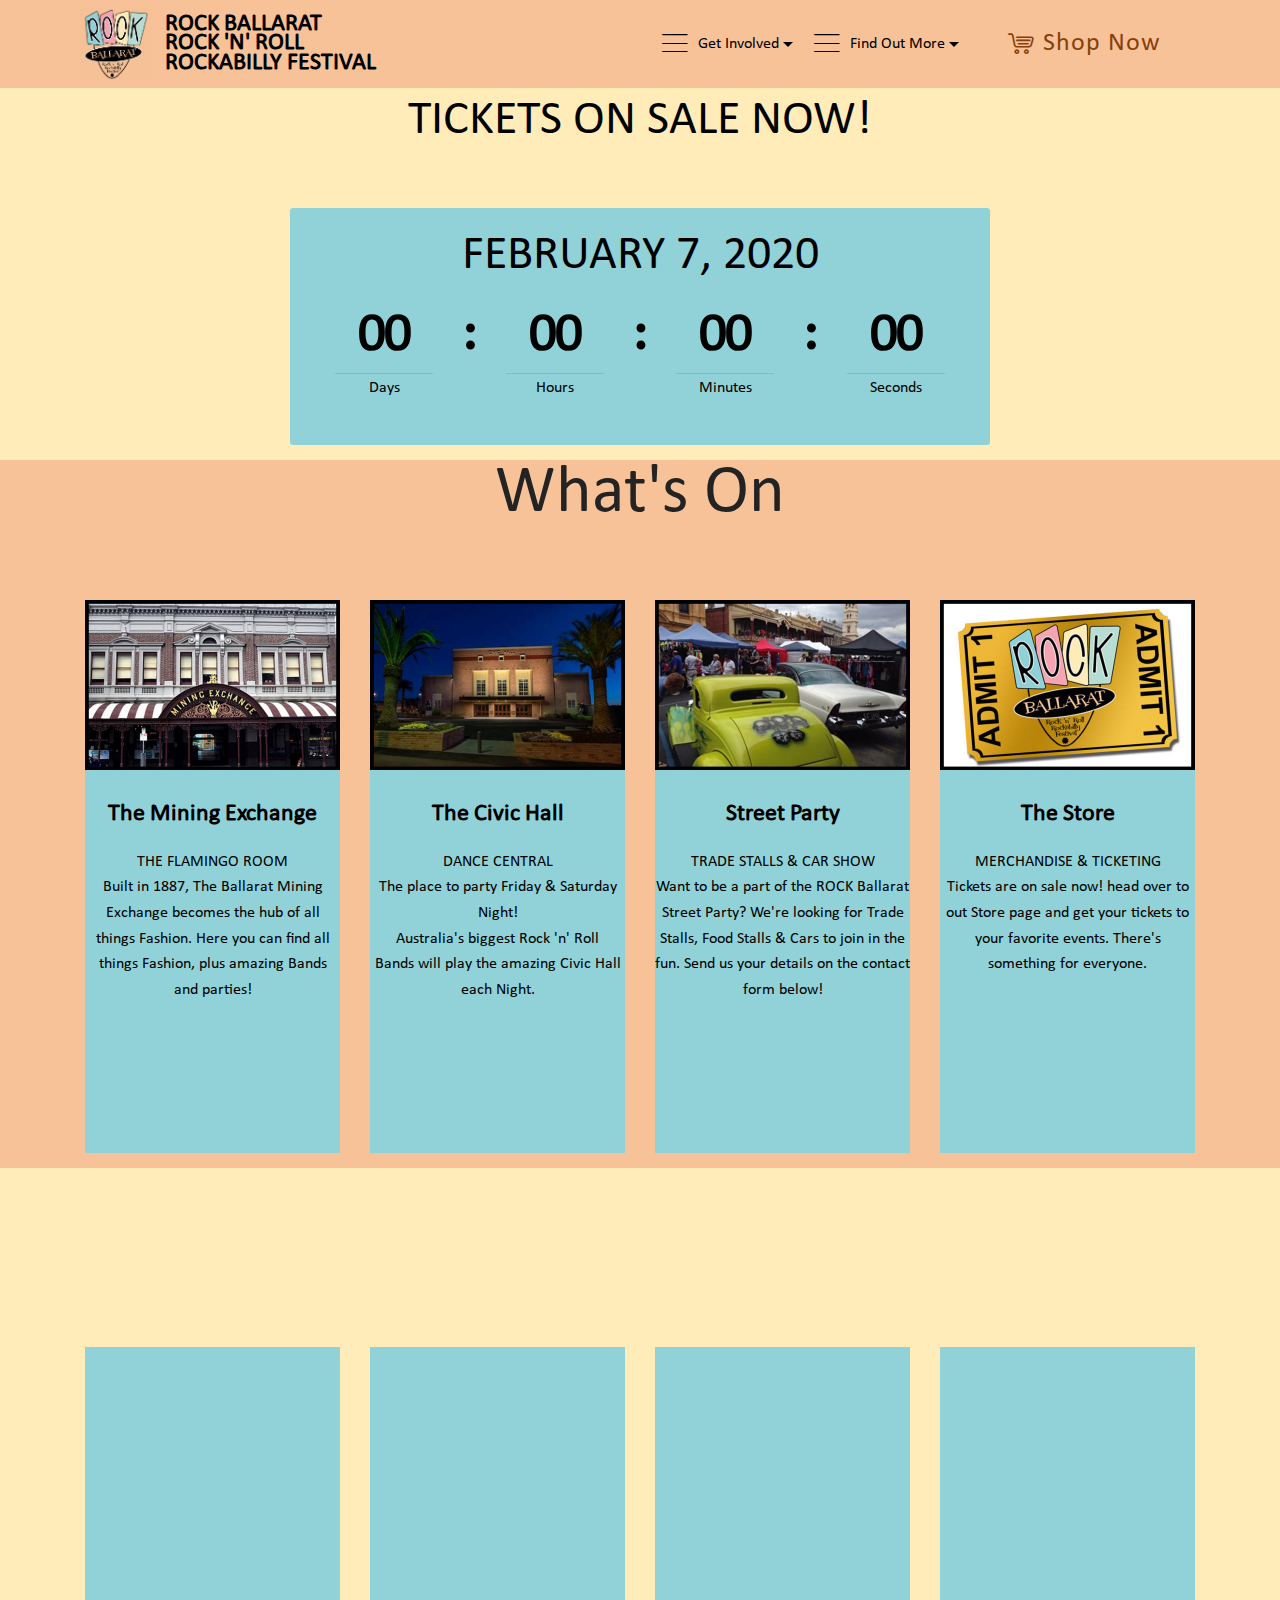
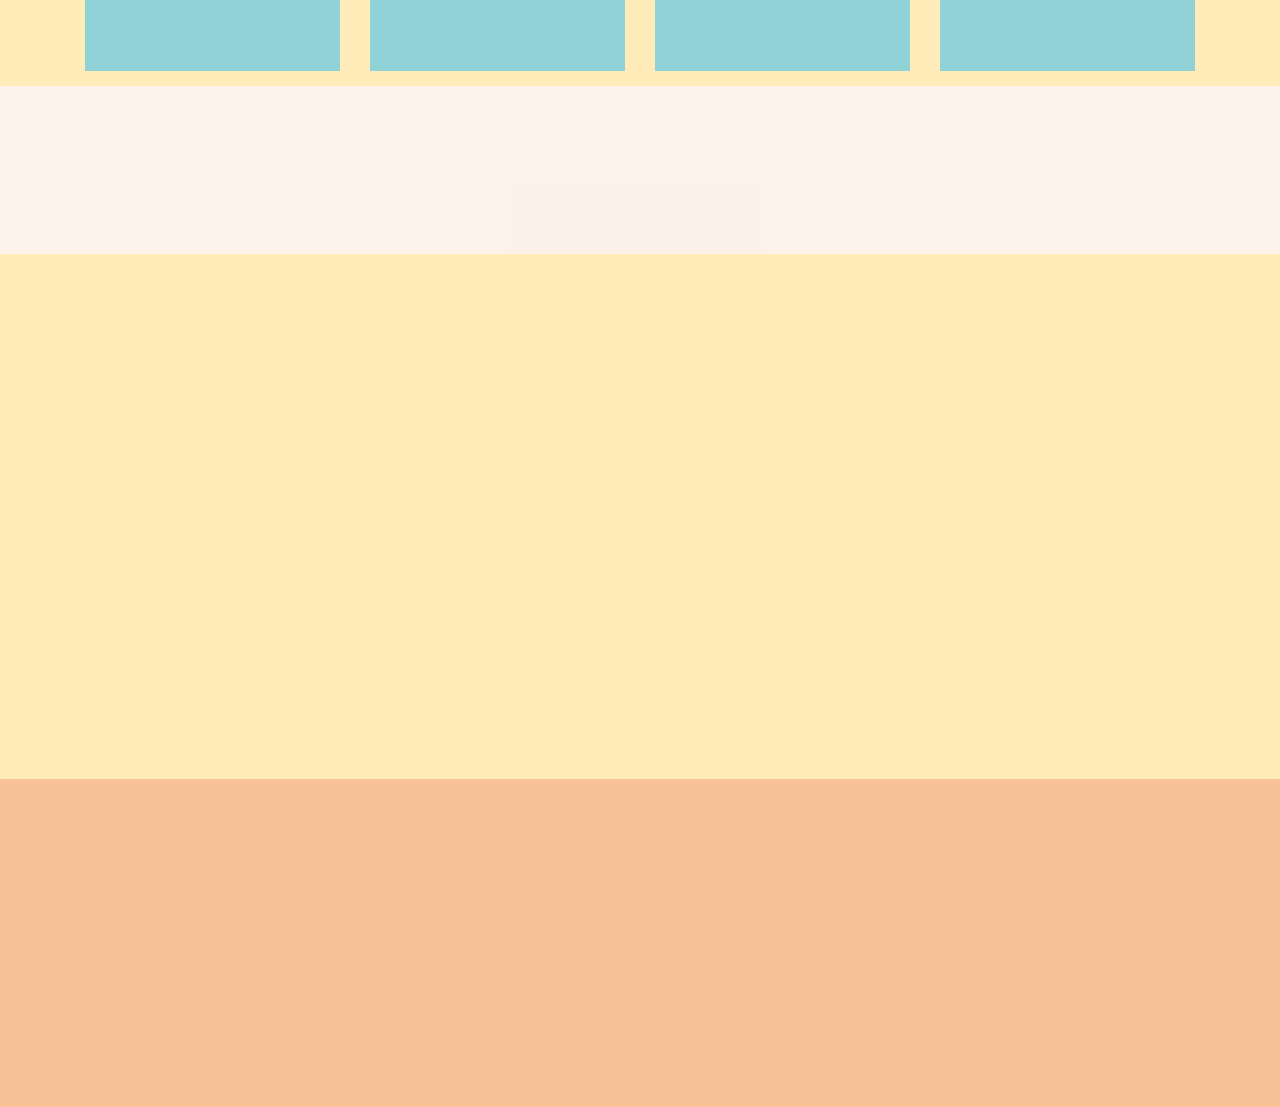
<file: index.html>
<!DOCTYPE html>
<html  >
<head>
  
  <meta charset="UTF-8">
  <meta http-equiv="X-UA-Compatible" content="IE=edge">
  
  <meta name="viewport" content="width=device-width, initial-scale=1, minimum-scale=1">
  <link rel="shortcut icon" href="assets/images/rock-ballarat-official-logo-ii-154x154.jpg" type="image/x-icon">
  <meta name="description" content="Welcome to the home page of ROCK Ballarat. Check in here for all the details.">
  
  <title>Home</title>
  <link rel="stylesheet" href="assets/web/assets/mobirise-icons-bold/mobirise-icons-bold.css">
  <link rel="stylesheet" href="assets/web/assets/mobirise-icons/mobirise-icons.css">
  <link rel="stylesheet" href="assets/bootstrap/css/bootstrap.min.css">
  <link rel="stylesheet" href="assets/bootstrap/css/bootstrap-grid.min.css">
  <link rel="stylesheet" href="assets/bootstrap/css/bootstrap-reboot.min.css">
  <link rel="stylesheet" href="assets/shopping-cart/minicart-theme.css">
  <link rel="stylesheet" href="assets/dropdown/css/style.css">
  <link rel="stylesheet" href="assets/animatecss/animate.min.css">
  <link rel="stylesheet" href="assets/tether/tether.min.css">
  <link rel="stylesheet" href="assets/socicon/css/styles.css">
  <link rel="stylesheet" href="assets/style.css">
  <link rel="stylesheet" href="assets/slick.css">
  <link rel="stylesheet" href="assets/theme/css/style.css">
  <link rel="stylesheet" href="assets/formoid-css/recaptcha.css">
  <link href="assets/fonts/style.css" rel="stylesheet">
  <link rel="preload" as="style" href="assets/mobirise/css/mbr-additional.css"><link rel="stylesheet" href="assets/mobirise/css/mbr-additional.css" type="text/css">
  
  
  

</head>
<body>

<!-- Analytics -->
<!-- Global site tag (gtag.js) - Google Analytics -->
<script async src="https://www.googletagmanager.com/gtag/js?id=UA-148095616-1"></script>
<script>
  window.dataLayer = window.dataLayer || [];
  function gtag(){dataLayer.push(arguments);}
  gtag('js', new Date());

  gtag('config', 'UA-148095616-1');
</script>
<!-- /Analytics -->


  <section class="menu cid-rnBueb6gwc" once="menu" id="menu1-0">

    

    <nav class="navbar navbar-expand beta-menu navbar-dropdown align-items-center navbar-fixed-top navbar-toggleable-sm">
        <button class="navbar-toggler navbar-toggler-right" type="button" data-toggle="collapse" data-target="#navbarSupportedContent" aria-controls="navbarSupportedContent" aria-expanded="false" aria-label="Toggle navigation">
            <div class="hamburger">
                <span></span>
                <span></span>
                <span></span>
                <span></span>
            </div>
        </button>
        <div class="menu-logo">
            <div class="navbar-brand">
                <span class="navbar-logo">
                    <a href="https://www.rockballarat.com.au">
                         <img src="assets/images/rock-ballarat-official-logo-ii-154x154.jpg" alt="RockBallaratLogo" title="Rock Ballarat Logo" style="height: 4.5rem;">
                    </a>
                </span>
                <span class="navbar-caption-wrap"><a class="navbar-caption text-black display-5" href="https://www.rockballarat.com.au">ROCK BALLARAT<br>ROCK 'N' ROLL<br>ROCKABILLY FESTIVAL<br></a></span>
            </div>
        </div>
        <div class="collapse navbar-collapse" id="navbarSupportedContent">
            <ul class="navbar-nav nav-dropdown" data-app-modern-menu="true"><li class="nav-item dropdown">
                    <a class="nav-link link text-black dropdown-toggle display-7" href="http://www.rockballarat.com.au" aria-expanded="true" data-toggle="dropdown-submenu"><span class="mbri-menu mbr-iconfont mbr-iconfont-btn"></span>Get Involved</a><div class="dropdown-menu"><a class="text-black dropdown-item display-7" href="pinups.html" aria-expanded="false">Pinup Comp</a><a class="text-black dropdown-item display-7" href="cars.html" aria-expanded="false">Cars</a><a class="text-black dropdown-item display-7" href="vendors.html" aria-expanded="false">Vendors</a><a class="text-black dropdown-item display-7" href="venues.html" aria-expanded="false">Venues</a><a class="text-black dropdown-item display-7" href="volunteers.html" aria-expanded="false">Volunteers</a><a class="text-black dropdown-item display-7" href="sponsors.html" aria-expanded="false">Sponsors</a></div>
                </li><li class="nav-item dropdown"><a class="nav-link link text-black dropdown-toggle display-7" href="http://www.rockballarat.com.au" aria-expanded="false" data-toggle="dropdown-submenu"><span class="mbri-menu mbr-iconfont mbr-iconfont-btn"></span>Find Out More</a><div class="dropdown-menu"><a class="text-black dropdown-item display-7" href="store.html" aria-expanded="true">Tickets</a><a class="text-black dropdown-item display-7" href="index.html#services1-i" aria-expanded="true">What's On</a><a class="text-black dropdown-item display-7" href="index.html#services1-f" aria-expanded="false">The Bands</a><a class="text-black dropdown-item display-7" href="index.html#form1-g" aria-expanded="false">Contact Us</a><a class="text-black dropdown-item display-7" href="index.html#footer3-g" aria-expanded="false">About Us</a></div></li></ul>
            <div class="navbar-buttons mbr-section-btn"><a class="btn btn-sm btn-primary display-4" href="store.html#pricing-tables2-t"><span class="mbrib-shopping-cart mbr-iconfont mbr-iconfont-btn"></span>
                    
                    Shop Now</a></div>
        </div>
    </nav>
</section>

<section class="countdown2 cid-rCfqLOKzHe" id="countdown2-e">

    

    

    <div class="container">
        
        <h3 class="mbr-section-subtitle align-center mbr-fonts-style display-2"><a href="store.html#pricing-tables2-10" class="text-black">TICKETS ON SALE NOW</a>!</h3>
    </div>
    <div class="container pt-5 mt-2">
        <div class=" countdown-cont align-center p-4">
            <div class="event-name align-left mbr-white ">
                <h4 class="mbr-fonts-style display-2"><a href="store.html#pricing-tables2-10" class="text-black">FEBRUARY 7, 2020</a></h4>
            </div>
            <div class="countdown align-center py-2" data-due-date="2020/02/07">
            </div>
            <div class="daysCountdown" title="Days"></div>
            <div class="hoursCountdown" title="Hours"></div>
            <div class="minutesCountdown" title="Minutes"></div>
            <div class="secondsCountdown" title="Seconds"></div>
            
        </div>

        
    </div>
</section>

<section class="services1 cid-rCfBFOJbVS" id="services1-i">
    <!---->
    
    <!---->
    <!--Overlay-->
    
    <!--Container-->
    <div class="container">
        <div class="row justify-content-center">
            <!--Titles-->
            <div class="title pb-5 col-12">
                <h2 class="align-left pb-3 mbr-fonts-style display-1">
                    What's On</h2>
                
            </div>
            <!--Card-1-->
            <div class="card col-12 col-md-6 col-lg-3">
                <div class="card-wrapper">
                    <div class="card-img">
                        <a href="store.html#pricing-tables2-10"><img src="assets/images/mining-exchange-1-510x340.jpg" alt="BallaratMiningExchange" title="Ballarat Mining Exchange"></a>
                    </div>
                    <div class="card-box pb-md-5">
                        <h4 class="card-title mbr-fonts-style display-5">
                            <a href="store.html" class="text-black"><strong>The Mining Exchange</strong></a><br></h4>
                        <p class="mbr-text mbr-fonts-style display-7"><a href="store.html#pricing-tables2-10" class="text-black">THE FLAMINGO ROOM</a><br><a href="store.html#pricing-tables2-10" class="text-black">Built in 1887, The Ballarat Mining</a><br><a href="store.html#pricing-tables2-10" class="text-black">Exchange becomes the hub of all things Fashion. Here you can find all things Fashion, plus amazing Bands and parties!</a><br></p>
                        <!--Btn-->
                        <div class="mbr-section-btn align-center"><a href="store.html" class="btn btn-warning-outline display-4">
                                TICKETS</a></div>
                    </div>
                </div>
            </div>
            <!--Card-2-->
            <div class="card col-12 col-md-6 col-lg-3">
                <div class="card-wrapper">
                    <div class="card-img">
                        <a href="store.html#pricing-tables2-10"><img src="assets/images/civic-hall-1-510x340.jpg" alt="BallaratCivicHall" title="Ballarat Civic Hall"></a>
                    </div>
                    <div class="card-box pb-md-5">
                        <h4 class="card-title mbr-fonts-style display-5">
                            <a href="store.html" class="text-black"><strong>The Civic Hall</strong></a></h4>
                        <p class="mbr-text mbr-fonts-style display-7"><a href="store.html" class="text-black">DANCE CENTRAL</a><br><a href="store.html" class="text-black">The place to party Friday &amp; Saturday</a><br><a href="store.html" class="text-black">Night!</a><br><a href="store.html" class="text-black">Australia's biggest Rock 'n' Roll</a><br><a href="store.html" class="text-black">Bands will play the amazing Civic Hall</a><br><a href="store.html" class="text-black">each Night.</a><br></p>
                        <!--Btn-->
                        <div class="mbr-section-btn align-center"><a href="store.html" class="btn btn-warning-outline display-4">TICKETS</a></div>
                    </div>
                </div>
            </div>
            <!--Card-3-->
            <div class="card col-12 col-md-6 col-lg-3">
                <div class="card-wrapper">
                    <div class="card-img">
                        <img src="assets/images/street-party-1-510x340.jpg" alt="" title="">
                    </div>
                    <div class="card-box">
                        <h4 class="card-title mbr-fonts-style display-5">
                            <a href="store.html" class="text-black"><strong>Street Party</strong></a></h4>
                        <p class="mbr-text mbr-fonts-style display-7">TRADE STALLS &amp; CAR SHOW<br>Want to be a part of the ROCK Ballarat Street Party? We're looking for Trade<br>Stalls, Food Stalls &amp; Cars to join in the<br>fun. Send us your details on the contact form below!<br></p>
                        <!--Btn-->
                        <div class="mbr-section-btn align-center"><a href="index.html#form1-g" class="btn btn-warning-outline display-4">CONTACT US</a></div>
                    </div>
                </div>
            </div>
            <!--Card-4-->
            <div class="card col-12 col-md-6 col-lg-3 last-child">
                <div class="card-wrapper">
                    <div class="card-img">
                        <a href="store.html#pricing-tables2-10"><img src="assets/images/ticket-1-510x340.jpg" alt="ROCKBallaratTickets" title="ROCK Ballarat Tickets"></a>
                    </div>
                    <div class="card-box">
                        <h4 class="card-title mbr-fonts-style display-5"><a href="store.html" class="text-black"><strong>The Store</strong></a></h4>
                        <p class="mbr-text mbr-fonts-style display-7"><a href="store.html" class="text-black">MERCHANDISE &amp; TICKETING</a><br><a href="store.html" class="text-black">Tickets are on sale now! head over to out Store page and get your tickets to your favorite events. There's something for everyone.</a><br><a href="store.html" class="text-black"><br></a></p>
                        <!--Btn-->
                        <div class="mbr-section-btn align-center"><a href="store.html" class="btn btn-warning-outline display-4">TICKETS</a></div>
                    </div>
                </div>
            </div>
        </div>
    </div>
</section>

<section class="services1 cid-rDTA7UQ5Oy" id="services1-f">
    <!---->
    
    <!---->
    <!--Overlay-->
    
    <!--Container-->
    <div class="container">
        <div class="row justify-content-center">
            <!--Titles-->
            <div class="title pb-5 col-12">
                <h2 class="align-left pb-3 mbr-fonts-style display-1">The Lineup</h2>
                <h3 class="mbr-section-subtitle mbr-light mbr-fonts-style display-5">
                    MORE TO BE ANNOUNCED SOON!</h3>
            </div>
            <!--Card-1-->
            <div class="card col-12 col-md-6 col-lg-3">
                <div class="card-wrapper">
                    <div class="card-img">
                        <a href="store.html"><img src="assets/images/the-lincolns-1-510x340.jpg" alt="TheLincolnsAtROCKBallarat" title="The Lincolns at ROCK Ballarat"></a>
                    </div>
                    <div class="card-box pb-md-5">
                        <h4 class="card-title mbr-fonts-style display-5">
                            The Lincolns</h4>
                        <p class="mbr-text mbr-fonts-style display-7">&nbsp;</p>
                        <!--Btn-->
                        
                    </div>
                </div>
            </div>
            <!--Card-2-->
            <div class="card col-12 col-md-6 col-lg-3">
                <div class="card-wrapper">
                    <div class="card-img">
                        <a href="store.html"><img src="assets/images/a-band-called-twang-1-510x340.jpg" alt="ABandCalledTwangatROCKBallarat" title="A Band Called Twang at ROCK Ballarat"></a>
                    </div>
                    <div class="card-box pb-md-5">
                        <h4 class="card-title mbr-fonts-style display-5">
                            A Band Called Twang</h4>
                        <p class="mbr-text mbr-fonts-style display-7">&nbsp;</p>
                        <!--Btn-->
                        
                    </div>
                </div>
            </div>
            <!--Card-3-->
            <div class="card col-12 col-md-6 col-lg-3">
                <div class="card-wrapper">
                    <div class="card-img">
                        <a href="store.html"><img src="assets/images/thee-cat-burglars-1-510x340.jpg" alt="TheeCatBurglarsatROCKBallarat" title="Thee Cat Burglars at ROCK Ballarat"></a>
                    </div>
                    <div class="card-box">
                        <h4 class="card-title mbr-fonts-style display-5">Thee Cat Burglars</h4>
                        <p class="mbr-text mbr-fonts-style display-7">&nbsp;</p>
                        <!--Btn-->
                        
                    </div>
                </div>
            </div>
            <!--Card-4-->
            <div class="card col-12 col-md-6 col-lg-3 last-child">
                <div class="card-wrapper">
                    <div class="card-img">
                        <a href="store.html"><img src="assets/images/hypno-sex-ray-1-510x340.jpg" alt="HypnoSexRayatROCKBallarat" title="Hypno Sex Ray at ROCK Ballarat"></a>
                    </div>
                    <div class="card-box">
                        <h4 class="card-title mbr-fonts-style display-5">Hypno Sex Ray</h4>
                        <p class="mbr-text mbr-fonts-style display-7">&nbsp;</p>
                        <!--Btn-->
                        
                    </div>
                </div>
            </div>
        </div>
    </div>
</section>

<section class="mbr-instagram-feed" data-rows="" data-per-row-slider="8" data-spacing="0" data-full-width="true" data-token="19586611449.727bfe1.17865e55bc4a400e9e221f4544aa5ae6" data-per-row-grid="" id="instagram-feed-block-3" data-rv-view="11" style="background-color: rgb(247, 194, 152); padding-top: 40px; padding-bottom: 40px;">
    
    <div class="container container_toggle">
        <div class="row">
            <div class="col">
                <div class="inst">
                    <h1 class="inst__title align-center mbr-fonts-style display-2"><a href="http://instagram.com/rockballarat" class="text-black" target="_blank">ROCK Ballarat on Instagram</a></h1>
                    <div class="inst__content"></div>
                    
                </div>
            </div>
        </div>
    </div>
</section>

<section class="mbr-section form1 cid-rCfv3toPU5" id="form1-g">

    

    
    <div class="container">
        <div class="row justify-content-center">
            <div class="title col-12 col-lg-8">
                <h2 class="mbr-section-title align-center pb-3 mbr-fonts-style display-2">
                    CONTACT US</h2>
                
            </div>
        </div>
    </div>
    <div class="container">
        <div class="row justify-content-center">
            <div class="media-container-column col-lg-8" data-form-type="formoid">
                <!---Formbuilder Form--->
                <form action="https://mobirise.com/" method="POST" class="mbr-form form-with-styler" data-form-title="Mobirise Form"><input type="hidden" name="email" data-form-email="true" value="xpKRLWpPmU/RsSoovak12bkpGan8KnAWxX+uVbVtFD8BYNXUhBNzawZ0AfvMat5c8eH98o0cTSnt87x+bba0SXtQRTa0MiMEwUa6lkweRd86Yj9zAfdBnCIh9NvBjI22.Lmz9twXcPcG1WwawKSZPjxM3sKWWaJliik8z42xVWQG44JPRdi7PWqk66Z7WR9eLme1u+oVWjRRy54QmH3kP7xf9SrvlcJX6uAc0Ml9JbgMN1iWo4Ng5t9y8eyoQcUbI">
                    <div class="row row-sm-offset">
                        <div hidden="hidden" data-form-alert="" class="alert alert-success col-12">Thanks for filling out the form. We'll be in touch soon!</div>
                        <div hidden="hidden" data-form-alert-danger="" class="alert alert-danger col-12">
                        </div>
                    </div>
                    <div class="dragArea row row-sm-offset">
                        <div class="col-md-4  form-group" data-for="name">
                            <label for="name-form1-g" class="form-control-label mbr-fonts-style display-7">Name</label>
                            <input type="text" name="name" data-form-field="Name" required="required" class="form-control display-7" id="name-form1-g">
                        </div>
                        <div class="col-md-4  form-group" data-for="email">
                            <label for="email-form1-g" class="form-control-label mbr-fonts-style display-7">Email</label>
                            <input type="email" name="email" data-form-field="Email" required="required" class="form-control display-7" id="email-form1-g">
                        </div>
                        <div data-for="phone" class="col-md-4  form-group">
                            <label for="phone-form1-g" class="form-control-label mbr-fonts-style display-7">Phone</label>
                            <input type="tel" name="phone" data-form-field="Phone" class="form-control display-7" id="phone-form1-g">
                        </div>
                        <div data-for="message" class="col-md-12 form-group">
                            <label for="message-form1-g" class="form-control-label mbr-fonts-style display-7">Message</label>
                            <textarea name="message" data-form-field="Message" class="form-control display-7" id="message-form1-g"></textarea>
                        </div>
                        <div class="col-md-12 input-group-btn align-center"><button type="submit" class="btn btn-primary btn-form display-4">SEND FORM</button></div>
                    </div>
                </form><!---Formbuilder Form--->
            </div>
        </div>
    </div>
</section>

<section class="footer3 cid-rDDvtlCCl4" id="footer3-g">

    

    

    <div class="container">
        <div class="media-container-row content">
            <div class="col-md-2 col-sm-4">
                <div class="mb-3 img-logo">
                    <a href="https://www.rockballarat.com.au">
                         <img src="assets/images/rock-ballarat-official-logo-ii-154x154.jpg" alt="ROCKBallarat" title="ROCK Ballarat">
                    </a>
                </div>
                <p class="mbr-fonts-style foot-logo display-7"><a href="https://www.rockballarat.com.au" class="text-black">
                    ROCK BALLARAT</a></p>
                <span id="siteseal"><script async type="text/javascript" src="https://seal.godaddy.com/getSeal?sealID=w45I8O4aQUhhRgvQLGLXUpyPgXRnTgfGsttfysj62H3ih5DiwEk4zHHWFRR4"></script></span>
            </div>
            <div class="col-md-3 col-sm-4">
                <p class="mb-4 mbr-fonts-style foot-title display-7">
                    RECENT NEWS
                </p>
                <p class="mbr-text mbr-links-column mbr-fonts-style display-7">
                    <a href="#" class="text-black">About us</a>
<br>                    <a href="https://lana-rose.com.au" target="_blank" class="text-black">Lana-Rose Fashion</a><br><a href="http://www.bopjonnys.com.au" target="_blank" class="text-black">Bop Jonny's Rock n Swing Gear</a><br><a href="https://www.facebook.com/kazeaustralia/" target="_blank" class="text-black">Kaze Entertainment</a><br><a href="https://www.facebook.com/BallaratBands/" target="_blank" class="text-black">Ballarat Bands &amp; Events</a><a href="https://www.facebook.com/kazeaustralia/" target="_blank"><br></a><br><br></p>
            </div>
            <div class="col-md-3 col-sm-4">
                <p class="mb-4 mbr-fonts-style foot-title display-7">
                    SOCIAL</p>
                <p class="mbr-text mbr-fonts-style mbr-links-column display-7">Facebook<br><a href="http://www.instagram.com/rockballarat" target="_blank" class="text-black">Instagram</a><br><a href="http://www.twitter.com/rockballarat" target="_blank" class="text-black">Twitter</a><br><a href="https://www.youtube.com/channel/UCsuJJ_RgDbrbmLr-qAHGR3Q" target="_blank" class="text-black">YouTube</a><br><a href="https://www.tiktok.com/@rockballarat" target="_blank" class="text-black">TikTok</a><br><a href="http://www.snapchat.com/add/rockballarat" target="_blank" class="text-black">Snapchat</a><br><a href="https://www.reddit.com/user/RockBallarat" target="_blank" class="text-black">Reddit</a></p>
            </div>
            <div class="col-md-4 col-sm-12">
                <p class="mb-4 mbr-fonts-style foot-title display-7">
                    PAGES<br></p>
                <p class="mbr-text form-text mbr-fonts-style display-7">
                    <a href="pinups.html" class="text-black">Pin-up Competition</a><br><a href="cars.html" class="text-black">Cars</a><br><a href="vendors.html" class="text-black">Vendors</a><br><a href="venues.html" class="text-black">Venues</a><br><a href="volunteers.html" class="text-black">Volunteers</a><a href="volunteers.html" class="text-black"><br></a><a href="store.html" class="text-black">Tickets</a><br><a href="sponsors.html" class="text-black">Sponsors</a><br></p>
                <div class="media-container-column" data-form-type="formoid">
                    <!---Formbuilder Form--->
                    <form action="https://mobirise.com/" method="POST" class="mbr-form form-with-styler" data-form-title="Mobirise Form"><input type="hidden" name="email" data-form-email="true" value="3FhVKHsZMtF31LnLZZ0XVNzV2pL9GQQ5ZJfVtOoVZ40yNZovdxuJQFGc1NI8F6fSzJ39zB32BGpLKVb9iKbz/rVQ2BDKoMiKoc6ZQIZC08R7krQmaRcy9e72ci2fG337.bRI5yfTJOCXg1wAv5JE8zSlfxbzYm9WJHF+3bnT83lTcTNZXiQh5/w3wow+501xsyEAhPmpQkm80OGEjWWkPjyH1fuSIzlTtmtj5LCMa54MxXuNu2sqewHuRexwzMGvO">
                        <div class="row form-inline justify-content-center">
                            <div hidden="hidden" data-form-alert="" class="alert alert-success col-12">Thanks for filling out the form! We'll get back to you soon.</div>
                            <div hidden="hidden" data-form-alert-danger="" class="alert alert-danger col-12">
                            </div>
                        </div>
                        <div class="dragArea row form-inline justify-content-center">
                            <div class="col-auto form-group " data-for="email">
                                <input type="email" name="email" placeholder="Email" data-form-field="Email" required="required" class="form-control input-sm input-inverse my-2 display-7" id="email-footer3-g">
                            </div>
                            <div class="col-auto input-group-btn  m-2"><button type="submit" class="btn btn-primary m-0 display-4">Subscribe</button></div>
                        </div>
                    </form><!---Formbuilder Form--->
                </div>
            </div>
        </div>
        
    </div>
</section>


  <script src="assets/web/assets/jquery/jquery.min.js"></script>
  <script src="assets/popper/popper.min.js"></script>
  <script src="assets/bootstrap/js/bootstrap.min.js"></script>
  <script src="assets/smoothscroll/smooth-scroll.js"></script>
        <script src="assets/dropdown/js/nav-dropdown.js"></script>
  <script src="assets/dropdown/js/navbar-dropdown.js"></script>
  <script src="assets/touchswipe/jquery.touch-swipe.min.js"></script>
  <script src="assets/viewportchecker/jquery.viewportchecker.js"></script>
  <script src="assets/countdown/jquery.countdown.min.js"></script>
  <script src="assets/tether/tether.min.js"></script>
  <script src="assets/index.js"></script>
  <script src="assets/slick.min.js"></script>
  <script src="assets/theme/js/script.js"></script>
  <script src="assets/formoid/formoid.min.js"></script>
  
  
  <input name="animation" type="hidden">
  
</body>
</html>
</file>
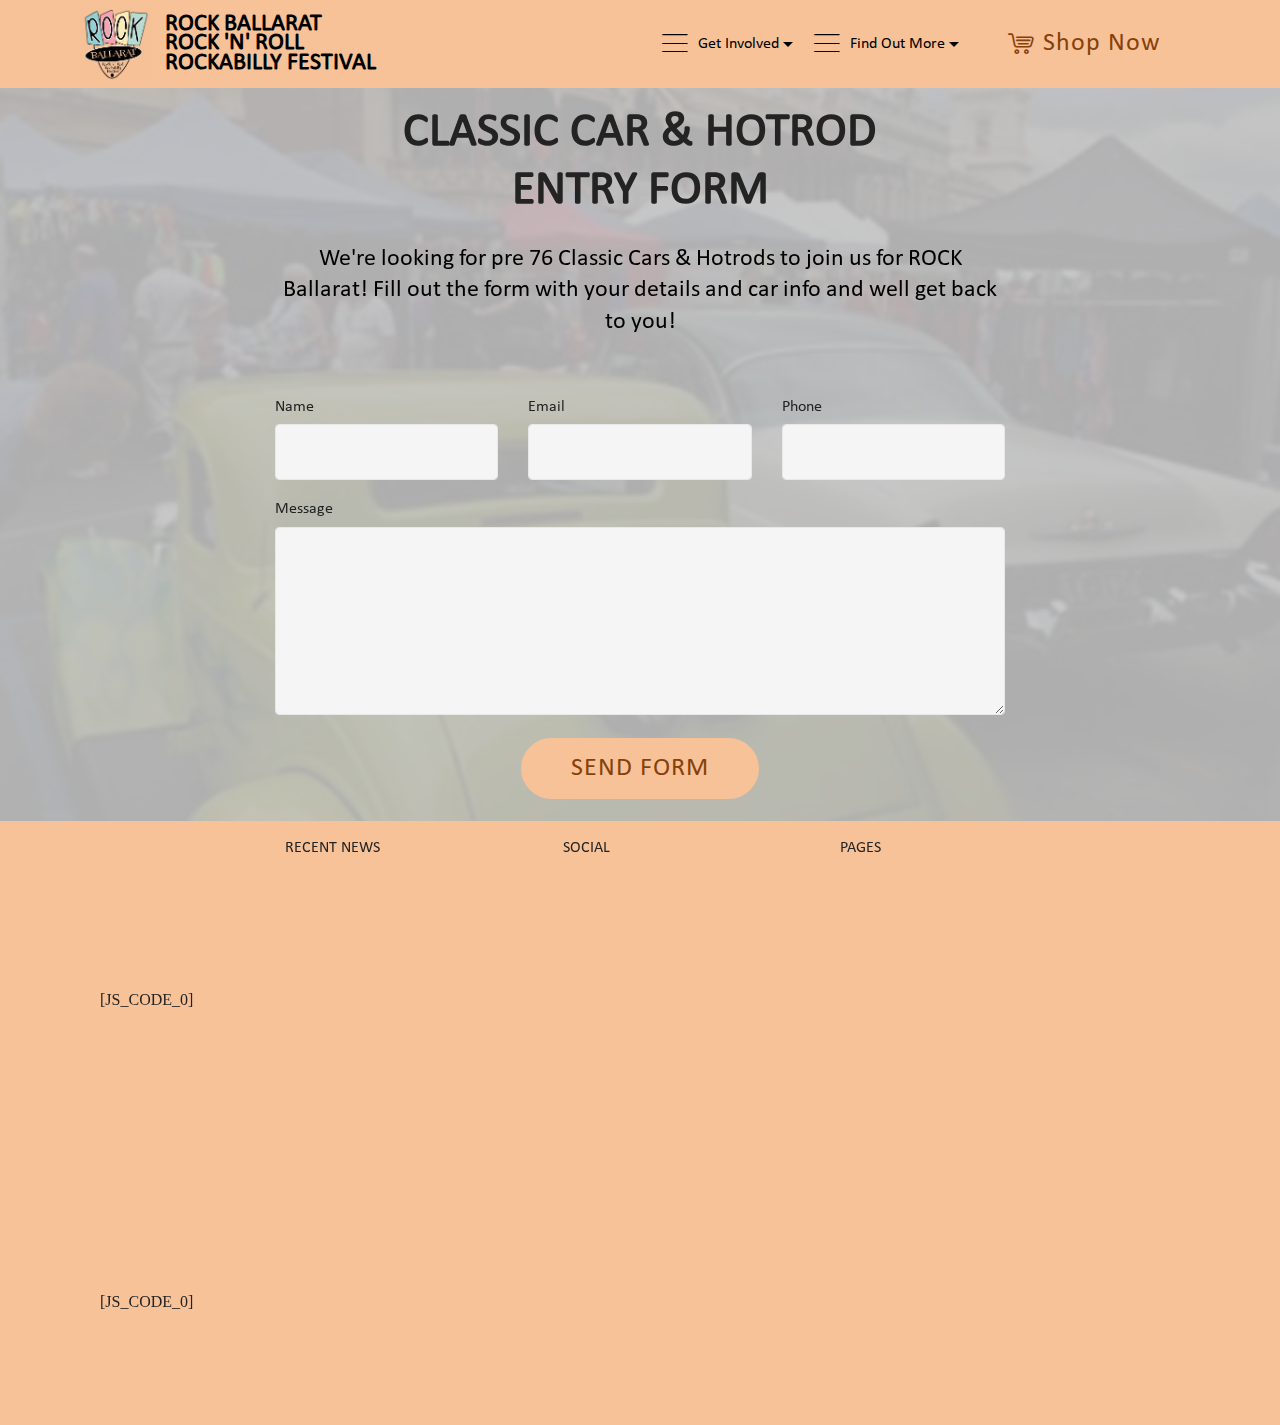
<file: cars.html>
<!DOCTYPE html>
<html  >
<head>
  
  <meta charset="UTF-8">
  <meta http-equiv="X-UA-Compatible" content="IE=edge">
  
  <meta name="viewport" content="width=device-width, initial-scale=1, minimum-scale=1">
  <link rel="shortcut icon" href="assets/images/rock-ballarat-official-logo-ii-154x154.jpg" type="image/x-icon">
  <meta name="description" content="Cars here!">
  
  <title>Cars</title>
  <link rel="stylesheet" href="assets/web/assets/mobirise-icons/mobirise-icons.css">
  <link rel="stylesheet" href="assets/web/assets/mobirise-icons-bold/mobirise-icons-bold.css">
  <link rel="stylesheet" href="assets/bootstrap/css/bootstrap.min.css">
  <link rel="stylesheet" href="assets/bootstrap/css/bootstrap-grid.min.css">
  <link rel="stylesheet" href="assets/bootstrap/css/bootstrap-reboot.min.css">
  <link rel="stylesheet" href="assets/shopping-cart/minicart-theme.css">
  <link rel="stylesheet" href="assets/dropdown/css/style.css">
  <link rel="stylesheet" href="assets/animatecss/animate.min.css">
  <link rel="stylesheet" href="assets/tether/tether.min.css">
  <link rel="stylesheet" href="assets/socicon/css/styles.css">
  <link rel="stylesheet" href="assets/theme/css/style.css">
  <link rel="stylesheet" href="assets/formoid-css/recaptcha.css">
  <link href="assets/fonts/style.css" rel="stylesheet">
  <link rel="preload" as="style" href="assets/mobirise/css/mbr-additional.css"><link rel="stylesheet" href="assets/mobirise/css/mbr-additional.css" type="text/css">
  
  
  

</head>
<body>

<!-- Analytics -->
<!-- Global site tag (gtag.js) - Google Analytics -->
<script async src="https://www.googletagmanager.com/gtag/js?id=UA-148095616-1"></script>
<script>
  window.dataLayer = window.dataLayer || [];
  function gtag(){dataLayer.push(arguments);}
  gtag('js', new Date());

  gtag('config', 'UA-148095616-1');
</script>
<!-- /Analytics -->


  <section class="menu cid-rEhT0a9Xoe" once="menu" id="menu1-t">

    

    <nav class="navbar navbar-expand beta-menu navbar-dropdown align-items-center navbar-fixed-top navbar-toggleable-sm">
        <button class="navbar-toggler navbar-toggler-right" type="button" data-toggle="collapse" data-target="#navbarSupportedContent" aria-controls="navbarSupportedContent" aria-expanded="false" aria-label="Toggle navigation">
            <div class="hamburger">
                <span></span>
                <span></span>
                <span></span>
                <span></span>
            </div>
        </button>
        <div class="menu-logo">
            <div class="navbar-brand">
                <span class="navbar-logo">
                    <a href="https://www.rockballarat.com.au">
                         <img src="assets/images/rock-ballarat-official-logo-ii-154x154.jpg" alt="RockBallaratLogo" title="Rock Ballarat Logo" style="height: 4.5rem;">
                    </a>
                </span>
                <span class="navbar-caption-wrap"><a class="navbar-caption text-black display-5" href="https://www.rockballarat.com.au">ROCK BALLARAT<br>ROCK 'N' ROLL<br>ROCKABILLY FESTIVAL<br></a></span>
            </div>
        </div>
        <div class="collapse navbar-collapse" id="navbarSupportedContent">
            <ul class="navbar-nav nav-dropdown" data-app-modern-menu="true"><li class="nav-item dropdown open">
                    <a class="nav-link link text-black dropdown-toggle display-7" href="http://www.rockballarat.com.au" aria-expanded="true" data-toggle="dropdown-submenu"><span class="mbri-menu mbr-iconfont mbr-iconfont-btn"></span>Get Involved</a><div class="dropdown-menu"><a class="text-black dropdown-item display-7" href="pinups.html" aria-expanded="false">Pinup Comp</a><a class="text-black dropdown-item display-7" href="cars.html" aria-expanded="false">Cars</a><a class="text-black dropdown-item display-7" href="vendors.html" aria-expanded="false">Vendors</a><a class="text-black dropdown-item display-7" href="venues.html" aria-expanded="false">Venues</a><a class="text-black dropdown-item display-7" href="volunteers.html" aria-expanded="false">Volunteers</a><a class="text-black dropdown-item display-7" href="sponsors.html" aria-expanded="false">Sponsors</a></div>
                </li><li class="nav-item dropdown"><a class="nav-link link text-black dropdown-toggle display-7" href="http://www.rockballarat.com.au" aria-expanded="false" data-toggle="dropdown-submenu"><span class="mbri-menu mbr-iconfont mbr-iconfont-btn"></span>Find Out More</a><div class="dropdown-menu"><a class="text-black dropdown-item display-7" href="store.html" aria-expanded="true">Tickets</a><a class="text-black dropdown-item display-7" href="index.html#services1-i" aria-expanded="true">What's On</a><a class="text-black dropdown-item display-7" href="index.html#services1-f" aria-expanded="false">The Bands</a><a class="text-black dropdown-item display-7" href="index.html#form1-g" aria-expanded="false">Contact Us</a><a class="text-black dropdown-item display-7" href="index.html#footer3-g" aria-expanded="false">About Us</a></div></li></ul>
            <div class="navbar-buttons mbr-section-btn"><a class="btn btn-sm btn-primary display-4" href="store.html#pricing-tables2-t"><span class="mbrib-shopping-cart mbr-iconfont mbr-iconfont-btn"></span>
                    
                    Shop Now</a></div>
        </div>
    </nav>
</section>

<section class="mbr-section form1 cid-rEfZuoBETm mbr-parallax-background" id="form1-m">

    

    <div class="mbr-overlay" style="opacity: 0.9; background-color: rgb(193, 193, 193);">
    </div>
    <div class="container">
        <div class="row justify-content-center">
            <div class="title col-12 col-lg-8">
                <h2 class="mbr-section-title align-center pb-3 mbr-fonts-style display-2"><strong>
                    CLASSIC CAR &amp; HOTROD<br>ENTRY FORM</strong></h2>
                <h3 class="mbr-section-subtitle align-center mbr-light pb-3 mbr-fonts-style display-5">
                    We're looking for pre 76 Classic Cars &amp; Hotrods to join us for ROCK Ballarat! Fill out the form with your details and car info and well get back to you!</h3>
            </div>
        </div>
    </div>
    <div class="container">
        <div class="row justify-content-center">
            <div class="media-container-column col-lg-8" data-form-type="formoid">
                <!---Formbuilder Form--->
                <form action="https://mobirise.com/" method="POST" class="mbr-form form-with-styler" data-form-title="Mobirise Form"><input type="hidden" name="email" data-form-email="true" value="ZV4OTaAceJp6PUuSFodyPPEeQl37wpegt+K/iYfTJgPEoHZZaNixKFvPFoMhxkItzxoFPwIrjWLBLHf+8+emyiXID1MX4Qh/sPYQRTYy/m1rVBkpXdAsgwdyyK0qt8V5.kMTeb+wg6M0WtM8y5JCa87K0ZNdTQ3MWOa8F/S8Q8ibHBgqpWQhSZ75hJmXxlBHpNi3zCPuXPNasLI9C0jHibP3gON9p1Cag+o8mXnmZO1I6CekYfhV2AlOX4+tW1hUr">
                    <div class="row row-sm-offset">
                        <div hidden="hidden" data-form-alert="" class="alert alert-success col-12">Thanks for filling out the form! We look forward to talking about your car.</div>
                        <div hidden="hidden" data-form-alert-danger="" class="alert alert-danger col-12">
                        </div>
                    </div>
                    <div class="dragArea row row-sm-offset">
                        <div class="col-md-4  form-group" data-for="name">
                            <label for="name-form1-m" class="form-control-label mbr-fonts-style display-7">Name</label>
                            <input type="text" name="name" data-form-field="Name" required="required" class="form-control display-7" id="name-form1-m">
                        </div>
                        <div class="col-md-4  form-group" data-for="email">
                            <label for="email-form1-m" class="form-control-label mbr-fonts-style display-7">Email</label>
                            <input type="email" name="email" data-form-field="Email" required="required" class="form-control display-7" id="email-form1-m">
                        </div>
                        <div data-for="phone" class="col-md-4  form-group">
                            <label for="phone-form1-m" class="form-control-label mbr-fonts-style display-7">Phone</label>
                            <input type="tel" name="phone" data-form-field="Phone" class="form-control display-7" id="phone-form1-m">
                        </div>
                        <div data-for="message" class="col-md-12 form-group">
                            <label for="message-form1-m" class="form-control-label mbr-fonts-style display-7">Message</label>
                            <textarea name="message" data-form-field="Message" class="form-control display-7" id="message-form1-m"></textarea>
                        </div>
                        <div class="col-md-12 input-group-btn align-center">
                            <button type="submit" class="btn btn-primary btn-form display-4">SEND FORM</button>
                        </div>
                    </div>
                </form><!---Formbuilder Form--->
            </div>
        </div>
    </div>
</section>

<section class="footer3 cid-rGbj0zfNCg" id="footer3-t">

    

    

    <div class="container">
        <div class="media-container-row content">
            <div class="col-md-2 col-sm-4">
                <div class="mb-3 img-logo">
                    <a href="https://www.rockballarat.com.au">
                         <img src="assets/images/rock-ballarat-official-logo-ii-154x154.jpg" alt="ROCKBallarat" title="ROCK Ballarat">
                    </a>
                </div>
                <p class="mbr-fonts-style foot-logo display-7"><a href="https://www.rockballarat.com.au" class="text-black">
                    ROCK BALLARAT</a></p>
                <span id="siteseal">[JS_CODE_0]</span>
            </div>
            <div class="col-md-3 col-sm-4">
                <p class="mb-4 mbr-fonts-style foot-title display-7">
                    RECENT NEWS
                </p>
                <p class="mbr-text mbr-links-column mbr-fonts-style display-7">
                    <a href="#" class="text-black">About us</a>
<br>                    <a href="https://lana-rose.com.au" target="_blank" class="text-black">Lana-Rose Fashion</a><br><a href="http://www.bopjonnys.com.au" target="_blank" class="text-black">Bop Jonny's Rock n Swing Gear</a><br><a href="https://www.facebook.com/kazeaustralia/" target="_blank" class="text-black">Kaze Entertainment</a><br><a href="https://www.facebook.com/BallaratBands/" target="_blank" class="text-black">Ballarat Bands &amp; Events</a><a href="https://www.facebook.com/kazeaustralia/" target="_blank"><br></a><br><br></p>
            </div>
            <div class="col-md-3 col-sm-4">
                <p class="mb-4 mbr-fonts-style foot-title display-7">
                    SOCIAL</p>
                <p class="mbr-text mbr-fonts-style mbr-links-column display-7">Facebook<br><a href="http://www.instagram.com/rockballarat" target="_blank" class="text-black">Instagram</a><br><a href="http://www.twitter.com/rockballarat" target="_blank" class="text-black">Twitter</a><br><a href="https://www.youtube.com/channel/UCsuJJ_RgDbrbmLr-qAHGR3Q" target="_blank" class="text-black">YouTube</a><br><a href="https://www.tiktok.com/@rockballarat" target="_blank" class="text-black">TikTok</a><br><a href="http://www.snapchat.com/add/rockballarat" target="_blank" class="text-black">Snapchat</a><br><a href="https://www.reddit.com/user/RockBallarat" target="_blank" class="text-black">Reddit</a></p>
            </div>
            <div class="col-md-4 col-sm-12">
                <p class="mb-4 mbr-fonts-style foot-title display-7">
                    PAGES<br></p>
                <p class="mbr-text form-text mbr-fonts-style display-7">
                    <a href="pinups.html" class="text-black">Pin-up Competition</a><br><a href="cars.html" class="text-black">Cars</a><br><a href="vendors.html" class="text-black">Vendors</a><br><a href="venues.html" class="text-black">Venues</a><br><a href="volunteers.html" class="text-black">Volunteers</a><br><a href="sponsors.html" class="text-black">Sponsors</a><br></p>
                <div class="media-container-column" data-form-type="formoid">
                    <!---Formbuilder Form--->
                    <form action="https://mobirise.com/" method="POST" class="mbr-form form-with-styler" data-form-title="Mobirise Form"><input type="hidden" name="email" data-form-email="true" value="tnFwUJlAelqN8GRsezqLvGs0tKD7cdFphaXbGpD9ZlkrOUNaMoonDs1l5PpHyReBbHbJ+Plw8J+fpkKQf4oOuOEsybViIBv7DL1N1n7iCjRSLcCnInoqY8wbXV0LE+25.uIiBB6jRpWbea2o0RRhecLh3ZOGLnmHXik4MdR2uqiIInLmSsd6a8/XDYnarghFVUvx+wMzBDx4Y0CCy0HWwgInU2IGo9No2jeA8Ew/Nudhx6CEzJouWvQqeiRCi+4kL">
                        <div class="row form-inline justify-content-center">
                            <div hidden="hidden" data-form-alert="" class="alert alert-success col-12">Thanks for filling out the form! We'll get back to you soon.</div>
                            <div hidden="hidden" data-form-alert-danger="" class="alert alert-danger col-12">
                            </div>
                        </div>
                        <div class="dragArea row form-inline justify-content-center">
                            <div class="col-auto form-group " data-for="email">
                                <input type="email" name="email" placeholder="Email" data-form-field="Email" required="required" class="form-control input-sm input-inverse my-2 display-7" id="email-footer3-t">
                            </div>
                            <div class="col-auto input-group-btn  m-2"><button type="submit" class="btn btn-primary m-0 display-4">Subscribe</button></div>
                        </div>
                    </form><!---Formbuilder Form--->
                </div>
            </div>
        </div>
        
    </div>
</section>

<section class="footer3 cid-rGbj39ESo2" id="footer3-u">

    

    

    <div class="container">
        <div class="media-container-row content">
            <div class="col-md-2 col-sm-4">
                <div class="mb-3 img-logo">
                    <a href="https://www.rockballarat.com.au">
                         <img src="assets/images/rock-ballarat-official-logo-ii-154x154.jpg" alt="ROCKBallarat" title="ROCK Ballarat">
                    </a>
                </div>
                <p class="mbr-fonts-style foot-logo display-7"><a href="https://www.rockballarat.com.au" class="text-black">
                    ROCK BALLARAT</a></p>
                <span id="siteseal">[JS_CODE_0]</span>
            </div>
            <div class="col-md-3 col-sm-4">
                <p class="mb-4 mbr-fonts-style foot-title display-7">
                    RECENT NEWS
                </p>
                <p class="mbr-text mbr-links-column mbr-fonts-style display-7">
                    <a href="#" class="text-black">About us</a>
<br>                    <a href="https://lana-rose.com.au" target="_blank" class="text-black">Lana-Rose Fashion</a><br><a href="http://www.bopjonnys.com.au" target="_blank" class="text-black">Bop Jonny's Rock n Swing Gear</a><br><a href="https://www.facebook.com/kazeaustralia/" target="_blank" class="text-black">Kaze Entertainment</a><br><a href="https://www.facebook.com/BallaratBands/" target="_blank" class="text-black">Ballarat Bands &amp; Events</a><a href="https://www.facebook.com/kazeaustralia/" target="_blank"><br></a><br><br></p>
            </div>
            <div class="col-md-3 col-sm-4">
                <p class="mb-4 mbr-fonts-style foot-title display-7">
                    SOCIAL</p>
                <p class="mbr-text mbr-fonts-style mbr-links-column display-7">Facebook<br><a href="http://www.instagram.com/rockballarat" target="_blank" class="text-black">Instagram</a><br><a href="http://www.twitter.com/rockballarat" target="_blank" class="text-black">Twitter</a><br><a href="https://www.youtube.com/channel/UCsuJJ_RgDbrbmLr-qAHGR3Q" target="_blank" class="text-black">YouTube</a><br><a href="https://www.tiktok.com/@rockballarat" target="_blank" class="text-black">TikTok</a><br><a href="http://www.snapchat.com/add/rockballarat" target="_blank" class="text-black">Snapchat</a><br><a href="https://www.reddit.com/user/RockBallarat" target="_blank" class="text-black">Reddit</a></p>
            </div>
            <div class="col-md-4 col-sm-12">
                <p class="mb-4 mbr-fonts-style foot-title display-7">
                    PAGES<br></p>
                <p class="mbr-text form-text mbr-fonts-style display-7">
                    <a href="pinups.html" class="text-black">Pin-up Competition</a><br><a href="cars.html" class="text-black">Cars</a><br><a href="vendors.html" class="text-black">Vendors</a><br><a href="venues.html" class="text-black">Venues</a><br><a href="volunteers.html" class="text-black">Volunteers</a><br><a href="sponsors.html" class="text-black">Sponsors</a><br></p>
                <div class="media-container-column" data-form-type="formoid">
                    <!---Formbuilder Form--->
                    <form action="https://mobirise.com/" method="POST" class="mbr-form form-with-styler" data-form-title="Mobirise Form"><input type="hidden" name="email" data-form-email="true" value="Vh0Bkt20xqZy6h3DRRHlxc0CxxFlL+Ggv2aZDrvsY+VbsGHR0qlq1oMbrwGg6tEDOaKBNbndtmuPIpEgkMy2xH/295LzboRQIQFRHThlKnuK8dJMR+XWl0uTIQByfaHw.OLMV/mGjkA2T6ir/yO6vLuu6G8MLuagq1M1Fu97MEghWdP14bxdo/5d4cyumEOdXGMgyLdlE6RhWRD+5HFyIrRuzZ6Lbs9jtjR8+i5GYBjPdcGchAPuXUws9xMnL8MR2">
                        <div class="row form-inline justify-content-center">
                            <div hidden="hidden" data-form-alert="" class="alert alert-success col-12">Thanks for filling out the form! We'll get back to you soon.</div>
                            <div hidden="hidden" data-form-alert-danger="" class="alert alert-danger col-12">
                            </div>
                        </div>
                        <div class="dragArea row form-inline justify-content-center">
                            <div class="col-auto form-group " data-for="email">
                                <input type="email" name="email" placeholder="Email" data-form-field="Email" required="required" class="form-control input-sm input-inverse my-2 display-7" id="email-footer3-u">
                            </div>
                            <div class="col-auto input-group-btn  m-2"><button type="submit" class="btn btn-primary m-0 display-4">Subscribe</button></div>
                        </div>
                    </form><!---Formbuilder Form--->
                </div>
            </div>
        </div>
        
    </div>
</section>


  <script src="assets/web/assets/jquery/jquery.min.js"></script>
  <script src="assets/popper/popper.min.js"></script>
  <script src="assets/bootstrap/js/bootstrap.min.js"></script>
  <script src="assets/smoothscroll/smooth-scroll.js"></script>
        <script src="assets/dropdown/js/nav-dropdown.js"></script>
  <script src="assets/dropdown/js/navbar-dropdown.js"></script>
  <script src="assets/touchswipe/jquery.touch-swipe.min.js"></script>
  <script src="assets/viewportchecker/jquery.viewportchecker.js"></script>
  <script src="assets/parallax/jarallax.min.js"></script>
  <script src="assets/tether/tether.min.js"></script>
  <script src="assets/theme/js/script.js"></script>
  <script src="assets/formoid/formoid.min.js"></script>
  
  
  <input name="animation" type="hidden">
  
</body>
</html>
</file>
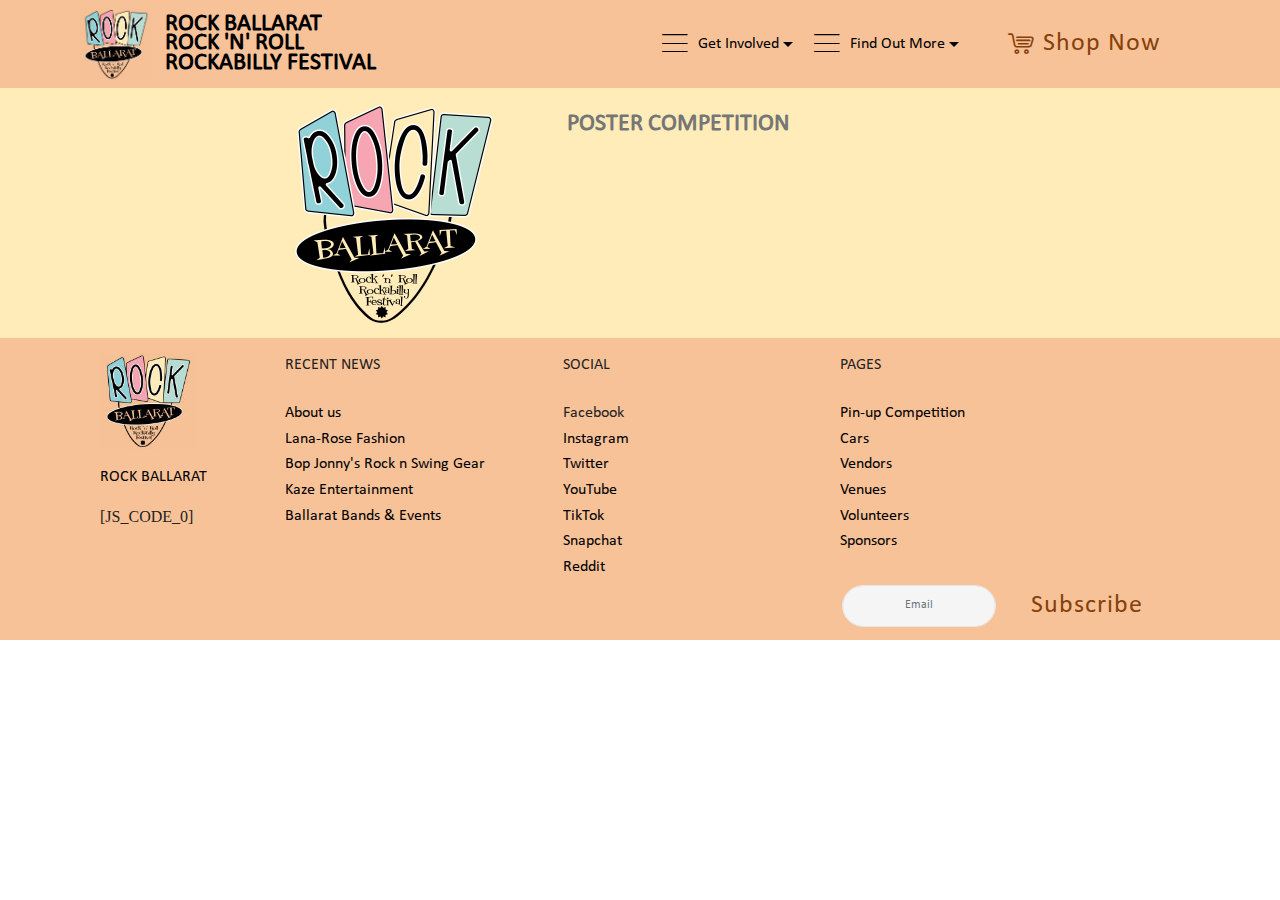
<file: page8.html>
<!DOCTYPE html>
<html  >
<head>
  
  <meta charset="UTF-8">
  <meta http-equiv="X-UA-Compatible" content="IE=edge">
  
  <meta name="viewport" content="width=device-width, initial-scale=1, minimum-scale=1">
  <link rel="shortcut icon" href="assets/images/rock-ballarat-official-logo-ii-154x154.jpg" type="image/x-icon">
  <meta name="description" content="Cars here!">
  
  <title>Competition</title>
  <link rel="stylesheet" href="assets/web/assets/mobirise-icons/mobirise-icons.css">
  <link rel="stylesheet" href="assets/web/assets/mobirise-icons-bold/mobirise-icons-bold.css">
  <link rel="stylesheet" href="assets/bootstrap/css/bootstrap.min.css">
  <link rel="stylesheet" href="assets/bootstrap/css/bootstrap-grid.min.css">
  <link rel="stylesheet" href="assets/bootstrap/css/bootstrap-reboot.min.css">
  <link rel="stylesheet" href="assets/shopping-cart/minicart-theme.css">
  <link rel="stylesheet" href="assets/dropdown/css/style.css">
  <link rel="stylesheet" href="assets/animatecss/animate.min.css">
  <link rel="stylesheet" href="assets/tether/tether.min.css">
  <link rel="stylesheet" href="assets/socicon/css/styles.css">
  <link rel="stylesheet" href="assets/theme/css/style.css">
  <link rel="stylesheet" href="assets/formoid-css/recaptcha.css">
  <link href="assets/fonts/style.css" rel="stylesheet">
  <link rel="preload" as="style" href="assets/mobirise/css/mbr-additional.css"><link rel="stylesheet" href="assets/mobirise/css/mbr-additional.css" type="text/css">
  
  
  

</head>
<body>

<!-- Analytics -->
<!-- Global site tag (gtag.js) - Google Analytics -->
<script async src="https://www.googletagmanager.com/gtag/js?id=UA-148095616-1"></script>
<script>
  window.dataLayer = window.dataLayer || [];
  function gtag(){dataLayer.push(arguments);}
  gtag('js', new Date());

  gtag('config', 'UA-148095616-1');
</script>
<!-- /Analytics -->


  <section class="menu cid-rEhUc1s08G" once="menu" id="menu1-v">

    

    <nav class="navbar navbar-expand beta-menu navbar-dropdown align-items-center navbar-fixed-top navbar-toggleable-sm">
        <button class="navbar-toggler navbar-toggler-right" type="button" data-toggle="collapse" data-target="#navbarSupportedContent" aria-controls="navbarSupportedContent" aria-expanded="false" aria-label="Toggle navigation">
            <div class="hamburger">
                <span></span>
                <span></span>
                <span></span>
                <span></span>
            </div>
        </button>
        <div class="menu-logo">
            <div class="navbar-brand">
                <span class="navbar-logo">
                    <a href="https://www.rockballarat.com.au">
                         <img src="assets/images/rock-ballarat-official-logo-ii-154x154.jpg" alt="RockBallaratLogo" title="Rock Ballarat Logo" style="height: 4.5rem;">
                    </a>
                </span>
                <span class="navbar-caption-wrap"><a class="navbar-caption text-black display-5" href="https://www.rockballarat.com.au">ROCK BALLARAT<br>ROCK 'N' ROLL<br>ROCKABILLY FESTIVAL<br></a></span>
            </div>
        </div>
        <div class="collapse navbar-collapse" id="navbarSupportedContent">
            <ul class="navbar-nav nav-dropdown" data-app-modern-menu="true"><li class="nav-item dropdown open">
                    <a class="nav-link link text-black dropdown-toggle display-7" href="http://www.rockballarat.com.au" aria-expanded="true" data-toggle="dropdown-submenu"><span class="mbri-menu mbr-iconfont mbr-iconfont-btn"></span>Get Involved</a><div class="dropdown-menu"><a class="text-black dropdown-item display-7" href="pinups.html" aria-expanded="false">Pinup Comp</a><a class="text-black dropdown-item display-7" href="cars.html" aria-expanded="false">Cars</a><a class="text-black dropdown-item display-7" href="vendors.html" aria-expanded="false">Vendors</a><a class="text-black dropdown-item display-7" href="venues.html" aria-expanded="false">Venues</a><a class="text-black dropdown-item display-7" href="volunteers.html" aria-expanded="false">Volunteers</a><a class="text-black dropdown-item display-7" href="sponsors.html" aria-expanded="false">Sponsors</a></div>
                </li><li class="nav-item dropdown"><a class="nav-link link text-black dropdown-toggle display-7" href="http://www.rockballarat.com.au" aria-expanded="false" data-toggle="dropdown-submenu"><span class="mbri-menu mbr-iconfont mbr-iconfont-btn"></span>Find Out More</a><div class="dropdown-menu"><a class="text-black dropdown-item display-7" href="store.html" aria-expanded="true">Tickets</a><a class="text-black dropdown-item display-7" href="index.html#services1-i" aria-expanded="true">What's On</a><a class="text-black dropdown-item display-7" href="index.html#services1-f" aria-expanded="false">The Bands</a><a class="text-black dropdown-item display-7" href="index.html#form1-g" aria-expanded="false">Contact Us</a><a class="text-black dropdown-item display-7" href="index.html#footer3-g" aria-expanded="false">About Us</a></div></li></ul>
            <div class="navbar-buttons mbr-section-btn"><a class="btn btn-sm btn-primary display-4" href="store.html#pricing-tables2-t"><span class="mbrib-shopping-cart mbr-iconfont mbr-iconfont-btn"></span>
                    
                    Shop Now</a></div>
        </div>
    </nav>
</section>

<section class="mbr-section content6 cid-rGNAcMJEwd" id="content6-t">
    
     
    
    <div class="container">
        <div class="media-container-row">
            <div class="col-12 col-md-8">
                <div class="media-container-row">
                    <div class="mbr-figure" style="width: 60%;">
                      <img src="assets/images/rock-ballarat-yellow-436x436.png" alt="" title="">  
                    </div>
                    <div class="media-content">
                        <div class="mbr-section-text">
                            <p class="mbr-text mb-0 mbr-fonts-style display-5"><strong>POSTER COMPETITION</strong><br><strong><br></strong><br><strong><br></strong></p>
                        </div>
                    </div>
                </div>
            </div>
        </div>
    </div>
</section>

<section class="footer3 cid-rGNApaN1h4" id="footer3-u">

    

    

    <div class="container">
        <div class="media-container-row content">
            <div class="col-md-2 col-sm-4">
                <div class="mb-3 img-logo">
                    <a href="https://www.rockballarat.com.au">
                         <img src="assets/images/rock-ballarat-official-logo-ii-154x154.jpg" alt="ROCKBallarat" title="ROCK Ballarat">
                    </a>
                </div>
                <p class="mbr-fonts-style foot-logo display-7"><a href="https://www.rockballarat.com.au" class="text-black">
                    ROCK BALLARAT</a></p>
                <span id="siteseal">[JS_CODE_0]</span>
            </div>
            <div class="col-md-3 col-sm-4">
                <p class="mb-4 mbr-fonts-style foot-title display-7">
                    RECENT NEWS
                </p>
                <p class="mbr-text mbr-links-column mbr-fonts-style display-7">
                    <a href="#" class="text-black">About us</a>
<br>                    <a href="https://lana-rose.com.au" target="_blank" class="text-black">Lana-Rose Fashion</a><br><a href="http://www.bopjonnys.com.au" target="_blank" class="text-black">Bop Jonny's Rock n Swing Gear</a><br><a href="https://www.facebook.com/kazeaustralia/" target="_blank" class="text-black">Kaze Entertainment</a><br><a href="https://www.facebook.com/BallaratBands/" target="_blank" class="text-black">Ballarat Bands &amp; Events</a><a href="https://www.facebook.com/kazeaustralia/" target="_blank"><br></a><br><br></p>
            </div>
            <div class="col-md-3 col-sm-4">
                <p class="mb-4 mbr-fonts-style foot-title display-7">
                    SOCIAL</p>
                <p class="mbr-text mbr-fonts-style mbr-links-column display-7">Facebook<br><a href="http://www.instagram.com/rockballarat" target="_blank" class="text-black">Instagram</a><br><a href="http://www.twitter.com/rockballarat" target="_blank" class="text-black">Twitter</a><br><a href="https://www.youtube.com/channel/UCsuJJ_RgDbrbmLr-qAHGR3Q" target="_blank" class="text-black">YouTube</a><br><a href="https://www.tiktok.com/@rockballarat" target="_blank" class="text-black">TikTok</a><br><a href="http://www.snapchat.com/add/rockballarat" target="_blank" class="text-black">Snapchat</a><br><a href="https://www.reddit.com/user/RockBallarat" target="_blank" class="text-black">Reddit</a></p>
            </div>
            <div class="col-md-4 col-sm-12">
                <p class="mb-4 mbr-fonts-style foot-title display-7">
                    PAGES<br></p>
                <p class="mbr-text form-text mbr-fonts-style display-7">
                    <a href="pinups.html" class="text-black">Pin-up Competition</a><br><a href="cars.html" class="text-black">Cars</a><br><a href="vendors.html" class="text-black">Vendors</a><br><a href="venues.html" class="text-black">Venues</a><br><a href="volunteers.html" class="text-black">Volunteers</a><br><a href="sponsors.html" class="text-black">Sponsors</a><br></p>
                <div class="media-container-column" data-form-type="formoid">
                    <!---Formbuilder Form--->
                    <form action="https://mobirise.com/" method="POST" class="mbr-form form-with-styler" data-form-title="Mobirise Form"><input type="hidden" name="email" data-form-email="true" value="Ftcu64OG01KuRrmBT7RmpAmvBHgDd57VTnCpxD5V7hSnUrxi6L/H3HoUZ8uH0tPIvNd8t7Y875/Gbqxyk71IcpqH/3xCeEHIiU586oKV75/hmx4Z6dXVzgPTh/2tdUyt.xKvO2WATa95MH8hm4D1xRuDyEy+2xfYrqHZ3f1HP03pkrG5rTAkuijZ8INhU+Rz04ku9waqUpZQ77PxENQlJoC6IRHPRXjsy/Ij4Cv35xKQRQfqfvLdJiIr5E5GyhPzq">
                        <div class="row form-inline justify-content-center">
                            <div hidden="hidden" data-form-alert="" class="alert alert-success col-12">Thanks for filling out the form! We'll get back to you soon.</div>
                            <div hidden="hidden" data-form-alert-danger="" class="alert alert-danger col-12">
                            </div>
                        </div>
                        <div class="dragArea row form-inline justify-content-center">
                            <div class="col-auto form-group " data-for="email">
                                <input type="email" name="email" placeholder="Email" data-form-field="Email" required="required" class="form-control input-sm input-inverse my-2 display-7" id="email-footer3-u">
                            </div>
                            <div class="col-auto input-group-btn  m-2"><button type="submit" class="btn btn-primary m-0 display-4">Subscribe</button></div>
                        </div>
                    </form><!---Formbuilder Form--->
                </div>
            </div>
        </div>
        
    </div>
</section>


  <script src="assets/web/assets/jquery/jquery.min.js"></script>
  <script src="assets/popper/popper.min.js"></script>
  <script src="assets/bootstrap/js/bootstrap.min.js"></script>
  <script src="assets/smoothscroll/smooth-scroll.js"></script>
        <script src="assets/dropdown/js/nav-dropdown.js"></script>
  <script src="assets/dropdown/js/navbar-dropdown.js"></script>
  <script src="assets/touchswipe/jquery.touch-swipe.min.js"></script>
  <script src="assets/viewportchecker/jquery.viewportchecker.js"></script>
  <script src="assets/tether/tether.min.js"></script>
  <script src="assets/theme/js/script.js"></script>
  <script src="assets/formoid/formoid.min.js"></script>
  
  
  <input name="animation" type="hidden">
  
</body>
</html>
</file>
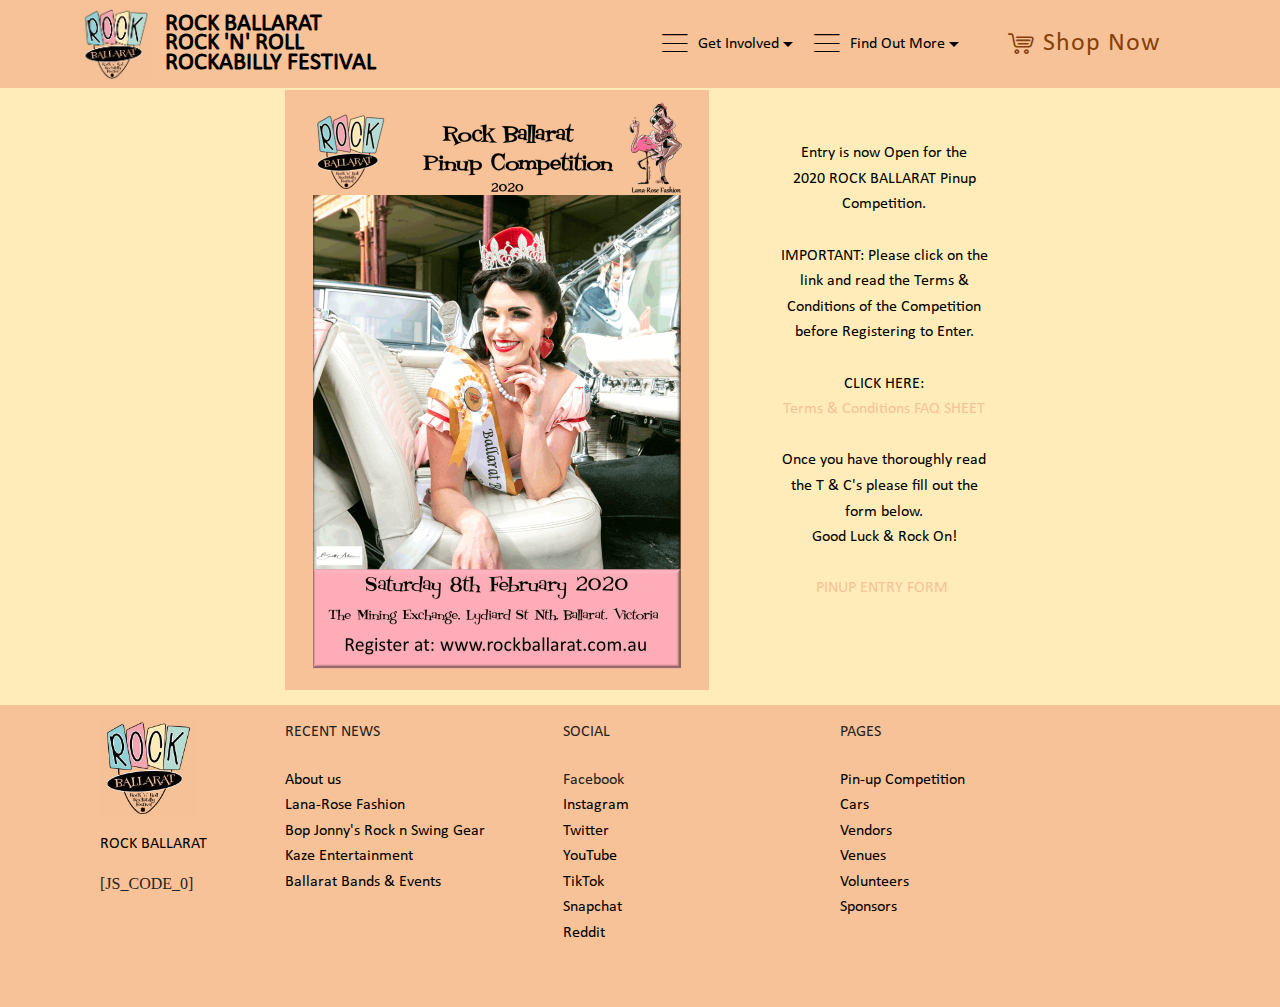
<file: pinups.html>
<!DOCTYPE html>
<html  >
<head>
  
  <meta charset="UTF-8">
  <meta http-equiv="X-UA-Compatible" content="IE=edge">
  
  <meta name="viewport" content="width=device-width, initial-scale=1, minimum-scale=1">
  <link rel="shortcut icon" href="assets/images/rock-ballarat-official-logo-ii-154x154.jpg" type="image/x-icon">
  <meta name="description" content="Cars here!">
  
  <title>Pinups</title>
  <link rel="stylesheet" href="assets/web/assets/mobirise-icons/mobirise-icons.css">
  <link rel="stylesheet" href="assets/web/assets/mobirise-icons-bold/mobirise-icons-bold.css">
  <link rel="stylesheet" href="assets/bootstrap/css/bootstrap.min.css">
  <link rel="stylesheet" href="assets/bootstrap/css/bootstrap-grid.min.css">
  <link rel="stylesheet" href="assets/bootstrap/css/bootstrap-reboot.min.css">
  <link rel="stylesheet" href="assets/shopping-cart/minicart-theme.css">
  <link rel="stylesheet" href="assets/dropdown/css/style.css">
  <link rel="stylesheet" href="assets/animatecss/animate.min.css">
  <link rel="stylesheet" href="assets/tether/tether.min.css">
  <link rel="stylesheet" href="assets/socicon/css/styles.css">
  <link rel="stylesheet" href="assets/theme/css/style.css">
  <link rel="stylesheet" href="assets/formoid-css/recaptcha.css">
  <link href="assets/fonts/style.css" rel="stylesheet">
  <link rel="preload" as="style" href="assets/mobirise/css/mbr-additional.css"><link rel="stylesheet" href="assets/mobirise/css/mbr-additional.css" type="text/css">
  
  
  

</head>
<body>

<!-- Analytics -->
<!-- Global site tag (gtag.js) - Google Analytics -->
<script async src="https://www.googletagmanager.com/gtag/js?id=UA-148095616-1"></script>
<script>
  window.dataLayer = window.dataLayer || [];
  function gtag(){dataLayer.push(arguments);}
  gtag('js', new Date());

  gtag('config', 'UA-148095616-1');
</script>
<!-- /Analytics -->


  <section class="menu cid-rEhUc1s08G" once="menu" id="menu1-v">

    

    <nav class="navbar navbar-expand beta-menu navbar-dropdown align-items-center navbar-fixed-top navbar-toggleable-sm">
        <button class="navbar-toggler navbar-toggler-right" type="button" data-toggle="collapse" data-target="#navbarSupportedContent" aria-controls="navbarSupportedContent" aria-expanded="false" aria-label="Toggle navigation">
            <div class="hamburger">
                <span></span>
                <span></span>
                <span></span>
                <span></span>
            </div>
        </button>
        <div class="menu-logo">
            <div class="navbar-brand">
                <span class="navbar-logo">
                    <a href="https://www.rockballarat.com.au">
                         <img src="assets/images/rock-ballarat-official-logo-ii-154x154.jpg" alt="RockBallaratLogo" title="Rock Ballarat Logo" style="height: 4.5rem;">
                    </a>
                </span>
                <span class="navbar-caption-wrap"><a class="navbar-caption text-black display-5" href="https://www.rockballarat.com.au">ROCK BALLARAT<br>ROCK 'N' ROLL<br>ROCKABILLY FESTIVAL<br></a></span>
            </div>
        </div>
        <div class="collapse navbar-collapse" id="navbarSupportedContent">
            <ul class="navbar-nav nav-dropdown" data-app-modern-menu="true"><li class="nav-item dropdown open">
                    <a class="nav-link link text-black dropdown-toggle display-7" href="http://www.rockballarat.com.au" aria-expanded="true" data-toggle="dropdown-submenu"><span class="mbri-menu mbr-iconfont mbr-iconfont-btn"></span>Get Involved</a><div class="dropdown-menu"><a class="text-black dropdown-item display-7" href="pinups.html" aria-expanded="false">Pinup Comp</a><a class="text-black dropdown-item display-7" href="cars.html" aria-expanded="false">Cars</a><a class="text-black dropdown-item display-7" href="vendors.html" aria-expanded="false">Vendors</a><a class="text-black dropdown-item display-7" href="venues.html" aria-expanded="false">Venues</a><a class="text-black dropdown-item display-7" href="volunteers.html" aria-expanded="false">Volunteers</a><a class="text-black dropdown-item display-7" href="sponsors.html" aria-expanded="false">Sponsors</a></div>
                </li><li class="nav-item dropdown"><a class="nav-link link text-black dropdown-toggle display-7" href="http://www.rockballarat.com.au" aria-expanded="false" data-toggle="dropdown-submenu"><span class="mbri-menu mbr-iconfont mbr-iconfont-btn"></span>Find Out More</a><div class="dropdown-menu"><a class="text-black dropdown-item display-7" href="store.html" aria-expanded="true">Tickets</a><a class="text-black dropdown-item display-7" href="index.html#services1-i" aria-expanded="true">What's On</a><a class="text-black dropdown-item display-7" href="index.html#services1-f" aria-expanded="false">The Bands</a><a class="text-black dropdown-item display-7" href="index.html#form1-g" aria-expanded="false">Contact Us</a><a class="text-black dropdown-item display-7" href="index.html#footer3-g" aria-expanded="false">About Us</a></div></li></ul>
            <div class="navbar-buttons mbr-section-btn"><a class="btn btn-sm btn-primary display-4" href="store.html#pricing-tables2-t"><span class="mbrib-shopping-cart mbr-iconfont mbr-iconfont-btn"></span>
                    
                    Shop Now</a></div>
        </div>
    </nav>
</section>

<section class="mbr-section content6 cid-rEg7XGCmOL" id="content6-n">
    
     
    
    <div class="container">
        <div class="media-container-row">
            <div class="col-12 col-md-8">
                <div class="media-container-row">
                    <div class="mbr-figure" style="width: 200%;">
                      <a href="https://lana-rose.com.au/pages/lana-rose-events" target="_blank"><img src="assets/images/rock-ballarat-pinup-comp-poster-1-848x1200.png" alt="Pinup Competition" title="Rock Ballarat Pinup Comp"></a>  
                    </div>
                    <div class="media-content">
                        <div class="mbr-section-text">
                            <p class="mbr-text mb-0 mbr-fonts-style display-7"><br><br>Entry is now Open for the
<br>2020 ROCK BALLARAT Pinup Competition. 
<br>
<br>IMPORTANT: Please click on the link and read the Terms &amp; Conditions of the Competition before Registering to Enter. 
<br>
<br>CLICK HERE:
<br><a href="assets/files/ROCK_Ballarat_FAQ_Sheet_1.pdf" target="_blank">Terms &amp; Conditions FAQ SHEET </a>
<br>
<br>Once you have thoroughly read the T &amp; C's please fill out the form below. 
<br>Good Luck &amp; Rock On!
<br>
<br><a href="https://lana-rose.com.au/pages/lana-rose-events" target="_blank">PINUP ENTRY FORM</a>&nbsp;<br></p>
                        </div>
                    </div>
                </div>
            </div>
        </div>
    </div>
</section>

<section class="footer3 cid-rGbjaBY0Qo" id="footer3-v">

    

    

    <div class="container">
        <div class="media-container-row content">
            <div class="col-md-2 col-sm-4">
                <div class="mb-3 img-logo">
                    <a href="https://www.rockballarat.com.au">
                         <img src="assets/images/rock-ballarat-official-logo-ii-154x154.jpg" alt="ROCKBallarat" title="ROCK Ballarat">
                    </a>
                </div>
                <p class="mbr-fonts-style foot-logo display-7"><a href="https://www.rockballarat.com.au" class="text-black">
                    ROCK BALLARAT</a></p>
                <span id="siteseal">[JS_CODE_0]</span>
            </div>
            <div class="col-md-3 col-sm-4">
                <p class="mb-4 mbr-fonts-style foot-title display-7">
                    RECENT NEWS
                </p>
                <p class="mbr-text mbr-links-column mbr-fonts-style display-7">
                    <a href="#" class="text-black">About us</a>
<br>                    <a href="https://lana-rose.com.au" target="_blank" class="text-black">Lana-Rose Fashion</a><br><a href="http://www.bopjonnys.com.au" target="_blank" class="text-black">Bop Jonny's Rock n Swing Gear</a><br><a href="https://www.facebook.com/kazeaustralia/" target="_blank" class="text-black">Kaze Entertainment</a><br><a href="https://www.facebook.com/BallaratBands/" target="_blank" class="text-black">Ballarat Bands &amp; Events</a><a href="https://www.facebook.com/kazeaustralia/" target="_blank"><br></a><br><br></p>
            </div>
            <div class="col-md-3 col-sm-4">
                <p class="mb-4 mbr-fonts-style foot-title display-7">
                    SOCIAL</p>
                <p class="mbr-text mbr-fonts-style mbr-links-column display-7">Facebook<br><a href="http://www.instagram.com/rockballarat" target="_blank" class="text-black">Instagram</a><br><a href="http://www.twitter.com/rockballarat" target="_blank" class="text-black">Twitter</a><br><a href="https://www.youtube.com/channel/UCsuJJ_RgDbrbmLr-qAHGR3Q" target="_blank" class="text-black">YouTube</a><br><a href="https://www.tiktok.com/@rockballarat" target="_blank" class="text-black">TikTok</a><br><a href="http://www.snapchat.com/add/rockballarat" target="_blank" class="text-black">Snapchat</a><br><a href="https://www.reddit.com/user/RockBallarat" target="_blank" class="text-black">Reddit</a></p>
            </div>
            <div class="col-md-4 col-sm-12">
                <p class="mb-4 mbr-fonts-style foot-title display-7">
                    PAGES<br></p>
                <p class="mbr-text form-text mbr-fonts-style display-7">
                    <a href="pinups.html" class="text-black">Pin-up Competition</a><br><a href="cars.html" class="text-black">Cars</a><br><a href="vendors.html" class="text-black">Vendors</a><br><a href="venues.html" class="text-black">Venues</a><br><a href="volunteers.html" class="text-black">Volunteers</a><br><a href="sponsors.html" class="text-black">Sponsors</a><br></p>
                <div class="media-container-column" data-form-type="formoid">
                    <!---Formbuilder Form--->
                    <form action="https://mobirise.com/" method="POST" class="mbr-form form-with-styler" data-form-title="Mobirise Form"><input type="hidden" name="email" data-form-email="true" value="Awm98JZST1gJOdUYRoPAMcbjak+9WmwRqlOOTNX2qMwFpeSIz7HXsWUH+3O9l/WWp8/Uc0gCEro2v1aSJ+/PRBmaKEL9/oSM/AeD0biwN2UcWZKNyuJzUPeJRSJnE0t4.3abzd8H6llzZ9VqXWzLJ+EGayQCwKtSM6qusIhI1r1bG39ijuMBQ/ckUoHM2qdYIzLZxNfnUZ8d/PXgy/8lYD6b8hvCK8fFp/QtUf60zV2mpyCk6pX/YXqT/2wT5Iit7">
                        <div class="row form-inline justify-content-center">
                            <div hidden="hidden" data-form-alert="" class="alert alert-success col-12">Thanks for filling out the form! We'll get back to you soon.</div>
                            <div hidden="hidden" data-form-alert-danger="" class="alert alert-danger col-12">
                            </div>
                        </div>
                        <div class="dragArea row form-inline justify-content-center">
                            <div class="col-auto form-group " data-for="email">
                                <input type="email" name="email" placeholder="Email" data-form-field="Email" required="required" class="form-control input-sm input-inverse my-2 display-7" id="email-footer3-v">
                            </div>
                            <div class="col-auto input-group-btn  m-2"><button type="submit" class="btn btn-primary m-0 display-4">Subscribe</button></div>
                        </div>
                    </form><!---Formbuilder Form--->
                </div>
            </div>
        </div>
        
    </div>
</section>


  <script src="assets/web/assets/jquery/jquery.min.js"></script>
  <script src="assets/popper/popper.min.js"></script>
  <script src="assets/bootstrap/js/bootstrap.min.js"></script>
  <script src="assets/smoothscroll/smooth-scroll.js"></script>
        <script src="assets/dropdown/js/nav-dropdown.js"></script>
  <script src="assets/dropdown/js/navbar-dropdown.js"></script>
  <script src="assets/touchswipe/jquery.touch-swipe.min.js"></script>
  <script src="assets/viewportchecker/jquery.viewportchecker.js"></script>
  <script src="assets/tether/tether.min.js"></script>
  <script src="assets/theme/js/script.js"></script>
  <script src="assets/formoid/formoid.min.js"></script>
  
  
  <input name="animation" type="hidden">
  
</body>
</html>
</file>
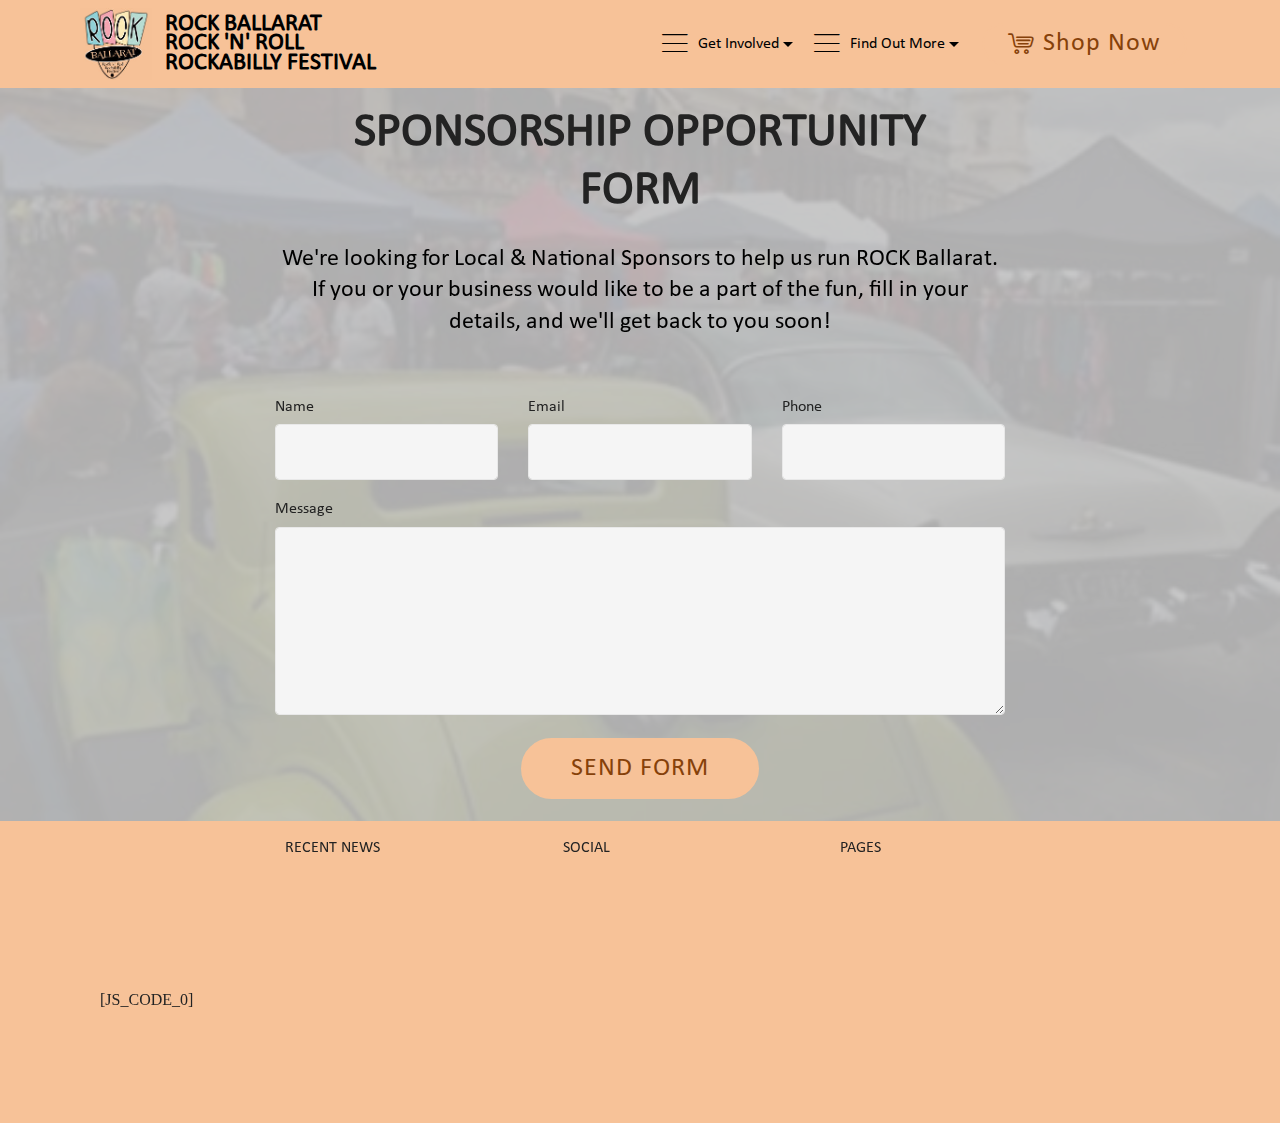
<file: sponsors.html>
<!DOCTYPE html>
<html  >
<head>
  
  <meta charset="UTF-8">
  <meta http-equiv="X-UA-Compatible" content="IE=edge">
  
  <meta name="viewport" content="width=device-width, initial-scale=1, minimum-scale=1">
  <link rel="shortcut icon" href="assets/images/rock-ballarat-official-logo-ii-154x154.jpg" type="image/x-icon">
  <meta name="description" content="Vendors here!">
  
  <title>Sponsors</title>
  <link rel="stylesheet" href="assets/web/assets/mobirise-icons/mobirise-icons.css">
  <link rel="stylesheet" href="assets/web/assets/mobirise-icons-bold/mobirise-icons-bold.css">
  <link rel="stylesheet" href="assets/bootstrap/css/bootstrap.min.css">
  <link rel="stylesheet" href="assets/bootstrap/css/bootstrap-grid.min.css">
  <link rel="stylesheet" href="assets/bootstrap/css/bootstrap-reboot.min.css">
  <link rel="stylesheet" href="assets/shopping-cart/minicart-theme.css">
  <link rel="stylesheet" href="assets/dropdown/css/style.css">
  <link rel="stylesheet" href="assets/animatecss/animate.min.css">
  <link rel="stylesheet" href="assets/tether/tether.min.css">
  <link rel="stylesheet" href="assets/socicon/css/styles.css">
  <link rel="stylesheet" href="assets/theme/css/style.css">
  <link rel="stylesheet" href="assets/formoid-css/recaptcha.css">
  <link href="assets/fonts/style.css" rel="stylesheet">
  <link rel="preload" as="style" href="assets/mobirise/css/mbr-additional.css"><link rel="stylesheet" href="assets/mobirise/css/mbr-additional.css" type="text/css">
  
  
  

</head>
<body>

<!-- Analytics -->
<!-- Global site tag (gtag.js) - Google Analytics -->
<script async src="https://www.googletagmanager.com/gtag/js?id=UA-148095616-1"></script>
<script>
  window.dataLayer = window.dataLayer || [];
  function gtag(){dataLayer.push(arguments);}
  gtag('js', new Date());

  gtag('config', 'UA-148095616-1');
</script>
<!-- /Analytics -->


  <section class="menu cid-rEhUD3EpPf" once="menu" id="menu1-13">

    

    <nav class="navbar navbar-expand beta-menu navbar-dropdown align-items-center navbar-fixed-top navbar-toggleable-sm">
        <button class="navbar-toggler navbar-toggler-right" type="button" data-toggle="collapse" data-target="#navbarSupportedContent" aria-controls="navbarSupportedContent" aria-expanded="false" aria-label="Toggle navigation">
            <div class="hamburger">
                <span></span>
                <span></span>
                <span></span>
                <span></span>
            </div>
        </button>
        <div class="menu-logo">
            <div class="navbar-brand">
                <span class="navbar-logo">
                    <a href="https://www.rockballarat.com.au">
                         <img src="assets/images/rock-ballarat-official-logo-ii-154x154.jpg" alt="RockBallaratLogo" title="Rock Ballarat Logo" style="height: 4.5rem;">
                    </a>
                </span>
                <span class="navbar-caption-wrap"><a class="navbar-caption text-black display-5" href="https://www.rockballarat.com.au">ROCK BALLARAT<br>ROCK 'N' ROLL<br>ROCKABILLY FESTIVAL<br></a></span>
            </div>
        </div>
        <div class="collapse navbar-collapse" id="navbarSupportedContent">
            <ul class="navbar-nav nav-dropdown" data-app-modern-menu="true"><li class="nav-item dropdown open">
                    <a class="nav-link link text-black dropdown-toggle display-7" href="http://www.rockballarat.com.au" aria-expanded="true" data-toggle="dropdown-submenu"><span class="mbri-menu mbr-iconfont mbr-iconfont-btn"></span>Get Involved</a><div class="dropdown-menu"><a class="text-black dropdown-item display-7" href="pinups.html" aria-expanded="false">Pinup Comp</a><a class="text-black dropdown-item display-7" href="cars.html" aria-expanded="false">Cars</a><a class="text-black dropdown-item display-7" href="vendors.html" aria-expanded="false">Vendors</a><a class="text-black dropdown-item display-7" href="venues.html" aria-expanded="false">Venues</a><a class="text-black dropdown-item display-7" href="volunteers.html" aria-expanded="false">Volunteers</a><a class="text-black dropdown-item display-7" href="sponsors.html" aria-expanded="false">Sponsors</a></div>
                </li><li class="nav-item dropdown"><a class="nav-link link text-black dropdown-toggle display-7" href="http://www.rockballarat.com.au" aria-expanded="false" data-toggle="dropdown-submenu"><span class="mbri-menu mbr-iconfont mbr-iconfont-btn"></span>Find Out More</a><div class="dropdown-menu"><a class="text-black dropdown-item display-7" href="store.html" aria-expanded="true">Tickets</a><a class="text-black dropdown-item display-7" href="index.html#services1-i" aria-expanded="true">What's On</a><a class="text-black dropdown-item display-7" href="index.html#services1-f" aria-expanded="false">The Bands</a><a class="text-black dropdown-item display-7" href="index.html#form1-g" aria-expanded="false">Contact Us</a><a class="text-black dropdown-item display-7" href="index.html#footer3-g" aria-expanded="false">About Us</a></div></li></ul>
            <div class="navbar-buttons mbr-section-btn"><a class="btn btn-sm btn-primary display-4" href="store.html#pricing-tables2-t"><span class="mbrib-shopping-cart mbr-iconfont mbr-iconfont-btn"></span>
                    
                    Shop Now</a></div>
        </div>
    </nav>
</section>

<section class="mbr-section form1 cid-rEfZuoBETm mbr-parallax-background" id="form1-m">

    

    <div class="mbr-overlay" style="opacity: 0.9; background-color: rgb(193, 193, 193);">
    </div>
    <div class="container">
        <div class="row justify-content-center">
            <div class="title col-12 col-lg-8">
                <h2 class="mbr-section-title align-center pb-3 mbr-fonts-style display-2"><strong>
                    SPONSORSHIP OPPORTUNITY<br>FORM</strong></h2>
                <h3 class="mbr-section-subtitle align-center mbr-light pb-3 mbr-fonts-style display-5">
                    We're looking for Local &amp; National Sponsors to help us run ROCK Ballarat. If you or your business would like to be a part of the fun, fill in your details, and we'll get back to you soon!</h3>
            </div>
        </div>
    </div>
    <div class="container">
        <div class="row justify-content-center">
            <div class="media-container-column col-lg-8" data-form-type="formoid">
                <!---Formbuilder Form--->
                <form action="https://mobirise.com/" method="POST" class="mbr-form form-with-styler" data-form-title="Mobirise Form"><input type="hidden" name="email" data-form-email="true" value="fQfy7Ror8VICtFVUTKy6jiEeiFp4YUMdz2sE8sGwxmDPZnxynYIwS/nmZOHpMj8SIVUvC1r/VVV18nh910qqd4FYo0bclOzpZ7EvRmbQum7/q6/a3op18iKn93dYFNpx.GwzSWZriXvTYMKLebVALwBzQ8ZUUBFaI46GfEjJLzj/0y5MxFM4L1HtoMzK84gRbfdvv1M2TmvaiW+WVwS44hPKkOreRn3CZhokgvKYBLBS/bhRnAva1FWYSQ30rjwPB">
                    <div class="row row-sm-offset">
                        <div hidden="hidden" data-form-alert="" class="alert alert-success col-12">Thanks for filling out the form! We look forward to talking about a sponsorship package soon..</div>
                        <div hidden="hidden" data-form-alert-danger="" class="alert alert-danger col-12">
                        </div>
                    </div>
                    <div class="dragArea row row-sm-offset">
                        <div class="col-md-4  form-group" data-for="name">
                            <label for="name-form1-m" class="form-control-label mbr-fonts-style display-7">Name</label>
                            <input type="text" name="name" data-form-field="Name" required="required" class="form-control display-7" id="name-form1-m">
                        </div>
                        <div class="col-md-4  form-group" data-for="email">
                            <label for="email-form1-m" class="form-control-label mbr-fonts-style display-7">Email</label>
                            <input type="email" name="email" data-form-field="Email" required="required" class="form-control display-7" id="email-form1-m">
                        </div>
                        <div data-for="phone" class="col-md-4  form-group">
                            <label for="phone-form1-m" class="form-control-label mbr-fonts-style display-7">Phone</label>
                            <input type="tel" name="phone" data-form-field="Phone" class="form-control display-7" id="phone-form1-m">
                        </div>
                        <div data-for="message" class="col-md-12 form-group">
                            <label for="message-form1-m" class="form-control-label mbr-fonts-style display-7">Message</label>
                            <textarea name="message" data-form-field="Message" class="form-control display-7" id="message-form1-m"></textarea>
                        </div>
                        <div class="col-md-12 input-group-btn align-center">
                            <button type="submit" class="btn btn-primary btn-form display-4">SEND FORM</button>
                        </div>
                    </div>
                </form><!---Formbuilder Form--->
            </div>
        </div>
    </div>
</section>

<section class="footer3 cid-rGbjqAne9a" id="footer3-z">

    

    

    <div class="container">
        <div class="media-container-row content">
            <div class="col-md-2 col-sm-4">
                <div class="mb-3 img-logo">
                    <a href="https://www.rockballarat.com.au">
                         <img src="assets/images/rock-ballarat-official-logo-ii-154x154.jpg" alt="ROCKBallarat" title="ROCK Ballarat">
                    </a>
                </div>
                <p class="mbr-fonts-style foot-logo display-7"><a href="https://www.rockballarat.com.au" class="text-black">
                    ROCK BALLARAT</a></p>
                <span id="siteseal">[JS_CODE_0]</span>
            </div>
            <div class="col-md-3 col-sm-4">
                <p class="mb-4 mbr-fonts-style foot-title display-7">
                    RECENT NEWS
                </p>
                <p class="mbr-text mbr-links-column mbr-fonts-style display-7">
                    <a href="#" class="text-black">About us</a>
<br>                    <a href="https://lana-rose.com.au" target="_blank" class="text-black">Lana-Rose Fashion</a><br><a href="http://www.bopjonnys.com.au" target="_blank" class="text-black">Bop Jonny's Rock n Swing Gear</a><br><a href="https://www.facebook.com/kazeaustralia/" target="_blank" class="text-black">Kaze Entertainment</a><br><a href="https://www.facebook.com/BallaratBands/" target="_blank" class="text-black">Ballarat Bands &amp; Events</a><a href="https://www.facebook.com/kazeaustralia/" target="_blank"><br></a><br><br></p>
            </div>
            <div class="col-md-3 col-sm-4">
                <p class="mb-4 mbr-fonts-style foot-title display-7">
                    SOCIAL</p>
                <p class="mbr-text mbr-fonts-style mbr-links-column display-7">Facebook<br><a href="http://www.instagram.com/rockballarat" target="_blank" class="text-black">Instagram</a><br><a href="http://www.twitter.com/rockballarat" target="_blank" class="text-black">Twitter</a><br><a href="https://www.youtube.com/channel/UCsuJJ_RgDbrbmLr-qAHGR3Q" target="_blank" class="text-black">YouTube</a><br><a href="https://www.tiktok.com/@rockballarat" target="_blank" class="text-black">TikTok</a><br><a href="http://www.snapchat.com/add/rockballarat" target="_blank" class="text-black">Snapchat</a><br><a href="https://www.reddit.com/user/RockBallarat" target="_blank" class="text-black">Reddit</a></p>
            </div>
            <div class="col-md-4 col-sm-12">
                <p class="mb-4 mbr-fonts-style foot-title display-7">
                    PAGES<br></p>
                <p class="mbr-text form-text mbr-fonts-style display-7">
                    <a href="pinups.html" class="text-black">Pin-up Competition</a><br><a href="cars.html" class="text-black">Cars</a><br><a href="vendors.html" class="text-black">Vendors</a><br><a href="venues.html" class="text-black">Venues</a><br><a href="volunteers.html" class="text-black">Volunteers</a><br><a href="sponsors.html" class="text-black">Sponsors</a><br></p>
                <div class="media-container-column" data-form-type="formoid">
                    <!---Formbuilder Form--->
                    <form action="https://mobirise.com/" method="POST" class="mbr-form form-with-styler" data-form-title="Mobirise Form"><input type="hidden" name="email" data-form-email="true" value="3xTYoThQT0sRwmj43uYAd1hSqN7ROlK3j5FpJvS3k7nXjIMq8p/x/KWCnavUQ6kG6xIqshXq1vBf9NphHhJEIM9qaHgd1UICwR/nUYcSotkMHn1yApr080jTGLByBqTi.xcUM/JtqTK85XBum0x+lhpoMziNu1xQISFk3sASBQSRZqp5VxKZzZddEaI5YIKgmzrnhdPKbc7Qt2sVhHQm9YWUa3jQ+D5EH0Y+9EswGylm0IqE6DPAZengxO4Telddl">
                        <div class="row form-inline justify-content-center">
                            <div hidden="hidden" data-form-alert="" class="alert alert-success col-12">Thanks for filling out the form! We'll get back to you soon.</div>
                            <div hidden="hidden" data-form-alert-danger="" class="alert alert-danger col-12">
                            </div>
                        </div>
                        <div class="dragArea row form-inline justify-content-center">
                            <div class="col-auto form-group " data-for="email">
                                <input type="email" name="email" placeholder="Email" data-form-field="Email" required="required" class="form-control input-sm input-inverse my-2 display-7" id="email-footer3-z">
                            </div>
                            <div class="col-auto input-group-btn  m-2"><button type="submit" class="btn btn-primary m-0 display-4">Subscribe</button></div>
                        </div>
                    </form><!---Formbuilder Form--->
                </div>
            </div>
        </div>
        
    </div>
</section>


  <script src="assets/web/assets/jquery/jquery.min.js"></script>
  <script src="assets/popper/popper.min.js"></script>
  <script src="assets/bootstrap/js/bootstrap.min.js"></script>
  <script src="assets/smoothscroll/smooth-scroll.js"></script>
        <script src="assets/dropdown/js/nav-dropdown.js"></script>
  <script src="assets/dropdown/js/navbar-dropdown.js"></script>
  <script src="assets/touchswipe/jquery.touch-swipe.min.js"></script>
  <script src="assets/viewportchecker/jquery.viewportchecker.js"></script>
  <script src="assets/parallax/jarallax.min.js"></script>
  <script src="assets/tether/tether.min.js"></script>
  <script src="assets/theme/js/script.js"></script>
  <script src="assets/formoid/formoid.min.js"></script>
  
  
  <input name="animation" type="hidden">
  
</body>
</html>
</file>
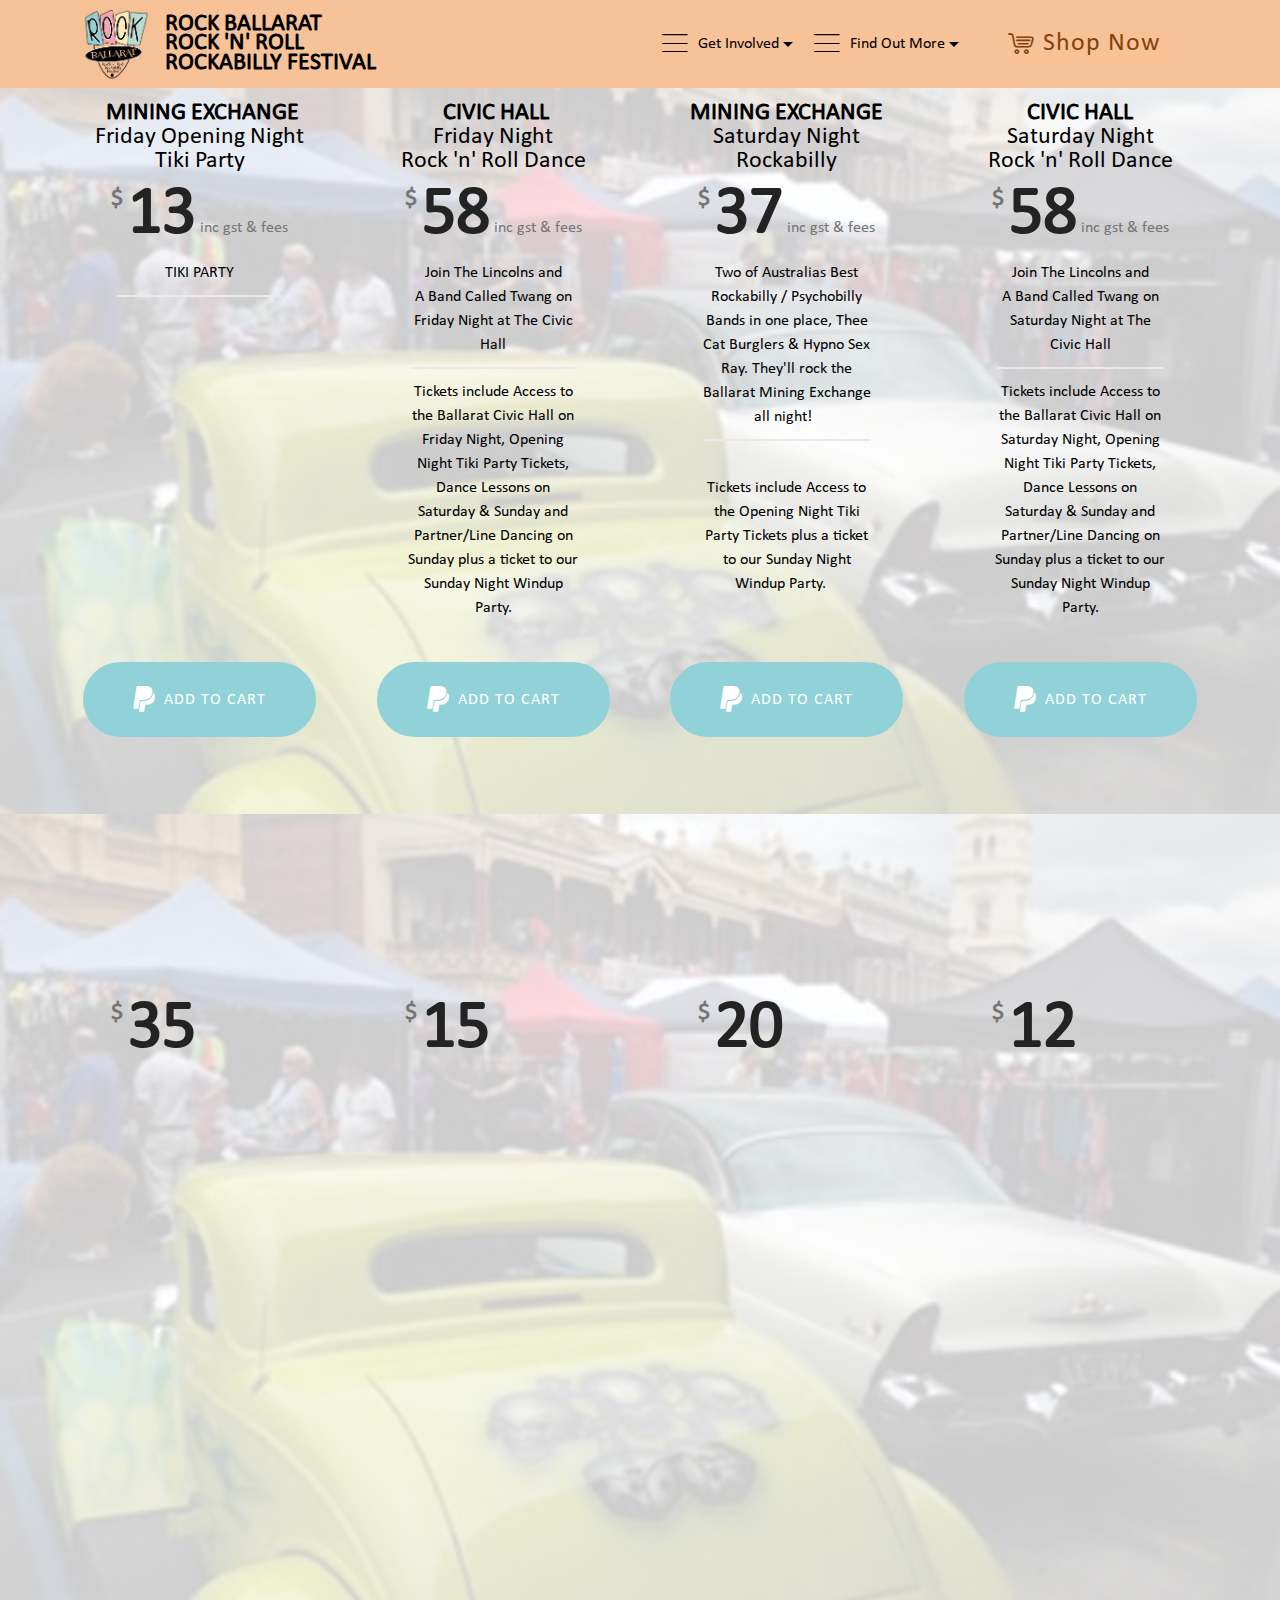
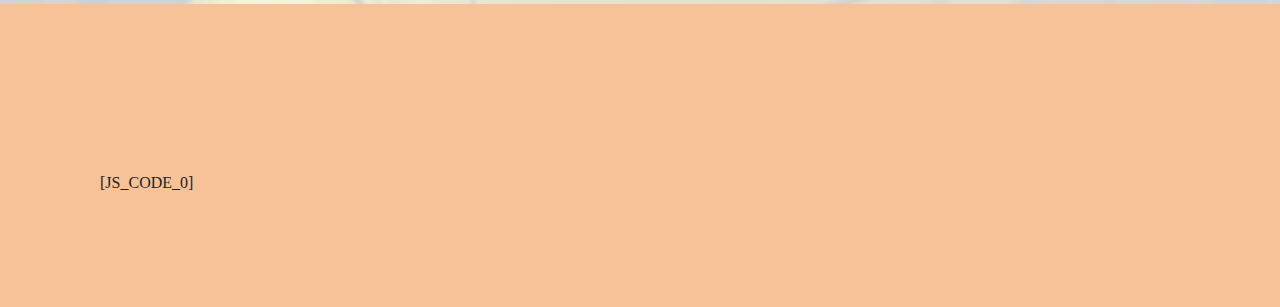
<file: store.html>
<!DOCTYPE html>
<html  >
<head>
  
  <meta charset="UTF-8">
  <meta http-equiv="X-UA-Compatible" content="IE=edge">
  
  <meta name="viewport" content="width=device-width, initial-scale=1, minimum-scale=1">
  <link rel="shortcut icon" href="assets/images/rock-ballarat-official-logo-ii-154x154.jpg" type="image/x-icon">
  <meta name="description" content="Shop here!">
  
  <title>Store</title>
  <link rel="stylesheet" href="assets/web/assets/mobirise-icons/mobirise-icons.css">
  <link rel="stylesheet" href="assets/web/assets/mobirise-icons-bold/mobirise-icons-bold.css">
  <link rel="stylesheet" href="assets/font-awesome/css/font-awesome.css">
  <link rel="stylesheet" href="assets/bootstrap/css/bootstrap.min.css">
  <link rel="stylesheet" href="assets/bootstrap/css/bootstrap-grid.min.css">
  <link rel="stylesheet" href="assets/bootstrap/css/bootstrap-reboot.min.css">
  <link rel="stylesheet" href="assets/shopping-cart/minicart-theme.css">
  <link rel="stylesheet" href="assets/animatecss/animate.min.css">
  <link rel="stylesheet" href="assets/dropdown/css/style.css">
  <link rel="stylesheet" href="assets/tether/tether.min.css">
  <link rel="stylesheet" href="assets/socicon/css/styles.css">
  <link rel="stylesheet" href="assets/theme/css/style.css">
  <link rel="stylesheet" href="assets/formoid-css/recaptcha.css">
  <link href="assets/fonts/style.css" rel="stylesheet">
  <link rel="preload" as="style" href="assets/mobirise/css/mbr-additional.css"><link rel="stylesheet" href="assets/mobirise/css/mbr-additional.css" type="text/css">
  
  
  

</head>
<body>
<script>var shopcartSettings = {"shopcart_top_offset":120,"side_offset":20,"site_width":1150,"shopcart_icon_color":"#91d2d8","shopcart_back_color":"#000000","shopcart_icon_size":30,"sc_count_color":"#FFFFFF","sc_count_back_color":"#f7c298","sc_count_size":12,"checkout_button":"Check out with"};</script>

<!-- Analytics -->
<!-- Global site tag (gtag.js) - Google Analytics -->
<script async src="https://www.googletagmanager.com/gtag/js?id=UA-148095616-1"></script>
<script>
  window.dataLayer = window.dataLayer || [];
  function gtag(){dataLayer.push(arguments);}
  gtag('js', new Date());

  gtag('config', 'UA-148095616-1');
</script>
<!-- /Analytics -->


  <section class="menu cid-rEhUwN9Q3h" once="menu" id="menu1-11">

    

    <nav class="navbar navbar-expand beta-menu navbar-dropdown align-items-center navbar-fixed-top navbar-toggleable-sm">
        <button class="navbar-toggler navbar-toggler-right" type="button" data-toggle="collapse" data-target="#navbarSupportedContent" aria-controls="navbarSupportedContent" aria-expanded="false" aria-label="Toggle navigation">
            <div class="hamburger">
                <span></span>
                <span></span>
                <span></span>
                <span></span>
            </div>
        </button>
        <div class="menu-logo">
            <div class="navbar-brand">
                <span class="navbar-logo">
                    <a href="https://www.rockballarat.com.au">
                         <img src="assets/images/rock-ballarat-official-logo-ii-154x154.jpg" alt="RockBallaratLogo" title="Rock Ballarat Logo" style="height: 4.5rem;">
                    </a>
                </span>
                <span class="navbar-caption-wrap"><a class="navbar-caption text-black display-5" href="https://www.rockballarat.com.au">ROCK BALLARAT<br>ROCK 'N' ROLL<br>ROCKABILLY FESTIVAL<br></a></span>
            </div>
        </div>
        <div class="collapse navbar-collapse" id="navbarSupportedContent">
            <ul class="navbar-nav nav-dropdown" data-app-modern-menu="true"><li class="nav-item dropdown">
                    <a class="nav-link link text-black dropdown-toggle display-7" href="http://www.rockballarat.com.au" aria-expanded="true" data-toggle="dropdown-submenu"><span class="mbri-menu mbr-iconfont mbr-iconfont-btn"></span>Get Involved</a><div class="dropdown-menu"><a class="text-black dropdown-item display-7" href="pinups.html" aria-expanded="false">Pinup Comp</a><a class="text-black dropdown-item display-7" href="cars.html" aria-expanded="false">Cars</a><a class="text-black dropdown-item display-7" href="vendors.html" aria-expanded="false">Vendors</a><a class="text-black dropdown-item display-7" href="venues.html" aria-expanded="false">Venues</a><a class="text-black dropdown-item display-7" href="volunteers.html" aria-expanded="false">Volunteers</a><a class="text-black dropdown-item display-7" href="sponsors.html" aria-expanded="false">Sponsors</a></div>
                </li><li class="nav-item dropdown"><a class="nav-link link text-black dropdown-toggle display-7" href="http://www.rockballarat.com.au" aria-expanded="false" data-toggle="dropdown-submenu"><span class="mbri-menu mbr-iconfont mbr-iconfont-btn"></span>Find Out More</a><div class="dropdown-menu"><a class="text-black dropdown-item display-7" href="store.html" aria-expanded="true">Tickets</a><a class="text-black dropdown-item display-7" href="index.html#services1-i" aria-expanded="true">What's On</a><a class="text-black dropdown-item display-7" href="index.html#services1-f" aria-expanded="false">The Bands</a><a class="text-black dropdown-item display-7" href="index.html#form1-g" aria-expanded="false">Contact Us</a><a class="text-black dropdown-item display-7" href="index.html#footer3-g" aria-expanded="false">About Us</a></div></li></ul>
            <div class="navbar-buttons mbr-section-btn"><a class="btn btn-sm btn-primary display-4" href="store.html#pricing-tables2-t"><span class="mbrib-shopping-cart mbr-iconfont mbr-iconfont-btn"></span>
                    
                    Shop Now</a></div>
        </div>
    </nav>
</section>

<section class="pricing-table2 cid-rHbXYPvNif" id="pricing-tables2-10">

    

    <div class="mbr-overlay" style="opacity: 0.8; background-color: rgb(255, 255, 255);">
    </div>

    <div class="container">
        <div class="media-container-row">

            <div class="plan col-12 mx-2 my-2 justify-content-center col-lg-3">
                <div class="plan-header text-center pt-5">
                    <h3 class="plan-title mbr-fonts-style display-5">&nbsp;<strong>MINING EXCHANGE</strong><br>Friday Opening Night
<div>Tiki Party</div></h3>
                    <div class="plan-price">
                        <span class="price-value mbr-fonts-style display-5">
                            $
                        </span>
                        <span class="price-figure mbr-fonts-style display-1">13</span>
                        <small class="price-term mbr-fonts-style display-7">inc gst &amp; fees</small>
                    </div>
                </div>
                <div class="plan-body">
                    <div class="plan-list align-center">
                        <ul class="list-group list-group-flush mbr-fonts-style display-7">
                            <li class="list-group-item">TIKI PARTY</li><br><br><br><br><br><br><br><br><br><br><br><br><li class="list-group-item"><br></li>
                        </ul>
                    </div>
                    <div class="mbr-section-btn text-center py-4 pb-5"><a href="https://www.paypal.com/cgi-bin/webscr?business=info%40rockballarat.com.au&cmd=_cart&amount=13.00&item_name=Tiki+Party+Ticket&currency_code=AUD" class="btn btn-danger display-7"><span class="fa fa-paypal mbr-iconfont mbr-iconfont-btn"></span>ADD TO CART</a></div>
                </div>
            </div>

            <div class="plan col-12 mx-2 my-2 justify-content-center col-lg-3">
                <div class="plan-header text-center pt-5">
                    <h3 class="plan-title mbr-fonts-style display-5"><strong>&nbsp;CIVIC HALL</strong>
<div>Friday Night
</div><div>Rock 'n' Roll Dance</div></h3>
                    <div class="plan-price">
                        <span class="price-value mbr-fonts-style display-5">
                            $
                        </span>
                        <span class="price-figure mbr-fonts-style display-1">58</span>
                        <small class="price-term mbr-fonts-style display-7">inc gst &amp; fees</small>
                    </div>
                </div>
                <div class="plan-body">
                    <div class="plan-list align-center">
                        <ul class="list-group list-group-flush mbr-fonts-style display-7">
                            <li class="list-group-item">Join The Lincolns and<br>A Band Called Twang on Friday Night at The Civic Hall
</li><li class="list-group-item">Tickets include Access to the Ballarat Civic Hall on Friday Night, Opening Night Tiki Party Tickets, Dance Lessons on Saturday &amp; Sunday and Partner/Line Dancing on Sunday plus a ticket to our Sunday Night Windup Party.</li>
                        </ul>
                    </div>
                    <div class="mbr-section-btn text-center py-4 pb-5"><a href="https://www.paypal.com/cgi-bin/webscr?business=info%40rockballarat.com.au&cmd=_cart&amount=58&item_name=Friday+Night+Dance+Ticket&currency_code=AUD" class="btn btn-danger display-7"><span class="fa fa-paypal mbr-iconfont mbr-iconfont-btn"></span>ADD TO CART</a></div>
                </div>
            </div>

            <div class="plan col-12 mx-2 my-2 justify-content-center col-lg-3">
                <div class="plan-header text-center pt-5">
                    <h3 class="plan-title mbr-fonts-style display-5"><strong>
                        MINING EXCHANGE</strong><br>Saturday Night Rockabilly</h3>
                    <div class="plan-price">
                        <span class="price-value mbr-fonts-style display-5">
                            $
                        </span>
                        <span class="price-figure mbr-fonts-style display-1">37</span>
                        <small class="price-term mbr-fonts-style display-7">inc gst &amp; fees</small>
                    </div>
                </div>
                <div class="plan-body">
                    <div class="plan-list align-center">
                        <ul class="list-group list-group-flush mbr-fonts-style display-7">
                            <li class="list-group-item"><span style="background-color: transparent; font-size: 1rem;">Two of Australias Best Rockabilly / Psychobilly Bands in one place, Thee Cat Burglers &amp; Hypno Sex Ray. They'll rock the Ballarat Mining Exchange all night! &nbsp;</span><br></li><br><li class="list-group-item"><span style="background-color: transparent; font-size: 1rem;">Tickets include Access to the Opening Night Tiki Party Tickets plus a ticket to our Sunday Night Windup Party. &nbsp;&nbsp;<br><br></span></li>
                        </ul>
                    </div>
                    <div class="mbr-section-btn text-center py-4 pb-5"><a href="https://www.paypal.com/cgi-bin/webscr?business=info%40rockballarat.com.au&cmd=_cart&amount=37.00&item_name=Saturday+Night+Rockabilly+Ticket&currency_code=AUD" class="btn btn-danger display-7"><span class="fa fa-paypal mbr-iconfont mbr-iconfont-btn"></span>ADD TO CART</a></div>
                </div>
            </div>

            <div class="plan col-12 mx-2 my-2 justify-content-center col-lg-3">
                <div class="plan-header text-center pt-5">
                    <h3 class="plan-title mbr-fonts-style display-5"><strong>CIVIC HALL
</strong><div>Saturday Night
</div><div>Rock 'n' Roll Dance</div></h3>
                    <div class="plan-price">
                        <span class="price-value mbr-fonts-style display-5">
                            $
                        </span>
                        <span class="price-figure mbr-fonts-style display-1">58</span>
                        <small class="price-term mbr-fonts-style display-7">inc gst &amp; fees</small>
                    </div>
                </div>
                <div class="plan-body">
                    <div class="plan-list align-center">
                        <ul class="list-group list-group-flush mbr-fonts-style display-7">
                            <li class="list-group-item">Join The Lincolns and<br>A Band Called Twang on Saturday Night at The Civic Hall
</li><li class="list-group-item">Tickets include Access to the Ballarat Civic Hall on Saturday Night, Opening Night Tiki Party Tickets, Dance Lessons on Saturday &amp; Sunday and Partner/Line Dancing on Sunday plus a ticket to our Sunday Night Windup Party.</li>
                        </ul>
                    </div>
                    <div class="mbr-section-btn text-center py-4 pb-5"><a href="https://www.paypal.com/cgi-bin/webscr?business=info%40rockballarat.com.au&cmd=_cart&amount=58&item_name=Saturday+Night+Dance+Ticket&currency_code=AUD" class="btn btn-danger display-7"><span class="fa fa-paypal mbr-iconfont mbr-iconfont-btn"></span>ADD TO CART</a></div>
                </div>
            </div>

        </div>
    </div>
</section>

<section class="pricing-table2 cid-rHcESNgZBH" id="pricing-tables2-12">

    

    <div class="mbr-overlay" style="opacity: 0.8; background-color: rgb(255, 255, 255);">
    </div>

    <div class="container">
        <div class="media-container-row">

            <div class="plan col-12 mx-2 my-2 justify-content-center col-lg-3">
                <div class="plan-header text-center pt-5">
                    <h3 class="plan-title mbr-fonts-style display-5">&nbsp;<strong> MINING EXCHANGE
</strong><div>Friday Night
</div><div>Burlesque</div></h3>
                    <div class="plan-price">
                        <span class="price-value mbr-fonts-style display-5">
                            $
                        </span>
                        <span class="price-figure mbr-fonts-style display-1">35</span>
                        <small class="price-term mbr-fonts-style display-7">inc gst &amp; fees</small>
                    </div>
                </div>
                <div class="plan-body">
                    <div class="plan-list align-center">
                        <ul class="list-group list-group-flush mbr-fonts-style display-7">
                            <li class="list-group-item">One Night Only!
</li><li class="list-group-item">The ROCK Ballarat Burlesque Babes will be strutting their stuff on stage at the Ballarat Mining Exchange. One show only, you won't want to miss it.</li><br><li class="list-group-item"><br><br><br></li>
                        </ul>
                    </div>
                    <div class="mbr-section-btn text-center py-4 pb-5"><a href="https://www.paypal.com/cgi-bin/webscr?business=info%40rockballarat.com.au&cmd=_cart&amount=13.00&item_name=Tiki+Party+Ticket&currency_code=AUD" class="btn btn-danger display-7"><span class="fa fa-paypal mbr-iconfont mbr-iconfont-btn"></span>ADD TO CART</a></div>
                </div>
            </div>

            <div class="plan col-12 mx-2 my-2 justify-content-center col-lg-3">
                <div class="plan-header text-center pt-5">
                    <h3 class="plan-title mbr-fonts-style display-5"><strong>&nbsp;CIVIC HALL
</strong><div>Saturday &amp; Sunday
</div><div>Dance Lessons</div></h3>
                    <div class="plan-price">
                        <span class="price-value mbr-fonts-style display-5">
                            $
                        </span>
                        <span class="price-figure mbr-fonts-style display-1">15</span>
                        <small class="price-term mbr-fonts-style display-7">inc gst &amp; fees</small>
                    </div>
                </div>
                <div class="plan-body">
                    <div class="plan-list align-center">
                        <ul class="list-group list-group-flush mbr-fonts-style display-7">
                            <li class="list-group-item">Start from scratch or learn something new.
</li><li class="list-group-item">Rock 'n' Roll dance lessons with the wonderful Andrew Camp and Alicia Hermens in the beautiful Ballarat Civic Hall.
</li><li class="list-group-item">
<span style="background-color: transparent; font-size: 1rem;">Beginner/Intermediate and advanced classes available. &nbsp;</span></li><li class="list-group-item"><span style="background-color: transparent; font-size: 1rem;">TICKETS $15 PER SESSION</span></li>
                        </ul>
                    </div>
                    <div class="mbr-section-btn text-center py-4 pb-5"><a href="https://www.paypal.com/cgi-bin/webscr?business=info%40rockballarat.com.au&cmd=_cart&amount=58&item_name=Friday+Night+Dance+Ticket&currency_code=AUD" class="btn btn-danger display-7"><span class="fa fa-paypal mbr-iconfont mbr-iconfont-btn"></span>ADD TO CART</a></div>
                </div>
            </div>

            <div class="plan col-12 mx-2 my-2 justify-content-center col-lg-3">
                <div class="plan-header text-center pt-5">
                    <h3 class="plan-title mbr-fonts-style display-5"><strong>ROCK BALLARAT
</strong><div>Burlesque
</div><div>Bingo</div></h3>
                    <div class="plan-price">
                        <span class="price-value mbr-fonts-style display-5">
                            $
                        </span>
                        <span class="price-figure mbr-fonts-style display-1">20</span>
                        <small class="price-term mbr-fonts-style display-7">inc gst &amp; fees</small>
                    </div>
                </div>
                <div class="plan-body">
                    <div class="plan-list align-center">
                        <ul class="list-group list-group-flush mbr-fonts-style display-7">
                            <li class="list-group-item"><span style="background-color: transparent; font-size: 1rem;">A new addition to  for ROCK Ballarat
</span></li><li class="list-group-item"><span style="background-color: transparent; font-size: 1rem;">If you haven't been to Burlesque Bingo before, you won't know what you're missing. Entry includes 3 rounds of Burlesque Bingo (one bingo card per round). Additional cards can be purchased at our clandestine location, to be revealed soon.</span></li>
                        </ul>
                    </div>
                    <div class="mbr-section-btn text-center py-4 pb-5"><a href="https://www.paypal.com/cgi-bin/webscr?business=info%40rockballarat.com.au&cmd=_cart&amount=37.00&item_name=Saturday+Night+Rockabilly+Ticket&currency_code=AUD" class="btn btn-danger display-7"><span class="fa fa-paypal mbr-iconfont mbr-iconfont-btn"></span>ADD TO CART</a></div>
                </div>
            </div>

            <div class="plan col-12 mx-2 my-2 justify-content-center col-lg-3">
                <div class="plan-header text-center pt-5">
                    <h3 class="plan-title mbr-fonts-style display-5"><strong>MINING EXCHANGE
</strong><div>Last Drinks
</div><div>Sunday Night Party</div></h3>
                    <div class="plan-price">
                        <span class="price-value mbr-fonts-style display-5">
                            $
                        </span>
                        <span class="price-figure mbr-fonts-style display-1">12</span>
                        <small class="price-term mbr-fonts-style display-7">inc gst &amp; fees</small>
                    </div>
                </div>
                <div class="plan-body">
                    <div class="plan-list align-center">
                        <ul class="list-group list-group-flush mbr-fonts-style display-7">
                            <li class="list-group-item">Let's wrap it up!</li><br><li class="list-group-item"><br></li>
                        </ul>
                    </div>
                    <div class="mbr-section-btn text-center py-4 pb-5"><a href="https://www.paypal.com/cgi-bin/webscr?business=info%40rockballarat.com.au&cmd=_cart&amount=58&item_name=Saturday+Night+Dance+Ticket&currency_code=AUD" class="btn btn-danger display-7"><span class="fa fa-paypal mbr-iconfont mbr-iconfont-btn"></span>ADD TO CART</a></div>
                </div>
            </div>

        </div>
    </div>
</section>

<section class="footer3 cid-rGbjv2sAyO" id="footer3-10">

    

    

    <div class="container">
        <div class="media-container-row content">
            <div class="col-md-2 col-sm-4">
                <div class="mb-3 img-logo">
                    <a href="https://www.rockballarat.com.au">
                         <img src="assets/images/rock-ballarat-official-logo-ii-154x154.jpg" alt="ROCKBallarat" title="ROCK Ballarat">
                    </a>
                </div>
                <p class="mbr-fonts-style foot-logo display-7"><a href="https://www.rockballarat.com.au" class="text-black">
                    ROCK BALLARAT</a></p>
                <span id="siteseal">[JS_CODE_0]</span>
            </div>
            <div class="col-md-3 col-sm-4">
                <p class="mb-4 mbr-fonts-style foot-title display-7">
                    RECENT NEWS
                </p>
                <p class="mbr-text mbr-links-column mbr-fonts-style display-7">
                    <a href="#" class="text-black">About us</a>
<br>                    <a href="https://lana-rose.com.au" target="_blank" class="text-black">Lana-Rose Fashion</a><br><a href="http://www.bopjonnys.com.au" target="_blank" class="text-black">Bop Jonny's Rock n Swing Gear</a><br><a href="https://www.facebook.com/kazeaustralia/" target="_blank" class="text-black">Kaze Entertainment</a><br><a href="https://www.facebook.com/BallaratBands/" target="_blank" class="text-black">Ballarat Bands &amp; Events</a><a href="https://www.facebook.com/kazeaustralia/" target="_blank"><br></a><br><br></p>
            </div>
            <div class="col-md-3 col-sm-4">
                <p class="mb-4 mbr-fonts-style foot-title display-7">
                    SOCIAL</p>
                <p class="mbr-text mbr-fonts-style mbr-links-column display-7">Facebook<br><a href="http://www.instagram.com/rockballarat" target="_blank" class="text-black">Instagram</a><br><a href="http://www.twitter.com/rockballarat" target="_blank" class="text-black">Twitter</a><br><a href="https://www.youtube.com/channel/UCsuJJ_RgDbrbmLr-qAHGR3Q" target="_blank" class="text-black">YouTube</a><br><a href="https://www.tiktok.com/@rockballarat" target="_blank" class="text-black">TikTok</a><br><a href="http://www.snapchat.com/add/rockballarat" target="_blank" class="text-black">Snapchat</a><br><a href="https://www.reddit.com/user/RockBallarat" target="_blank" class="text-black">Reddit</a></p>
            </div>
            <div class="col-md-4 col-sm-12">
                <p class="mb-4 mbr-fonts-style foot-title display-7">
                    PAGES<br></p>
                <p class="mbr-text form-text mbr-fonts-style display-7">
                    <a href="pinups.html" class="text-black">Pin-up Competition</a><br><a href="cars.html" class="text-black">Cars</a><br><a href="vendors.html" class="text-black">Vendors</a><br><a href="venues.html" class="text-black">Venues</a><br><a href="volunteers.html" class="text-black">Volunteers</a><br><a href="sponsors.html" class="text-black">Sponsors</a><br></p>
                <div class="media-container-column" data-form-type="formoid">
                    <!---Formbuilder Form--->
                    <form action="https://mobirise.com/" method="POST" class="mbr-form form-with-styler" data-form-title="Mobirise Form"><input type="hidden" name="email" data-form-email="true" value="RnjpwGxkdZyg37JoBwev5BopHjtzcnLBaEaULAB0RaBEptYMomaJCl12YiI8/pknZFy+YlUGOH9fto6xtkiKS6OH3yH60iaXyNqPC1PgtNJmZtKWIV3lopqoQMyC5MiJ.5weYA+iLz6jfm/3OgFDud+2GNodYB1FAMZgxssJTZIGSGPGP1odx4eyL6HuauP70n0tKW41iqC5lNq1cqwAE1brYruGHqpybI+RKmK5bqt4rd3vAny1jhWBJ/6wW1qL9">
                        <div class="row form-inline justify-content-center">
                            <div hidden="hidden" data-form-alert="" class="alert alert-success col-12">Thanks for filling out the form! We'll get back to you soon.</div>
                            <div hidden="hidden" data-form-alert-danger="" class="alert alert-danger col-12">
                            </div>
                        </div>
                        <div class="dragArea row form-inline justify-content-center">
                            <div class="col-auto form-group " data-for="email">
                                <input type="email" name="email" placeholder="Email" data-form-field="Email" required="required" class="form-control input-sm input-inverse my-2 display-7" id="email-footer3-10">
                            </div>
                            <div class="col-auto input-group-btn  m-2"><button type="submit" class="btn btn-primary m-0 display-4">Subscribe</button></div>
                        </div>
                    </form><!---Formbuilder Form--->
                </div>
            </div>
        </div>
        
    </div>
</section>


  <script src="assets/web/assets/jquery/jquery.min.js"></script>
  <script src="assets/popper/popper.min.js"></script>
  <script src="assets/bootstrap/js/bootstrap.min.js"></script>
  <script src="assets/shopping-cart/minicart.js"></script>
  <script src="assets/shopping-cart/jquery.easing.min.js"></script>
  <script src="assets/shopping-cart/minicart-customizer.js"></script>
  <script src="assets/viewportchecker/jquery.viewportchecker.js"></script>
  <script src="assets/dropdown/js/nav-dropdown.js"></script>
  <script src="assets/dropdown/js/navbar-dropdown.js"></script>
  <script src="assets/touchswipe/jquery.touch-swipe.min.js"></script>
  <script src="assets/tether/tether.min.js"></script>
  <script src="assets/smoothscroll/smooth-scroll.js"></script>
  <script src="assets/theme/js/script.js"></script>
  <script src="assets/formoid/formoid.min.js"></script>
  
  
  <input name="animation" type="hidden">
  
</body>
</html>
</file>
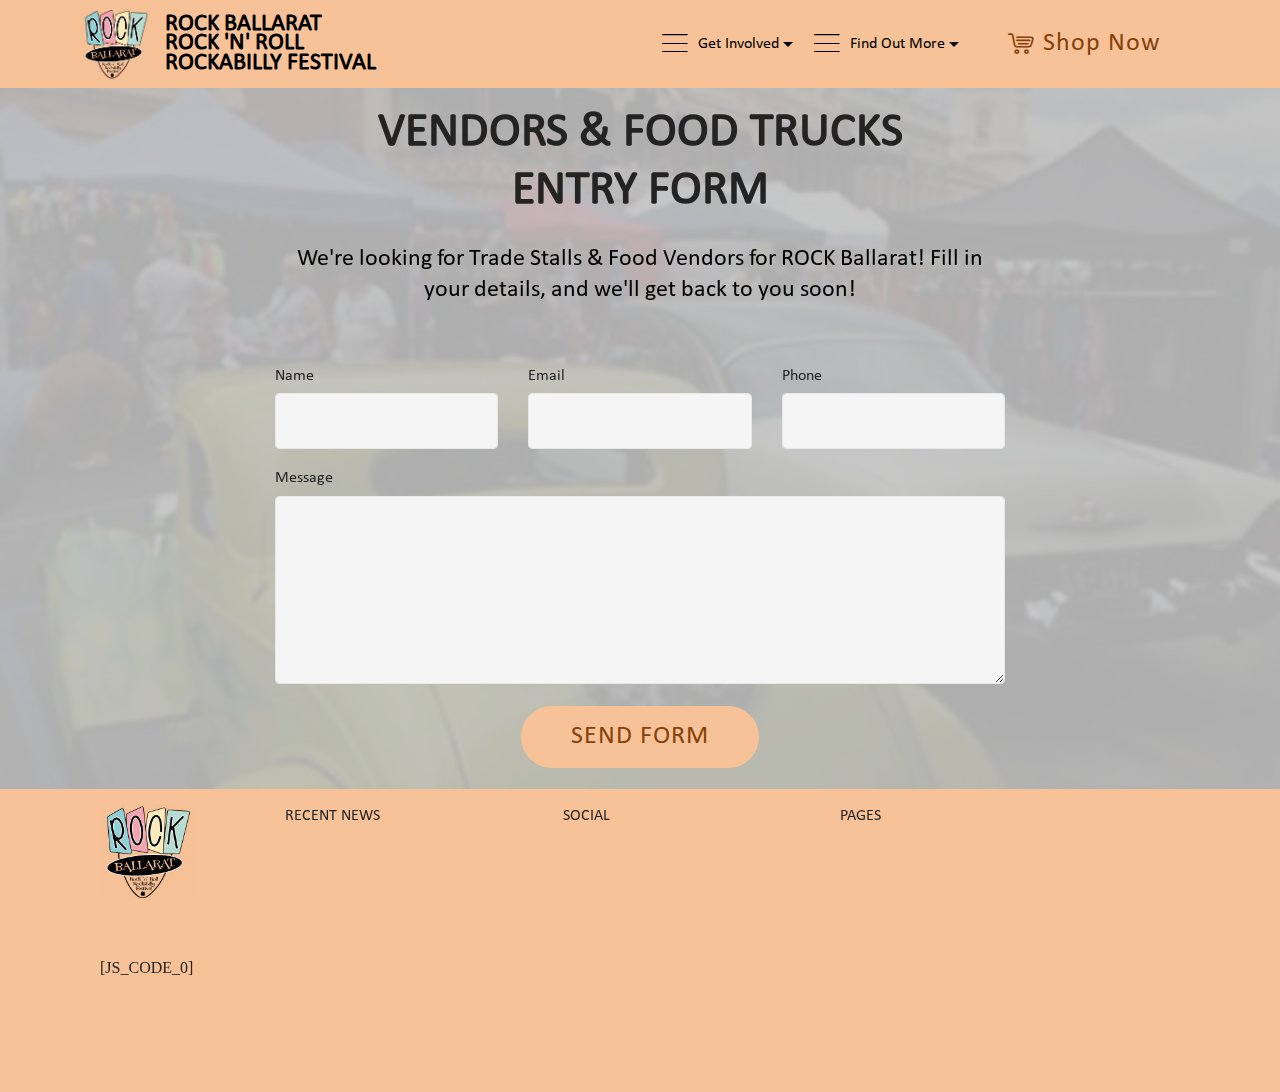
<file: vendors.html>
<!DOCTYPE html>
<html  >
<head>
  
  <meta charset="UTF-8">
  <meta http-equiv="X-UA-Compatible" content="IE=edge">
  
  <meta name="viewport" content="width=device-width, initial-scale=1, minimum-scale=1">
  <link rel="shortcut icon" href="assets/images/rock-ballarat-official-logo-ii-154x154.jpg" type="image/x-icon">
  <meta name="description" content="Vendors here!">
  
  <title>Vendors</title>
  <link rel="stylesheet" href="assets/web/assets/mobirise-icons/mobirise-icons.css">
  <link rel="stylesheet" href="assets/web/assets/mobirise-icons-bold/mobirise-icons-bold.css">
  <link rel="stylesheet" href="assets/bootstrap/css/bootstrap.min.css">
  <link rel="stylesheet" href="assets/bootstrap/css/bootstrap-grid.min.css">
  <link rel="stylesheet" href="assets/bootstrap/css/bootstrap-reboot.min.css">
  <link rel="stylesheet" href="assets/shopping-cart/minicart-theme.css">
  <link rel="stylesheet" href="assets/dropdown/css/style.css">
  <link rel="stylesheet" href="assets/animatecss/animate.min.css">
  <link rel="stylesheet" href="assets/tether/tether.min.css">
  <link rel="stylesheet" href="assets/socicon/css/styles.css">
  <link rel="stylesheet" href="assets/theme/css/style.css">
  <link rel="stylesheet" href="assets/formoid-css/recaptcha.css">
  <link href="assets/fonts/style.css" rel="stylesheet">
  <link rel="preload" as="style" href="assets/mobirise/css/mbr-additional.css"><link rel="stylesheet" href="assets/mobirise/css/mbr-additional.css" type="text/css">
  
  
  

</head>
<body>

<!-- Analytics -->
<!-- Global site tag (gtag.js) - Google Analytics -->
<script async src="https://www.googletagmanager.com/gtag/js?id=UA-148095616-1"></script>
<script>
  window.dataLayer = window.dataLayer || [];
  function gtag(){dataLayer.push(arguments);}
  gtag('js', new Date());

  gtag('config', 'UA-148095616-1');
</script>
<!-- /Analytics -->


  <section class="menu cid-rEhUmkS0nG" once="menu" id="menu1-z">

    

    <nav class="navbar navbar-expand beta-menu navbar-dropdown align-items-center navbar-fixed-top navbar-toggleable-sm">
        <button class="navbar-toggler navbar-toggler-right" type="button" data-toggle="collapse" data-target="#navbarSupportedContent" aria-controls="navbarSupportedContent" aria-expanded="false" aria-label="Toggle navigation">
            <div class="hamburger">
                <span></span>
                <span></span>
                <span></span>
                <span></span>
            </div>
        </button>
        <div class="menu-logo">
            <div class="navbar-brand">
                <span class="navbar-logo">
                    <a href="https://www.rockballarat.com.au">
                         <img src="assets/images/rock-ballarat-official-logo-ii-154x154.jpg" alt="RockBallaratLogo" title="Rock Ballarat Logo" style="height: 4.5rem;">
                    </a>
                </span>
                <span class="navbar-caption-wrap"><a class="navbar-caption text-black display-5" href="https://www.rockballarat.com.au">ROCK BALLARAT<br>ROCK 'N' ROLL<br>ROCKABILLY FESTIVAL<br></a></span>
            </div>
        </div>
        <div class="collapse navbar-collapse" id="navbarSupportedContent">
            <ul class="navbar-nav nav-dropdown" data-app-modern-menu="true"><li class="nav-item dropdown open">
                    <a class="nav-link link text-black dropdown-toggle display-7" href="http://www.rockballarat.com.au" aria-expanded="true" data-toggle="dropdown-submenu"><span class="mbri-menu mbr-iconfont mbr-iconfont-btn"></span>Get Involved</a><div class="dropdown-menu"><a class="text-black dropdown-item display-7" href="pinups.html" aria-expanded="false">Pinup Comp</a><a class="text-black dropdown-item display-7" href="cars.html" aria-expanded="false">Cars</a><a class="text-black dropdown-item display-7" href="vendors.html" aria-expanded="false">Vendors</a><a class="text-black dropdown-item display-7" href="venues.html" aria-expanded="false">Venues</a><a class="text-black dropdown-item display-7" href="volunteers.html" aria-expanded="false">Volunteers</a><a class="text-black dropdown-item display-7" href="sponsors.html" aria-expanded="false">Sponsors</a></div>
                </li><li class="nav-item dropdown"><a class="nav-link link text-black dropdown-toggle display-7" href="http://www.rockballarat.com.au" aria-expanded="false" data-toggle="dropdown-submenu"><span class="mbri-menu mbr-iconfont mbr-iconfont-btn"></span>Find Out More</a><div class="dropdown-menu"><a class="text-black dropdown-item display-7" href="store.html" aria-expanded="true">Tickets</a><a class="text-black dropdown-item display-7" href="index.html#services1-i" aria-expanded="true">What's On</a><a class="text-black dropdown-item display-7" href="index.html#services1-f" aria-expanded="false">The Bands</a><a class="text-black dropdown-item display-7" href="index.html#form1-g" aria-expanded="false">Contact Us</a><a class="text-black dropdown-item display-7" href="index.html#footer3-g" aria-expanded="false">About Us</a></div></li></ul>
            <div class="navbar-buttons mbr-section-btn"><a class="btn btn-sm btn-primary display-4" href="store.html#pricing-tables2-t"><span class="mbrib-shopping-cart mbr-iconfont mbr-iconfont-btn"></span>
                    
                    Shop Now</a></div>
        </div>
    </nav>
</section>

<section class="mbr-section form1 cid-rEfZuoBETm mbr-parallax-background" id="form1-m">

    

    <div class="mbr-overlay" style="opacity: 0.9; background-color: rgb(193, 193, 193);">
    </div>
    <div class="container">
        <div class="row justify-content-center">
            <div class="title col-12 col-lg-8">
                <h2 class="mbr-section-title align-center pb-3 mbr-fonts-style display-2"><strong>
                    VENDORS &amp; FOOD TRUCKS<br>ENTRY FORM</strong></h2>
                <h3 class="mbr-section-subtitle align-center mbr-light pb-3 mbr-fonts-style display-5">
                    We're looking for Trade Stalls &amp; Food Vendors for ROCK Ballarat! Fill in your details, and we'll get back to you soon!</h3>
            </div>
        </div>
    </div>
    <div class="container">
        <div class="row justify-content-center">
            <div class="media-container-column col-lg-8" data-form-type="formoid">
                <!---Formbuilder Form--->
                <form action="https://mobirise.com/" method="POST" class="mbr-form form-with-styler" data-form-title="Mobirise Form"><input type="hidden" name="email" data-form-email="true" value="ZfgR/UCV3CkFSQSmybUC4tW89G3jJ0DBbsZ20wreGZO3y155I+nAXt7DIKdYsxgSgOcnaXTU+3t349xtz615aiQS/lT2IoeSjkuNqX8FqbpYMFY7NjRj12LMq0QvZVz4.vVCz7SeflSZt6cjJ4iQwoXz6qRUvxCPseHfon3V8gSVT/jGodylYnV1LLmcduxwtI82aro2Neo/qTq07JqbEVrizD0PjAJXTmLRDL1mKW8JwKnTcMctYpYKdH2kVASRq">
                    <div class="row row-sm-offset">
                        <div hidden="hidden" data-form-alert="" class="alert alert-success col-12">Thanks for filling out the form! We look forward to talking about your site.</div>
                        <div hidden="hidden" data-form-alert-danger="" class="alert alert-danger col-12">
                        </div>
                    </div>
                    <div class="dragArea row row-sm-offset">
                        <div class="col-md-4  form-group" data-for="name">
                            <label for="name-form1-m" class="form-control-label mbr-fonts-style display-7">Name</label>
                            <input type="text" name="name" data-form-field="Name" required="required" class="form-control display-7" id="name-form1-m">
                        </div>
                        <div class="col-md-4  form-group" data-for="email">
                            <label for="email-form1-m" class="form-control-label mbr-fonts-style display-7">Email</label>
                            <input type="email" name="email" data-form-field="Email" required="required" class="form-control display-7" id="email-form1-m">
                        </div>
                        <div data-for="phone" class="col-md-4  form-group">
                            <label for="phone-form1-m" class="form-control-label mbr-fonts-style display-7">Phone</label>
                            <input type="tel" name="phone" data-form-field="Phone" class="form-control display-7" id="phone-form1-m">
                        </div>
                        <div data-for="message" class="col-md-12 form-group">
                            <label for="message-form1-m" class="form-control-label mbr-fonts-style display-7">Message</label>
                            <textarea name="message" data-form-field="Message" class="form-control display-7" id="message-form1-m"></textarea>
                        </div>
                        <div class="col-md-12 input-group-btn align-center">
                            <button type="submit" class="btn btn-primary btn-form display-4">SEND FORM</button>
                        </div>
                    </div>
                </form><!---Formbuilder Form--->
            </div>
        </div>
    </div>
</section>

<section class="footer3 cid-rGbjipECRW" id="footer3-x">

    

    

    <div class="container">
        <div class="media-container-row content">
            <div class="col-md-2 col-sm-4">
                <div class="mb-3 img-logo">
                    <a href="https://www.rockballarat.com.au">
                         <img src="assets/images/rock-ballarat-official-logo-ii-154x154.jpg" alt="ROCKBallarat" title="ROCK Ballarat">
                    </a>
                </div>
                <p class="mbr-fonts-style foot-logo display-7"><a href="https://www.rockballarat.com.au" class="text-black">
                    ROCK BALLARAT</a></p>
                <span id="siteseal">[JS_CODE_0]</span>
            </div>
            <div class="col-md-3 col-sm-4">
                <p class="mb-4 mbr-fonts-style foot-title display-7">
                    RECENT NEWS
                </p>
                <p class="mbr-text mbr-links-column mbr-fonts-style display-7">
                    <a href="#" class="text-black">About us</a>
<br>                    <a href="https://lana-rose.com.au" target="_blank" class="text-black">Lana-Rose Fashion</a><br><a href="http://www.bopjonnys.com.au" target="_blank" class="text-black">Bop Jonny's Rock n Swing Gear</a><br><a href="https://www.facebook.com/kazeaustralia/" target="_blank" class="text-black">Kaze Entertainment</a><br><a href="https://www.facebook.com/BallaratBands/" target="_blank" class="text-black">Ballarat Bands &amp; Events</a><a href="https://www.facebook.com/kazeaustralia/" target="_blank"><br></a><br><br></p>
            </div>
            <div class="col-md-3 col-sm-4">
                <p class="mb-4 mbr-fonts-style foot-title display-7">
                    SOCIAL</p>
                <p class="mbr-text mbr-fonts-style mbr-links-column display-7">Facebook<br><a href="http://www.instagram.com/rockballarat" target="_blank" class="text-black">Instagram</a><br><a href="http://www.twitter.com/rockballarat" target="_blank" class="text-black">Twitter</a><br><a href="https://www.youtube.com/channel/UCsuJJ_RgDbrbmLr-qAHGR3Q" target="_blank" class="text-black">YouTube</a><br><a href="https://www.tiktok.com/@rockballarat" target="_blank" class="text-black">TikTok</a><br><a href="http://www.snapchat.com/add/rockballarat" target="_blank" class="text-black">Snapchat</a><br><a href="https://www.reddit.com/user/RockBallarat" target="_blank" class="text-black">Reddit</a></p>
            </div>
            <div class="col-md-4 col-sm-12">
                <p class="mb-4 mbr-fonts-style foot-title display-7">
                    PAGES<br></p>
                <p class="mbr-text form-text mbr-fonts-style display-7">
                    <a href="pinups.html" class="text-black">Pin-up Competition</a><br><a href="cars.html" class="text-black">Cars</a><br><a href="vendors.html" class="text-black">Vendors</a><br><a href="venues.html" class="text-black">Venues</a><br><a href="volunteers.html" class="text-black">Volunteers</a><br><a href="sponsors.html" class="text-black">Sponsors</a><br></p>
                <div class="media-container-column" data-form-type="formoid">
                    <!---Formbuilder Form--->
                    <form action="https://mobirise.com/" method="POST" class="mbr-form form-with-styler" data-form-title="Mobirise Form"><input type="hidden" name="email" data-form-email="true" value="71LA1JUgwsoBHRno56bjE8K+mcRtPmBQHbeKFkcQV2mm5nTGbpfBzIQnNYawtAZQLLPm/hXYn1ITXSbvM3wi1Mkn/OJ6hTI48/xzqnix3iAhrgND3Cne0fMEbtCFvgyq.2hOCMFxQLklgIp5I9Zvnra7T6JeGceBP9KXQcWM215cDRYQUSA2Twy4hpB6gmouvUcjlCSAPuVSRpo9phALZ/upqzV8s8bMtiwrpcbockPztZXGIdxXRauZGglbzzDj2">
                        <div class="row form-inline justify-content-center">
                            <div hidden="hidden" data-form-alert="" class="alert alert-success col-12">Thanks for filling out the form! We'll get back to you soon.</div>
                            <div hidden="hidden" data-form-alert-danger="" class="alert alert-danger col-12">
                            </div>
                        </div>
                        <div class="dragArea row form-inline justify-content-center">
                            <div class="col-auto form-group " data-for="email">
                                <input type="email" name="email" placeholder="Email" data-form-field="Email" required="required" class="form-control input-sm input-inverse my-2 display-7" id="email-footer3-x">
                            </div>
                            <div class="col-auto input-group-btn  m-2"><button type="submit" class="btn btn-primary m-0 display-4">Subscribe</button></div>
                        </div>
                    </form><!---Formbuilder Form--->
                </div>
            </div>
        </div>
        
    </div>
</section>


  <script src="assets/web/assets/jquery/jquery.min.js"></script>
  <script src="assets/popper/popper.min.js"></script>
  <script src="assets/bootstrap/js/bootstrap.min.js"></script>
  <script src="assets/smoothscroll/smooth-scroll.js"></script>
        <script src="assets/dropdown/js/nav-dropdown.js"></script>
  <script src="assets/dropdown/js/navbar-dropdown.js"></script>
  <script src="assets/touchswipe/jquery.touch-swipe.min.js"></script>
  <script src="assets/viewportchecker/jquery.viewportchecker.js"></script>
  <script src="assets/parallax/jarallax.min.js"></script>
  <script src="assets/tether/tether.min.js"></script>
  <script src="assets/theme/js/script.js"></script>
  <script src="assets/formoid/formoid.min.js"></script>
  
  
  <input name="animation" type="hidden">
  
</body>
</html>
</file>
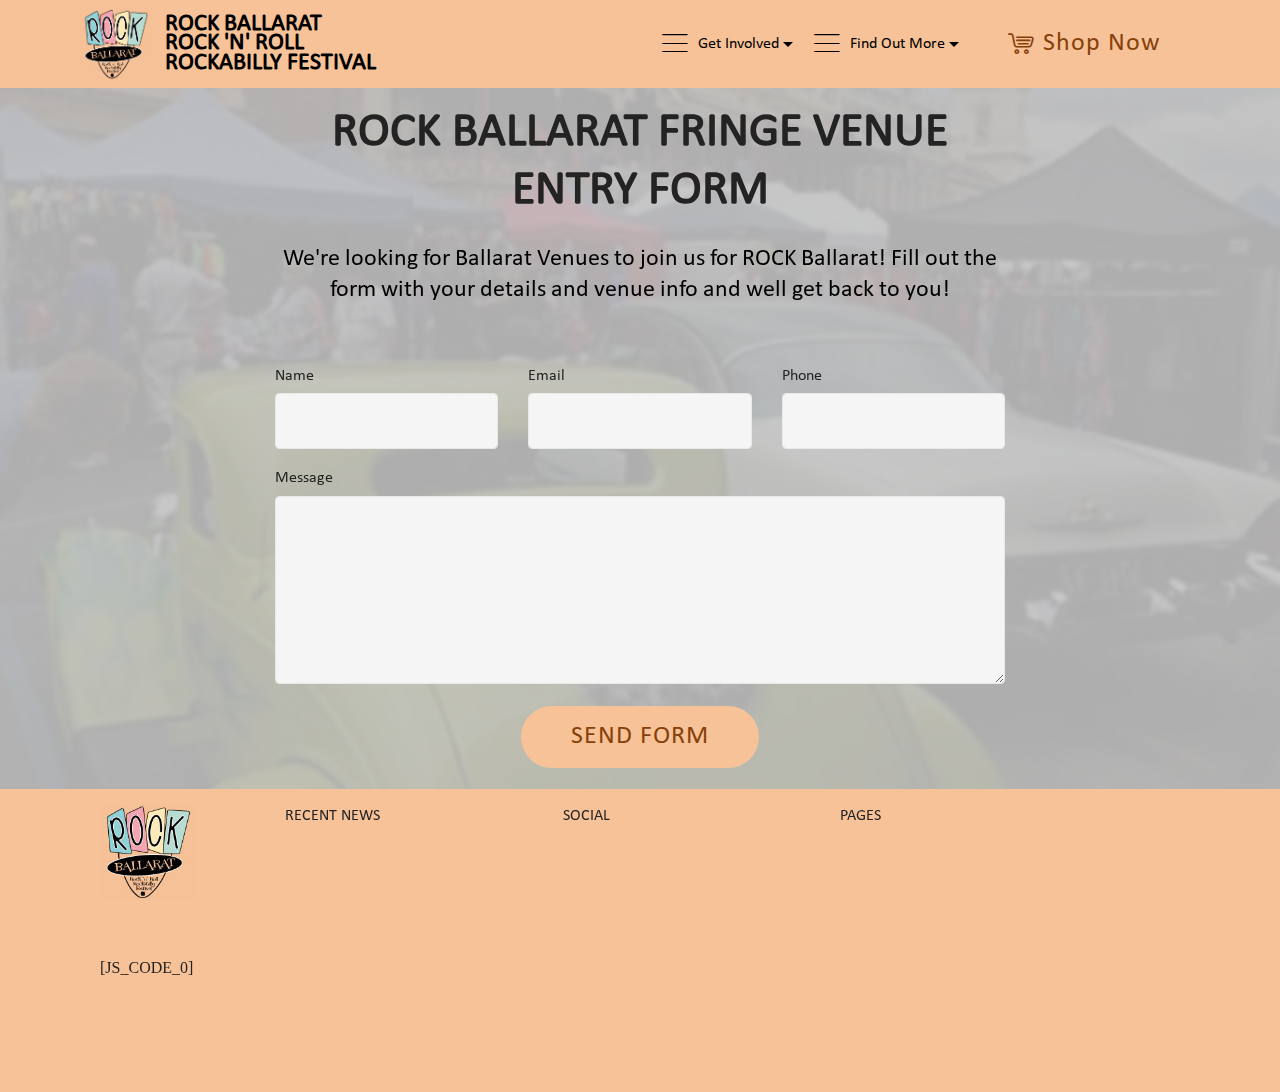
<file: venues.html>
<!DOCTYPE html>
<html  >
<head>
  
  <meta charset="UTF-8">
  <meta http-equiv="X-UA-Compatible" content="IE=edge">
  
  <meta name="viewport" content="width=device-width, initial-scale=1, minimum-scale=1">
  <link rel="shortcut icon" href="assets/images/rock-ballarat-official-logo-ii-154x154.jpg" type="image/x-icon">
  <meta name="description" content="Venues here!">
  
  <title>Venues</title>
  <link rel="stylesheet" href="assets/web/assets/mobirise-icons/mobirise-icons.css">
  <link rel="stylesheet" href="assets/web/assets/mobirise-icons-bold/mobirise-icons-bold.css">
  <link rel="stylesheet" href="assets/bootstrap/css/bootstrap.min.css">
  <link rel="stylesheet" href="assets/bootstrap/css/bootstrap-grid.min.css">
  <link rel="stylesheet" href="assets/bootstrap/css/bootstrap-reboot.min.css">
  <link rel="stylesheet" href="assets/shopping-cart/minicart-theme.css">
  <link rel="stylesheet" href="assets/dropdown/css/style.css">
  <link rel="stylesheet" href="assets/animatecss/animate.min.css">
  <link rel="stylesheet" href="assets/tether/tether.min.css">
  <link rel="stylesheet" href="assets/socicon/css/styles.css">
  <link rel="stylesheet" href="assets/theme/css/style.css">
  <link rel="stylesheet" href="assets/formoid-css/recaptcha.css">
  <link href="assets/fonts/style.css" rel="stylesheet">
  <link rel="preload" as="style" href="assets/mobirise/css/mbr-additional.css"><link rel="stylesheet" href="assets/mobirise/css/mbr-additional.css" type="text/css">
  
  
  

</head>
<body>

<!-- Analytics -->
<!-- Global site tag (gtag.js) - Google Analytics -->
<script async src="https://www.googletagmanager.com/gtag/js?id=UA-148095616-1"></script>
<script>
  window.dataLayer = window.dataLayer || [];
  function gtag(){dataLayer.push(arguments);}
  gtag('js', new Date());

  gtag('config', 'UA-148095616-1');
</script>
<!-- /Analytics -->


  <section class="menu cid-rEhUgQaF8s" once="menu" id="menu1-x">

    

    <nav class="navbar navbar-expand beta-menu navbar-dropdown align-items-center navbar-fixed-top navbar-toggleable-sm">
        <button class="navbar-toggler navbar-toggler-right" type="button" data-toggle="collapse" data-target="#navbarSupportedContent" aria-controls="navbarSupportedContent" aria-expanded="false" aria-label="Toggle navigation">
            <div class="hamburger">
                <span></span>
                <span></span>
                <span></span>
                <span></span>
            </div>
        </button>
        <div class="menu-logo">
            <div class="navbar-brand">
                <span class="navbar-logo">
                    <a href="https://www.rockballarat.com.au">
                         <img src="assets/images/rock-ballarat-official-logo-ii-154x154.jpg" alt="RockBallaratLogo" title="Rock Ballarat Logo" style="height: 4.5rem;">
                    </a>
                </span>
                <span class="navbar-caption-wrap"><a class="navbar-caption text-black display-5" href="https://www.rockballarat.com.au">ROCK BALLARAT<br>ROCK 'N' ROLL<br>ROCKABILLY FESTIVAL<br></a></span>
            </div>
        </div>
        <div class="collapse navbar-collapse" id="navbarSupportedContent">
            <ul class="navbar-nav nav-dropdown" data-app-modern-menu="true"><li class="nav-item dropdown open">
                    <a class="nav-link link text-black dropdown-toggle display-7" href="http://www.rockballarat.com.au" aria-expanded="true" data-toggle="dropdown-submenu"><span class="mbri-menu mbr-iconfont mbr-iconfont-btn"></span>Get Involved</a><div class="dropdown-menu"><a class="text-black dropdown-item display-7" href="pinups.html" aria-expanded="false">Pinup Comp</a><a class="text-black dropdown-item display-7" href="cars.html" aria-expanded="false">Cars</a><a class="text-black dropdown-item display-7" href="vendors.html" aria-expanded="false">Vendors</a><a class="text-black dropdown-item display-7" href="venues.html" aria-expanded="false">Venues</a><a class="text-black dropdown-item display-7" href="volunteers.html" aria-expanded="false">Volunteers</a><a class="text-black dropdown-item display-7" href="sponsors.html" aria-expanded="false">Sponsors</a></div>
                </li><li class="nav-item dropdown"><a class="nav-link link text-black dropdown-toggle display-7" href="http://www.rockballarat.com.au" aria-expanded="false" data-toggle="dropdown-submenu"><span class="mbri-menu mbr-iconfont mbr-iconfont-btn"></span>Find Out More</a><div class="dropdown-menu"><a class="text-black dropdown-item display-7" href="store.html" aria-expanded="true">Tickets</a><a class="text-black dropdown-item display-7" href="index.html#services1-i" aria-expanded="true">What's On</a><a class="text-black dropdown-item display-7" href="index.html#services1-f" aria-expanded="false">The Bands</a><a class="text-black dropdown-item display-7" href="index.html#form1-g" aria-expanded="false">Contact Us</a><a class="text-black dropdown-item display-7" href="index.html#footer3-g" aria-expanded="false">About Us</a></div></li></ul>
            <div class="navbar-buttons mbr-section-btn"><a class="btn btn-sm btn-primary display-4" href="store.html#pricing-tables2-t"><span class="mbrib-shopping-cart mbr-iconfont mbr-iconfont-btn"></span>
                    
                    Shop Now</a></div>
        </div>
    </nav>
</section>

<section class="mbr-section form1 cid-rEfZuoBETm mbr-parallax-background" id="form1-m">

    

    <div class="mbr-overlay" style="opacity: 0.9; background-color: rgb(193, 193, 193);">
    </div>
    <div class="container">
        <div class="row justify-content-center">
            <div class="title col-12 col-lg-8">
                <h2 class="mbr-section-title align-center pb-3 mbr-fonts-style display-2"><strong>
                    ROCK BALLARAT FRINGE VENUE<br>ENTRY FORM</strong></h2>
                <h3 class="mbr-section-subtitle align-center mbr-light pb-3 mbr-fonts-style display-5">
                    We're looking for Ballarat Venues to join us for ROCK Ballarat! Fill out the form with your details and venue info and well get back to you!</h3>
            </div>
        </div>
    </div>
    <div class="container">
        <div class="row justify-content-center">
            <div class="media-container-column col-lg-8" data-form-type="formoid">
                <!---Formbuilder Form--->
                <form action="https://mobirise.com/" method="POST" class="mbr-form form-with-styler" data-form-title="Mobirise Form"><input type="hidden" name="email" data-form-email="true" value="x0RSeNEmzDweZ8HYoLqDJzL2AOpkDUzCaU6A2SUq7aaiFXvPfunjM13jFcuvwfkRSCVHJfLMU8l5Me3TT+h8KgBIDGbJz2SyRdjYaR5zLBg5P5nNxUxg8tMb6MUzKn6X.z+Lu5cxG1Y4bRSVDgE+sVTEUsDwdbEsq9Z91EWGZxJxcJ84dJZNTeiXaVHPlyCHfRLUrVhoOQSVTxvRFb31RiKdfTSDrJx9FoPddB6Ci/5jJUhH0/tWgm2njmCo3YWBx">
                    <div class="row row-sm-offset">
                        <div hidden="hidden" data-form-alert="" class="alert alert-success col-12">Thanks for filling out the form! We look forward to talking about your Venue.</div>
                        <div hidden="hidden" data-form-alert-danger="" class="alert alert-danger col-12">
                        </div>
                    </div>
                    <div class="dragArea row row-sm-offset">
                        <div class="col-md-4  form-group" data-for="name">
                            <label for="name-form1-m" class="form-control-label mbr-fonts-style display-7">Name</label>
                            <input type="text" name="name" data-form-field="Name" required="required" class="form-control display-7" id="name-form1-m">
                        </div>
                        <div class="col-md-4  form-group" data-for="email">
                            <label for="email-form1-m" class="form-control-label mbr-fonts-style display-7">Email</label>
                            <input type="email" name="email" data-form-field="Email" required="required" class="form-control display-7" id="email-form1-m">
                        </div>
                        <div data-for="phone" class="col-md-4  form-group">
                            <label for="phone-form1-m" class="form-control-label mbr-fonts-style display-7">Phone</label>
                            <input type="tel" name="phone" data-form-field="Phone" class="form-control display-7" id="phone-form1-m">
                        </div>
                        <div data-for="message" class="col-md-12 form-group">
                            <label for="message-form1-m" class="form-control-label mbr-fonts-style display-7">Message</label>
                            <textarea name="message" data-form-field="Message" class="form-control display-7" id="message-form1-m"></textarea>
                        </div>
                        <div class="col-md-12 input-group-btn align-center">
                            <button type="submit" class="btn btn-primary btn-form display-4">SEND FORM</button>
                        </div>
                    </div>
                </form><!---Formbuilder Form--->
            </div>
        </div>
    </div>
</section>

<section class="footer3 cid-rGbjer0Bn9" id="footer3-w">

    

    

    <div class="container">
        <div class="media-container-row content">
            <div class="col-md-2 col-sm-4">
                <div class="mb-3 img-logo">
                    <a href="https://www.rockballarat.com.au">
                         <img src="assets/images/rock-ballarat-official-logo-ii-154x154.jpg" alt="ROCKBallarat" title="ROCK Ballarat">
                    </a>
                </div>
                <p class="mbr-fonts-style foot-logo display-7"><a href="https://www.rockballarat.com.au" class="text-black">
                    ROCK BALLARAT</a></p>
                <span id="siteseal">[JS_CODE_0]</span>
            </div>
            <div class="col-md-3 col-sm-4">
                <p class="mb-4 mbr-fonts-style foot-title display-7">
                    RECENT NEWS
                </p>
                <p class="mbr-text mbr-links-column mbr-fonts-style display-7">
                    <a href="#" class="text-black">About us</a>
<br>                    <a href="https://lana-rose.com.au" target="_blank" class="text-black">Lana-Rose Fashion</a><br><a href="http://www.bopjonnys.com.au" target="_blank" class="text-black">Bop Jonny's Rock n Swing Gear</a><br><a href="https://www.facebook.com/kazeaustralia/" target="_blank" class="text-black">Kaze Entertainment</a><br><a href="https://www.facebook.com/BallaratBands/" target="_blank" class="text-black">Ballarat Bands &amp; Events</a><a href="https://www.facebook.com/kazeaustralia/" target="_blank"><br></a><br><br></p>
            </div>
            <div class="col-md-3 col-sm-4">
                <p class="mb-4 mbr-fonts-style foot-title display-7">
                    SOCIAL</p>
                <p class="mbr-text mbr-fonts-style mbr-links-column display-7">Facebook<br><a href="http://www.instagram.com/rockballarat" target="_blank" class="text-black">Instagram</a><br><a href="http://www.twitter.com/rockballarat" target="_blank" class="text-black">Twitter</a><br><a href="https://www.youtube.com/channel/UCsuJJ_RgDbrbmLr-qAHGR3Q" target="_blank" class="text-black">YouTube</a><br><a href="https://www.tiktok.com/@rockballarat" target="_blank" class="text-black">TikTok</a><br><a href="http://www.snapchat.com/add/rockballarat" target="_blank" class="text-black">Snapchat</a><br><a href="https://www.reddit.com/user/RockBallarat" target="_blank" class="text-black">Reddit</a></p>
            </div>
            <div class="col-md-4 col-sm-12">
                <p class="mb-4 mbr-fonts-style foot-title display-7">
                    PAGES<br></p>
                <p class="mbr-text form-text mbr-fonts-style display-7">
                    <a href="pinups.html" class="text-black">Pin-up Competition</a><br><a href="cars.html" class="text-black">Cars</a><br><a href="vendors.html" class="text-black">Vendors</a><br><a href="venues.html" class="text-black">Venues</a><br><a href="volunteers.html" class="text-black">Volunteers</a><br><a href="sponsors.html" class="text-black">Sponsors</a><br></p>
                <div class="media-container-column" data-form-type="formoid">
                    <!---Formbuilder Form--->
                    <form action="https://mobirise.com/" method="POST" class="mbr-form form-with-styler" data-form-title="Mobirise Form"><input type="hidden" name="email" data-form-email="true" value="bLAPbBZRGvOjePObvgjUZByXBWn/y7BUT4rkVyLXxE9N2ffCuOBO2vqvEKRxVK9RSzuvS8XTLBPu6JSnATCJR/fZ4WNPhDL7MpuRqA57m42rQU8oYhRtARPEhfNkaDRn.ne97a7A+cO2FhyXxnbDlAPTot/A6u/IzAW68raozjlmYX0H0YandAxLK2wntAhi7zYuwdLAAa+kT8ZcMrLOVAHf7IB4cNJkIr5km/atUi4IPaKiP499FTp4YJrQw98QS">
                        <div class="row form-inline justify-content-center">
                            <div hidden="hidden" data-form-alert="" class="alert alert-success col-12">Thanks for filling out the form! We'll get back to you soon.</div>
                            <div hidden="hidden" data-form-alert-danger="" class="alert alert-danger col-12">
                            </div>
                        </div>
                        <div class="dragArea row form-inline justify-content-center">
                            <div class="col-auto form-group " data-for="email">
                                <input type="email" name="email" placeholder="Email" data-form-field="Email" required="required" class="form-control input-sm input-inverse my-2 display-7" id="email-footer3-w">
                            </div>
                            <div class="col-auto input-group-btn  m-2"><button type="submit" class="btn btn-primary m-0 display-4">Subscribe</button></div>
                        </div>
                    </form><!---Formbuilder Form--->
                </div>
            </div>
        </div>
        
    </div>
</section>


  <script src="assets/web/assets/jquery/jquery.min.js"></script>
  <script src="assets/popper/popper.min.js"></script>
  <script src="assets/bootstrap/js/bootstrap.min.js"></script>
  <script src="assets/smoothscroll/smooth-scroll.js"></script>
        <script src="assets/dropdown/js/nav-dropdown.js"></script>
  <script src="assets/dropdown/js/navbar-dropdown.js"></script>
  <script src="assets/touchswipe/jquery.touch-swipe.min.js"></script>
  <script src="assets/viewportchecker/jquery.viewportchecker.js"></script>
  <script src="assets/parallax/jarallax.min.js"></script>
  <script src="assets/tether/tether.min.js"></script>
  <script src="assets/theme/js/script.js"></script>
  <script src="assets/formoid/formoid.min.js"></script>
  
  
  <input name="animation" type="hidden">
  
</body>
</html>
</file>
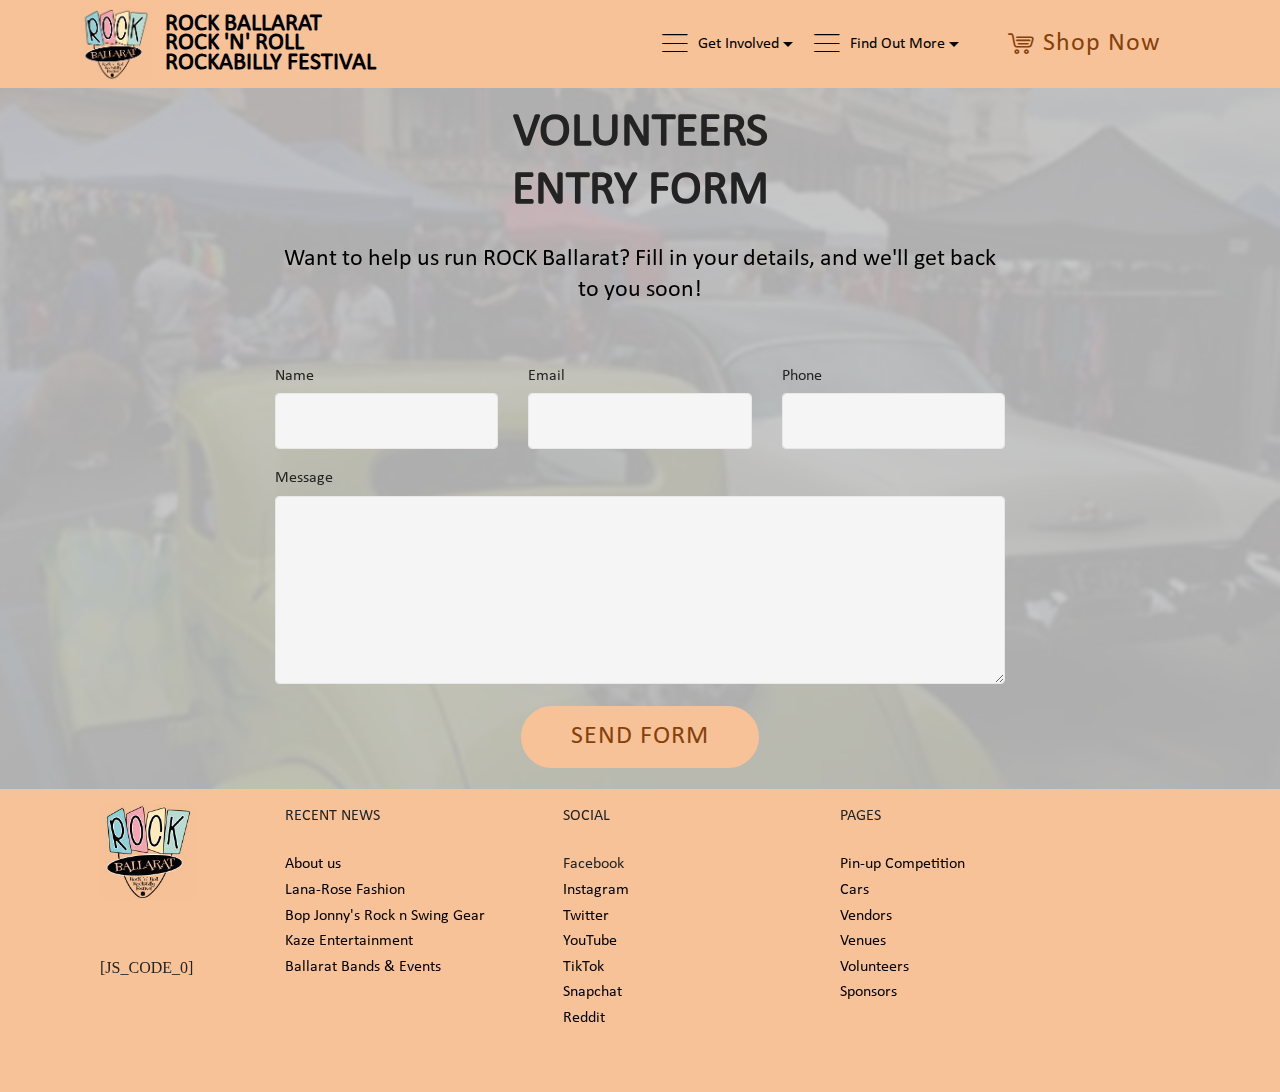
<file: volunteers.html>
<!DOCTYPE html>
<html  >
<head>
  
  <meta charset="UTF-8">
  <meta http-equiv="X-UA-Compatible" content="IE=edge">
  
  <meta name="viewport" content="width=device-width, initial-scale=1, minimum-scale=1">
  <link rel="shortcut icon" href="assets/images/rock-ballarat-official-logo-ii-154x154.jpg" type="image/x-icon">
  <meta name="description" content="Vendors here!">
  
  <title>Volunteers</title>
  <link rel="stylesheet" href="assets/web/assets/mobirise-icons/mobirise-icons.css">
  <link rel="stylesheet" href="assets/web/assets/mobirise-icons-bold/mobirise-icons-bold.css">
  <link rel="stylesheet" href="assets/bootstrap/css/bootstrap.min.css">
  <link rel="stylesheet" href="assets/bootstrap/css/bootstrap-grid.min.css">
  <link rel="stylesheet" href="assets/bootstrap/css/bootstrap-reboot.min.css">
  <link rel="stylesheet" href="assets/shopping-cart/minicart-theme.css">
  <link rel="stylesheet" href="assets/dropdown/css/style.css">
  <link rel="stylesheet" href="assets/animatecss/animate.min.css">
  <link rel="stylesheet" href="assets/tether/tether.min.css">
  <link rel="stylesheet" href="assets/socicon/css/styles.css">
  <link rel="stylesheet" href="assets/theme/css/style.css">
  <link rel="stylesheet" href="assets/formoid-css/recaptcha.css">
  <link href="assets/fonts/style.css" rel="stylesheet">
  <link rel="preload" as="style" href="assets/mobirise/css/mbr-additional.css"><link rel="stylesheet" href="assets/mobirise/css/mbr-additional.css" type="text/css">
  
  
  

</head>
<body>

<!-- Analytics -->
<!-- Global site tag (gtag.js) - Google Analytics -->
<script async src="https://www.googletagmanager.com/gtag/js?id=UA-148095616-1"></script>
<script>
  window.dataLayer = window.dataLayer || [];
  function gtag(){dataLayer.push(arguments);}
  gtag('js', new Date());

  gtag('config', 'UA-148095616-1');
</script>
<!-- /Analytics -->


  <section class="menu cid-rEhUwN9Q3h" once="menu" id="menu1-11">

    

    <nav class="navbar navbar-expand beta-menu navbar-dropdown align-items-center navbar-fixed-top navbar-toggleable-sm">
        <button class="navbar-toggler navbar-toggler-right" type="button" data-toggle="collapse" data-target="#navbarSupportedContent" aria-controls="navbarSupportedContent" aria-expanded="false" aria-label="Toggle navigation">
            <div class="hamburger">
                <span></span>
                <span></span>
                <span></span>
                <span></span>
            </div>
        </button>
        <div class="menu-logo">
            <div class="navbar-brand">
                <span class="navbar-logo">
                    <a href="https://www.rockballarat.com.au">
                         <img src="assets/images/rock-ballarat-official-logo-ii-154x154.jpg" alt="RockBallaratLogo" title="Rock Ballarat Logo" style="height: 4.5rem;">
                    </a>
                </span>
                <span class="navbar-caption-wrap"><a class="navbar-caption text-black display-5" href="https://www.rockballarat.com.au">ROCK BALLARAT<br>ROCK 'N' ROLL<br>ROCKABILLY FESTIVAL<br></a></span>
            </div>
        </div>
        <div class="collapse navbar-collapse" id="navbarSupportedContent">
            <ul class="navbar-nav nav-dropdown" data-app-modern-menu="true"><li class="nav-item dropdown open">
                    <a class="nav-link link text-black dropdown-toggle display-7" href="http://www.rockballarat.com.au" aria-expanded="true" data-toggle="dropdown-submenu"><span class="mbri-menu mbr-iconfont mbr-iconfont-btn"></span>Get Involved</a><div class="dropdown-menu"><a class="text-black dropdown-item display-7" href="pinups.html" aria-expanded="false">Pinup Comp</a><a class="text-black dropdown-item display-7" href="cars.html" aria-expanded="false">Cars</a><a class="text-black dropdown-item display-7" href="vendors.html" aria-expanded="false">Vendors</a><a class="text-black dropdown-item display-7" href="venues.html" aria-expanded="false">Venues</a><a class="text-black dropdown-item display-7" href="volunteers.html" aria-expanded="false">Volunteers</a><a class="text-black dropdown-item display-7" href="sponsors.html" aria-expanded="false">Sponsors</a></div>
                </li><li class="nav-item dropdown"><a class="nav-link link text-black dropdown-toggle display-7" href="http://www.rockballarat.com.au" aria-expanded="false" data-toggle="dropdown-submenu"><span class="mbri-menu mbr-iconfont mbr-iconfont-btn"></span>Find Out More</a><div class="dropdown-menu"><a class="text-black dropdown-item display-7" href="store.html" aria-expanded="true">Tickets</a><a class="text-black dropdown-item display-7" href="index.html#services1-i" aria-expanded="true">What's On</a><a class="text-black dropdown-item display-7" href="index.html#services1-f" aria-expanded="false">The Bands</a><a class="text-black dropdown-item display-7" href="index.html#form1-g" aria-expanded="false">Contact Us</a><a class="text-black dropdown-item display-7" href="index.html#footer3-g" aria-expanded="false">About Us</a></div></li></ul>
            <div class="navbar-buttons mbr-section-btn"><a class="btn btn-sm btn-primary display-4" href="store.html#pricing-tables2-t"><span class="mbrib-shopping-cart mbr-iconfont mbr-iconfont-btn"></span>
                    
                    Shop Now</a></div>
        </div>
    </nav>
</section>

<section class="mbr-section form1 cid-rEfZuoBETm mbr-parallax-background" id="form1-m">

    

    <div class="mbr-overlay" style="opacity: 0.9; background-color: rgb(193, 193, 193);">
    </div>
    <div class="container">
        <div class="row justify-content-center">
            <div class="title col-12 col-lg-8">
                <h2 class="mbr-section-title align-center pb-3 mbr-fonts-style display-2"><strong>
                    VOLUNTEERS<br>ENTRY FORM</strong></h2>
                <h3 class="mbr-section-subtitle align-center mbr-light pb-3 mbr-fonts-style display-5">
                    Want to help us run ROCK Ballarat? Fill in your details, and we'll get back to you soon!</h3>
            </div>
        </div>
    </div>
    <div class="container">
        <div class="row justify-content-center">
            <div class="media-container-column col-lg-8" data-form-type="formoid">
                <!---Formbuilder Form--->
                <form action="https://mobirise.com/" method="POST" class="mbr-form form-with-styler" data-form-title="Mobirise Form"><input type="hidden" name="email" data-form-email="true" value="yLcn9/hqDPmBTUOeOnVRh375KTg81RVKfT1/YA2MPvGHpRkynAheWfnZrSJclweGtrakwWu/TLH2EGRpZ/nRfoAMK4H8nBJl8gpNgO10khpzaAQyvVHVxWQdEhtj7pyU.ien1wEvgYk79DJn4uX8HYDOD3xzDQ1nOWHXgFay1FSuoVvGOtyqDDyXADQJ91HyYEgaO61hGHWQvAsYuqrvsByoEF4Xl2LE5kWzpNVzexh9wyLVg1ZCMehXNk0ZuIIb4">
                    <div class="row row-sm-offset">
                        <div hidden="hidden" data-form-alert="" class="alert alert-success col-12">Thanks for filling out the form! We look forward to talking about helping us out.</div>
                        <div hidden="hidden" data-form-alert-danger="" class="alert alert-danger col-12">
                        </div>
                    </div>
                    <div class="dragArea row row-sm-offset">
                        <div class="col-md-4  form-group" data-for="name">
                            <label for="name-form1-m" class="form-control-label mbr-fonts-style display-7">Name</label>
                            <input type="text" name="name" data-form-field="Name" required="required" class="form-control display-7" id="name-form1-m">
                        </div>
                        <div class="col-md-4  form-group" data-for="email">
                            <label for="email-form1-m" class="form-control-label mbr-fonts-style display-7">Email</label>
                            <input type="email" name="email" data-form-field="Email" required="required" class="form-control display-7" id="email-form1-m">
                        </div>
                        <div data-for="phone" class="col-md-4  form-group">
                            <label for="phone-form1-m" class="form-control-label mbr-fonts-style display-7">Phone</label>
                            <input type="tel" name="phone" data-form-field="Phone" class="form-control display-7" id="phone-form1-m">
                        </div>
                        <div data-for="message" class="col-md-12 form-group">
                            <label for="message-form1-m" class="form-control-label mbr-fonts-style display-7">Message</label>
                            <textarea name="message" data-form-field="Message" class="form-control display-7" id="message-form1-m"></textarea>
                        </div>
                        <div class="col-md-12 input-group-btn align-center">
                            <button type="submit" class="btn btn-primary btn-form display-4">SEND FORM</button>
                        </div>
                    </div>
                </form><!---Formbuilder Form--->
            </div>
        </div>
    </div>
</section>

<section class="footer3 cid-rGbjmDj3F9" id="footer3-y">

    

    

    <div class="container">
        <div class="media-container-row content">
            <div class="col-md-2 col-sm-4">
                <div class="mb-3 img-logo">
                    <a href="https://www.rockballarat.com.au">
                         <img src="assets/images/rock-ballarat-official-logo-ii-154x154.jpg" alt="ROCKBallarat" title="ROCK Ballarat">
                    </a>
                </div>
                <p class="mbr-fonts-style foot-logo display-7"><a href="https://www.rockballarat.com.au" class="text-black">
                    ROCK BALLARAT</a></p>
                <span id="siteseal">[JS_CODE_0]</span>
            </div>
            <div class="col-md-3 col-sm-4">
                <p class="mb-4 mbr-fonts-style foot-title display-7">
                    RECENT NEWS
                </p>
                <p class="mbr-text mbr-links-column mbr-fonts-style display-7">
                    <a href="#" class="text-black">About us</a>
<br>                    <a href="https://lana-rose.com.au" target="_blank" class="text-black">Lana-Rose Fashion</a><br><a href="http://www.bopjonnys.com.au" target="_blank" class="text-black">Bop Jonny's Rock n Swing Gear</a><br><a href="https://www.facebook.com/kazeaustralia/" target="_blank" class="text-black">Kaze Entertainment</a><br><a href="https://www.facebook.com/BallaratBands/" target="_blank" class="text-black">Ballarat Bands &amp; Events</a><a href="https://www.facebook.com/kazeaustralia/" target="_blank"><br></a><br><br></p>
            </div>
            <div class="col-md-3 col-sm-4">
                <p class="mb-4 mbr-fonts-style foot-title display-7">
                    SOCIAL</p>
                <p class="mbr-text mbr-fonts-style mbr-links-column display-7">Facebook<br><a href="http://www.instagram.com/rockballarat" target="_blank" class="text-black">Instagram</a><br><a href="http://www.twitter.com/rockballarat" target="_blank" class="text-black">Twitter</a><br><a href="https://www.youtube.com/channel/UCsuJJ_RgDbrbmLr-qAHGR3Q" target="_blank" class="text-black">YouTube</a><br><a href="https://www.tiktok.com/@rockballarat" target="_blank" class="text-black">TikTok</a><br><a href="http://www.snapchat.com/add/rockballarat" target="_blank" class="text-black">Snapchat</a><br><a href="https://www.reddit.com/user/RockBallarat" target="_blank" class="text-black">Reddit</a></p>
            </div>
            <div class="col-md-4 col-sm-12">
                <p class="mb-4 mbr-fonts-style foot-title display-7">
                    PAGES<br></p>
                <p class="mbr-text form-text mbr-fonts-style display-7">
                    <a href="pinups.html" class="text-black">Pin-up Competition</a><br><a href="cars.html" class="text-black">Cars</a><br><a href="vendors.html" class="text-black">Vendors</a><br><a href="venues.html" class="text-black">Venues</a><br><a href="volunteers.html" class="text-black">Volunteers</a><br><a href="sponsors.html" class="text-black">Sponsors</a><br></p>
                <div class="media-container-column" data-form-type="formoid">
                    <!---Formbuilder Form--->
                    <form action="https://mobirise.com/" method="POST" class="mbr-form form-with-styler" data-form-title="Mobirise Form"><input type="hidden" name="email" data-form-email="true" value="EKFbkfEmNnSoOt/2PthSXLIAWKYZex/ziLPailsrKFRh08Tg6gSAS5q78KPTyzTMRwdEW8XC6i2n/xemmbMKor8H2mOO42sbCXzi7LeF/sltkQOuVR9vzMCyEVRq4YZj.FcAug2PEEbAgm8FNp6hk73TwAYjYrsWRoLKEZQ/KES+6v+d0vyWiQuN1mNnbM60ijYFUORDmSCcIu223IL6jLVtyHWklTLDbxcuC9yK9ujMyye8lNQxJ7SOkxlMtKVqt">
                        <div class="row form-inline justify-content-center">
                            <div hidden="hidden" data-form-alert="" class="alert alert-success col-12">Thanks for filling out the form! We'll get back to you soon.</div>
                            <div hidden="hidden" data-form-alert-danger="" class="alert alert-danger col-12">
                            </div>
                        </div>
                        <div class="dragArea row form-inline justify-content-center">
                            <div class="col-auto form-group " data-for="email">
                                <input type="email" name="email" placeholder="Email" data-form-field="Email" required="required" class="form-control input-sm input-inverse my-2 display-7" id="email-footer3-y">
                            </div>
                            <div class="col-auto input-group-btn  m-2"><button type="submit" class="btn btn-primary m-0 display-4">Subscribe</button></div>
                        </div>
                    </form><!---Formbuilder Form--->
                </div>
            </div>
        </div>
        
    </div>
</section>


  <script src="assets/web/assets/jquery/jquery.min.js"></script>
  <script src="assets/popper/popper.min.js"></script>
  <script src="assets/bootstrap/js/bootstrap.min.js"></script>
  <script src="assets/smoothscroll/smooth-scroll.js"></script>
        <script src="assets/dropdown/js/nav-dropdown.js"></script>
  <script src="assets/dropdown/js/navbar-dropdown.js"></script>
  <script src="assets/touchswipe/jquery.touch-swipe.min.js"></script>
  <script src="assets/viewportchecker/jquery.viewportchecker.js"></script>
  <script src="assets/parallax/jarallax.min.js"></script>
  <script src="assets/tether/tether.min.js"></script>
  <script src="assets/theme/js/script.js"></script>
  <script src="assets/formoid/formoid.min.js"></script>
  
  
  <input name="animation" type="hidden">
  
</body>
</html>
</file>
<file: assets/web/assets/mobirise-icons-bold/mobirise-icons-bold.css>
@font-face {
  font-family: 'mobirise-icons-bold';
  font-display: swap;
  src:  url('mobirise-icons-bold.eot?m1l4yr');
  src:  url('mobirise-icons-bold.eot?m1l4yr#iefix') format('embedded-opentype'),
    url('mobirise-icons-bold.ttf?m1l4yr') format('truetype'),
    url('mobirise-icons-bold.woff?m1l4yr') format('woff'),
    url('mobirise-icons-bold.svg?m1l4yr#mobirise-icons-bold') format('svg');
  font-weight: normal;
  font-style: normal;
}

[class^="mbrib-"], [class*="mbrib-"] {
  /* use !important to prevent issues with browser extensions that change fonts */
  font-family: 'mobirise-icons-bold' !important;
  speak: none;
  font-style: normal;
  font-weight: normal;
  font-variant: normal;
  text-transform: none;
  line-height: 1;

  /* Better Font Rendering =========== */
  -webkit-font-smoothing: antialiased;
  -moz-osx-font-smoothing: grayscale;
}

.mbrib-add-submenu:before {
  content: "\e900";
}
.mbrib-alert:before {
  content: "\e901";
}
.mbrib-align-center:before {
  content: "\e902";
}
.mbrib-align-justify:before {
  content: "\e903";
}
.mbrib-align-left:before {
  content: "\e904";
}
.mbrib-align-right:before {
  content: "\e905";
}
.mbrib-android:before {
  content: "\e906";
}
.mbrib-apple:before {
  content: "\e907";
}
.mbrib-arrow-down:before {
  content: "\e908";
}
.mbrib-arrow-next:before {
  content: "\e909";
}
.mbrib-arrow-prev:before {
  content: "\e90a";
}
.mbrib-arrow-up:before {
  content: "\e90b";
}
.mbrib-bold:before {
  content: "\e90c";
}
.mbrib-bookmark:before {
  content: "\e90d";
}
.mbrib-bootstrap:before {
  content: "\e90e";
}
.mbrib-briefcase:before {
  content: "\e90f";
}
.mbrib-browse:before {
  content: "\e910";
}
.mbrib-bulleted-list:before {
  content: "\e911";
}
.mbrib-calendar:before {
  content: "\e912";
}
.mbrib-camera:before {
  content: "\e913";
}
.mbrib-cart-add:before {
  content: "\e914";
}
.mbrib-cart-full:before {
  content: "\e915";
}
.mbrib-cash:before {
  content: "\e916";
}
.mbrib-change-style:before {
  content: "\e917";
}
.mbrib-chat:before {
  content: "\e918";
}
.mbrib-clock:before {
  content: "\e919";
}
.mbrib-close:before {
  content: "\e91a";
}
.mbrib-cloud:before {
  content: "\e91b";
}
.mbrib-code:before {
  content: "\e91c";
}
.mbrib-contact-form:before {
  content: "\e91d";
}
.mbrib-credit-card:before {
  content: "\e91e";
}
.mbrib-cursor-click:before {
  content: "\e91f";
}
.mbrib-cust-feedback:before {
  content: "\e920";
}
.mbrib-database:before {
  content: "\e921";
}
.mbrib-delivery:before {
  content: "\e922";
}
.mbrib-desktop:before {
  content: "\e923";
}
.mbrib-devices:before {
  content: "\e924";
}
.mbrib-down:before {
  content: "\e925";
}
.mbrib-download:before {
  content: "\e926";
}
.mbrib-drag-n-drop:before {
  content: "\e927";
}
.mbrib-drag-n-drop2:before {
  content: "\e928";
}
.mbrib-edit:before {
  content: "\e929";
}
.mbrib-edit2:before {
  content: "\e92a";
}
.mbrib-error:before {
  content: "\e92b";
}
.mbrib-extension:before {
  content: "\e92c";
}
.mbrib-features:before {
  content: "\e92d";
}
.mbrib-file:before {
  content: "\e92e";
}
.mbrib-flag:before {
  content: "\e92f";
}
.mbrib-folder:before {
  content: "\e930";
}
.mbrib-gift:before {
  content: "\e931";
}
.mbrib-github:before {
  content: "\e932";
}
.mbrib-globe-2:before {
  content: "\e933";
}
.mbrib-globe:before {
  content: "\e934";
}
.mbrib-growing-chart:before {
  content: "\e935";
}
.mbrib-hearth:before {
  content: "\e936";
}
.mbrib-help:before {
  content: "\e937";
}
.mbrib-home:before {
  content: "\e938";
}
.mbrib-hot-cup:before {
  content: "\e939";
}
.mbrib-idea:before {
  content: "\e93a";
}
.mbrib-image-gallery:before {
  content: "\e93b";
}
.mbrib-image-slider:before {
  content: "\e93c";
}
.mbrib-info:before {
  content: "\e93d";
}
.mbrib-italic:before {
  content: "\e93e";
}
.mbrib-key:before {
  content: "\e93f";
}
.mbrib-laptop:before {
  content: "\e940";
}
.mbrib-layers:before {
  content: "\e941";
}
.mbrib-left-right:before {
  content: "\e942";
}
.mbrib-left:before {
  content: "\e943";
}
.mbrib-letter:before {
  content: "\e944";
}
.mbrib-like:before {
  content: "\e945";
}
.mbrib-link:before {
  content: "\e946";
}
.mbrib-lock:before {
  content: "\e947";
}
.mbrib-login:before {
  content: "\e948";
}
.mbrib-logout:before {
  content: "\e949";
}
.mbrib-magic-stick:before {
  content: "\e94a";
}
.mbrib-map-pin:before {
  content: "\e94b";
}
.mbrib-menu:before {
  content: "\e94c";
}
.mbrib-mobile:before {
  content: "\e94d";
}
.mbrib-mobile2:before {
  content: "\e94e";
}
.mbrib-mobirise:before {
  content: "\e94f";
}
.mbrib-more-horizontal:before {
  content: "\e950";
}
.mbrib-more-vertical:before {
  content: "\e951";
}
.mbrib-music:before {
  content: "\e952";
}
.mbrib-new-file:before {
  content: "\e953";
}
.mbrib-numbered-list:before {
  content: "\e954";
}
.mbrib-opened-folder:before {
  content: "\e955";
}
.mbrib-pages:before {
  content: "\e956";
}
.mbrib-paper-plane:before {
  content: "\e957";
}
.mbrib-paperclip:before {
  content: "\e958";
}
.mbrib-photo:before {
  content: "\e959";
}
.mbrib-photos:before {
  content: "\e95a";
}
.mbrib-pin:before {
  content: "\e95b";
}
.mbrib-play:before {
  content: "\e95c";
}
.mbrib-plus:before {
  content: "\e95d";
}
.mbrib-preview:before {
  content: "\e95e";
}
.mbrib-print:before {
  content: "\e95f";
}
.mbrib-protect:before {
  content: "\e960";
}
.mbrib-question:before {
  content: "\e961";
}
.mbrib-quote-left:before {
  content: "\e962";
}
.mbrib-quote-right:before {
  content: "\e963";
}
.mbrib-redo:before {
  content: "\e964";
}
.mbrib-refresh:before {
  content: "\e965";
}
.mbrib-responsive:before {
  content: "\e966";
}
.mbrib-right:before {
  content: "\e967";
}
.mbrib-rocket:before {
  content: "\e968";
}
.mbrib-sad-face:before {
  content: "\e969";
}
.mbrib-sale:before {
  content: "\e96a";
}
.mbrib-save:before {
  content: "\e96b";
}
.mbrib-search:before {
  content: "\e96c";
}
.mbrib-setting:before {
  content: "\e96d";
}
.mbrib-setting2:before {
  content: "\e96e";
}
.mbrib-setting3:before {
  content: "\e96f";
}
.mbrib-share:before {
  content: "\e970";
}
.mbrib-shopping-bag:before {
  content: "\e971";
}
.mbrib-shopping-basket:before {
  content: "\e972";
}
.mbrib-shopping-cart:before {
  content: "\e973";
}
.mbrib-sites:before {
  content: "\e974";
}
.mbrib-smile-face:before {
  content: "\e975";
}
.mbrib-speed:before {
  content: "\e976";
}
.mbrib-star:before {
  content: "\e977";
}
.mbrib-success:before {
  content: "\e978";
}
.mbrib-sun:before {
  content: "\e979";
}
.mbrib-sun2:before {
  content: "\e97a";
}
.mbrib-tablet-vertical:before {
  content: "\e97b";
}
.mbrib-tablet:before {
  content: "\e97c";
}
.mbrib-target:before {
  content: "\e97d";
}
.mbrib-timer:before {
  content: "\e97e";
}
.mbrib-to-ftp:before {
  content: "\e97f";
}
.mbrib-to-local-drive:before {
  content: "\e980";
}
.mbrib-touch-swipe:before {
  content: "\e981";
}
.mbrib-touch:before {
  content: "\e982";
}
.mbrib-trash:before {
  content: "\e983";
}
.mbrib-underline:before {
  content: "\e984";
}
.mbrib-undo:before {
  content: "\e985";
}
.mbrib-unlink:before {
  content: "\e986";
}
.mbrib-unlock:before {
  content: "\e987";
}
.mbrib-up-down:before {
  content: "\e988";
}
.mbrib-up:before {
  content: "\e989";
}
.mbrib-update:before {
  content: "\e98a";
}
.mbrib-upload:before {
  content: "\e98b";
}
.mbrib-user:before {
  content: "\e98c";
}
.mbrib-user2:before {
  content: "\e98d";
}
.mbrib-users:before {
  content: "\e98e";
}
.mbrib-video-play:before {
  content: "\e98f";
}
.mbrib-video:before {
  content: "\e990";
}
.mbrib-watch:before {
  content: "\e991";
}
.mbrib-website-theme:before {
  content: "\e992";
}
.mbrib-wifi:before {
  content: "\e993";
}
.mbrib-windows:before {
  content: "\e994";
}
.mbrib-zoom-out:before {
  content: "\e995";
}
</file>
<file: assets/web/assets/mobirise-icons/mobirise-icons.css>
@font-face {
  font-family: 'MobiriseIcons';
  src:  url('mobirise-icons.eot?spat4u');
  src:  url('mobirise-icons.eot?spat4u#iefix') format('embedded-opentype'),
    url('mobirise-icons.ttf?spat4u') format('truetype'),
    url('mobirise-icons.woff?spat4u') format('woff'),
    url('mobirise-icons.svg?spat4u#MobiriseIcons') format('svg');
  font-weight: normal;
  font-style: normal;
  font-display: swap;
}

[class^="mbri-"], [class*=" mbri-"] {
  /* use !important to prevent issues with browser extensions that change fonts */
  font-family: MobiriseIcons !important;
  speak: none;
  font-style: normal;
  font-weight: normal;
  font-variant: normal;
  text-transform: none;
  line-height: 1;

  /* Better Font Rendering =========== */
  -webkit-font-smoothing: antialiased;
  -moz-osx-font-smoothing: grayscale;
}

.mbri-add-submenu:before {
  content: "\e900";
}
.mbri-alert:before {
  content: "\e901";
}
.mbri-align-center:before {
  content: "\e902";
}
.mbri-align-justify:before {
  content: "\e903";
}
.mbri-align-left:before {
  content: "\e904";
}
.mbri-align-right:before {
  content: "\e905";
}
.mbri-android:before {
  content: "\e906";
}
.mbri-apple:before {
  content: "\e907";
}
.mbri-arrow-down:before {
  content: "\e908";
}
.mbri-arrow-next:before {
  content: "\e909";
}
.mbri-arrow-prev:before {
  content: "\e90a";
}
.mbri-arrow-up:before {
  content: "\e90b";
}
.mbri-bold:before {
  content: "\e90c";
}
.mbri-bookmark:before {
  content: "\e90d";
}
.mbri-bootstrap:before {
  content: "\e90e";
}
.mbri-briefcase:before {
  content: "\e90f";
}
.mbri-browse:before {
  content: "\e910";
}
.mbri-bulleted-list:before {
  content: "\e911";
}
.mbri-calendar:before {
  content: "\e912";
}
.mbri-camera:before {
  content: "\e913";
}
.mbri-cart-add:before {
  content: "\e914";
}
.mbri-cart-full:before {
  content: "\e915";
}
.mbri-cash:before {
  content: "\e916";
}
.mbri-change-style:before {
  content: "\e917";
}
.mbri-chat:before {
  content: "\e918";
}
.mbri-clock:before {
  content: "\e919";
}
.mbri-close:before {
  content: "\e91a";
}
.mbri-cloud:before {
  content: "\e91b";
}
.mbri-code:before {
  content: "\e91c";
}
.mbri-contact-form:before {
  content: "\e91d";
}
.mbri-credit-card:before {
  content: "\e91e";
}
.mbri-cursor-click:before {
  content: "\e91f";
}
.mbri-cust-feedback:before {
  content: "\e920";
}
.mbri-database:before {
  content: "\e921";
}
.mbri-delivery:before {
  content: "\e922";
}
.mbri-desktop:before {
  content: "\e923";
}
.mbri-devices:before {
  content: "\e924";
}
.mbri-down:before {
  content: "\e925";
}
.mbri-download:before {
  content: "\e989";
}
.mbri-drag-n-drop:before {
  content: "\e927";
}
.mbri-drag-n-drop2:before {
  content: "\e928";
}
.mbri-edit:before {
  content: "\e929";
}
.mbri-edit2:before {
  content: "\e92a";
}
.mbri-error:before {
  content: "\e92b";
}
.mbri-extension:before {
  content: "\e92c";
}
.mbri-features:before {
  content: "\e92d";
}
.mbri-file:before {
  content: "\e92e";
}
.mbri-flag:before {
  content: "\e92f";
}
.mbri-folder:before {
  content: "\e930";
}
.mbri-gift:before {
  content: "\e931";
}
.mbri-github:before {
  content: "\e932";
}
.mbri-globe:before {
  content: "\e933";
}
.mbri-globe-2:before {
  content: "\e934";
}
.mbri-growing-chart:before {
  content: "\e935";
}
.mbri-hearth:before {
  content: "\e936";
}
.mbri-help:before {
  content: "\e937";
}
.mbri-home:before {
  content: "\e938";
}
.mbri-hot-cup:before {
  content: "\e939";
}
.mbri-idea:before {
  content: "\e93a";
}
.mbri-image-gallery:before {
  content: "\e93b";
}
.mbri-image-slider:before {
  content: "\e93c";
}
.mbri-info:before {
  content: "\e93d";
}
.mbri-italic:before {
  content: "\e93e";
}
.mbri-key:before {
  content: "\e93f";
}
.mbri-laptop:before {
  content: "\e940";
}
.mbri-layers:before {
  content: "\e941";
}
.mbri-left-right:before {
  content: "\e942";
}
.mbri-left:before {
  content: "\e943";
}
.mbri-letter:before {
  content: "\e944";
}
.mbri-like:before {
  content: "\e945";
}
.mbri-link:before {
  content: "\e946";
}
.mbri-lock:before {
  content: "\e947";
}
.mbri-login:before {
  content: "\e948";
}
.mbri-logout:before {
  content: "\e949";
}
.mbri-magic-stick:before {
  content: "\e94a";
}
.mbri-map-pin:before {
  content: "\e94b";
}
.mbri-menu:before {
  content: "\e94c";
}
.mbri-mobile:before {
  content: "\e94d";
}
.mbri-mobile2:before {
  content: "\e94e";
}
.mbri-mobirise:before {
  content: "\e94f";
}
.mbri-more-horizontal:before {
  content: "\e950";
}
.mbri-more-vertical:before {
  content: "\e951";
}
.mbri-music:before {
  content: "\e952";
}
.mbri-new-file:before {
  content: "\e953";
}
.mbri-numbered-list:before {
  content: "\e954";
}
.mbri-opened-folder:before {
  content: "\e955";
}
.mbri-pages:before {
  content: "\e956";
}
.mbri-paper-plane:before {
  content: "\e957";
}
.mbri-paperclip:before {
  content: "\e958";
}
.mbri-photo:before {
  content: "\e959";
}
.mbri-photos:before {
  content: "\e95a";
}
.mbri-pin:before {
  content: "\e95b";
}
.mbri-play:before {
  content: "\e95c";
}
.mbri-plus:before {
  content: "\e95d";
}
.mbri-preview:before {
  content: "\e95e";
}
.mbri-print:before {
  content: "\e95f";
}
.mbri-protect:before {
  content: "\e960";
}
.mbri-question:before {
  content: "\e961";
}
.mbri-quote-left:before {
  content: "\e962";
}
.mbri-quote-right:before {
  content: "\e963";
}
.mbri-refresh:before {
  content: "\e964";
}
.mbri-responsive:before {
  content: "\e965";
}
.mbri-right:before {
  content: "\e966";
}
.mbri-rocket:before {
  content: "\e967";
}
.mbri-sad-face:before {
  content: "\e968";
}
.mbri-sale:before {
  content: "\e969";
}
.mbri-save:before {
  content: "\e96a";
}
.mbri-search:before {
  content: "\e96b";
}
.mbri-setting:before {
  content: "\e96c";
}
.mbri-setting2:before {
  content: "\e96d";
}
.mbri-setting3:before {
  content: "\e96e";
}
.mbri-share:before {
  content: "\e96f";
}
.mbri-shopping-bag:before {
  content: "\e970";
}
.mbri-shopping-basket:before {
  content: "\e971";
}
.mbri-shopping-cart:before {
  content: "\e972";
}
.mbri-sites:before {
  content: "\e973";
}
.mbri-smile-face:before {
  content: "\e974";
}
.mbri-speed:before {
  content: "\e975";
}
.mbri-star:before {
  content: "\e976";
}
.mbri-success:before {
  content: "\e977";
}
.mbri-sun:before {
  content: "\e978";
}
.mbri-sun2:before {
  content: "\e979";
}
.mbri-tablet:before {
  content: "\e97a";
}
.mbri-tablet-vertical:before {
  content: "\e97b";
}
.mbri-target:before {
  content: "\e97c";
}
.mbri-timer:before {
  content: "\e97d";
}
.mbri-to-ftp:before {
  content: "\e97e";
}
.mbri-to-local-drive:before {
  content: "\e97f";
}
.mbri-touch-swipe:before {
  content: "\e980";
}
.mbri-touch:before {
  content: "\e981";
}
.mbri-trash:before {
  content: "\e982";
}
.mbri-underline:before {
  content: "\e983";
}
.mbri-unlink:before {
  content: "\e984";
}
.mbri-unlock:before {
  content: "\e985";
}
.mbri-up-down:before {
  content: "\e986";
}
.mbri-up:before {
  content: "\e987";
}
.mbri-update:before {
  content: "\e988";
}
.mbri-upload:before {
 content: "\e926"; 
}
.mbri-user:before {
  content: "\e98a";
}
.mbri-user2:before {
  content: "\e98b";
}
.mbri-users:before {
  content: "\e98c";
}
.mbri-video:before {
  content: "\e98d";
}
.mbri-video-play:before {
  content: "\e98e";
}
.mbri-watch:before {
  content: "\e98f";
}
.mbri-website-theme:before {
  content: "\e990";
}
.mbri-wifi:before {
  content: "\e991";
}
.mbri-windows:before {
  content: "\e992";
}
.mbri-zoom-out:before {
  content: "\e993";
}
.mbri-redo:before {
  content: "\e994";
}
.mbri-undo:before {
  content: "\e995";
}
</file>
<file: assets/shopping-cart/minicart-theme.css>
@font-face {
   font-family: 'ShoppingCart';
    src:  url('shoppingcart.eot');
    src:  url('shoppingcart.eot#iefix') format('embedded-opentype'),
          url('shoppingcart.ttf') format('truetype'),
          url('shoppingcart.woff') format('woff'),
          url('shoppingcart.svg#icomoon') format('svg');
    font-weight: normal;
    font-style: normal;
}
/* 
  font was generated with iconmoon
*/

.shoppingcart-icons.icon-local_grocery_store:before {
    content: "\e1df";
}
.shoppingcart-icons.icon-card_giftcard:before {
    content: "\e308";
}

#PPMiniCart {
  z-index: 3000; }

#PPMiniCart .minicart-subtotal{
      right: 10px;
      left: auto !important;
}
.shoppingcart-icons {
  font-family: 'ShoppingCart';
  font-weight: normal;
  font-style: normal;
  font-size: 24px;
  line-height: 1;
  letter-spacing: normal;
  text-transform: none;
  display: inline-block;
  white-space: nowrap;
  word-wrap: normal;
  direction: ltr;
  -webkit-font-feature-settings: 'liga';
  -webkit-font-smoothing: antialiased; }

#mc-shopcart {
  position: fixed;
  z-index: 105;
  display: block;
  font-size: 50px;
  padding: 10px;
  color: black;
  border-radius: 50%;
  background-color: rgba(250, 250, 250, 0.95); }
  #mc-shopcart span#mc-shopcart-qty {
    font: 300 12px sans-serif;
    position: absolute;
    top: 2px;
    right: -5px;
    padding: 3px 7px;
    white-space: nowrap;
    color: #fff;
    border-radius: 10px;
    background-color: #05a; }
    #mc-shopcart span#mc-shopcart-qty:empty {
      display: none; }

#giftcard-to-shopcart {
  border-radius: 50%;
  padding: 3px;
  position: absolute;
  z-index: 1000; }
#mc-shopcart {
  cursor: pointer;
}
</file>
<file: assets/dropdown/css/style.css>
.navbar-dropdown {
  left: 0;
  padding: 0;
  position: absolute;
  right: 0;
  top: 0;
  transition: all 0.45s ease;
  z-index: 1030;
  background: #282828; }
  .navbar-dropdown .navbar-logo {
    margin-right: 0.8rem;
    transition: margin 0.3s ease-in-out;
    vertical-align: middle; }
    .navbar-dropdown .navbar-logo img {
      height: 3.125rem;
      transition: all 0.3s ease-in-out; }
    .navbar-dropdown .navbar-logo.mbr-iconfont {
      font-size: 3.125rem;
      line-height: 3.125rem; }
  .navbar-dropdown .navbar-caption {
    font-weight: 700;
    white-space: normal;
    vertical-align: -4px;
    line-height: 3.125rem !important; }
    .navbar-dropdown .navbar-caption, .navbar-dropdown .navbar-caption:hover {
      color: inherit;
      text-decoration: none; }
  .navbar-dropdown .mbr-iconfont + .navbar-caption {
    vertical-align: -1px; }
  .navbar-dropdown.navbar-fixed-top {
    position: fixed; }
  .navbar-dropdown .navbar-brand span {
    vertical-align: -4px; }
  .navbar-dropdown.bg-color.transparent {
    background: none; }
  .navbar-dropdown.navbar-short .navbar-brand {
    padding: 0.625rem 0; }
    .navbar-dropdown.navbar-short .navbar-brand span {
      vertical-align: -1px; }
  .navbar-dropdown.navbar-short .navbar-caption {
    line-height: 2.375rem !important;
    vertical-align: -2px; }
  .navbar-dropdown.navbar-short .navbar-logo {
    margin-right: 0.5rem; }
    .navbar-dropdown.navbar-short .navbar-logo img {
      height: 2.375rem; }
    .navbar-dropdown.navbar-short .navbar-logo.mbr-iconfont {
      font-size: 2.375rem;
      line-height: 2.375rem; }
  .navbar-dropdown.navbar-short .mbr-table-cell {
    height: 3.625rem; }
  .navbar-dropdown .navbar-close {
    left: 0.6875rem;
    position: fixed;
    top: 0.75rem;
    z-index: 1000; }
  .navbar-dropdown .hamburger-icon {
    content: "";
    display: inline-block;
    vertical-align: middle;
    width: 16px;
    -webkit-box-shadow: 0 -6px 0 1px #282828,0 0 0 1px #282828,0 6px 0 1px #282828;
    -moz-box-shadow: 0 -6px 0 1px #282828,0 0 0 1px #282828,0 6px 0 1px #282828;
    box-shadow: 0 -6px 0 1px #282828,0 0 0 1px #282828,0 6px 0 1px #282828; }

.dropdown-menu .dropdown-toggle[data-toggle="dropdown-submenu"]::after {
  border-bottom: 0.35em solid transparent;
  border-left: 0.35em solid;
  border-right: 0;
  border-top: 0.35em solid transparent;
  margin-left: 0.3rem; }

.dropdown-menu .dropdown-item:focus {
  outline: 0; }

.nav-dropdown {
  font-size: 0.75rem;
  font-weight: 500;
  height: auto !important; }
  .nav-dropdown .nav-btn {
    padding-left: 1rem; }
  .nav-dropdown .link {
    margin: .667em 1.667em;
    font-weight: 500;
    padding: 0;
    transition: color .2s ease-in-out; }
    .nav-dropdown .link.dropdown-toggle {
      margin-right: 2.583em; }
      .nav-dropdown .link.dropdown-toggle::after {
        margin-left: .25rem;
        border-top: 0.35em solid;
        border-right: 0.35em solid transparent;
        border-left: 0.35em solid transparent;
        border-bottom: 0; }
      .nav-dropdown .link.dropdown-toggle[aria-expanded="true"] {
        margin: 0;
        padding: 0.667em 3.263em  0.667em 1.667em; }
  .nav-dropdown .link::after,
  .nav-dropdown .dropdown-item::after {
    color: inherit; }
  .nav-dropdown .btn {
    font-size: 0.75rem;
    font-weight: 700;
    letter-spacing: 0;
    margin-bottom: 0;
    padding-left: 1.25rem;
    padding-right: 1.25rem; }
  .nav-dropdown .dropdown-menu {
    border-radius: 0;
    border: 0;
    left: 0;
    margin: 0;
    padding-bottom: 1.25rem;
    padding-top: 1.25rem;
    position: relative; }
  .nav-dropdown .dropdown-submenu {
    margin-left: 0.125rem;
    top: 0; }
  .nav-dropdown .dropdown-item {
    font-weight: 500;
    line-height: 2;
    padding: 0.3846em 4.615em 0.3846em 1.5385em;
    position: relative;
    transition: color .2s ease-in-out, background-color .2s ease-in-out; }
    .nav-dropdown .dropdown-item::after {
      margin-top: -0.3077em;
      position: absolute;
      right: 1.1538em;
      top: 50%; }
    .nav-dropdown .dropdown-item:focus, .nav-dropdown .dropdown-item:hover {
      background: none; }

@media (max-width: 767px) {
  .nav-dropdown.navbar-toggleable-sm {
    bottom: 0;
    display: none;
    left: 0;
    overflow-x: hidden;
    position: fixed;
    top: 0;
    transform: translateX(-100%);
    -ms-transform: translateX(-100%);
    -webkit-transform: translateX(-100%);
    width: 18.75rem;
    z-index: 999; } }
.nav-dropdown.navbar-toggleable-xl {
  bottom: 0;
  display: none;
  left: 0;
  overflow-x: hidden;
  position: fixed;
  top: 0;
  transform: translateX(-100%);
  -ms-transform: translateX(-100%);
  -webkit-transform: translateX(-100%);
  width: 18.75rem;
  z-index: 999; }

.nav-dropdown-sm {
  display: block !important;
  overflow-x: hidden;
  overflow: auto;
  padding-top: 3.875rem; }
  .nav-dropdown-sm::after {
    content: "";
    display: block;
    height: 3rem;
    width: 100%; }
  .nav-dropdown-sm.collapse.in ~ .navbar-close {
    display: block !important; }
  .nav-dropdown-sm.collapsing, .nav-dropdown-sm.collapse.in {
    transform: translateX(0);
    -ms-transform: translateX(0);
    -webkit-transform: translateX(0);
    transition: all 0.25s ease-out;
    -webkit-transition: all 0.25s ease-out;
    background: #282828; }
  .nav-dropdown-sm.collapsing[aria-expanded="false"] {
    transform: translateX(-100%);
    -ms-transform: translateX(-100%);
    -webkit-transform: translateX(-100%); }
  .nav-dropdown-sm .nav-item {
    display: block;
    margin-left: 0 !important;
    padding-left: 0; }
  .nav-dropdown-sm .link,
  .nav-dropdown-sm .dropdown-item {
    border-top: 1px dotted rgba(255, 255, 255, 0.1);
    font-size: 0.8125rem;
    line-height: 1.6;
    margin: 0 !important;
    padding: 0.875rem 2.4rem 0.875rem 1.5625rem !important;
    position: relative;
    white-space: normal; }
    .nav-dropdown-sm .link:focus, .nav-dropdown-sm .link:hover,
    .nav-dropdown-sm .dropdown-item:focus,
    .nav-dropdown-sm .dropdown-item:hover {
      background: rgba(0, 0, 0, 0.2) !important;
      color: #c0a375; }
  .nav-dropdown-sm .nav-btn {
    position: relative;
    padding: 1.5625rem 1.5625rem 0 1.5625rem; }
    .nav-dropdown-sm .nav-btn::before {
      border-top: 1px dotted rgba(255, 255, 255, 0.1);
      content: "";
      left: 0;
      position: absolute;
      top: 0;
      width: 100%; }
    .nav-dropdown-sm .nav-btn + .nav-btn {
      padding-top: 0.625rem; }
      .nav-dropdown-sm .nav-btn + .nav-btn::before {
        display: none; }
  .nav-dropdown-sm .btn {
    padding: 0.625rem 0; }
  .nav-dropdown-sm .dropdown-toggle[data-toggle="dropdown-submenu"]::after {
    margin-left: .25rem;
    border-top: 0.35em solid;
    border-right: 0.35em solid transparent;
    border-left: 0.35em solid transparent;
    border-bottom: 0; }
  .nav-dropdown-sm .dropdown-toggle[data-toggle="dropdown-submenu"][aria-expanded="true"]::after {
    border-top: 0;
    border-right: 0.35em solid transparent;
    border-left: 0.35em solid transparent;
    border-bottom: 0.35em solid; }
  .nav-dropdown-sm .dropdown-menu {
    margin: 0;
    padding: 0;
    position: relative;
    top: 0;
    left: 0;
    width: 100%;
    border: 0;
    float: none;
    border-radius: 0;
    background: none; }
  .nav-dropdown-sm .dropdown-submenu {
    left: 100%;
    margin-left: 0.125rem;
    margin-top: -1.25rem;
    top: 0; }

.navbar-toggleable-sm .nav-dropdown .dropdown-menu {
  position: absolute; }

.navbar-toggleable-sm .nav-dropdown .dropdown-submenu {
  left: 100%;
  margin-left: 0.125rem;
  margin-top: -1.25rem;
  top: 0; }

.navbar-toggleable-sm.opened .nav-dropdown .dropdown-menu {
  position: relative; }

.navbar-toggleable-sm.opened .nav-dropdown .dropdown-submenu {
  left: 0;
  margin-left: 00rem;
  margin-top: 0rem;
  top: 0; }

.is-builder .nav-dropdown.collapsing {
  transition: none !important; }

/*# sourceMappingURL=style.css.map */
</file>
<file: assets/socicon/css/styles.css>
@charset "UTF-8";

@font-face {
  font-family: "socicon";
  src:url("../fonts/socicon.eot");
  src:url("../fonts/socicon.eot?#iefix") format("embedded-opentype"),
    url("../fonts/socicon.woff") format("woff"),
    url("../fonts/socicon.ttf") format("truetype"),
    url("../fonts/socicon.svg#socicon") format("svg");
  font-weight: normal;
  font-style: normal;
  font-display:swap;
}

[data-icon]:before {
  font-family: "socicon" !important;
  content: attr(data-icon);
  font-style: normal !important;
  font-weight: normal !important;
  font-variant: normal !important;
  text-transform: none !important;
  speak: none;
  line-height: 1;
  -webkit-font-smoothing: antialiased;
  -moz-osx-font-smoothing: grayscale;
}

[class^="socicon-"]:before,
[class*=" socicon-"]:before {
  font-family: "socicon" !important;
  font-style: normal !important;
  font-weight: normal !important;
  font-variant: normal !important;
  text-transform: none !important;
  speak: none;
  line-height: 1;
  -webkit-font-smoothing: antialiased;
  -moz-osx-font-smoothing: grayscale;
}

.socicon-modelmayhem:before {
  content: "\e000";
}
.socicon-mixcloud:before {
  content: "\e001";
}
.socicon-drupal:before {
  content: "\e002";
}
.socicon-swarm:before {
  content: "\e003";
}
.socicon-istock:before {
  content: "\e004";
}
.socicon-yammer:before {
  content: "\e005";
}
.socicon-ello:before {
  content: "\e006";
}
.socicon-stackoverflow:before {
  content: "\e007";
}
.socicon-persona:before {
  content: "\e008";
}
.socicon-triplej:before {
  content: "\e009";
}
.socicon-houzz:before {
  content: "\e00a";
}
.socicon-rss:before {
  content: "\e00b";
}
.socicon-paypal:before {
  content: "\e00c";
}
.socicon-odnoklassniki:before {
  content: "\e00d";
}
.socicon-airbnb:before {
  content: "\e00e";
}
.socicon-periscope:before {
  content: "\e00f";
}
.socicon-outlook:before {
  content: "\e010";
}
.socicon-coderwall:before {
  content: "\e011";
}
.socicon-tripadvisor:before {
  content: "\e012";
}
.socicon-appnet:before {
  content: "\e013";
}
.socicon-goodreads:before {
  content: "\e014";
}
.socicon-tripit:before {
  content: "\e015";
}
.socicon-lanyrd:before {
  content: "\e016";
}
.socicon-slideshare:before {
  content: "\e017";
}
.socicon-buffer:before {
  content: "\e018";
}
.socicon-disqus:before {
  content: "\e019";
}
.socicon-vkontakte:before {
  content: "\e01a";
}
.socicon-whatsapp:before {
  content: "\e01b";
}
.socicon-patreon:before {
  content: "\e01c";
}
.socicon-storehouse:before {
  content: "\e01d";
}
.socicon-pocket:before {
  content: "\e01e";
}
.socicon-mail:before {
  content: "\e01f";
}
.socicon-blogger:before {
  content: "\e020";
}
.socicon-technorati:before {
  content: "\e021";
}
.socicon-reddit:before {
  content: "\e022";
}
.socicon-dribbble:before {
  content: "\e023";
}
.socicon-stumbleupon:before {
  content: "\e024";
}
.socicon-digg:before {
  content: "\e025";
}
.socicon-envato:before {
  content: "\e026";
}
.socicon-behance:before {
  content: "\e027";
}
.socicon-delicious:before {
  content: "\e028";
}
.socicon-deviantart:before {
  content: "\e029";
}
.socicon-forrst:before {
  content: "\e02a";
}
.socicon-play:before {
  content: "\e02b";
}
.socicon-zerply:before {
  content: "\e02c";
}
.socicon-wikipedia:before {
  content: "\e02d";
}
.socicon-apple:before {
  content: "\e02e";
}
.socicon-flattr:before {
  content: "\e02f";
}
.socicon-github:before {
  content: "\e030";
}
.socicon-renren:before {
  content: "\e031";
}
.socicon-friendfeed:before {
  content: "\e032";
}
.socicon-newsvine:before {
  content: "\e033";
}
.socicon-identica:before {
  content: "\e034";
}
.socicon-bebo:before {
  content: "\e035";
}
.socicon-zynga:before {
  content: "\e036";
}
.socicon-steam:before {
  content: "\e037";
}
.socicon-xbox:before {
  content: "\e038";
}
.socicon-windows:before {
  content: "\e039";
}
.socicon-qq:before {
  content: "\e03a";
}
.socicon-douban:before {
  content: "\e03b";
}
.socicon-meetup:before {
  content: "\e03c";
}
.socicon-playstation:before {
  content: "\e03d";
}
.socicon-android:before {
  content: "\e03e";
}
.socicon-snapchat:before {
  content: "\e03f";
}
.socicon-twitter:before {
  content: "\e040";
}
.socicon-facebook:before {
  content: "\e041";
}
.socicon-googleplus:before {
  content: "\e042";
}
.socicon-pinterest:before {
  content: "\e043";
}
.socicon-foursquare:before {
  content: "\e044";
}
.socicon-yahoo:before {
  content: "\e045";
}
.socicon-skype:before {
  content: "\e046";
}
.socicon-yelp:before {
  content: "\e047";
}
.socicon-feedburner:before {
  content: "\e048";
}
.socicon-linkedin:before {
  content: "\e049";
}
.socicon-viadeo:before {
  content: "\e04a";
}
.socicon-xing:before {
  content: "\e04b";
}
.socicon-myspace:before {
  content: "\e04c";
}
.socicon-soundcloud:before {
  content: "\e04d";
}
.socicon-spotify:before {
  content: "\e04e";
}
.socicon-grooveshark:before {
  content: "\e04f";
}
.socicon-lastfm:before {
  content: "\e050";
}
.socicon-youtube:before {
  content: "\e051";
}
.socicon-vimeo:before {
  content: "\e052";
}
.socicon-dailymotion:before {
  content: "\e053";
}
.socicon-vine:before {
  content: "\e054";
}
.socicon-flickr:before {
  content: "\e055";
}
.socicon-500px:before {
  content: "\e056";
}
.socicon-wordpress:before {
  content: "\e058";
}
.socicon-tumblr:before {
  content: "\e059";
}
.socicon-twitch:before {
  content: "\e05a";
}
.socicon-8tracks:before {
  content: "\e05b";
}
.socicon-amazon:before {
  content: "\e05c";
}
.socicon-icq:before {
  content: "\e05d";
}
.socicon-smugmug:before {
  content: "\e05e";
}
.socicon-ravelry:before {
  content: "\e05f";
}
.socicon-weibo:before {
  content: "\e060";
}
.socicon-baidu:before {
  content: "\e061";
}
.socicon-angellist:before {
  content: "\e062";
}
.socicon-ebay:before {
  content: "\e063";
}
.socicon-imdb:before {
  content: "\e064";
}
.socicon-stayfriends:before {
  content: "\e065";
}
.socicon-residentadvisor:before {
  content: "\e066";
}
.socicon-google:before {
  content: "\e067";
}
.socicon-yandex:before {
  content: "\e068";
}
.socicon-sharethis:before {
  content: "\e069";
}
.socicon-bandcamp:before {
  content: "\e06a";
}
.socicon-itunes:before {
  content: "\e06b";
}
.socicon-deezer:before {
  content: "\e06c";
}
.socicon-telegram:before {
  content: "\e06e";
}
.socicon-openid:before {
  content: "\e06f";
}
.socicon-amplement:before {
  content: "\e070";
}
.socicon-viber:before {
  content: "\e071";
}
.socicon-zomato:before {
  content: "\e072";
}
.socicon-draugiem:before {
  content: "\e074";
}
.socicon-endomodo:before {
  content: "\e075";
}
.socicon-filmweb:before {
  content: "\e076";
}
.socicon-stackexchange:before {
  content: "\e077";
}
.socicon-wykop:before {
  content: "\e078";
}
.socicon-teamspeak:before {
  content: "\e079";
}
.socicon-teamviewer:before {
  content: "\e07a";
}
.socicon-ventrilo:before {
  content: "\e07b";
}
.socicon-younow:before {
  content: "\e07c";
}
.socicon-raidcall:before {
  content: "\e07d";
}
.socicon-mumble:before {
  content: "\e07e";
}
.socicon-medium:before {
  content: "\e06d";
}
.socicon-bebee:before {
  content: "\e07f";
}
.socicon-hitbox:before {
  content: "\e080";
}
.socicon-reverbnation:before {
  content: "\e081";
}
.socicon-formulr:before {
  content: "\e082";
}
.socicon-instagram:before {
  content: "\e057";
}
.socicon-battlenet:before {
  content: "\e083";
}
.socicon-chrome:before {
  content: "\e084";
}
.socicon-discord:before {
  content: "\e086";
}
.socicon-issuu:before {
  content: "\e087";
}
.socicon-macos:before {
  content: "\e088";
}
.socicon-firefox:before {
  content: "\e089";
}
.socicon-opera:before {
  content: "\e08d";
}
.socicon-keybase:before {
  content: "\e090";
}
.socicon-alliance:before {
  content: "\e091";
}
.socicon-livejournal:before {
  content: "\e092";
}
.socicon-googlephotos:before {
  content: "\e093";
}
.socicon-horde:before {
  content: "\e094";
}
.socicon-etsy:before {
  content: "\e095";
}
.socicon-zapier:before {
  content: "\e096";
}
.socicon-google-scholar:before {
  content: "\e097";
}
.socicon-researchgate:before {
  content: "\e098";
}
.socicon-wechat:before {
  content: "\e099";
}
.socicon-strava:before {
  content: "\e09a";
}
.socicon-line:before {
  content: "\e09b";
}
.socicon-lyft:before {
  content: "\e09c";
}
.socicon-uber:before {
  content: "\e09d";
}
.socicon-songkick:before {
  content: "\e09e";
}
.socicon-viewbug:before {
  content: "\e09f";
}
.socicon-googlegroups:before {
  content: "\e0a0";
}
.socicon-quora:before {
  content: "\e073";
}
.socicon-diablo:before {
  content: "\e085";
}
.socicon-blizzard:before {
  content: "\e0a1";
}
.socicon-hearthstone:before {
  content: "\e08b";
}
.socicon-heroes:before {
  content: "\e08a";
}
.socicon-overwatch:before {
  content: "\e08c";
}
.socicon-warcraft:before {
  content: "\e08e";
}
.socicon-starcraft:before {
  content: "\e08f";
}
.socicon-beam:before {
  content: "\e0a2";
}
.socicon-curse:before {
  content: "\e0a3";
}
.socicon-player:before {
  content: "\e0a4";
}
.socicon-streamjar:before {
  content: "\e0a5";
}
.socicon-nintendo:before {
  content: "\e0a6";
}
.socicon-hellocoton:before {
  content: "\e0a7";
}
</file>
<file: assets/style.css>
.mbr-instagram-feed {
  position: relative; }

.inst {
  width: 100%;
  margin: 0 auto;
  position: relative; }
  @media (max-width: 768px) {
    .inst {
      width: 100%; } }
  .inst__login-block p {
    text-align: center; }
  .inst__title {
    padding-bottom: 1rem;
    margin-bottom: 1.5rem;
    line-height: 1.3; }
  .inst__content {
    margin-bottom: 10px; }
  .inst__more {
    margin-top: 20px; }
  .inst__login-button {
    transition: all .2s linear;
    padding: 0 10px 0 80px;
    display: block;
    position: relative;
    text-decoration: none;
    color: white;
    background: #cc0055;
    font-size: 18px;
    line-height: 60px;
    height: 60px;
    border-radius: 2px;
    width: 400px;
    margin: 0 auto; }
    .inst__login-button:hover, .inst__login-button:focus {
      background: #990040;
      text-decoration: none;
      color: white; }
    .inst__login-button:before {
      content: "\f16d";
      display: block;
      position: absolute;
      font-family: "FontAwesome";
      width: 60px;
      height: 60px;
      line-height: 60px;
      top: 0;
      left: 0;
      text-align: center;
      background: rgba(0, 0, 0, 0.1);
      border-radius: 2px 0 0 2px; }
  .inst__loader-wrapper {
    position: absolute;
    width: 100%;
    height: 100%;
    background: white;
    opacity: 0.8;
    top: 0;
    left: 0; }
  .inst__loader {
    width: 100px;
    height: 100px;
    border-radius: 100%;
    position: relative;
    margin: 0 auto;
    top: 50%;
    transform: translateY(-50%); }
    .inst__loader span {
      display: inline-block;
      width: 20px;
      height: 20px;
      border-radius: 100%;
      background-color: #ff4488;
      margin: 35px 5px;
      opacity: 0; }
      .inst__loader span:nth-child(1) {
        animation: opacitychange 1s ease-in-out infinite; }
      .inst__loader span:nth-child(2) {
        animation: opacitychange 1s ease-in-out 0.33s infinite; }
      .inst__loader span:nth-child(3) {
        animation: opacitychange 1s ease-in-out 0.66s infinite; }

@keyframes opacitychange {
  0%, 100% {
    opacity: 0; }
  60% {
    opacity: 1; } }
  .inst__account {
    margin-bottom: 20px; }
  .inst__avatar {
    float: left;
    margin-right: -50px;
    height: 50px; }
    .inst__avatar img {
      height: 100%;
      border-radius: 50%;
      border: 1px solid rgba(0, 0, 0, 0.0975); }
  .inst__link {
    float: right;
    padding: 12px 10px 10px 0;
    padding-left: 60px;
    width: 100%;
    overflow-x: hidden; }
    .inst__link a {
      text-decoration: none;
      height: 50px;
      line-height: 16px; }
  .inst__images .slick-frame {
    visibility: hidden; }
  .inst__images .slick-frame.slick-initialized {
    visibility: visible; }
  .inst__images .slick-arrow {
    text-indent: -9999px;
    position: absolute;
    width: 50px;
    height: 50px;
    line-height: 50px;
    margin: 0;
    padding: 0;
    outline: none !important;
    top: 50%;
    transform: translateY(-50%);
    z-index: 10;
    cursor: pointer;
    border: none;
    background: transparent; }
    .inst__images .slick-arrow:before {
      transition: all .2s linear;
      display: block;
      position: absolute;
      top: 0;
      left: 0;
      width: 100%;
      height: 100%;
      font-family: "MobiriseIcons" !important;
      text-indent: 0;
      color: white;
      font-size: 1.5rem;
      cursor: pointer;
      border: 2px solid #fff;
      border-radius: 50%;
      opacity: 0;
      background: rgba(0, 0, 0, 0.5); }
    .inst__images .slick-arrow:hover:before {
      opacity: 1 !important;
      background: #1b1b1b !important; }
    .inst__images .slick-arrow.slick-prev {
      left: 15px; }
      .inst__images .slick-arrow.slick-prev:before {
        content: "\e943"; }
    .inst__images .slick-arrow.slick-next {
      right: 15px; }
      .inst__images .slick-arrow.slick-next:before {
        content: "\e966"; }
  .inst__images:hover .slick-arrow:before {
    opacity: .5; }
  .inst__error {
    padding: 10px;
    background: pink;
    border: 1px solid deeppink;
    color: red;
    border-radius: 3px; }

.inst-card {
  position: relative; }
  .inst-card:hover .inst-card__info {
    opacity: 1; }
  .inst-card__link {
    display: block;
    background-size: cover;
    background-position: center;
    width: 100%;
    height: 100%; }
  .inst-card__info {
    transition: opacity .2s linear;
    opacity: 0;
    display: block;
    position: relative;
    top: -100%;
    left: 0;
    width: 100%;
    height: 100%;
    background: rgba(0, 0, 0, 0.8); }
  .inst-card__info-inner {
    width: 100%;
    display: block;
    margin: 0;
    padding: 0;
    position: absolute;
    top: 50%;
    transform: translateY(-50%);
    text-align: center;
    color: white;
    font-size: 16px; }
  .inst-card__likes span {
    font-size: 20px;
    color: lightcoral; }
  .inst-card__comments span {
    font-size: 20px;
    color: lightskyblue; }
</file>
<file: assets/theme/css/style.css>
/*!
 * Mobirise v4 theme (https://mobirise.com/)
 * Copyright 2017 Mobirise
 */
section {
  background-color: #eeeeee; }

body {
  font-style: normal;
  line-height: 1.5; }

section,
.container,
.container-fluid {
  position: relative;
  word-wrap: break-word; }

a.mbr-iconfont:hover {
  text-decoration: none; }

.article .lead p,
.article .lead ul,
.article .lead ol,
.article .lead pre,
.article .lead blockquote {
  margin-bottom: 0; }

ul,
ol,
pre,
blockquote {
  margin-bottom: 2.3125rem; }

pre {
  background: #f4f4f4;
  padding: 10px 24px;
  white-space: pre-wrap; }

.inactive {
  -webkit-user-select: none;
  -moz-user-select: none;
  -ms-user-select: none;
  user-select: none;
  pointer-events: none;
  -webkit-user-drag: none;
  user-drag: none; }

.mbr-section__comments .row {
  justify-content: center;
  -webkit-justify-content: center; }

a {
  font-style: normal;
  font-weight: 400;
  cursor: pointer; }
  a, a:hover {
    text-decoration: none; }

figure {
  margin-bottom: 0; }

body {
  color: #232323; }

h1,
h2,
h3,
h4,
h5,
h6,
.h1,
.h2,
.h3,
.h4,
.h5,
.h6,
.display-1,
.display-2,
.display-3,
.display-4 {
  line-height: 1;
  word-break: break-word;
  word-wrap: break-word; }

.mbr-section-title {
  font-style: normal;
  line-height: 1.2; }

.mbr-section-subtitle {
  line-height: 1.3; }

.mbr-text {
  font-style: normal;
  line-height: 1.6; }

b,
strong {
  font-weight: bold; }

blockquote {
  padding: 10px 0 10px 20px;
  position: relative;
  border-left: 2px solid;
  border-color: #ff3366; }

input:-webkit-autofill, input:-webkit-autofill:hover, input:-webkit-autofill:focus, input:-webkit-autofill:active {
  transition-delay: 9999s;
  transition-property: background-color, color; }

textarea[type='hidden'] {
  display: none; }

body {
  position: relative; }

section {
  background-position: 50% 50%;
  background-repeat: no-repeat;
  background-size: cover; }
  section .mbr-background-video,
  section .mbr-background-video-preview {
    position: absolute;
    bottom: 0;
    left: 0;
    right: 0;
    top: 0; }

.hidden {
  visibility: hidden; }

.mbr-z-index20 {
  z-index: 20; }

/*! Base colors */
.mbr-white {
  color: #ffffff; }

.mbr-black {
  color: #000000; }

.mbr-bg-white {
  background-color: #ffffff; }

.mbr-bg-black {
  background-color: #000000; }

/*! Text-aligns */
.align-left {
  text-align: left; }

.align-center {
  text-align: center; }

.align-right {
  text-align: right; }

@media (max-width: 767px) {
  .align-left,
  .align-center,
  .align-right,
  .mbr-section-btn,
  .mbr-section-title {
    text-align: center; } }
/*! Font-weight  */
.mbr-light {
  font-weight: 300; }

.mbr-regular {
  font-weight: 400; }

.mbr-semibold {
  font-weight: 500; }

.mbr-bold {
  font-weight: 700; }

/*! Media  */
.media-size-item {
  -webkit-flex: 1 1 auto;
  -moz-flex: 1 1 auto;
  -ms-flex: 1 1 auto;
  -o-flex: 1 1 auto;
  flex: 1 1 auto; }

.media-content {
  -webkit-flex-basis: 100%;
  flex-basis: 100%; }

.media-container-row {
  display: -ms-flexbox;
  display: -webkit-flex;
  display: flex;
  -webkit-flex-direction: row;
  -ms-flex-direction: row;
  flex-direction: row;
  -webkit-flex-wrap: wrap;
  -ms-flex-wrap: wrap;
  flex-wrap: wrap;
  -webkit-justify-content: center;
  -ms-flex-pack: center;
  justify-content: center;
  -webkit-align-content: center;
  -ms-flex-line-pack: center;
  align-content: center;
  -webkit-align-items: start;
  -ms-flex-align: start;
  align-items: start; }
  .media-container-row .media-size-item {
    width: 400px; }

.media-container-column {
  display: -ms-flexbox;
  display: -webkit-flex;
  display: flex;
  -webkit-flex-direction: column;
  -ms-flex-direction: column;
  flex-direction: column;
  -webkit-flex-wrap: wrap;
  -ms-flex-wrap: wrap;
  flex-wrap: wrap;
  -webkit-justify-content: center;
  -ms-flex-pack: center;
  justify-content: center;
  -webkit-align-content: center;
  -ms-flex-line-pack: center;
  align-content: center;
  -webkit-align-items: stretch;
  -ms-flex-align: stretch;
  align-items: stretch; }
  .media-container-column > * {
    width: 100%; }

@media (min-width: 992px) {
  .media-container-row {
    -webkit-flex-wrap: nowrap;
    -ms-flex-wrap: nowrap;
    flex-wrap: nowrap; } }
figure {
  overflow: hidden; }

figure[mbr-media-size] {
  transition: width 0.1s; }

.mbr-figure img,
.mbr-figure iframe {
  display: block;
  width: 100%; }

.card {
  background-color: transparent;
  border: none; }

.card-box {
  width: 100%; }

.card-img {
  text-align: center;
  flex-shrink: 0;
  -webkit-flex-shrink: 0; }

.media {
  max-width: 100%;
  margin: 0 auto; }

.mbr-figure {
  -ms-flex-item-align: center;
  -ms-grid-row-align: center;
  -webkit-align-self: center;
  align-self: center; }

.media-container > div {
  max-width: 100%; }

.mbr-figure img,
.card-img img {
  width: 100%; }

@media (max-width: 991px) {
  .media-size-item {
    width: auto !important; }

  .media {
    width: auto; }

  .mbr-figure {
    width: 100% !important; } }
/*! Buttons */
.btn {
  font-weight: 500;
  border-width: 2px;
  font-style: normal;
  letter-spacing: 1px;
  margin: .4rem .8rem;
  white-space: normal;
  -webkit-transition: all .3s ease-in-out;
  -moz-transition: all .3s ease-in-out;
  transition: all .3s ease-in-out;
  display: inline-flex;
  align-items: center;
  justify-content: center;
  word-break: break-word;
  -webkit-align-items: center;
  -webkit-justify-content: center;
  display: -webkit-inline-flex; }

.btn-sm {
  font-weight: 500;
  letter-spacing: 1px;
  -webkit-transition: all .3s ease-in-out;
  -moz-transition: all .3s ease-in-out;
  transition: all .3s ease-in-out; }

.btn-md {
  font-weight: 500;
  letter-spacing: 1px;
  margin: .4rem .8rem !important;
  -webkit-transition: all .3s ease-in-out;
  -moz-transition: all .3s ease-in-out;
  transition: all .3s ease-in-out; }

.btn-lg {
  font-weight: 500;
  letter-spacing: 1px;
  margin: .4rem .8rem !important;
  -webkit-transition: all .3s ease-in-out;
  -moz-transition: all .3s ease-in-out;
  transition: all .3s ease-in-out; }

.mbr-section-btn {
  margin-left: -0.25rem;
  margin-right: -0.25rem;
  font-size: 0; }

nav .mbr-section-btn {
  margin-left: 0rem;
  margin-right: 0rem; }

.btn-form {
  border-radius: 0; }
  .btn-form:hover {
    cursor: pointer; }

/*! Btn icon margin */
.btn .mbr-iconfont,
.btn.btn-sm .mbr-iconfont {
  cursor: pointer;
  margin-right: 0.5rem; }

.btn.btn-md .mbr-iconfont,
.btn.btn-md .mbr-iconfont {
  margin-right: 0.8rem; }

.mbr-regular {
  font-weight: 400; }

.mbr-semibold {
  font-weight: 500; }

.mbr-bold {
  font-weight: 700; }

[type='submit'] {
  -webkit-appearance: none; }

/*! Full-screen */
.mbr-fullscreen .mbr-overlay {
  min-height: 100vh; }

.mbr-fullscreen {
  display: flex;
  display: -webkit-flex;
  display: -moz-flex;
  display: -ms-flex;
  display: -o-flex;
  align-items: center;
  -webkit-align-items: center;
  min-height: 100vh;
  padding-top: 3rem;
  padding-bottom: 3rem; }

/*! Map */
.map {
  height: 25rem;
  position: relative; }
  .map iframe {
    width: 100%;
    height: 100%; }

.mbr-overlay {
  background-color: #000;
  bottom: 0;
  left: 0;
  opacity: .5;
  position: absolute;
  right: 0;
  top: 0;
  z-index: 0;
  pointer-events: none; }

/* Form */
blockquote {
  font-style: italic;
  padding: 10px 0 10px 20px;
  font-size: 1.09rem;
  position: relative;
  border-width: 3px; }

.form-control {
  background-color: #f5f5f5;
  box-shadow: none;
  color: #565656;
  line-height: 1.43;
  min-height: 3.5em;
  padding: 1.07em .5em; }
  .form-control, .form-control:focus {
    border: 1px solid #e8e8e8; }
  .form-active .form-control:invalid {
    border-color: red; }

.form-control-label {
  position: relative;
  cursor: pointer;
  margin-bottom: .357em;
  padding: 0; }

.alert {
  color: #ffffff;
  border-radius: 0;
  border: 0;
  font-size: .875rem;
  line-height: 1.5;
  margin-bottom: 1.875rem;
  padding: 1.25rem;
  position: relative; }
  .alert.alert-form::after {
    background-color: inherit;
    bottom: -7px;
    content: "";
    display: block;
    height: 14px;
    left: 50%;
    margin-left: -7px;
    position: absolute;
    transform: rotate(45deg);
    width: 14px;
    -webkit-transform: rotate(45deg); }

.form-asterisk {
  font-family: initial;
  position: absolute;
  top: -2px;
  font-weight: normal; }

/*! Scroll to top arrow */
#scrollToTop a i:before {
  content: '';
  position: absolute;
  height: 40%;
  top: 25%;
  background: #fff;
  width: 2px;
  left: calc(50% - 1px); }
#scrollToTop a i:after {
  content: '';
  position: absolute;
  display: block;
  border-top: 2px solid #fff;
  border-right: 2px solid #fff;
  width: 40%;
  height: 40%;
  left: 30%;
  bottom: 30%;
  transform: rotate(135deg);
  -webkit-transform: rotate(135deg); }

.mbr-arrow-up {
  bottom: 25px;
  right: 90px;
  position: fixed;
  text-align: right;
  z-index: 5000;
  color: #ffffff;
  font-size: 32px;
  transform: rotate(180deg);
  -webkit-transform: rotate(180deg); }

.mbr-arrow-up a {
  background: rgba(0, 0, 0, 0.2);
  border-radius: 3px;
  color: #fff;
  display: inline-block;
  height: 60px;
  width: 60px;
  outline-style: none !important;
  position: relative;
  text-decoration: none;
  transition: all 0.3s ease-in-out;
  cursor: pointer;
  text-align: center; }
  .mbr-arrow-up a:hover {
    background-color: rgba(0, 0, 0, 0.4); }
  .mbr-arrow-up a i {
    line-height: 60px; }

.mbr-arrow-up-icon {
  display: block;
  color: #fff; }

.mbr-arrow-up-icon::before {
  content: '\203a';
  display: inline-block;
  font-family: serif;
  font-size: 32px;
  line-height: 1;
  font-style: normal;
  position: relative;
  top: 6px;
  left: -4px;
  -webkit-transform: rotate(-90deg);
  transform: rotate(-90deg); }

/*! Arrow Down */
.mbr-arrow {
  position: absolute;
  bottom: 45px;
  left: 50%;
  width: 60px;
  height: 60px;
  cursor: pointer;
  background-color: rgba(80, 80, 80, 0.5);
  border-radius: 50%;
  -webkit-transform: translateX(-50%);
  transform: translateX(-50%); }
  .mbr-arrow > a {
    display: inline-block;
    text-decoration: none;
    outline-style: none;
    -webkit-animation: arrowdown 1.7s ease-in-out infinite;
    animation: arrowdown 1.7s ease-in-out infinite; }
    .mbr-arrow > a > i {
      position: absolute;
      top: -2px;
      left: 15px;
      font-size: 2rem; }

@keyframes arrowdown {
  0% {
    transform: translateY(0px);
    -webkit-transform: translateY(0px); }
  50% {
    transform: translateY(-5px);
    -webkit-transform: translateY(-5px); }
  100% {
    transform: translateY(0px);
    -webkit-transform: translateY(0px); } }
@-webkit-keyframes arrowdown {
  0% {
    transform: translateY(0px);
    -webkit-transform: translateY(0px); }
  50% {
    transform: translateY(-5px);
    -webkit-transform: translateY(-5px); }
  100% {
    transform: translateY(0px);
    -webkit-transform: translateY(0px); } }
@media (max-width: 500px) {
  .mbr-arrow-up {
    left: 50%;
    right: auto;
    transform: translateX(-50%) rotate(180deg);
    -webkit-transform: translateX(-50%) rotate(180deg); } }
/*Gradients animation*/
@keyframes gradient-animation {
  from {
    background-position: 0% 100%;
    animation-timing-function: ease-in-out; }
  to {
    background-position: 100% 0%;
    animation-timing-function: ease-in-out; } }
@-webkit-keyframes gradient-animation {
  from {
    background-position: 0% 100%;
    animation-timing-function: ease-in-out; }
  to {
    background-position: 100% 0%;
    animation-timing-function: ease-in-out; } }
.bg-gradient {
  background-size: 200% 200%;
  animation: gradient-animation 5s infinite alternate;
  -webkit-animation: gradient-animation 5s infinite alternate; }

.menu .navbar-brand {
  display: -webkit-flex; }
  .menu .navbar-brand span {
    display: flex;
    display: -webkit-flex; }
  .menu .navbar-brand .navbar-caption-wrap {
    display: -webkit-flex; }
  .menu .navbar-brand .navbar-logo img {
    display: -webkit-flex; }
@media (min-width: 768px) and (max-width: 1023px) {
  .menu .navbar-toggleable-sm .navbar-nav {
    display: -webkit-box;
    display: -webkit-flex;
    display: -ms-flexbox; } }
@media (max-width: 1023px) {
  .menu .navbar-collapse {
    max-height: 93.5vh; }
    .menu .navbar-collapse.show {
      overflow: auto; } }
@media (min-width: 1024px) {
  .menu .navbar-nav.nav-dropdown {
    display: -webkit-flex; }
  .menu .navbar-toggleable-sm .navbar-collapse {
    display: -webkit-flex !important; }
  .menu .collapsed .navbar-collapse {
    max-height: 93.5vh; }
    .menu .collapsed .navbar-collapse.show {
      overflow: auto; } }
@media (max-width: 767px) {
  .menu .navbar-collapse {
    max-height: 80vh; } }

/* Others*/
.note-check a[data-value=Rubik] {
  font-style: normal; }

.mbr-arrow a {
  color: #ffffff; }

@media (max-width: 767px) {
  .mbr-arrow {
    display: none; } }
.navbar {
  display: -webkit-flex;
  -webkit-flex-wrap: wrap;
  -webkit-align-items: center;
  -webkit-justify-content: space-between; }

.navbar-collapse {
  -webkit-flex-basis: 100%;
  -webkit-flex-grow: 1;
  -webkit-align-items: center; }

.nav-dropdown .link {
  padding: 0.667em 1.667em !important;
  margin: 0 !important; }

.nav {
  display: -webkit-flex;
  -webkit-flex-wrap: wrap; }

.row {
  display: -webkit-flex;
  -webkit-flex-wrap: wrap; }

.justify-content-center {
  -webkit-justify-content: center; }

.form-inline {
  display: -webkit-flex;
  -webkit-flex-flow: row wrap;
  -webkit-align-items: center; }

.card-wrapper {
  -webkit-flex: 1; }

.carousel-control {
  z-index: 10;
  display: -webkit-flex;
  -webkit-align-items: center;
  -webkit-justify-content: center; }

.carousel-controls {
  display: -webkit-flex; }

.media {
  display: -webkit-flex; }

.form-group:focus {
  outline: none; }

.jq-selectbox__select {
  padding: 1.07em 0.5em;
  position: absolute;
  top: 0;
  left: 0;
  width: 100%; }

.jq-selectbox__dropdown {
  position: absolute;
  top: 100% !important;
  left: 0 !important;
  width: 100% !important; }

.jq-selectbox__trigger-arrow {
  transform: translateY(-50%); }

.jq-selectbox li {
  padding: 1.07em 0.5em; }

input[type='range'] {
  padding-left: 0 !important;
  padding-right: 0 !important; }

.modal-dialog,
.modal-content {
  height: 100%; }

.modal-dialog .carousel-inner {
  height: calc(100vh - 1.75rem); }
  @media (max-width: 575px) {
    .modal-dialog .carousel-inner {
      height: calc(100vh - 1rem); } }

.carousel-item {
  text-align: center; }

.carousel-item img {
  margin: auto; }

.navbar-toggler {
  -webkit-align-self: flex-start;
  -ms-flex-item-align: start;
  align-self: flex-start;
  padding: 0.25rem 0.75rem;
  font-size: 1.25rem;
  line-height: 1;
  background: transparent;
  border: 1px solid transparent;
  -webkit-border-radius: 0.25rem;
  border-radius: 0.25rem; }

.navbar-toggler:focus,
.navbar-toggler:hover {
  text-decoration: none; }

.navbar-toggler-icon {
  display: inline-block;
  width: 1.5em;
  height: 1.5em;
  vertical-align: middle;
  content: '';
  background: no-repeat center center;
  -webkit-background-size: 100% 100%;
  -o-background-size: 100% 100%;
  background-size: 100% 100%; }

.navbar-toggler-left {
  position: absolute;
  left: 1rem; }

.navbar-toggler-right {
  position: absolute;
  right: 1rem; }

@media (max-width: 575px) {
  .navbar-toggleable .navbar-nav .dropdown-menu {
    position: static;
    float: none; }

  .navbar-toggleable > .container {
    padding-right: 0;
    padding-left: 0; } }
@media (min-width: 576px) {
  .navbar-toggleable {
    -webkit-box-orient: horizontal;
    -webkit-box-direction: normal;
    -webkit-flex-direction: row;
    -ms-flex-direction: row;
    flex-direction: row;
    -webkit-flex-wrap: nowrap;
    -ms-flex-wrap: nowrap;
    flex-wrap: nowrap;
    -webkit-box-align: center;
    -webkit-align-items: center;
    -ms-flex-align: center;
    align-items: center; }

  .navbar-toggleable .navbar-nav {
    -webkit-box-orient: horizontal;
    -webkit-box-direction: normal;
    -webkit-flex-direction: row;
    -ms-flex-direction: row;
    flex-direction: row; }

  .navbar-toggleable .navbar-nav .nav-link {
    padding-right: 0.5rem;
    padding-left: 0.5rem; }

  .navbar-toggleable > .container {
    display: -webkit-box;
    display: -webkit-flex;
    display: -ms-flexbox;
    display: flex;
    -webkit-flex-wrap: nowrap;
    -ms-flex-wrap: nowrap;
    flex-wrap: nowrap;
    -webkit-box-align: center;
    -webkit-align-items: center;
    -ms-flex-align: center;
    align-items: center; }

  .navbar-toggleable .navbar-collapse {
    display: -webkit-box !important;
    display: -webkit-flex !important;
    display: -ms-flexbox !important;
    display: flex !important;
    width: 100%; }

  .navbar-toggleable .navbar-toggler {
    display: none; } }
@media (max-width: 767px) {
  .navbar-toggleable-sm .navbar-nav .dropdown-menu {
    position: static;
    float: none; }

  .navbar-toggleable-sm > .container {
    padding-right: 0;
    padding-left: 0; } }
@media (min-width: 768px) {
  .navbar-toggleable-sm {
    -webkit-box-orient: horizontal;
    -webkit-box-direction: normal;
    -webkit-flex-direction: row;
    -ms-flex-direction: row;
    flex-direction: row;
    -webkit-flex-wrap: nowrap;
    -ms-flex-wrap: nowrap;
    flex-wrap: nowrap;
    -webkit-box-align: center;
    -webkit-align-items: center;
    -ms-flex-align: center;
    align-items: center; }

  .navbar-toggleable-sm .navbar-nav {
    -webkit-box-orient: horizontal;
    -webkit-box-direction: normal;
    -webkit-flex-direction: row;
    -ms-flex-direction: row;
    flex-direction: row; }

  .navbar-toggleable-sm .navbar-nav .nav-link {
    padding-right: 0.5rem;
    padding-left: 0.5rem; }

  .navbar-toggleable-sm > .container {
    display: -webkit-box;
    display: -webkit-flex;
    display: -ms-flexbox;
    display: flex;
    -webkit-flex-wrap: nowrap;
    -ms-flex-wrap: nowrap;
    flex-wrap: nowrap;
    -webkit-box-align: center;
    -webkit-align-items: center;
    -ms-flex-align: center;
    align-items: center; }

  .navbar-toggleable-sm .navbar-collapse {
    display: none;
    width: 100%; }

  .navbar-toggleable-sm .navbar-toggler {
    display: none; } }
@media (max-width: 1023px) {
  .navbar-toggleable-md .navbar-nav .dropdown-menu {
    position: static;
    float: none; }

  .navbar-toggleable-md > .container {
    padding-right: 0;
    padding-left: 0; } }
@media (min-width: 1024px) {
  .navbar-toggleable-md {
    -webkit-box-orient: horizontal;
    -webkit-box-direction: normal;
    -webkit-flex-direction: row;
    -ms-flex-direction: row;
    flex-direction: row;
    -webkit-flex-wrap: nowrap;
    -ms-flex-wrap: nowrap;
    flex-wrap: nowrap;
    -webkit-box-align: center;
    -webkit-align-items: center;
    -ms-flex-align: center;
    align-items: center; }

  .navbar-toggleable-md .navbar-nav {
    -webkit-box-orient: horizontal;
    -webkit-box-direction: normal;
    -webkit-flex-direction: row;
    -ms-flex-direction: row;
    flex-direction: row; }

  .navbar-toggleable-md .navbar-nav .nav-link {
    padding-right: 0.5rem;
    padding-left: 0.5rem; }

  .navbar-toggleable-md > .container {
    display: -webkit-box;
    display: -webkit-flex;
    display: -ms-flexbox;
    display: flex;
    -webkit-flex-wrap: nowrap;
    -ms-flex-wrap: nowrap;
    flex-wrap: nowrap;
    -webkit-box-align: center;
    -webkit-align-items: center;
    -ms-flex-align: center;
    align-items: center; }

  .navbar-toggleable-md .navbar-collapse {
    display: -webkit-box !important;
    display: -webkit-flex !important;
    display: -ms-flexbox !important;
    display: flex !important;
    width: 100%; }

  .navbar-toggleable-md .navbar-toggler {
    display: none; } }
@media (max-width: 1199px) {
  .navbar-toggleable-lg .navbar-nav .dropdown-menu {
    position: static;
    float: none; }

  .navbar-toggleable-lg > .container {
    padding-right: 0;
    padding-left: 0; } }
@media (min-width: 1200px) {
  .navbar-toggleable-lg {
    -webkit-box-orient: horizontal;
    -webkit-box-direction: normal;
    -webkit-flex-direction: row;
    -ms-flex-direction: row;
    flex-direction: row;
    -webkit-flex-wrap: nowrap;
    -ms-flex-wrap: nowrap;
    flex-wrap: nowrap;
    -webkit-box-align: center;
    -webkit-align-items: center;
    -ms-flex-align: center;
    align-items: center; }

  .navbar-toggleable-lg .navbar-nav {
    -webkit-box-orient: horizontal;
    -webkit-box-direction: normal;
    -webkit-flex-direction: row;
    -ms-flex-direction: row;
    flex-direction: row; }

  .navbar-toggleable-lg .navbar-nav .nav-link {
    padding-right: 0.5rem;
    padding-left: 0.5rem; }

  .navbar-toggleable-lg > .container {
    display: -webkit-box;
    display: -webkit-flex;
    display: -ms-flexbox;
    display: flex;
    -webkit-flex-wrap: nowrap;
    -ms-flex-wrap: nowrap;
    flex-wrap: nowrap;
    -webkit-box-align: center;
    -webkit-align-items: center;
    -ms-flex-align: center;
    align-items: center; }

  .navbar-toggleable-lg .navbar-collapse {
    display: -webkit-box !important;
    display: -webkit-flex !important;
    display: -ms-flexbox !important;
    display: flex !important;
    width: 100%; }

  .navbar-toggleable-lg .navbar-toggler {
    display: none; } }
.navbar-toggleable-xl {
  -webkit-box-orient: horizontal;
  -webkit-box-direction: normal;
  -webkit-flex-direction: row;
  -ms-flex-direction: row;
  flex-direction: row;
  -webkit-flex-wrap: nowrap;
  -ms-flex-wrap: nowrap;
  flex-wrap: nowrap;
  -webkit-box-align: center;
  -webkit-align-items: center;
  -ms-flex-align: center;
  align-items: center; }

.navbar-toggleable-xl .navbar-nav .dropdown-menu {
  position: static;
  float: none; }

.navbar-toggleable-xl > .container {
  padding-right: 0;
  padding-left: 0; }

.navbar-toggleable-xl .navbar-nav {
  -webkit-box-orient: horizontal;
  -webkit-box-direction: normal;
  -webkit-flex-direction: row;
  -ms-flex-direction: row;
  flex-direction: row; }

.navbar-toggleable-xl .navbar-nav .nav-link {
  padding-right: 0.5rem;
  padding-left: 0.5rem; }

.navbar-toggleable-xl > .container {
  display: -webkit-box;
  display: -webkit-flex;
  display: -ms-flexbox;
  display: flex;
  -webkit-flex-wrap: nowrap;
  -ms-flex-wrap: nowrap;
  flex-wrap: nowrap;
  -webkit-box-align: center;
  -webkit-align-items: center;
  -ms-flex-align: center;
  align-items: center; }

.navbar-toggleable-xl .navbar-collapse {
  display: -webkit-box !important;
  display: -webkit-flex !important;
  display: -ms-flexbox !important;
  display: flex !important;
  width: 100%; }

.navbar-toggleable-xl .navbar-toggler {
  display: none; }

.card-img {
  width: auto; }

.menu .navbar.collapsed:not(.beta-menu) {
  flex-direction: column;
  -webkit-flex-direction: column; }

.carousel-item.active,
.carousel-item-next,
.carousel-item-prev {
  display: -webkit-box;
  display: -webkit-flex;
  display: -ms-flexbox;
  display: flex; }

.note-air-layout .dropup .dropdown-menu,
.note-air-layout .navbar-fixed-bottom .dropdown .dropdown-menu {
  bottom: initial !important; }

html,
body {
  height: auto;
  min-height: 100vh; }

.dropup .dropdown-toggle::after {
  display: none; }

/*# sourceMappingURL=style.css.map */
</file>
<file: assets/formoid-css/recaptcha.css>
.grecaptcha-badge{
	visibility: collapse !important;  
}
</file>
<file: assets/fonts/style.css>
@font-face {
   font-family: 'calibri';
   font-display: swap;
   src: url('calibri/font.ttf');
}
</file>
<file: assets/mobirise/css/mbr-additional.css>
body {
  font-family: Rubik;
}
.display-1 {
  font-family: 'calibri';
  font-size: 4.25rem;
  font-display: swap;
}
.display-1 > .mbr-iconfont {
  font-size: 6.8rem;
}
.display-2 {
  font-family: 'calibri';
  font-size: 3rem;
  font-display: swap;
}
.display-2 > .mbr-iconfont {
  font-size: 4.8rem;
}
.display-4 {
  font-family: 'calibri';
  font-size: 1.6rem;
  font-display: swap;
}
.display-4 > .mbr-iconfont {
  font-size: 2.56rem;
}
.display-5 {
  font-family: 'calibri';
  font-size: 1.5rem;
  font-display: swap;
}
.display-5 > .mbr-iconfont {
  font-size: 2.4rem;
}
.display-7 {
  font-family: 'calibri';
  font-size: 1rem;
  font-display: swap;
}
.display-7 > .mbr-iconfont {
  font-size: 1.6rem;
}
/* ---- Fluid typography for mobile devices ---- */
/* 1.4 - font scale ratio ( bootstrap == 1.42857 ) */
/* 100vw - current viewport width */
/* (48 - 20)  48 == 48rem == 768px, 20 == 20rem == 320px(minimal supported viewport) */
/* 0.65 - min scale variable, may vary */
@media (max-width: 768px) {
  .display-1 {
    font-size: 3.4rem;
    font-size: calc( 2.1374999999999997rem + (4.25 - 2.1374999999999997) * ((100vw - 20rem) / (48 - 20)));
    line-height: calc( 1.4 * (2.1374999999999997rem + (4.25 - 2.1374999999999997) * ((100vw - 20rem) / (48 - 20))));
  }
  .display-2 {
    font-size: 2.4rem;
    font-size: calc( 1.7rem + (3 - 1.7) * ((100vw - 20rem) / (48 - 20)));
    line-height: calc( 1.4 * (1.7rem + (3 - 1.7) * ((100vw - 20rem) / (48 - 20))));
  }
  .display-4 {
    font-size: 1.28rem;
    font-size: calc( 1.21rem + (1.6 - 1.21) * ((100vw - 20rem) / (48 - 20)));
    line-height: calc( 1.4 * (1.21rem + (1.6 - 1.21) * ((100vw - 20rem) / (48 - 20))));
  }
  .display-5 {
    font-size: 1.2rem;
    font-size: calc( 1.175rem + (1.5 - 1.175) * ((100vw - 20rem) / (48 - 20)));
    line-height: calc( 1.4 * (1.175rem + (1.5 - 1.175) * ((100vw - 20rem) / (48 - 20))));
  }
}
/* Buttons */
.btn {
  padding: 1rem 3rem;
  border-radius: 3px;
}
.btn-sm {
  padding: 0.6rem 1.5rem;
  border-radius: 3px;
}
.btn-md {
  padding: 1rem 3rem;
  border-radius: 3px;
}
.btn-lg {
  padding: 1.2rem 3.2rem;
  border-radius: 3px;
}
.bg-primary {
  background-color: #f7c298 !important;
}
.bg-success {
  background-color: #f7ed4a !important;
}
.bg-info {
  background-color: #82786e !important;
}
.bg-warning {
  background-color: #879a9f !important;
}
.bg-danger {
  background-color: #91d2d8 !important;
}
.btn-primary,
.btn-primary:active {
  background-color: #f7c298 !important;
  border-color: #f7c298 !important;
  color: #86410a !important;
}
.btn-primary:hover,
.btn-primary:focus,
.btn-primary.focus,
.btn-primary.active {
  color: #86410a !important;
  background-color: #f19851 !important;
  border-color: #f19851 !important;
}
.btn-primary.disabled,
.btn-primary:disabled {
  color: #86410a !important;
  background-color: #f19851 !important;
  border-color: #f19851 !important;
}
.btn-secondary,
.btn-secondary:active {
  background-color: #ff3366 !important;
  border-color: #ff3366 !important;
  color: #ffffff !important;
}
.btn-secondary:hover,
.btn-secondary:focus,
.btn-secondary.focus,
.btn-secondary.active {
  color: #ffffff !important;
  background-color: #e50039 !important;
  border-color: #e50039 !important;
}
.btn-secondary.disabled,
.btn-secondary:disabled {
  color: #ffffff !important;
  background-color: #e50039 !important;
  border-color: #e50039 !important;
}
.btn-info,
.btn-info:active {
  background-color: #82786e !important;
  border-color: #82786e !important;
  color: #ffffff !important;
}
.btn-info:hover,
.btn-info:focus,
.btn-info.focus,
.btn-info.active {
  color: #ffffff !important;
  background-color: #59524b !important;
  border-color: #59524b !important;
}
.btn-info.disabled,
.btn-info:disabled {
  color: #ffffff !important;
  background-color: #59524b !important;
  border-color: #59524b !important;
}
.btn-success,
.btn-success:active {
  background-color: #f7ed4a !important;
  border-color: #f7ed4a !important;
  color: #3f3c03 !important;
}
.btn-success:hover,
.btn-success:focus,
.btn-success.focus,
.btn-success.active {
  color: #3f3c03 !important;
  background-color: #eadd0a !important;
  border-color: #eadd0a !important;
}
.btn-success.disabled,
.btn-success:disabled {
  color: #3f3c03 !important;
  background-color: #eadd0a !important;
  border-color: #eadd0a !important;
}
.btn-warning,
.btn-warning:active {
  background-color: #879a9f !important;
  border-color: #879a9f !important;
  color: #ffffff !important;
}
.btn-warning:hover,
.btn-warning:focus,
.btn-warning.focus,
.btn-warning.active {
  color: #ffffff !important;
  background-color: #617479 !important;
  border-color: #617479 !important;
}
.btn-warning.disabled,
.btn-warning:disabled {
  color: #ffffff !important;
  background-color: #617479 !important;
  border-color: #617479 !important;
}
.btn-danger,
.btn-danger:active {
  background-color: #91d2d8 !important;
  border-color: #91d2d8 !important;
  color: #ffffff !important;
}
.btn-danger:hover,
.btn-danger:focus,
.btn-danger.focus,
.btn-danger.active {
  color: #ffffff !important;
  background-color: #59bbc4 !important;
  border-color: #59bbc4 !important;
}
.btn-danger.disabled,
.btn-danger:disabled {
  color: #ffffff !important;
  background-color: #59bbc4 !important;
  border-color: #59bbc4 !important;
}
.btn-white {
  color: #333333 !important;
}
.btn-white,
.btn-white:active {
  background-color: #ffffff !important;
  border-color: #ffffff !important;
  color: #808080 !important;
}
.btn-white:hover,
.btn-white:focus,
.btn-white.focus,
.btn-white.active {
  color: #808080 !important;
  background-color: #d9d9d9 !important;
  border-color: #d9d9d9 !important;
}
.btn-white.disabled,
.btn-white:disabled {
  color: #808080 !important;
  background-color: #d9d9d9 !important;
  border-color: #d9d9d9 !important;
}
.btn-black,
.btn-black:active {
  background-color: #333333 !important;
  border-color: #333333 !important;
  color: #ffffff !important;
}
.btn-black:hover,
.btn-black:focus,
.btn-black.focus,
.btn-black.active {
  color: #ffffff !important;
  background-color: #0d0d0d !important;
  border-color: #0d0d0d !important;
}
.btn-black.disabled,
.btn-black:disabled {
  color: #ffffff !important;
  background-color: #0d0d0d !important;
  border-color: #0d0d0d !important;
}
.btn-primary-outline,
.btn-primary-outline:active {
  background: none;
  border-color: #f08a39;
  color: #f08a39;
}
.btn-primary-outline:hover,
.btn-primary-outline:focus,
.btn-primary-outline.focus,
.btn-primary-outline.active {
  color: #86410a;
  background-color: #f7c298;
  border-color: #f7c298;
}
.btn-primary-outline.disabled,
.btn-primary-outline:disabled {
  color: #86410a !important;
  background-color: #f7c298 !important;
  border-color: #f7c298 !important;
}
.btn-secondary-outline,
.btn-secondary-outline:active {
  background: none;
  border-color: #cc0033;
  color: #cc0033;
}
.btn-secondary-outline:hover,
.btn-secondary-outline:focus,
.btn-secondary-outline.focus,
.btn-secondary-outline.active {
  color: #ffffff;
  background-color: #ff3366;
  border-color: #ff3366;
}
.btn-secondary-outline.disabled,
.btn-secondary-outline:disabled {
  color: #ffffff !important;
  background-color: #ff3366 !important;
  border-color: #ff3366 !important;
}
.btn-info-outline,
.btn-info-outline:active {
  background: none;
  border-color: #4b453f;
  color: #4b453f;
}
.btn-info-outline:hover,
.btn-info-outline:focus,
.btn-info-outline.focus,
.btn-info-outline.active {
  color: #ffffff;
  background-color: #82786e;
  border-color: #82786e;
}
.btn-info-outline.disabled,
.btn-info-outline:disabled {
  color: #ffffff !important;
  background-color: #82786e !important;
  border-color: #82786e !important;
}
.btn-success-outline,
.btn-success-outline:active {
  background: none;
  border-color: #d2c609;
  color: #d2c609;
}
.btn-success-outline:hover,
.btn-success-outline:focus,
.btn-success-outline.focus,
.btn-success-outline.active {
  color: #3f3c03;
  background-color: #f7ed4a;
  border-color: #f7ed4a;
}
.btn-success-outline.disabled,
.btn-success-outline:disabled {
  color: #3f3c03 !important;
  background-color: #f7ed4a !important;
  border-color: #f7ed4a !important;
}
.btn-warning-outline,
.btn-warning-outline:active {
  background: none;
  border-color: #55666b;
  color: #55666b;
}
.btn-warning-outline:hover,
.btn-warning-outline:focus,
.btn-warning-outline.focus,
.btn-warning-outline.active {
  color: #ffffff;
  background-color: #879a9f;
  border-color: #879a9f;
}
.btn-warning-outline.disabled,
.btn-warning-outline:disabled {
  color: #ffffff !important;
  background-color: #879a9f !important;
  border-color: #879a9f !important;
}
.btn-danger-outline,
.btn-danger-outline:active {
  background: none;
  border-color: #46b3bd;
  color: #46b3bd;
}
.btn-danger-outline:hover,
.btn-danger-outline:focus,
.btn-danger-outline.focus,
.btn-danger-outline.active {
  color: #ffffff;
  background-color: #91d2d8;
  border-color: #91d2d8;
}
.btn-danger-outline.disabled,
.btn-danger-outline:disabled {
  color: #ffffff !important;
  background-color: #91d2d8 !important;
  border-color: #91d2d8 !important;
}
.btn-black-outline,
.btn-black-outline:active {
  background: none;
  border-color: #000000;
  color: #000000;
}
.btn-black-outline:hover,
.btn-black-outline:focus,
.btn-black-outline.focus,
.btn-black-outline.active {
  color: #ffffff;
  background-color: #333333;
  border-color: #333333;
}
.btn-black-outline.disabled,
.btn-black-outline:disabled {
  color: #ffffff !important;
  background-color: #333333 !important;
  border-color: #333333 !important;
}
.btn-white-outline,
.btn-white-outline:active,
.btn-white-outline.active {
  background: none;
  border-color: #ffffff;
  color: #ffffff;
}
.btn-white-outline:hover,
.btn-white-outline:focus,
.btn-white-outline.focus {
  color: #333333;
  background-color: #ffffff;
  border-color: #ffffff;
}
.text-primary {
  color: #f7c298 !important;
}
.text-secondary {
  color: #ff3366 !important;
}
.text-success {
  color: #f7ed4a !important;
}
.text-info {
  color: #82786e !important;
}
.text-warning {
  color: #879a9f !important;
}
.text-danger {
  color: #91d2d8 !important;
}
.text-white {
  color: #ffffff !important;
}
.text-black {
  color: #000000 !important;
}
a.text-primary:hover,
a.text-primary:focus {
  color: #f08a39 !important;
}
a.text-secondary:hover,
a.text-secondary:focus {
  color: #cc0033 !important;
}
a.text-success:hover,
a.text-success:focus {
  color: #d2c609 !important;
}
a.text-info:hover,
a.text-info:focus {
  color: #4b453f !important;
}
a.text-warning:hover,
a.text-warning:focus {
  color: #55666b !important;
}
a.text-danger:hover,
a.text-danger:focus {
  color: #46b3bd !important;
}
a.text-white:hover,
a.text-white:focus {
  color: #b3b3b3 !important;
}
a.text-black:hover,
a.text-black:focus {
  color: #4d4d4d !important;
}
.alert-success {
  background-color: #70c770;
}
.alert-info {
  background-color: #82786e;
}
.alert-warning {
  background-color: #879a9f;
}
.alert-danger {
  background-color: #91d2d8;
}
.mbr-section-btn a.btn:not(.btn-form) {
  border-radius: 100px;
}
.mbr-section-btn a.btn:not(.btn-form):hover,
.mbr-section-btn a.btn:not(.btn-form):focus {
  box-shadow: none !important;
}
.mbr-section-btn a.btn:not(.btn-form):hover,
.mbr-section-btn a.btn:not(.btn-form):focus {
  box-shadow: 0 10px 40px 0 rgba(0, 0, 0, 0.2) !important;
  -webkit-box-shadow: 0 10px 40px 0 rgba(0, 0, 0, 0.2) !important;
}
.mbr-gallery-filter li a {
  border-radius: 100px !important;
}
.mbr-gallery-filter li.active .btn {
  background-color: #f7c298;
  border-color: #f7c298;
  color: #9d4c0c;
}
.mbr-gallery-filter li.active .btn:focus {
  box-shadow: none;
}
.nav-tabs .nav-link {
  border-radius: 100px !important;
}
a,
a:hover {
  color: #f7c298;
}
.mbr-plan-header.bg-primary .mbr-plan-subtitle,
.mbr-plan-header.bg-primary .mbr-plan-price-desc {
  color: #ffffff;
}
.mbr-plan-header.bg-success .mbr-plan-subtitle,
.mbr-plan-header.bg-success .mbr-plan-price-desc {
  color: #ffffff;
}
.mbr-plan-header.bg-info .mbr-plan-subtitle,
.mbr-plan-header.bg-info .mbr-plan-price-desc {
  color: #beb8b2;
}
.mbr-plan-header.bg-warning .mbr-plan-subtitle,
.mbr-plan-header.bg-warning .mbr-plan-price-desc {
  color: #ced6d8;
}
.mbr-plan-header.bg-danger .mbr-plan-subtitle,
.mbr-plan-header.bg-danger .mbr-plan-price-desc {
  color: #ffffff;
}
/* Scroll to top button*/
.scrollToTop_wraper {
  display: none;
}
.form-control {
  font-family: 'calibri';
  font-size: 1rem;
  font-display: swap;
}
.form-control > .mbr-iconfont {
  font-size: 1.6rem;
}
blockquote {
  border-color: #f7c298;
}
/* Forms */
.mbr-form .btn {
  margin: .4rem 0;
}
.mbr-form .input-group-btn a.btn {
  border-radius: 100px !important;
}
.mbr-form .input-group-btn a.btn:hover {
  box-shadow: 0 10px 40px 0 rgba(0, 0, 0, 0.2);
}
.mbr-form .input-group-btn button[type="submit"] {
  border-radius: 100px !important;
  padding: 1rem 3rem;
}
.mbr-form .input-group-btn button[type="submit"]:hover {
  box-shadow: 0 10px 40px 0 rgba(0, 0, 0, 0.2);
}
.form2 .form-control {
  border-top-left-radius: 100px;
  border-bottom-left-radius: 100px;
}
.form2 .input-group-btn a.btn {
  border-top-left-radius: 0 !important;
  border-bottom-left-radius: 0 !important;
}
.form2 .input-group-btn button[type="submit"] {
  border-top-left-radius: 0 !important;
  border-bottom-left-radius: 0 !important;
}
.form3 input[type="email"] {
  border-radius: 100px !important;
}
@media (max-width: 349px) {
  .form2 input[type="email"] {
    border-radius: 100px !important;
  }
  .form2 .input-group-btn a.btn {
    border-radius: 100px !important;
  }
  .form2 .input-group-btn button[type="submit"] {
    border-radius: 100px !important;
  }
}
@media (max-width: 767px) {
  .btn {
    font-size: .75rem !important;
  }
  .btn .mbr-iconfont {
    font-size: 1rem !important;
  }
}
/* Footer */
.mbr-footer-content li::before,
.mbr-footer .mbr-contacts li::before {
  background: #f7c298;
}
.mbr-footer-content li a:hover,
.mbr-footer .mbr-contacts li a:hover {
  color: #f7c298;
}
.footer3 input[type="email"],
.footer4 input[type="email"] {
  border-radius: 100px !important;
}
.footer3 .input-group-btn a.btn,
.footer4 .input-group-btn a.btn {
  border-radius: 100px !important;
}
.footer3 .input-group-btn button[type="submit"],
.footer4 .input-group-btn button[type="submit"] {
  border-radius: 100px !important;
}
/* Headers*/
.header13 .form-inline input[type="email"],
.header14 .form-inline input[type="email"] {
  border-radius: 100px;
}
.header13 .form-inline input[type="text"],
.header14 .form-inline input[type="text"] {
  border-radius: 100px;
}
.header13 .form-inline input[type="tel"],
.header14 .form-inline input[type="tel"] {
  border-radius: 100px;
}
.header13 .form-inline a.btn,
.header14 .form-inline a.btn {
  border-radius: 100px;
}
.header13 .form-inline button,
.header14 .form-inline button {
  border-radius: 100px !important;
}
@media screen and (-ms-high-contrast: active), (-ms-high-contrast: none) {
  .card-wrapper {
    flex: auto !important;
  }
}
.jq-selectbox li:hover,
.jq-selectbox li.selected {
  background-color: #f7c298;
  color: #000000;
}
.jq-selectbox .jq-selectbox__trigger-arrow,
.jq-number__spin.minus:after,
.jq-number__spin.plus:after {
  transition: 0.4s;
  border-top-color: currentColor;
  border-bottom-color: currentColor;
}
.jq-selectbox:hover .jq-selectbox__trigger-arrow,
.jq-number__spin.minus:hover:after,
.jq-number__spin.plus:hover:after {
  border-top-color: #f7c298;
  border-bottom-color: #f7c298;
}
.xdsoft_datetimepicker .xdsoft_calendar td.xdsoft_default,
.xdsoft_datetimepicker .xdsoft_calendar td.xdsoft_current,
.xdsoft_datetimepicker .xdsoft_timepicker .xdsoft_time_box > div > div.xdsoft_current {
  color: #000000 !important;
  background-color: #f7c298 !important;
  box-shadow: none !important;
}
.xdsoft_datetimepicker .xdsoft_calendar td:hover,
.xdsoft_datetimepicker .xdsoft_timepicker .xdsoft_time_box > div > div:hover {
  color: #ffffff !important;
  background: #ff3366 !important;
  box-shadow: none !important;
}
.lazy-bg {
  background-image: none !important;
}
.lazy-placeholder:not(section),
.lazy-none {
  display: block;
  position: relative;
  padding-bottom: 56.25%;
}
iframe.lazy-placeholder,
.lazy-placeholder:after {
  content: '';
  position: absolute;
  width: 100px;
  height: 100px;
  background: transparent no-repeat center;
  background-size: contain;
  top: 50%;
  left: 50%;
  transform: translateX(-50%) translateY(-50%);
  background-image: url("data:image/svg+xml;charset=UTF-8,%3csvg width='32' height='32' viewBox='0 0 64 64' xmlns='http://www.w3.org/2000/svg' stroke='%23f7c298' %3e%3cg fill='none' fill-rule='evenodd'%3e%3cg transform='translate(16 16)' stroke-width='2'%3e%3ccircle stroke-opacity='.5' cx='16' cy='16' r='16'/%3e%3cpath d='M32 16c0-9.94-8.06-16-16-16'%3e%3canimateTransform attributeName='transform' type='rotate' from='0 16 16' to='360 16 16' dur='1s' repeatCount='indefinite'/%3e%3c/path%3e%3c/g%3e%3c/g%3e%3c/svg%3e");
}
section.lazy-placeholder:after {
  opacity: 0.3;
}
.cid-rnBueb6gwc .navbar {
  padding: .5rem 0;
  background: #f7c298;
  transition: none;
  min-height: 77px;
}
.cid-rnBueb6gwc .navbar-dropdown.bg-color.transparent.opened {
  background: #f7c298;
}
.cid-rnBueb6gwc a {
  font-style: normal;
}
.cid-rnBueb6gwc .nav-item span {
  padding-right: 0.4em;
  line-height: 0.5em;
  vertical-align: text-bottom;
  position: relative;
  text-decoration: none;
}
.cid-rnBueb6gwc .nav-item a {
  display: -webkit-flex;
  align-items: center;
  justify-content: center;
  padding: 0.7rem 0 !important;
  margin: 0rem .65rem !important;
  -webkit-align-items: center;
  -webkit-justify-content: center;
}
.cid-rnBueb6gwc .nav-item:focus,
.cid-rnBueb6gwc .nav-link:focus {
  outline: none;
}
.cid-rnBueb6gwc .btn {
  padding: 0.4rem 1.5rem;
  display: -webkit-inline-flex;
  align-items: center;
  -webkit-align-items: center;
}
.cid-rnBueb6gwc .btn .mbr-iconfont {
  font-size: 1.6rem;
}
.cid-rnBueb6gwc .menu-logo {
  margin-right: auto;
}
.cid-rnBueb6gwc .menu-logo .navbar-brand {
  display: flex;
  margin-left: 5rem;
  padding: 0;
  transition: padding .2s;
  min-height: 3.8rem;
  -webkit-align-items: center;
  align-items: center;
}
.cid-rnBueb6gwc .menu-logo .navbar-brand .navbar-caption-wrap {
  display: flex;
  -webkit-align-items: center;
  align-items: center;
  word-break: break-word;
  min-width: 7rem;
  margin: .3rem 0;
}
.cid-rnBueb6gwc .menu-logo .navbar-brand .navbar-caption-wrap .navbar-caption {
  line-height: 1.2rem !important;
  padding-right: 2rem;
}
.cid-rnBueb6gwc .menu-logo .navbar-brand .navbar-logo {
  font-size: 4rem;
  transition: font-size 0.25s;
}
.cid-rnBueb6gwc .menu-logo .navbar-brand .navbar-logo img {
  display: flex;
}
.cid-rnBueb6gwc .menu-logo .navbar-brand .navbar-logo .mbr-iconfont {
  transition: font-size 0.25s;
}
.cid-rnBueb6gwc .menu-logo .navbar-brand .navbar-logo a {
  display: inline-flex;
}
.cid-rnBueb6gwc .navbar-toggleable-sm .navbar-collapse {
  justify-content: flex-end;
  -webkit-justify-content: flex-end;
  padding-right: 5rem;
  width: auto;
}
.cid-rnBueb6gwc .navbar-toggleable-sm .navbar-collapse .navbar-nav {
  flex-wrap: wrap;
  -webkit-flex-wrap: wrap;
  padding-left: 0;
}
.cid-rnBueb6gwc .navbar-toggleable-sm .navbar-collapse .navbar-nav .nav-item {
  -webkit-align-self: center;
  align-self: center;
}
.cid-rnBueb6gwc .navbar-toggleable-sm .navbar-collapse .navbar-buttons {
  padding-left: 0;
  padding-bottom: 0;
}
.cid-rnBueb6gwc .dropdown .dropdown-menu {
  background: #f7c298;
  display: none;
  position: absolute;
  min-width: 5rem;
  padding-top: 1.4rem;
  padding-bottom: 1.4rem;
  text-align: left;
}
.cid-rnBueb6gwc .dropdown .dropdown-menu .dropdown-item {
  width: auto;
  padding: 0.235em 1.5385em 0.235em 1.5385em !important;
}
.cid-rnBueb6gwc .dropdown .dropdown-menu .dropdown-item::after {
  right: 0.5rem;
}
.cid-rnBueb6gwc .dropdown .dropdown-menu .dropdown-submenu {
  margin: 0;
}
.cid-rnBueb6gwc .dropdown.open > .dropdown-menu {
  display: block;
}
.cid-rnBueb6gwc .navbar-toggleable-sm.opened:after {
  position: absolute;
  width: 100vw;
  height: 100vh;
  content: '';
  background-color: rgba(0, 0, 0, 0.1);
  left: 0;
  bottom: 0;
  transform: translateY(100%);
  -webkit-transform: translateY(100%);
  z-index: 1000;
}
.cid-rnBueb6gwc .navbar.navbar-short {
  min-height: 60px;
  transition: all .2s;
}
.cid-rnBueb6gwc .navbar.navbar-short .navbar-toggler-right {
  top: 20px;
}
.cid-rnBueb6gwc .navbar.navbar-short .navbar-logo a {
  font-size: 2.5rem !important;
  line-height: 2.5rem;
  transition: font-size 0.25s;
}
.cid-rnBueb6gwc .navbar.navbar-short .navbar-logo a .mbr-iconfont {
  font-size: 2.5rem !important;
}
.cid-rnBueb6gwc .navbar.navbar-short .navbar-logo a img {
  height: 3rem !important;
}
.cid-rnBueb6gwc .navbar.navbar-short .navbar-brand {
  min-height: 3rem;
}
.cid-rnBueb6gwc button.navbar-toggler {
  width: 31px;
  height: 18px;
  cursor: pointer;
  transition: all .2s;
  top: 1.5rem;
  right: 1rem;
}
.cid-rnBueb6gwc button.navbar-toggler:focus {
  outline: none;
}
.cid-rnBueb6gwc button.navbar-toggler .hamburger span {
  position: absolute;
  right: 0;
  width: 30px;
  height: 2px;
  border-right: 5px;
  background-color: #f7c298;
}
.cid-rnBueb6gwc button.navbar-toggler .hamburger span:nth-child(1) {
  top: 0;
  transition: all .2s;
}
.cid-rnBueb6gwc button.navbar-toggler .hamburger span:nth-child(2) {
  top: 8px;
  transition: all .15s;
}
.cid-rnBueb6gwc button.navbar-toggler .hamburger span:nth-child(3) {
  top: 8px;
  transition: all .15s;
}
.cid-rnBueb6gwc button.navbar-toggler .hamburger span:nth-child(4) {
  top: 16px;
  transition: all .2s;
}
.cid-rnBueb6gwc nav.opened .hamburger span:nth-child(1) {
  top: 8px;
  width: 0;
  opacity: 0;
  right: 50%;
  transition: all .2s;
}
.cid-rnBueb6gwc nav.opened .hamburger span:nth-child(2) {
  -webkit-transform: rotate(45deg);
  transform: rotate(45deg);
  transition: all .25s;
}
.cid-rnBueb6gwc nav.opened .hamburger span:nth-child(3) {
  -webkit-transform: rotate(-45deg);
  transform: rotate(-45deg);
  transition: all .25s;
}
.cid-rnBueb6gwc nav.opened .hamburger span:nth-child(4) {
  top: 8px;
  width: 0;
  opacity: 0;
  right: 50%;
  transition: all .2s;
}
.cid-rnBueb6gwc .collapsed.navbar-expand {
  flex-direction: column;
  -webkit-flex-direction: column;
}
.cid-rnBueb6gwc .collapsed .btn {
  display: -webkit-flex;
}
.cid-rnBueb6gwc .collapsed .navbar-collapse {
  display: none !important;
  padding-right: 0 !important;
}
.cid-rnBueb6gwc .collapsed .navbar-collapse.collapsing,
.cid-rnBueb6gwc .collapsed .navbar-collapse.show {
  display: block !important;
}
.cid-rnBueb6gwc .collapsed .navbar-collapse.collapsing .navbar-nav,
.cid-rnBueb6gwc .collapsed .navbar-collapse.show .navbar-nav {
  display: block;
  text-align: center;
}
.cid-rnBueb6gwc .collapsed .navbar-collapse.collapsing .navbar-nav .nav-item,
.cid-rnBueb6gwc .collapsed .navbar-collapse.show .navbar-nav .nav-item {
  clear: both;
}
.cid-rnBueb6gwc .collapsed .navbar-collapse.collapsing .navbar-buttons,
.cid-rnBueb6gwc .collapsed .navbar-collapse.show .navbar-buttons {
  text-align: center;
}
.cid-rnBueb6gwc .collapsed .navbar-collapse.collapsing .navbar-buttons:last-child,
.cid-rnBueb6gwc .collapsed .navbar-collapse.show .navbar-buttons:last-child {
  margin-bottom: 1rem;
}
@media (min-width: 992px) {
  .cid-rnBueb6gwc .collapsed:not(.navbar-short) .navbar-collapse {
    max-height: calc(98.5vh - 4.5rem);
  }
}
.cid-rnBueb6gwc .collapsed button.navbar-toggler {
  display: block;
}
.cid-rnBueb6gwc .collapsed .navbar-brand {
  margin-left: 1rem !important;
}
.cid-rnBueb6gwc .collapsed .navbar-toggleable-sm {
  flex-direction: column;
  -webkit-flex-direction: column;
}
.cid-rnBueb6gwc .collapsed .dropdown .dropdown-menu {
  width: 100%;
  text-align: center;
  position: relative;
  opacity: 0;
  overflow: hidden;
  display: block;
  height: 0;
  visibility: hidden;
  padding: 0;
  transition-duration: .5s;
  transition-property: opacity,padding,height;
}
.cid-rnBueb6gwc .collapsed .dropdown.open > .dropdown-menu {
  position: relative;
  opacity: 1;
  height: auto;
  padding: 1.4rem 0;
  visibility: visible;
}
.cid-rnBueb6gwc .collapsed .dropdown .dropdown-submenu {
  left: 0;
  text-align: center;
  width: 100%;
}
.cid-rnBueb6gwc .collapsed .dropdown .dropdown-toggle[data-toggle="dropdown-submenu"]::after {
  margin-top: 0;
  position: inherit;
  right: 0;
  top: 50%;
  display: inline-block;
  width: 0;
  height: 0;
  margin-left: .3em;
  vertical-align: middle;
  content: "";
  border-top: .30em solid;
  border-right: .30em solid transparent;
  border-left: .30em solid transparent;
}
@media (max-width: 991px) {
  .cid-rnBueb6gwc .navbar-expand {
    flex-direction: column;
    -webkit-flex-direction: column;
  }
  .cid-rnBueb6gwc img {
    height: 3.8rem !important;
  }
  .cid-rnBueb6gwc .btn {
    display: -webkit-flex;
  }
  .cid-rnBueb6gwc button.navbar-toggler {
    display: block;
  }
  .cid-rnBueb6gwc .navbar-brand {
    margin-left: 1rem !important;
  }
  .cid-rnBueb6gwc .navbar-toggleable-sm {
    flex-direction: column;
    -webkit-flex-direction: column;
  }
  .cid-rnBueb6gwc .navbar-collapse {
    display: none !important;
    padding-right: 0 !important;
  }
  .cid-rnBueb6gwc .navbar-collapse.collapsing,
  .cid-rnBueb6gwc .navbar-collapse.show {
    display: block !important;
  }
  .cid-rnBueb6gwc .navbar-collapse.collapsing .navbar-nav,
  .cid-rnBueb6gwc .navbar-collapse.show .navbar-nav {
    display: block;
    text-align: center;
  }
  .cid-rnBueb6gwc .navbar-collapse.collapsing .navbar-nav .nav-item,
  .cid-rnBueb6gwc .navbar-collapse.show .navbar-nav .nav-item {
    clear: both;
  }
  .cid-rnBueb6gwc .navbar-collapse.collapsing .navbar-buttons,
  .cid-rnBueb6gwc .navbar-collapse.show .navbar-buttons {
    text-align: center;
  }
  .cid-rnBueb6gwc .navbar-collapse.collapsing .navbar-buttons:last-child,
  .cid-rnBueb6gwc .navbar-collapse.show .navbar-buttons:last-child {
    margin-bottom: 1rem;
  }
  .cid-rnBueb6gwc .dropdown .dropdown-menu {
    width: 100%;
    text-align: center;
    position: relative;
    opacity: 0;
    overflow: hidden;
    display: block;
    height: 0;
    visibility: hidden;
    padding: 0;
    transition-duration: .5s;
    transition-property: opacity,padding,height;
  }
  .cid-rnBueb6gwc .dropdown.open > .dropdown-menu {
    position: relative;
    opacity: 1;
    height: auto;
    padding: 1.4rem 0;
    visibility: visible;
  }
  .cid-rnBueb6gwc .dropdown .dropdown-submenu {
    left: 0;
    text-align: center;
    width: 100%;
  }
  .cid-rnBueb6gwc .dropdown .dropdown-toggle[data-toggle="dropdown-submenu"]::after {
    margin-top: 0;
    position: inherit;
    right: 0;
    top: 50%;
    display: inline-block;
    width: 0;
    height: 0;
    margin-left: .3em;
    vertical-align: middle;
    content: "";
    border-top: .30em solid;
    border-right: .30em solid transparent;
    border-left: .30em solid transparent;
  }
}
@media (min-width: 767px) {
  .cid-rnBueb6gwc .menu-logo {
    flex-shrink: 0;
    -webkit-flex-shrink: 0;
  }
}
.cid-rnBueb6gwc .navbar-collapse {
  flex-basis: auto;
  -webkit-flex-basis: auto;
}
.cid-rnBueb6gwc .nav-link:hover,
.cid-rnBueb6gwc .dropdown-item:hover {
  color: #91d2d8 !important;
}
.cid-rCfqLOKzHe {
  padding-top: 90px;
  padding-bottom: 15px;
  background-color: #ffecb8;
}
.cid-rCfqLOKzHe .mbr-section-subtitle {
  color: #000000;
  font-weight: 300;
}
.cid-rCfqLOKzHe .number-wrap {
  color: #000000;
  border-color: rgba(255, 255, 255, 0.15);
  position: relative;
  display: inline-block;
  text-align: center;
  padding: 5px 10px 13px 10px;
  margin: 0;
  min-width: 118px;
  border-radius: 2px;
  max-width: 100%;
}
.cid-rCfqLOKzHe .number {
  font-style: normal;
  font-weight: 700;
  text-transform: none;
  letter-spacing: -2px;
  font-size: 55px;
  word-spacing: 0;
  line-height: 1.3;
  color: #000000;
}
.cid-rCfqLOKzHe .period {
  display: block;
  padding-top: 2px;
  border-top: 1px solid rgba(0, 0, 0, 0.1);
}
.cid-rCfqLOKzHe .dot {
  position: absolute;
  top: -10px;
  right: -1em;
  width: 1em;
  display: block;
  font-size: 55px;
  height: 83%;
  overflow: hidden;
  font-style: normal;
  font-weight: 700;
  line-height: 89.65px;
  text-transform: none;
  letter-spacing: 0;
  word-spacing: 0;
  color: #000000;
}
.cid-rCfqLOKzHe .countdown-cont {
  background: linear-gradient(45deg, #91d2d8, #91d2d8);
  max-width: 700px;
  border-radius: 3px;
  margin: 0 auto;
}
@media (max-width: 768px) {
  .cid-rCfqLOKzHe .dot {
    display: none;
  }
  .cid-rCfqLOKzHe .col-xs-3 {
    padding-left: 0;
    padding-right: 0;
    max-width: 25%;
    flex: 0 0 25%;
  }
  .cid-rCfqLOKzHe .number-wrap {
    min-width: auto;
  }
}
@media (max-width: 576px) {
  .cid-rCfqLOKzHe .row {
    flex-wrap: nowrap;
  }
  .cid-rCfqLOKzHe .number {
    white-space: nowrap;
  }
}
@media (max-width: 440px) {
  .cid-rCfqLOKzHe .number {
    font-size: 30px;
  }
  .cid-rCfqLOKzHe .period {
    font-size: 0.8rem;
  }
}
@media (max-width: 300px) {
  .cid-rCfqLOKzHe .number {
    font-size: 20px;
  }
  .cid-rCfqLOKzHe .period {
    font-size: 0.6rem;
  }
}
.cid-rCfqLOKzHe H4 {
  text-align: center;
  color: #000000;
}
.cid-rCfBFOJbVS {
  padding-top: 0px;
  padding-bottom: 15px;
  background-color: #f7c298;
}
.cid-rCfBFOJbVS h4 {
  font-weight: 500;
  margin-bottom: 0;
  text-align: left;
  padding-top: 2rem;
}
.cid-rCfBFOJbVS p {
  margin-bottom: 0;
  text-align: left;
  padding-top: 1.5rem;
}
.cid-rCfBFOJbVS .mbr-section-btn {
  padding-top: 2.5rem;
}
.cid-rCfBFOJbVS .mbr-section-btn a {
  margin: 0;
}
.cid-rCfBFOJbVS .mbr-text {
  color: #767676;
}
.cid-rCfBFOJbVS .card-wrapper {
  height: 100%;
  background: #91d2d8;
}
@media (max-width: 767px) {
  .cid-rCfBFOJbVS .card:not(.last-child) {
    padding-bottom: 2rem;
  }
}
.cid-rCfBFOJbVS H2 {
  text-align: center;
}
.cid-rCfBFOJbVS .card-title {
  text-align: center;
  color: #f7c298;
}
.cid-rCfBFOJbVS .mbr-text,
.cid-rCfBFOJbVS .mbr-section-btn {
  text-align: center;
  color: #000000;
}
.cid-rDTA7UQ5Oy {
  padding-top: 0px;
  padding-bottom: 15px;
  background-color: #ffecb8;
}
.cid-rDTA7UQ5Oy h4 {
  font-weight: 500;
  margin-bottom: 0;
  text-align: left;
  padding-top: 2rem;
}
.cid-rDTA7UQ5Oy p {
  margin-bottom: 0;
  text-align: left;
  padding-top: 1.5rem;
}
.cid-rDTA7UQ5Oy .mbr-section-btn {
  padding-top: 2.5rem;
}
.cid-rDTA7UQ5Oy .mbr-section-btn a {
  margin: 0;
}
.cid-rDTA7UQ5Oy .mbr-text {
  color: #767676;
}
.cid-rDTA7UQ5Oy .card-wrapper {
  height: 100%;
  background: #91d2d8;
}
@media (max-width: 767px) {
  .cid-rDTA7UQ5Oy .card:not(.last-child) {
    padding-bottom: 2rem;
  }
}
.cid-rDTA7UQ5Oy H2 {
  text-align: center;
}
.cid-rDTA7UQ5Oy .card-title {
  text-align: center;
}
.cid-rDTA7UQ5Oy .mbr-text,
.cid-rDTA7UQ5Oy .mbr-section-btn {
  text-align: center;
  color: #000000;
}
.cid-rDTA7UQ5Oy .mbr-section-subtitle {
  text-align: center;
}
.cid-rCfv3toPU5 {
  padding-top: 0px;
  padding-bottom: 0px;
  background-color: #ffecb8;
}
.cid-rCfv3toPU5 .title {
  margin-bottom: 2rem;
}
.cid-rCfv3toPU5 .mbr-section-subtitle {
  color: #767676;
}
.cid-rCfv3toPU5 a:not([href]):not([tabindex]) {
  color: #fff;
  border-radius: 3px;
}
.cid-rCfv3toPU5 a.btn-white:not([href]):not([tabindex]) {
  color: #333;
}
.cid-rCfv3toPU5 textarea.form-control {
  min-height: 188px;
}
.cid-rDDvtlCCl4 {
  padding-top: 15px;
  padding-bottom: 0px;
  background-color: #f7c298;
}
.cid-rDDvtlCCl4 .form-text {
  color: #000000;
}
@media (max-width: 767px) {
  .cid-rDDvtlCCl4 .content {
    text-align: center;
  }
  .cid-rDDvtlCCl4 .content > div:not(:last-child) {
    margin-bottom: 2rem;
  }
}
.cid-rDDvtlCCl4 .img-logo img {
  height: 6rem;
}
.cid-rDDvtlCCl4 .form-group,
.cid-rDDvtlCCl4 .input-group-btn {
  padding: 0;
}
.cid-rDDvtlCCl4 .form-control {
  font-size: .75rem;
  text-align: center;
  min-width: 150px;
}
.cid-rDDvtlCCl4 .input-group-btn .btn {
  padding: .75rem 1.5625rem !important;
  margin-left: .625rem;
  text-transform: none;
  color: #fff;
  text-align: center;
}
.cid-rDDvtlCCl4 .copyright .mbr-text {
  color: #767676;
}
@media (max-width: 767px) {
  .cid-rDDvtlCCl4 .footer-lower .copyright {
    margin-bottom: 1rem;
    text-align: center;
  }
}
.cid-rDDvtlCCl4 .footer-lower hr {
  margin: 1rem 0;
  border-color: #000;
  opacity: .05;
}
.cid-rDDvtlCCl4 .footer-lower .social-list {
  padding-left: 0;
  margin-bottom: 0;
  list-style: none;
  display: flex;
  -webkit-flex-wrap: wrap;
  flex-wrap: wrap;
  -webkit-justify-content: flex-end;
  justify-content: flex-end;
}
.cid-rDDvtlCCl4 .footer-lower .social-list .mbr-iconfont-social {
  font-size: 1.3rem;
  color: #232323;
}
.cid-rDDvtlCCl4 .footer-lower .social-list .soc-item {
  margin: 0 .5rem;
}
.cid-rDDvtlCCl4 .footer-lower .social-list a {
  margin: 0;
  opacity: .5;
  -webkit-transition: .2s linear;
  transition: .2s linear;
}
.cid-rDDvtlCCl4 .footer-lower .social-list a:hover {
  opacity: 1;
}
@media (max-width: 767px) {
  .cid-rDDvtlCCl4 .footer-lower .social-list {
    -webkit-justify-content: center;
    justify-content: center;
  }
}
@media (max-width: 767px) {
  .cid-rDDvtlCCl4 .foot-logo {
    text-align: center !important;
  }
  .cid-rDDvtlCCl4 .foot-title {
    text-align: center !important;
  }
  .cid-rDDvtlCCl4 .mbr-text {
    text-align: center !important;
  }
  .cid-rDDvtlCCl4 .form-group {
    margin: 0;
  }
}
.cid-rDDvtlCCl4 .foot-logo {
  text-align: left;
}
.cid-rEhT0a9Xoe .navbar {
  padding: .5rem 0;
  background: #f7c298;
  transition: none;
  min-height: 77px;
}
.cid-rEhT0a9Xoe .navbar-dropdown.bg-color.transparent.opened {
  background: #f7c298;
}
.cid-rEhT0a9Xoe a {
  font-style: normal;
}
.cid-rEhT0a9Xoe .nav-item span {
  padding-right: 0.4em;
  line-height: 0.5em;
  vertical-align: text-bottom;
  position: relative;
  text-decoration: none;
}
.cid-rEhT0a9Xoe .nav-item a {
  display: -webkit-flex;
  align-items: center;
  justify-content: center;
  padding: 0.7rem 0 !important;
  margin: 0rem .65rem !important;
  -webkit-align-items: center;
  -webkit-justify-content: center;
}
.cid-rEhT0a9Xoe .nav-item:focus,
.cid-rEhT0a9Xoe .nav-link:focus {
  outline: none;
}
.cid-rEhT0a9Xoe .btn {
  padding: 0.4rem 1.5rem;
  display: -webkit-inline-flex;
  align-items: center;
  -webkit-align-items: center;
}
.cid-rEhT0a9Xoe .btn .mbr-iconfont {
  font-size: 1.6rem;
}
.cid-rEhT0a9Xoe .menu-logo {
  margin-right: auto;
}
.cid-rEhT0a9Xoe .menu-logo .navbar-brand {
  display: flex;
  margin-left: 5rem;
  padding: 0;
  transition: padding .2s;
  min-height: 3.8rem;
  -webkit-align-items: center;
  align-items: center;
}
.cid-rEhT0a9Xoe .menu-logo .navbar-brand .navbar-caption-wrap {
  display: flex;
  -webkit-align-items: center;
  align-items: center;
  word-break: break-word;
  min-width: 7rem;
  margin: .3rem 0;
}
.cid-rEhT0a9Xoe .menu-logo .navbar-brand .navbar-caption-wrap .navbar-caption {
  line-height: 1.2rem !important;
  padding-right: 2rem;
}
.cid-rEhT0a9Xoe .menu-logo .navbar-brand .navbar-logo {
  font-size: 4rem;
  transition: font-size 0.25s;
}
.cid-rEhT0a9Xoe .menu-logo .navbar-brand .navbar-logo img {
  display: flex;
}
.cid-rEhT0a9Xoe .menu-logo .navbar-brand .navbar-logo .mbr-iconfont {
  transition: font-size 0.25s;
}
.cid-rEhT0a9Xoe .menu-logo .navbar-brand .navbar-logo a {
  display: inline-flex;
}
.cid-rEhT0a9Xoe .navbar-toggleable-sm .navbar-collapse {
  justify-content: flex-end;
  -webkit-justify-content: flex-end;
  padding-right: 5rem;
  width: auto;
}
.cid-rEhT0a9Xoe .navbar-toggleable-sm .navbar-collapse .navbar-nav {
  flex-wrap: wrap;
  -webkit-flex-wrap: wrap;
  padding-left: 0;
}
.cid-rEhT0a9Xoe .navbar-toggleable-sm .navbar-collapse .navbar-nav .nav-item {
  -webkit-align-self: center;
  align-self: center;
}
.cid-rEhT0a9Xoe .navbar-toggleable-sm .navbar-collapse .navbar-buttons {
  padding-left: 0;
  padding-bottom: 0;
}
.cid-rEhT0a9Xoe .dropdown .dropdown-menu {
  background: #f7c298;
  display: none;
  position: absolute;
  min-width: 5rem;
  padding-top: 1.4rem;
  padding-bottom: 1.4rem;
  text-align: left;
}
.cid-rEhT0a9Xoe .dropdown .dropdown-menu .dropdown-item {
  width: auto;
  padding: 0.235em 1.5385em 0.235em 1.5385em !important;
}
.cid-rEhT0a9Xoe .dropdown .dropdown-menu .dropdown-item::after {
  right: 0.5rem;
}
.cid-rEhT0a9Xoe .dropdown .dropdown-menu .dropdown-submenu {
  margin: 0;
}
.cid-rEhT0a9Xoe .dropdown.open > .dropdown-menu {
  display: block;
}
.cid-rEhT0a9Xoe .navbar-toggleable-sm.opened:after {
  position: absolute;
  width: 100vw;
  height: 100vh;
  content: '';
  background-color: rgba(0, 0, 0, 0.1);
  left: 0;
  bottom: 0;
  transform: translateY(100%);
  -webkit-transform: translateY(100%);
  z-index: 1000;
}
.cid-rEhT0a9Xoe .navbar.navbar-short {
  min-height: 60px;
  transition: all .2s;
}
.cid-rEhT0a9Xoe .navbar.navbar-short .navbar-toggler-right {
  top: 20px;
}
.cid-rEhT0a9Xoe .navbar.navbar-short .navbar-logo a {
  font-size: 2.5rem !important;
  line-height: 2.5rem;
  transition: font-size 0.25s;
}
.cid-rEhT0a9Xoe .navbar.navbar-short .navbar-logo a .mbr-iconfont {
  font-size: 2.5rem !important;
}
.cid-rEhT0a9Xoe .navbar.navbar-short .navbar-logo a img {
  height: 3rem !important;
}
.cid-rEhT0a9Xoe .navbar.navbar-short .navbar-brand {
  min-height: 3rem;
}
.cid-rEhT0a9Xoe button.navbar-toggler {
  width: 31px;
  height: 18px;
  cursor: pointer;
  transition: all .2s;
  top: 1.5rem;
  right: 1rem;
}
.cid-rEhT0a9Xoe button.navbar-toggler:focus {
  outline: none;
}
.cid-rEhT0a9Xoe button.navbar-toggler .hamburger span {
  position: absolute;
  right: 0;
  width: 30px;
  height: 2px;
  border-right: 5px;
  background-color: #f7c298;
}
.cid-rEhT0a9Xoe button.navbar-toggler .hamburger span:nth-child(1) {
  top: 0;
  transition: all .2s;
}
.cid-rEhT0a9Xoe button.navbar-toggler .hamburger span:nth-child(2) {
  top: 8px;
  transition: all .15s;
}
.cid-rEhT0a9Xoe button.navbar-toggler .hamburger span:nth-child(3) {
  top: 8px;
  transition: all .15s;
}
.cid-rEhT0a9Xoe button.navbar-toggler .hamburger span:nth-child(4) {
  top: 16px;
  transition: all .2s;
}
.cid-rEhT0a9Xoe nav.opened .hamburger span:nth-child(1) {
  top: 8px;
  width: 0;
  opacity: 0;
  right: 50%;
  transition: all .2s;
}
.cid-rEhT0a9Xoe nav.opened .hamburger span:nth-child(2) {
  -webkit-transform: rotate(45deg);
  transform: rotate(45deg);
  transition: all .25s;
}
.cid-rEhT0a9Xoe nav.opened .hamburger span:nth-child(3) {
  -webkit-transform: rotate(-45deg);
  transform: rotate(-45deg);
  transition: all .25s;
}
.cid-rEhT0a9Xoe nav.opened .hamburger span:nth-child(4) {
  top: 8px;
  width: 0;
  opacity: 0;
  right: 50%;
  transition: all .2s;
}
.cid-rEhT0a9Xoe .collapsed.navbar-expand {
  flex-direction: column;
  -webkit-flex-direction: column;
}
.cid-rEhT0a9Xoe .collapsed .btn {
  display: -webkit-flex;
}
.cid-rEhT0a9Xoe .collapsed .navbar-collapse {
  display: none !important;
  padding-right: 0 !important;
}
.cid-rEhT0a9Xoe .collapsed .navbar-collapse.collapsing,
.cid-rEhT0a9Xoe .collapsed .navbar-collapse.show {
  display: block !important;
}
.cid-rEhT0a9Xoe .collapsed .navbar-collapse.collapsing .navbar-nav,
.cid-rEhT0a9Xoe .collapsed .navbar-collapse.show .navbar-nav {
  display: block;
  text-align: center;
}
.cid-rEhT0a9Xoe .collapsed .navbar-collapse.collapsing .navbar-nav .nav-item,
.cid-rEhT0a9Xoe .collapsed .navbar-collapse.show .navbar-nav .nav-item {
  clear: both;
}
.cid-rEhT0a9Xoe .collapsed .navbar-collapse.collapsing .navbar-buttons,
.cid-rEhT0a9Xoe .collapsed .navbar-collapse.show .navbar-buttons {
  text-align: center;
}
.cid-rEhT0a9Xoe .collapsed .navbar-collapse.collapsing .navbar-buttons:last-child,
.cid-rEhT0a9Xoe .collapsed .navbar-collapse.show .navbar-buttons:last-child {
  margin-bottom: 1rem;
}
@media (min-width: 992px) {
  .cid-rEhT0a9Xoe .collapsed:not(.navbar-short) .navbar-collapse {
    max-height: calc(98.5vh - 4.5rem);
  }
}
.cid-rEhT0a9Xoe .collapsed button.navbar-toggler {
  display: block;
}
.cid-rEhT0a9Xoe .collapsed .navbar-brand {
  margin-left: 1rem !important;
}
.cid-rEhT0a9Xoe .collapsed .navbar-toggleable-sm {
  flex-direction: column;
  -webkit-flex-direction: column;
}
.cid-rEhT0a9Xoe .collapsed .dropdown .dropdown-menu {
  width: 100%;
  text-align: center;
  position: relative;
  opacity: 0;
  overflow: hidden;
  display: block;
  height: 0;
  visibility: hidden;
  padding: 0;
  transition-duration: .5s;
  transition-property: opacity,padding,height;
}
.cid-rEhT0a9Xoe .collapsed .dropdown.open > .dropdown-menu {
  position: relative;
  opacity: 1;
  height: auto;
  padding: 1.4rem 0;
  visibility: visible;
}
.cid-rEhT0a9Xoe .collapsed .dropdown .dropdown-submenu {
  left: 0;
  text-align: center;
  width: 100%;
}
.cid-rEhT0a9Xoe .collapsed .dropdown .dropdown-toggle[data-toggle="dropdown-submenu"]::after {
  margin-top: 0;
  position: inherit;
  right: 0;
  top: 50%;
  display: inline-block;
  width: 0;
  height: 0;
  margin-left: .3em;
  vertical-align: middle;
  content: "";
  border-top: .30em solid;
  border-right: .30em solid transparent;
  border-left: .30em solid transparent;
}
@media (max-width: 991px) {
  .cid-rEhT0a9Xoe .navbar-expand {
    flex-direction: column;
    -webkit-flex-direction: column;
  }
  .cid-rEhT0a9Xoe img {
    height: 3.8rem !important;
  }
  .cid-rEhT0a9Xoe .btn {
    display: -webkit-flex;
  }
  .cid-rEhT0a9Xoe button.navbar-toggler {
    display: block;
  }
  .cid-rEhT0a9Xoe .navbar-brand {
    margin-left: 1rem !important;
  }
  .cid-rEhT0a9Xoe .navbar-toggleable-sm {
    flex-direction: column;
    -webkit-flex-direction: column;
  }
  .cid-rEhT0a9Xoe .navbar-collapse {
    display: none !important;
    padding-right: 0 !important;
  }
  .cid-rEhT0a9Xoe .navbar-collapse.collapsing,
  .cid-rEhT0a9Xoe .navbar-collapse.show {
    display: block !important;
  }
  .cid-rEhT0a9Xoe .navbar-collapse.collapsing .navbar-nav,
  .cid-rEhT0a9Xoe .navbar-collapse.show .navbar-nav {
    display: block;
    text-align: center;
  }
  .cid-rEhT0a9Xoe .navbar-collapse.collapsing .navbar-nav .nav-item,
  .cid-rEhT0a9Xoe .navbar-collapse.show .navbar-nav .nav-item {
    clear: both;
  }
  .cid-rEhT0a9Xoe .navbar-collapse.collapsing .navbar-buttons,
  .cid-rEhT0a9Xoe .navbar-collapse.show .navbar-buttons {
    text-align: center;
  }
  .cid-rEhT0a9Xoe .navbar-collapse.collapsing .navbar-buttons:last-child,
  .cid-rEhT0a9Xoe .navbar-collapse.show .navbar-buttons:last-child {
    margin-bottom: 1rem;
  }
  .cid-rEhT0a9Xoe .dropdown .dropdown-menu {
    width: 100%;
    text-align: center;
    position: relative;
    opacity: 0;
    overflow: hidden;
    display: block;
    height: 0;
    visibility: hidden;
    padding: 0;
    transition-duration: .5s;
    transition-property: opacity,padding,height;
  }
  .cid-rEhT0a9Xoe .dropdown.open > .dropdown-menu {
    position: relative;
    opacity: 1;
    height: auto;
    padding: 1.4rem 0;
    visibility: visible;
  }
  .cid-rEhT0a9Xoe .dropdown .dropdown-submenu {
    left: 0;
    text-align: center;
    width: 100%;
  }
  .cid-rEhT0a9Xoe .dropdown .dropdown-toggle[data-toggle="dropdown-submenu"]::after {
    margin-top: 0;
    position: inherit;
    right: 0;
    top: 50%;
    display: inline-block;
    width: 0;
    height: 0;
    margin-left: .3em;
    vertical-align: middle;
    content: "";
    border-top: .30em solid;
    border-right: .30em solid transparent;
    border-left: .30em solid transparent;
  }
}
@media (min-width: 767px) {
  .cid-rEhT0a9Xoe .menu-logo {
    flex-shrink: 0;
    -webkit-flex-shrink: 0;
  }
}
.cid-rEhT0a9Xoe .navbar-collapse {
  flex-basis: auto;
  -webkit-flex-basis: auto;
}
.cid-rEhT0a9Xoe .nav-link:hover,
.cid-rEhT0a9Xoe .dropdown-item:hover {
  color: #91d2d8 !important;
}
.cid-rEfZuoBETm {
  padding-top: 105px;
  padding-bottom: 15px;
  background-image: url("../../../assets/images/street-party-510x340.jpg");
}
.cid-rEfZuoBETm .title {
  margin-bottom: 2rem;
}
.cid-rEfZuoBETm .mbr-section-subtitle {
  color: #000000;
}
.cid-rEfZuoBETm a:not([href]):not([tabindex]) {
  color: #fff;
  border-radius: 3px;
}
.cid-rEfZuoBETm a.btn-white:not([href]):not([tabindex]) {
  color: #333;
}
.cid-rEfZuoBETm textarea.form-control {
  min-height: 188px;
}
.cid-rGbj0zfNCg {
  padding-top: 15px;
  padding-bottom: 0px;
  background-color: #f7c298;
}
.cid-rGbj0zfNCg .form-text {
  color: #000000;
}
@media (max-width: 767px) {
  .cid-rGbj0zfNCg .content {
    text-align: center;
  }
  .cid-rGbj0zfNCg .content > div:not(:last-child) {
    margin-bottom: 2rem;
  }
}
.cid-rGbj0zfNCg .img-logo img {
  height: 6rem;
}
.cid-rGbj0zfNCg .form-group,
.cid-rGbj0zfNCg .input-group-btn {
  padding: 0;
}
.cid-rGbj0zfNCg .form-control {
  font-size: .75rem;
  text-align: center;
  min-width: 150px;
}
.cid-rGbj0zfNCg .input-group-btn .btn {
  padding: .75rem 1.5625rem !important;
  margin-left: .625rem;
  text-transform: none;
  color: #fff;
  text-align: center;
}
.cid-rGbj0zfNCg .copyright .mbr-text {
  color: #767676;
}
@media (max-width: 767px) {
  .cid-rGbj0zfNCg .footer-lower .copyright {
    margin-bottom: 1rem;
    text-align: center;
  }
}
.cid-rGbj0zfNCg .footer-lower hr {
  margin: 1rem 0;
  border-color: #000;
  opacity: .05;
}
.cid-rGbj0zfNCg .footer-lower .social-list {
  padding-left: 0;
  margin-bottom: 0;
  list-style: none;
  display: flex;
  -webkit-flex-wrap: wrap;
  flex-wrap: wrap;
  -webkit-justify-content: flex-end;
  justify-content: flex-end;
}
.cid-rGbj0zfNCg .footer-lower .social-list .mbr-iconfont-social {
  font-size: 1.3rem;
  color: #232323;
}
.cid-rGbj0zfNCg .footer-lower .social-list .soc-item {
  margin: 0 .5rem;
}
.cid-rGbj0zfNCg .footer-lower .social-list a {
  margin: 0;
  opacity: .5;
  -webkit-transition: .2s linear;
  transition: .2s linear;
}
.cid-rGbj0zfNCg .footer-lower .social-list a:hover {
  opacity: 1;
}
@media (max-width: 767px) {
  .cid-rGbj0zfNCg .footer-lower .social-list {
    -webkit-justify-content: center;
    justify-content: center;
  }
}
@media (max-width: 767px) {
  .cid-rGbj0zfNCg .foot-logo {
    text-align: center !important;
  }
  .cid-rGbj0zfNCg .foot-title {
    text-align: center !important;
  }
  .cid-rGbj0zfNCg .mbr-text {
    text-align: center !important;
  }
  .cid-rGbj0zfNCg .form-group {
    margin: 0;
  }
}
.cid-rGbj0zfNCg .foot-logo {
  text-align: left;
}
.cid-rGbj39ESo2 {
  padding-top: 15px;
  padding-bottom: 0px;
  background-color: #f7c298;
}
.cid-rGbj39ESo2 .form-text {
  color: #000000;
}
@media (max-width: 767px) {
  .cid-rGbj39ESo2 .content {
    text-align: center;
  }
  .cid-rGbj39ESo2 .content > div:not(:last-child) {
    margin-bottom: 2rem;
  }
}
.cid-rGbj39ESo2 .img-logo img {
  height: 6rem;
}
.cid-rGbj39ESo2 .form-group,
.cid-rGbj39ESo2 .input-group-btn {
  padding: 0;
}
.cid-rGbj39ESo2 .form-control {
  font-size: .75rem;
  text-align: center;
  min-width: 150px;
}
.cid-rGbj39ESo2 .input-group-btn .btn {
  padding: .75rem 1.5625rem !important;
  margin-left: .625rem;
  text-transform: none;
  color: #fff;
  text-align: center;
}
.cid-rGbj39ESo2 .copyright .mbr-text {
  color: #767676;
}
@media (max-width: 767px) {
  .cid-rGbj39ESo2 .footer-lower .copyright {
    margin-bottom: 1rem;
    text-align: center;
  }
}
.cid-rGbj39ESo2 .footer-lower hr {
  margin: 1rem 0;
  border-color: #000;
  opacity: .05;
}
.cid-rGbj39ESo2 .footer-lower .social-list {
  padding-left: 0;
  margin-bottom: 0;
  list-style: none;
  display: flex;
  -webkit-flex-wrap: wrap;
  flex-wrap: wrap;
  -webkit-justify-content: flex-end;
  justify-content: flex-end;
}
.cid-rGbj39ESo2 .footer-lower .social-list .mbr-iconfont-social {
  font-size: 1.3rem;
  color: #232323;
}
.cid-rGbj39ESo2 .footer-lower .social-list .soc-item {
  margin: 0 .5rem;
}
.cid-rGbj39ESo2 .footer-lower .social-list a {
  margin: 0;
  opacity: .5;
  -webkit-transition: .2s linear;
  transition: .2s linear;
}
.cid-rGbj39ESo2 .footer-lower .social-list a:hover {
  opacity: 1;
}
@media (max-width: 767px) {
  .cid-rGbj39ESo2 .footer-lower .social-list {
    -webkit-justify-content: center;
    justify-content: center;
  }
}
@media (max-width: 767px) {
  .cid-rGbj39ESo2 .foot-logo {
    text-align: center !important;
  }
  .cid-rGbj39ESo2 .foot-title {
    text-align: center !important;
  }
  .cid-rGbj39ESo2 .mbr-text {
    text-align: center !important;
  }
  .cid-rGbj39ESo2 .form-group {
    margin: 0;
  }
}
.cid-rGbj39ESo2 .foot-logo {
  text-align: left;
}
.cid-rEhUmkS0nG .navbar {
  padding: .5rem 0;
  background: #f7c298;
  transition: none;
  min-height: 77px;
}
.cid-rEhUmkS0nG .navbar-dropdown.bg-color.transparent.opened {
  background: #f7c298;
}
.cid-rEhUmkS0nG a {
  font-style: normal;
}
.cid-rEhUmkS0nG .nav-item span {
  padding-right: 0.4em;
  line-height: 0.5em;
  vertical-align: text-bottom;
  position: relative;
  text-decoration: none;
}
.cid-rEhUmkS0nG .nav-item a {
  display: -webkit-flex;
  align-items: center;
  justify-content: center;
  padding: 0.7rem 0 !important;
  margin: 0rem .65rem !important;
  -webkit-align-items: center;
  -webkit-justify-content: center;
}
.cid-rEhUmkS0nG .nav-item:focus,
.cid-rEhUmkS0nG .nav-link:focus {
  outline: none;
}
.cid-rEhUmkS0nG .btn {
  padding: 0.4rem 1.5rem;
  display: -webkit-inline-flex;
  align-items: center;
  -webkit-align-items: center;
}
.cid-rEhUmkS0nG .btn .mbr-iconfont {
  font-size: 1.6rem;
}
.cid-rEhUmkS0nG .menu-logo {
  margin-right: auto;
}
.cid-rEhUmkS0nG .menu-logo .navbar-brand {
  display: flex;
  margin-left: 5rem;
  padding: 0;
  transition: padding .2s;
  min-height: 3.8rem;
  -webkit-align-items: center;
  align-items: center;
}
.cid-rEhUmkS0nG .menu-logo .navbar-brand .navbar-caption-wrap {
  display: flex;
  -webkit-align-items: center;
  align-items: center;
  word-break: break-word;
  min-width: 7rem;
  margin: .3rem 0;
}
.cid-rEhUmkS0nG .menu-logo .navbar-brand .navbar-caption-wrap .navbar-caption {
  line-height: 1.2rem !important;
  padding-right: 2rem;
}
.cid-rEhUmkS0nG .menu-logo .navbar-brand .navbar-logo {
  font-size: 4rem;
  transition: font-size 0.25s;
}
.cid-rEhUmkS0nG .menu-logo .navbar-brand .navbar-logo img {
  display: flex;
}
.cid-rEhUmkS0nG .menu-logo .navbar-brand .navbar-logo .mbr-iconfont {
  transition: font-size 0.25s;
}
.cid-rEhUmkS0nG .menu-logo .navbar-brand .navbar-logo a {
  display: inline-flex;
}
.cid-rEhUmkS0nG .navbar-toggleable-sm .navbar-collapse {
  justify-content: flex-end;
  -webkit-justify-content: flex-end;
  padding-right: 5rem;
  width: auto;
}
.cid-rEhUmkS0nG .navbar-toggleable-sm .navbar-collapse .navbar-nav {
  flex-wrap: wrap;
  -webkit-flex-wrap: wrap;
  padding-left: 0;
}
.cid-rEhUmkS0nG .navbar-toggleable-sm .navbar-collapse .navbar-nav .nav-item {
  -webkit-align-self: center;
  align-self: center;
}
.cid-rEhUmkS0nG .navbar-toggleable-sm .navbar-collapse .navbar-buttons {
  padding-left: 0;
  padding-bottom: 0;
}
.cid-rEhUmkS0nG .dropdown .dropdown-menu {
  background: #f7c298;
  display: none;
  position: absolute;
  min-width: 5rem;
  padding-top: 1.4rem;
  padding-bottom: 1.4rem;
  text-align: left;
}
.cid-rEhUmkS0nG .dropdown .dropdown-menu .dropdown-item {
  width: auto;
  padding: 0.235em 1.5385em 0.235em 1.5385em !important;
}
.cid-rEhUmkS0nG .dropdown .dropdown-menu .dropdown-item::after {
  right: 0.5rem;
}
.cid-rEhUmkS0nG .dropdown .dropdown-menu .dropdown-submenu {
  margin: 0;
}
.cid-rEhUmkS0nG .dropdown.open > .dropdown-menu {
  display: block;
}
.cid-rEhUmkS0nG .navbar-toggleable-sm.opened:after {
  position: absolute;
  width: 100vw;
  height: 100vh;
  content: '';
  background-color: rgba(0, 0, 0, 0.1);
  left: 0;
  bottom: 0;
  transform: translateY(100%);
  -webkit-transform: translateY(100%);
  z-index: 1000;
}
.cid-rEhUmkS0nG .navbar.navbar-short {
  min-height: 60px;
  transition: all .2s;
}
.cid-rEhUmkS0nG .navbar.navbar-short .navbar-toggler-right {
  top: 20px;
}
.cid-rEhUmkS0nG .navbar.navbar-short .navbar-logo a {
  font-size: 2.5rem !important;
  line-height: 2.5rem;
  transition: font-size 0.25s;
}
.cid-rEhUmkS0nG .navbar.navbar-short .navbar-logo a .mbr-iconfont {
  font-size: 2.5rem !important;
}
.cid-rEhUmkS0nG .navbar.navbar-short .navbar-logo a img {
  height: 3rem !important;
}
.cid-rEhUmkS0nG .navbar.navbar-short .navbar-brand {
  min-height: 3rem;
}
.cid-rEhUmkS0nG button.navbar-toggler {
  width: 31px;
  height: 18px;
  cursor: pointer;
  transition: all .2s;
  top: 1.5rem;
  right: 1rem;
}
.cid-rEhUmkS0nG button.navbar-toggler:focus {
  outline: none;
}
.cid-rEhUmkS0nG button.navbar-toggler .hamburger span {
  position: absolute;
  right: 0;
  width: 30px;
  height: 2px;
  border-right: 5px;
  background-color: #f7c298;
}
.cid-rEhUmkS0nG button.navbar-toggler .hamburger span:nth-child(1) {
  top: 0;
  transition: all .2s;
}
.cid-rEhUmkS0nG button.navbar-toggler .hamburger span:nth-child(2) {
  top: 8px;
  transition: all .15s;
}
.cid-rEhUmkS0nG button.navbar-toggler .hamburger span:nth-child(3) {
  top: 8px;
  transition: all .15s;
}
.cid-rEhUmkS0nG button.navbar-toggler .hamburger span:nth-child(4) {
  top: 16px;
  transition: all .2s;
}
.cid-rEhUmkS0nG nav.opened .hamburger span:nth-child(1) {
  top: 8px;
  width: 0;
  opacity: 0;
  right: 50%;
  transition: all .2s;
}
.cid-rEhUmkS0nG nav.opened .hamburger span:nth-child(2) {
  -webkit-transform: rotate(45deg);
  transform: rotate(45deg);
  transition: all .25s;
}
.cid-rEhUmkS0nG nav.opened .hamburger span:nth-child(3) {
  -webkit-transform: rotate(-45deg);
  transform: rotate(-45deg);
  transition: all .25s;
}
.cid-rEhUmkS0nG nav.opened .hamburger span:nth-child(4) {
  top: 8px;
  width: 0;
  opacity: 0;
  right: 50%;
  transition: all .2s;
}
.cid-rEhUmkS0nG .collapsed.navbar-expand {
  flex-direction: column;
  -webkit-flex-direction: column;
}
.cid-rEhUmkS0nG .collapsed .btn {
  display: -webkit-flex;
}
.cid-rEhUmkS0nG .collapsed .navbar-collapse {
  display: none !important;
  padding-right: 0 !important;
}
.cid-rEhUmkS0nG .collapsed .navbar-collapse.collapsing,
.cid-rEhUmkS0nG .collapsed .navbar-collapse.show {
  display: block !important;
}
.cid-rEhUmkS0nG .collapsed .navbar-collapse.collapsing .navbar-nav,
.cid-rEhUmkS0nG .collapsed .navbar-collapse.show .navbar-nav {
  display: block;
  text-align: center;
}
.cid-rEhUmkS0nG .collapsed .navbar-collapse.collapsing .navbar-nav .nav-item,
.cid-rEhUmkS0nG .collapsed .navbar-collapse.show .navbar-nav .nav-item {
  clear: both;
}
.cid-rEhUmkS0nG .collapsed .navbar-collapse.collapsing .navbar-buttons,
.cid-rEhUmkS0nG .collapsed .navbar-collapse.show .navbar-buttons {
  text-align: center;
}
.cid-rEhUmkS0nG .collapsed .navbar-collapse.collapsing .navbar-buttons:last-child,
.cid-rEhUmkS0nG .collapsed .navbar-collapse.show .navbar-buttons:last-child {
  margin-bottom: 1rem;
}
@media (min-width: 992px) {
  .cid-rEhUmkS0nG .collapsed:not(.navbar-short) .navbar-collapse {
    max-height: calc(98.5vh - 4.5rem);
  }
}
.cid-rEhUmkS0nG .collapsed button.navbar-toggler {
  display: block;
}
.cid-rEhUmkS0nG .collapsed .navbar-brand {
  margin-left: 1rem !important;
}
.cid-rEhUmkS0nG .collapsed .navbar-toggleable-sm {
  flex-direction: column;
  -webkit-flex-direction: column;
}
.cid-rEhUmkS0nG .collapsed .dropdown .dropdown-menu {
  width: 100%;
  text-align: center;
  position: relative;
  opacity: 0;
  overflow: hidden;
  display: block;
  height: 0;
  visibility: hidden;
  padding: 0;
  transition-duration: .5s;
  transition-property: opacity,padding,height;
}
.cid-rEhUmkS0nG .collapsed .dropdown.open > .dropdown-menu {
  position: relative;
  opacity: 1;
  height: auto;
  padding: 1.4rem 0;
  visibility: visible;
}
.cid-rEhUmkS0nG .collapsed .dropdown .dropdown-submenu {
  left: 0;
  text-align: center;
  width: 100%;
}
.cid-rEhUmkS0nG .collapsed .dropdown .dropdown-toggle[data-toggle="dropdown-submenu"]::after {
  margin-top: 0;
  position: inherit;
  right: 0;
  top: 50%;
  display: inline-block;
  width: 0;
  height: 0;
  margin-left: .3em;
  vertical-align: middle;
  content: "";
  border-top: .30em solid;
  border-right: .30em solid transparent;
  border-left: .30em solid transparent;
}
@media (max-width: 991px) {
  .cid-rEhUmkS0nG .navbar-expand {
    flex-direction: column;
    -webkit-flex-direction: column;
  }
  .cid-rEhUmkS0nG img {
    height: 3.8rem !important;
  }
  .cid-rEhUmkS0nG .btn {
    display: -webkit-flex;
  }
  .cid-rEhUmkS0nG button.navbar-toggler {
    display: block;
  }
  .cid-rEhUmkS0nG .navbar-brand {
    margin-left: 1rem !important;
  }
  .cid-rEhUmkS0nG .navbar-toggleable-sm {
    flex-direction: column;
    -webkit-flex-direction: column;
  }
  .cid-rEhUmkS0nG .navbar-collapse {
    display: none !important;
    padding-right: 0 !important;
  }
  .cid-rEhUmkS0nG .navbar-collapse.collapsing,
  .cid-rEhUmkS0nG .navbar-collapse.show {
    display: block !important;
  }
  .cid-rEhUmkS0nG .navbar-collapse.collapsing .navbar-nav,
  .cid-rEhUmkS0nG .navbar-collapse.show .navbar-nav {
    display: block;
    text-align: center;
  }
  .cid-rEhUmkS0nG .navbar-collapse.collapsing .navbar-nav .nav-item,
  .cid-rEhUmkS0nG .navbar-collapse.show .navbar-nav .nav-item {
    clear: both;
  }
  .cid-rEhUmkS0nG .navbar-collapse.collapsing .navbar-buttons,
  .cid-rEhUmkS0nG .navbar-collapse.show .navbar-buttons {
    text-align: center;
  }
  .cid-rEhUmkS0nG .navbar-collapse.collapsing .navbar-buttons:last-child,
  .cid-rEhUmkS0nG .navbar-collapse.show .navbar-buttons:last-child {
    margin-bottom: 1rem;
  }
  .cid-rEhUmkS0nG .dropdown .dropdown-menu {
    width: 100%;
    text-align: center;
    position: relative;
    opacity: 0;
    overflow: hidden;
    display: block;
    height: 0;
    visibility: hidden;
    padding: 0;
    transition-duration: .5s;
    transition-property: opacity,padding,height;
  }
  .cid-rEhUmkS0nG .dropdown.open > .dropdown-menu {
    position: relative;
    opacity: 1;
    height: auto;
    padding: 1.4rem 0;
    visibility: visible;
  }
  .cid-rEhUmkS0nG .dropdown .dropdown-submenu {
    left: 0;
    text-align: center;
    width: 100%;
  }
  .cid-rEhUmkS0nG .dropdown .dropdown-toggle[data-toggle="dropdown-submenu"]::after {
    margin-top: 0;
    position: inherit;
    right: 0;
    top: 50%;
    display: inline-block;
    width: 0;
    height: 0;
    margin-left: .3em;
    vertical-align: middle;
    content: "";
    border-top: .30em solid;
    border-right: .30em solid transparent;
    border-left: .30em solid transparent;
  }
}
@media (min-width: 767px) {
  .cid-rEhUmkS0nG .menu-logo {
    flex-shrink: 0;
    -webkit-flex-shrink: 0;
  }
}
.cid-rEhUmkS0nG .navbar-collapse {
  flex-basis: auto;
  -webkit-flex-basis: auto;
}
.cid-rEhUmkS0nG .nav-link:hover,
.cid-rEhUmkS0nG .dropdown-item:hover {
  color: #91d2d8 !important;
}
.cid-rEfZuoBETm {
  padding-top: 105px;
  padding-bottom: 15px;
  background-image: url("../../../assets/images/street-party-510x340.jpg");
}
.cid-rEfZuoBETm .title {
  margin-bottom: 2rem;
}
.cid-rEfZuoBETm .mbr-section-subtitle {
  color: #000000;
}
.cid-rEfZuoBETm a:not([href]):not([tabindex]) {
  color: #fff;
  border-radius: 3px;
}
.cid-rEfZuoBETm a.btn-white:not([href]):not([tabindex]) {
  color: #333;
}
.cid-rEfZuoBETm textarea.form-control {
  min-height: 188px;
}
.cid-rGbjipECRW {
  padding-top: 15px;
  padding-bottom: 0px;
  background-color: #f7c298;
}
.cid-rGbjipECRW .form-text {
  color: #000000;
}
@media (max-width: 767px) {
  .cid-rGbjipECRW .content {
    text-align: center;
  }
  .cid-rGbjipECRW .content > div:not(:last-child) {
    margin-bottom: 2rem;
  }
}
.cid-rGbjipECRW .img-logo img {
  height: 6rem;
}
.cid-rGbjipECRW .form-group,
.cid-rGbjipECRW .input-group-btn {
  padding: 0;
}
.cid-rGbjipECRW .form-control {
  font-size: .75rem;
  text-align: center;
  min-width: 150px;
}
.cid-rGbjipECRW .input-group-btn .btn {
  padding: .75rem 1.5625rem !important;
  margin-left: .625rem;
  text-transform: none;
  color: #fff;
  text-align: center;
}
.cid-rGbjipECRW .copyright .mbr-text {
  color: #767676;
}
@media (max-width: 767px) {
  .cid-rGbjipECRW .footer-lower .copyright {
    margin-bottom: 1rem;
    text-align: center;
  }
}
.cid-rGbjipECRW .footer-lower hr {
  margin: 1rem 0;
  border-color: #000;
  opacity: .05;
}
.cid-rGbjipECRW .footer-lower .social-list {
  padding-left: 0;
  margin-bottom: 0;
  list-style: none;
  display: flex;
  -webkit-flex-wrap: wrap;
  flex-wrap: wrap;
  -webkit-justify-content: flex-end;
  justify-content: flex-end;
}
.cid-rGbjipECRW .footer-lower .social-list .mbr-iconfont-social {
  font-size: 1.3rem;
  color: #232323;
}
.cid-rGbjipECRW .footer-lower .social-list .soc-item {
  margin: 0 .5rem;
}
.cid-rGbjipECRW .footer-lower .social-list a {
  margin: 0;
  opacity: .5;
  -webkit-transition: .2s linear;
  transition: .2s linear;
}
.cid-rGbjipECRW .footer-lower .social-list a:hover {
  opacity: 1;
}
@media (max-width: 767px) {
  .cid-rGbjipECRW .footer-lower .social-list {
    -webkit-justify-content: center;
    justify-content: center;
  }
}
@media (max-width: 767px) {
  .cid-rGbjipECRW .foot-logo {
    text-align: center !important;
  }
  .cid-rGbjipECRW .foot-title {
    text-align: center !important;
  }
  .cid-rGbjipECRW .mbr-text {
    text-align: center !important;
  }
  .cid-rGbjipECRW .form-group {
    margin: 0;
  }
}
.cid-rGbjipECRW .foot-logo {
  text-align: left;
}
.cid-rEhUgQaF8s .navbar {
  padding: .5rem 0;
  background: #f7c298;
  transition: none;
  min-height: 77px;
}
.cid-rEhUgQaF8s .navbar-dropdown.bg-color.transparent.opened {
  background: #f7c298;
}
.cid-rEhUgQaF8s a {
  font-style: normal;
}
.cid-rEhUgQaF8s .nav-item span {
  padding-right: 0.4em;
  line-height: 0.5em;
  vertical-align: text-bottom;
  position: relative;
  text-decoration: none;
}
.cid-rEhUgQaF8s .nav-item a {
  display: -webkit-flex;
  align-items: center;
  justify-content: center;
  padding: 0.7rem 0 !important;
  margin: 0rem .65rem !important;
  -webkit-align-items: center;
  -webkit-justify-content: center;
}
.cid-rEhUgQaF8s .nav-item:focus,
.cid-rEhUgQaF8s .nav-link:focus {
  outline: none;
}
.cid-rEhUgQaF8s .btn {
  padding: 0.4rem 1.5rem;
  display: -webkit-inline-flex;
  align-items: center;
  -webkit-align-items: center;
}
.cid-rEhUgQaF8s .btn .mbr-iconfont {
  font-size: 1.6rem;
}
.cid-rEhUgQaF8s .menu-logo {
  margin-right: auto;
}
.cid-rEhUgQaF8s .menu-logo .navbar-brand {
  display: flex;
  margin-left: 5rem;
  padding: 0;
  transition: padding .2s;
  min-height: 3.8rem;
  -webkit-align-items: center;
  align-items: center;
}
.cid-rEhUgQaF8s .menu-logo .navbar-brand .navbar-caption-wrap {
  display: flex;
  -webkit-align-items: center;
  align-items: center;
  word-break: break-word;
  min-width: 7rem;
  margin: .3rem 0;
}
.cid-rEhUgQaF8s .menu-logo .navbar-brand .navbar-caption-wrap .navbar-caption {
  line-height: 1.2rem !important;
  padding-right: 2rem;
}
.cid-rEhUgQaF8s .menu-logo .navbar-brand .navbar-logo {
  font-size: 4rem;
  transition: font-size 0.25s;
}
.cid-rEhUgQaF8s .menu-logo .navbar-brand .navbar-logo img {
  display: flex;
}
.cid-rEhUgQaF8s .menu-logo .navbar-brand .navbar-logo .mbr-iconfont {
  transition: font-size 0.25s;
}
.cid-rEhUgQaF8s .menu-logo .navbar-brand .navbar-logo a {
  display: inline-flex;
}
.cid-rEhUgQaF8s .navbar-toggleable-sm .navbar-collapse {
  justify-content: flex-end;
  -webkit-justify-content: flex-end;
  padding-right: 5rem;
  width: auto;
}
.cid-rEhUgQaF8s .navbar-toggleable-sm .navbar-collapse .navbar-nav {
  flex-wrap: wrap;
  -webkit-flex-wrap: wrap;
  padding-left: 0;
}
.cid-rEhUgQaF8s .navbar-toggleable-sm .navbar-collapse .navbar-nav .nav-item {
  -webkit-align-self: center;
  align-self: center;
}
.cid-rEhUgQaF8s .navbar-toggleable-sm .navbar-collapse .navbar-buttons {
  padding-left: 0;
  padding-bottom: 0;
}
.cid-rEhUgQaF8s .dropdown .dropdown-menu {
  background: #f7c298;
  display: none;
  position: absolute;
  min-width: 5rem;
  padding-top: 1.4rem;
  padding-bottom: 1.4rem;
  text-align: left;
}
.cid-rEhUgQaF8s .dropdown .dropdown-menu .dropdown-item {
  width: auto;
  padding: 0.235em 1.5385em 0.235em 1.5385em !important;
}
.cid-rEhUgQaF8s .dropdown .dropdown-menu .dropdown-item::after {
  right: 0.5rem;
}
.cid-rEhUgQaF8s .dropdown .dropdown-menu .dropdown-submenu {
  margin: 0;
}
.cid-rEhUgQaF8s .dropdown.open > .dropdown-menu {
  display: block;
}
.cid-rEhUgQaF8s .navbar-toggleable-sm.opened:after {
  position: absolute;
  width: 100vw;
  height: 100vh;
  content: '';
  background-color: rgba(0, 0, 0, 0.1);
  left: 0;
  bottom: 0;
  transform: translateY(100%);
  -webkit-transform: translateY(100%);
  z-index: 1000;
}
.cid-rEhUgQaF8s .navbar.navbar-short {
  min-height: 60px;
  transition: all .2s;
}
.cid-rEhUgQaF8s .navbar.navbar-short .navbar-toggler-right {
  top: 20px;
}
.cid-rEhUgQaF8s .navbar.navbar-short .navbar-logo a {
  font-size: 2.5rem !important;
  line-height: 2.5rem;
  transition: font-size 0.25s;
}
.cid-rEhUgQaF8s .navbar.navbar-short .navbar-logo a .mbr-iconfont {
  font-size: 2.5rem !important;
}
.cid-rEhUgQaF8s .navbar.navbar-short .navbar-logo a img {
  height: 3rem !important;
}
.cid-rEhUgQaF8s .navbar.navbar-short .navbar-brand {
  min-height: 3rem;
}
.cid-rEhUgQaF8s button.navbar-toggler {
  width: 31px;
  height: 18px;
  cursor: pointer;
  transition: all .2s;
  top: 1.5rem;
  right: 1rem;
}
.cid-rEhUgQaF8s button.navbar-toggler:focus {
  outline: none;
}
.cid-rEhUgQaF8s button.navbar-toggler .hamburger span {
  position: absolute;
  right: 0;
  width: 30px;
  height: 2px;
  border-right: 5px;
  background-color: #f7c298;
}
.cid-rEhUgQaF8s button.navbar-toggler .hamburger span:nth-child(1) {
  top: 0;
  transition: all .2s;
}
.cid-rEhUgQaF8s button.navbar-toggler .hamburger span:nth-child(2) {
  top: 8px;
  transition: all .15s;
}
.cid-rEhUgQaF8s button.navbar-toggler .hamburger span:nth-child(3) {
  top: 8px;
  transition: all .15s;
}
.cid-rEhUgQaF8s button.navbar-toggler .hamburger span:nth-child(4) {
  top: 16px;
  transition: all .2s;
}
.cid-rEhUgQaF8s nav.opened .hamburger span:nth-child(1) {
  top: 8px;
  width: 0;
  opacity: 0;
  right: 50%;
  transition: all .2s;
}
.cid-rEhUgQaF8s nav.opened .hamburger span:nth-child(2) {
  -webkit-transform: rotate(45deg);
  transform: rotate(45deg);
  transition: all .25s;
}
.cid-rEhUgQaF8s nav.opened .hamburger span:nth-child(3) {
  -webkit-transform: rotate(-45deg);
  transform: rotate(-45deg);
  transition: all .25s;
}
.cid-rEhUgQaF8s nav.opened .hamburger span:nth-child(4) {
  top: 8px;
  width: 0;
  opacity: 0;
  right: 50%;
  transition: all .2s;
}
.cid-rEhUgQaF8s .collapsed.navbar-expand {
  flex-direction: column;
  -webkit-flex-direction: column;
}
.cid-rEhUgQaF8s .collapsed .btn {
  display: -webkit-flex;
}
.cid-rEhUgQaF8s .collapsed .navbar-collapse {
  display: none !important;
  padding-right: 0 !important;
}
.cid-rEhUgQaF8s .collapsed .navbar-collapse.collapsing,
.cid-rEhUgQaF8s .collapsed .navbar-collapse.show {
  display: block !important;
}
.cid-rEhUgQaF8s .collapsed .navbar-collapse.collapsing .navbar-nav,
.cid-rEhUgQaF8s .collapsed .navbar-collapse.show .navbar-nav {
  display: block;
  text-align: center;
}
.cid-rEhUgQaF8s .collapsed .navbar-collapse.collapsing .navbar-nav .nav-item,
.cid-rEhUgQaF8s .collapsed .navbar-collapse.show .navbar-nav .nav-item {
  clear: both;
}
.cid-rEhUgQaF8s .collapsed .navbar-collapse.collapsing .navbar-buttons,
.cid-rEhUgQaF8s .collapsed .navbar-collapse.show .navbar-buttons {
  text-align: center;
}
.cid-rEhUgQaF8s .collapsed .navbar-collapse.collapsing .navbar-buttons:last-child,
.cid-rEhUgQaF8s .collapsed .navbar-collapse.show .navbar-buttons:last-child {
  margin-bottom: 1rem;
}
@media (min-width: 992px) {
  .cid-rEhUgQaF8s .collapsed:not(.navbar-short) .navbar-collapse {
    max-height: calc(98.5vh - 4.5rem);
  }
}
.cid-rEhUgQaF8s .collapsed button.navbar-toggler {
  display: block;
}
.cid-rEhUgQaF8s .collapsed .navbar-brand {
  margin-left: 1rem !important;
}
.cid-rEhUgQaF8s .collapsed .navbar-toggleable-sm {
  flex-direction: column;
  -webkit-flex-direction: column;
}
.cid-rEhUgQaF8s .collapsed .dropdown .dropdown-menu {
  width: 100%;
  text-align: center;
  position: relative;
  opacity: 0;
  overflow: hidden;
  display: block;
  height: 0;
  visibility: hidden;
  padding: 0;
  transition-duration: .5s;
  transition-property: opacity,padding,height;
}
.cid-rEhUgQaF8s .collapsed .dropdown.open > .dropdown-menu {
  position: relative;
  opacity: 1;
  height: auto;
  padding: 1.4rem 0;
  visibility: visible;
}
.cid-rEhUgQaF8s .collapsed .dropdown .dropdown-submenu {
  left: 0;
  text-align: center;
  width: 100%;
}
.cid-rEhUgQaF8s .collapsed .dropdown .dropdown-toggle[data-toggle="dropdown-submenu"]::after {
  margin-top: 0;
  position: inherit;
  right: 0;
  top: 50%;
  display: inline-block;
  width: 0;
  height: 0;
  margin-left: .3em;
  vertical-align: middle;
  content: "";
  border-top: .30em solid;
  border-right: .30em solid transparent;
  border-left: .30em solid transparent;
}
@media (max-width: 991px) {
  .cid-rEhUgQaF8s .navbar-expand {
    flex-direction: column;
    -webkit-flex-direction: column;
  }
  .cid-rEhUgQaF8s img {
    height: 3.8rem !important;
  }
  .cid-rEhUgQaF8s .btn {
    display: -webkit-flex;
  }
  .cid-rEhUgQaF8s button.navbar-toggler {
    display: block;
  }
  .cid-rEhUgQaF8s .navbar-brand {
    margin-left: 1rem !important;
  }
  .cid-rEhUgQaF8s .navbar-toggleable-sm {
    flex-direction: column;
    -webkit-flex-direction: column;
  }
  .cid-rEhUgQaF8s .navbar-collapse {
    display: none !important;
    padding-right: 0 !important;
  }
  .cid-rEhUgQaF8s .navbar-collapse.collapsing,
  .cid-rEhUgQaF8s .navbar-collapse.show {
    display: block !important;
  }
  .cid-rEhUgQaF8s .navbar-collapse.collapsing .navbar-nav,
  .cid-rEhUgQaF8s .navbar-collapse.show .navbar-nav {
    display: block;
    text-align: center;
  }
  .cid-rEhUgQaF8s .navbar-collapse.collapsing .navbar-nav .nav-item,
  .cid-rEhUgQaF8s .navbar-collapse.show .navbar-nav .nav-item {
    clear: both;
  }
  .cid-rEhUgQaF8s .navbar-collapse.collapsing .navbar-buttons,
  .cid-rEhUgQaF8s .navbar-collapse.show .navbar-buttons {
    text-align: center;
  }
  .cid-rEhUgQaF8s .navbar-collapse.collapsing .navbar-buttons:last-child,
  .cid-rEhUgQaF8s .navbar-collapse.show .navbar-buttons:last-child {
    margin-bottom: 1rem;
  }
  .cid-rEhUgQaF8s .dropdown .dropdown-menu {
    width: 100%;
    text-align: center;
    position: relative;
    opacity: 0;
    overflow: hidden;
    display: block;
    height: 0;
    visibility: hidden;
    padding: 0;
    transition-duration: .5s;
    transition-property: opacity,padding,height;
  }
  .cid-rEhUgQaF8s .dropdown.open > .dropdown-menu {
    position: relative;
    opacity: 1;
    height: auto;
    padding: 1.4rem 0;
    visibility: visible;
  }
  .cid-rEhUgQaF8s .dropdown .dropdown-submenu {
    left: 0;
    text-align: center;
    width: 100%;
  }
  .cid-rEhUgQaF8s .dropdown .dropdown-toggle[data-toggle="dropdown-submenu"]::after {
    margin-top: 0;
    position: inherit;
    right: 0;
    top: 50%;
    display: inline-block;
    width: 0;
    height: 0;
    margin-left: .3em;
    vertical-align: middle;
    content: "";
    border-top: .30em solid;
    border-right: .30em solid transparent;
    border-left: .30em solid transparent;
  }
}
@media (min-width: 767px) {
  .cid-rEhUgQaF8s .menu-logo {
    flex-shrink: 0;
    -webkit-flex-shrink: 0;
  }
}
.cid-rEhUgQaF8s .navbar-collapse {
  flex-basis: auto;
  -webkit-flex-basis: auto;
}
.cid-rEhUgQaF8s .nav-link:hover,
.cid-rEhUgQaF8s .dropdown-item:hover {
  color: #91d2d8 !important;
}
.cid-rEfZuoBETm {
  padding-top: 105px;
  padding-bottom: 15px;
  background-image: url("../../../assets/images/civic-hall-510x340.jpg");
}
.cid-rEfZuoBETm .title {
  margin-bottom: 2rem;
}
.cid-rEfZuoBETm .mbr-section-subtitle {
  color: #000000;
}
.cid-rEfZuoBETm a:not([href]):not([tabindex]) {
  color: #fff;
  border-radius: 3px;
}
.cid-rEfZuoBETm a.btn-white:not([href]):not([tabindex]) {
  color: #333;
}
.cid-rEfZuoBETm textarea.form-control {
  min-height: 188px;
}
.cid-rGbjer0Bn9 {
  padding-top: 15px;
  padding-bottom: 0px;
  background-color: #f7c298;
}
.cid-rGbjer0Bn9 .form-text {
  color: #000000;
}
@media (max-width: 767px) {
  .cid-rGbjer0Bn9 .content {
    text-align: center;
  }
  .cid-rGbjer0Bn9 .content > div:not(:last-child) {
    margin-bottom: 2rem;
  }
}
.cid-rGbjer0Bn9 .img-logo img {
  height: 6rem;
}
.cid-rGbjer0Bn9 .form-group,
.cid-rGbjer0Bn9 .input-group-btn {
  padding: 0;
}
.cid-rGbjer0Bn9 .form-control {
  font-size: .75rem;
  text-align: center;
  min-width: 150px;
}
.cid-rGbjer0Bn9 .input-group-btn .btn {
  padding: .75rem 1.5625rem !important;
  margin-left: .625rem;
  text-transform: none;
  color: #fff;
  text-align: center;
}
.cid-rGbjer0Bn9 .copyright .mbr-text {
  color: #767676;
}
@media (max-width: 767px) {
  .cid-rGbjer0Bn9 .footer-lower .copyright {
    margin-bottom: 1rem;
    text-align: center;
  }
}
.cid-rGbjer0Bn9 .footer-lower hr {
  margin: 1rem 0;
  border-color: #000;
  opacity: .05;
}
.cid-rGbjer0Bn9 .footer-lower .social-list {
  padding-left: 0;
  margin-bottom: 0;
  list-style: none;
  display: flex;
  -webkit-flex-wrap: wrap;
  flex-wrap: wrap;
  -webkit-justify-content: flex-end;
  justify-content: flex-end;
}
.cid-rGbjer0Bn9 .footer-lower .social-list .mbr-iconfont-social {
  font-size: 1.3rem;
  color: #232323;
}
.cid-rGbjer0Bn9 .footer-lower .social-list .soc-item {
  margin: 0 .5rem;
}
.cid-rGbjer0Bn9 .footer-lower .social-list a {
  margin: 0;
  opacity: .5;
  -webkit-transition: .2s linear;
  transition: .2s linear;
}
.cid-rGbjer0Bn9 .footer-lower .social-list a:hover {
  opacity: 1;
}
@media (max-width: 767px) {
  .cid-rGbjer0Bn9 .footer-lower .social-list {
    -webkit-justify-content: center;
    justify-content: center;
  }
}
@media (max-width: 767px) {
  .cid-rGbjer0Bn9 .foot-logo {
    text-align: center !important;
  }
  .cid-rGbjer0Bn9 .foot-title {
    text-align: center !important;
  }
  .cid-rGbjer0Bn9 .mbr-text {
    text-align: center !important;
  }
  .cid-rGbjer0Bn9 .form-group {
    margin: 0;
  }
}
.cid-rGbjer0Bn9 .foot-logo {
  text-align: left;
}
.cid-rEhUc1s08G .navbar {
  padding: .5rem 0;
  background: #f7c298;
  transition: none;
  min-height: 77px;
}
.cid-rEhUc1s08G .navbar-dropdown.bg-color.transparent.opened {
  background: #f7c298;
}
.cid-rEhUc1s08G a {
  font-style: normal;
}
.cid-rEhUc1s08G .nav-item span {
  padding-right: 0.4em;
  line-height: 0.5em;
  vertical-align: text-bottom;
  position: relative;
  text-decoration: none;
}
.cid-rEhUc1s08G .nav-item a {
  display: -webkit-flex;
  align-items: center;
  justify-content: center;
  padding: 0.7rem 0 !important;
  margin: 0rem .65rem !important;
  -webkit-align-items: center;
  -webkit-justify-content: center;
}
.cid-rEhUc1s08G .nav-item:focus,
.cid-rEhUc1s08G .nav-link:focus {
  outline: none;
}
.cid-rEhUc1s08G .btn {
  padding: 0.4rem 1.5rem;
  display: -webkit-inline-flex;
  align-items: center;
  -webkit-align-items: center;
}
.cid-rEhUc1s08G .btn .mbr-iconfont {
  font-size: 1.6rem;
}
.cid-rEhUc1s08G .menu-logo {
  margin-right: auto;
}
.cid-rEhUc1s08G .menu-logo .navbar-brand {
  display: flex;
  margin-left: 5rem;
  padding: 0;
  transition: padding .2s;
  min-height: 3.8rem;
  -webkit-align-items: center;
  align-items: center;
}
.cid-rEhUc1s08G .menu-logo .navbar-brand .navbar-caption-wrap {
  display: flex;
  -webkit-align-items: center;
  align-items: center;
  word-break: break-word;
  min-width: 7rem;
  margin: .3rem 0;
}
.cid-rEhUc1s08G .menu-logo .navbar-brand .navbar-caption-wrap .navbar-caption {
  line-height: 1.2rem !important;
  padding-right: 2rem;
}
.cid-rEhUc1s08G .menu-logo .navbar-brand .navbar-logo {
  font-size: 4rem;
  transition: font-size 0.25s;
}
.cid-rEhUc1s08G .menu-logo .navbar-brand .navbar-logo img {
  display: flex;
}
.cid-rEhUc1s08G .menu-logo .navbar-brand .navbar-logo .mbr-iconfont {
  transition: font-size 0.25s;
}
.cid-rEhUc1s08G .menu-logo .navbar-brand .navbar-logo a {
  display: inline-flex;
}
.cid-rEhUc1s08G .navbar-toggleable-sm .navbar-collapse {
  justify-content: flex-end;
  -webkit-justify-content: flex-end;
  padding-right: 5rem;
  width: auto;
}
.cid-rEhUc1s08G .navbar-toggleable-sm .navbar-collapse .navbar-nav {
  flex-wrap: wrap;
  -webkit-flex-wrap: wrap;
  padding-left: 0;
}
.cid-rEhUc1s08G .navbar-toggleable-sm .navbar-collapse .navbar-nav .nav-item {
  -webkit-align-self: center;
  align-self: center;
}
.cid-rEhUc1s08G .navbar-toggleable-sm .navbar-collapse .navbar-buttons {
  padding-left: 0;
  padding-bottom: 0;
}
.cid-rEhUc1s08G .dropdown .dropdown-menu {
  background: #f7c298;
  display: none;
  position: absolute;
  min-width: 5rem;
  padding-top: 1.4rem;
  padding-bottom: 1.4rem;
  text-align: left;
}
.cid-rEhUc1s08G .dropdown .dropdown-menu .dropdown-item {
  width: auto;
  padding: 0.235em 1.5385em 0.235em 1.5385em !important;
}
.cid-rEhUc1s08G .dropdown .dropdown-menu .dropdown-item::after {
  right: 0.5rem;
}
.cid-rEhUc1s08G .dropdown .dropdown-menu .dropdown-submenu {
  margin: 0;
}
.cid-rEhUc1s08G .dropdown.open > .dropdown-menu {
  display: block;
}
.cid-rEhUc1s08G .navbar-toggleable-sm.opened:after {
  position: absolute;
  width: 100vw;
  height: 100vh;
  content: '';
  background-color: rgba(0, 0, 0, 0.1);
  left: 0;
  bottom: 0;
  transform: translateY(100%);
  -webkit-transform: translateY(100%);
  z-index: 1000;
}
.cid-rEhUc1s08G .navbar.navbar-short {
  min-height: 60px;
  transition: all .2s;
}
.cid-rEhUc1s08G .navbar.navbar-short .navbar-toggler-right {
  top: 20px;
}
.cid-rEhUc1s08G .navbar.navbar-short .navbar-logo a {
  font-size: 2.5rem !important;
  line-height: 2.5rem;
  transition: font-size 0.25s;
}
.cid-rEhUc1s08G .navbar.navbar-short .navbar-logo a .mbr-iconfont {
  font-size: 2.5rem !important;
}
.cid-rEhUc1s08G .navbar.navbar-short .navbar-logo a img {
  height: 3rem !important;
}
.cid-rEhUc1s08G .navbar.navbar-short .navbar-brand {
  min-height: 3rem;
}
.cid-rEhUc1s08G button.navbar-toggler {
  width: 31px;
  height: 18px;
  cursor: pointer;
  transition: all .2s;
  top: 1.5rem;
  right: 1rem;
}
.cid-rEhUc1s08G button.navbar-toggler:focus {
  outline: none;
}
.cid-rEhUc1s08G button.navbar-toggler .hamburger span {
  position: absolute;
  right: 0;
  width: 30px;
  height: 2px;
  border-right: 5px;
  background-color: #f7c298;
}
.cid-rEhUc1s08G button.navbar-toggler .hamburger span:nth-child(1) {
  top: 0;
  transition: all .2s;
}
.cid-rEhUc1s08G button.navbar-toggler .hamburger span:nth-child(2) {
  top: 8px;
  transition: all .15s;
}
.cid-rEhUc1s08G button.navbar-toggler .hamburger span:nth-child(3) {
  top: 8px;
  transition: all .15s;
}
.cid-rEhUc1s08G button.navbar-toggler .hamburger span:nth-child(4) {
  top: 16px;
  transition: all .2s;
}
.cid-rEhUc1s08G nav.opened .hamburger span:nth-child(1) {
  top: 8px;
  width: 0;
  opacity: 0;
  right: 50%;
  transition: all .2s;
}
.cid-rEhUc1s08G nav.opened .hamburger span:nth-child(2) {
  -webkit-transform: rotate(45deg);
  transform: rotate(45deg);
  transition: all .25s;
}
.cid-rEhUc1s08G nav.opened .hamburger span:nth-child(3) {
  -webkit-transform: rotate(-45deg);
  transform: rotate(-45deg);
  transition: all .25s;
}
.cid-rEhUc1s08G nav.opened .hamburger span:nth-child(4) {
  top: 8px;
  width: 0;
  opacity: 0;
  right: 50%;
  transition: all .2s;
}
.cid-rEhUc1s08G .collapsed.navbar-expand {
  flex-direction: column;
  -webkit-flex-direction: column;
}
.cid-rEhUc1s08G .collapsed .btn {
  display: -webkit-flex;
}
.cid-rEhUc1s08G .collapsed .navbar-collapse {
  display: none !important;
  padding-right: 0 !important;
}
.cid-rEhUc1s08G .collapsed .navbar-collapse.collapsing,
.cid-rEhUc1s08G .collapsed .navbar-collapse.show {
  display: block !important;
}
.cid-rEhUc1s08G .collapsed .navbar-collapse.collapsing .navbar-nav,
.cid-rEhUc1s08G .collapsed .navbar-collapse.show .navbar-nav {
  display: block;
  text-align: center;
}
.cid-rEhUc1s08G .collapsed .navbar-collapse.collapsing .navbar-nav .nav-item,
.cid-rEhUc1s08G .collapsed .navbar-collapse.show .navbar-nav .nav-item {
  clear: both;
}
.cid-rEhUc1s08G .collapsed .navbar-collapse.collapsing .navbar-buttons,
.cid-rEhUc1s08G .collapsed .navbar-collapse.show .navbar-buttons {
  text-align: center;
}
.cid-rEhUc1s08G .collapsed .navbar-collapse.collapsing .navbar-buttons:last-child,
.cid-rEhUc1s08G .collapsed .navbar-collapse.show .navbar-buttons:last-child {
  margin-bottom: 1rem;
}
@media (min-width: 992px) {
  .cid-rEhUc1s08G .collapsed:not(.navbar-short) .navbar-collapse {
    max-height: calc(98.5vh - 4.5rem);
  }
}
.cid-rEhUc1s08G .collapsed button.navbar-toggler {
  display: block;
}
.cid-rEhUc1s08G .collapsed .navbar-brand {
  margin-left: 1rem !important;
}
.cid-rEhUc1s08G .collapsed .navbar-toggleable-sm {
  flex-direction: column;
  -webkit-flex-direction: column;
}
.cid-rEhUc1s08G .collapsed .dropdown .dropdown-menu {
  width: 100%;
  text-align: center;
  position: relative;
  opacity: 0;
  overflow: hidden;
  display: block;
  height: 0;
  visibility: hidden;
  padding: 0;
  transition-duration: .5s;
  transition-property: opacity,padding,height;
}
.cid-rEhUc1s08G .collapsed .dropdown.open > .dropdown-menu {
  position: relative;
  opacity: 1;
  height: auto;
  padding: 1.4rem 0;
  visibility: visible;
}
.cid-rEhUc1s08G .collapsed .dropdown .dropdown-submenu {
  left: 0;
  text-align: center;
  width: 100%;
}
.cid-rEhUc1s08G .collapsed .dropdown .dropdown-toggle[data-toggle="dropdown-submenu"]::after {
  margin-top: 0;
  position: inherit;
  right: 0;
  top: 50%;
  display: inline-block;
  width: 0;
  height: 0;
  margin-left: .3em;
  vertical-align: middle;
  content: "";
  border-top: .30em solid;
  border-right: .30em solid transparent;
  border-left: .30em solid transparent;
}
@media (max-width: 991px) {
  .cid-rEhUc1s08G .navbar-expand {
    flex-direction: column;
    -webkit-flex-direction: column;
  }
  .cid-rEhUc1s08G img {
    height: 3.8rem !important;
  }
  .cid-rEhUc1s08G .btn {
    display: -webkit-flex;
  }
  .cid-rEhUc1s08G button.navbar-toggler {
    display: block;
  }
  .cid-rEhUc1s08G .navbar-brand {
    margin-left: 1rem !important;
  }
  .cid-rEhUc1s08G .navbar-toggleable-sm {
    flex-direction: column;
    -webkit-flex-direction: column;
  }
  .cid-rEhUc1s08G .navbar-collapse {
    display: none !important;
    padding-right: 0 !important;
  }
  .cid-rEhUc1s08G .navbar-collapse.collapsing,
  .cid-rEhUc1s08G .navbar-collapse.show {
    display: block !important;
  }
  .cid-rEhUc1s08G .navbar-collapse.collapsing .navbar-nav,
  .cid-rEhUc1s08G .navbar-collapse.show .navbar-nav {
    display: block;
    text-align: center;
  }
  .cid-rEhUc1s08G .navbar-collapse.collapsing .navbar-nav .nav-item,
  .cid-rEhUc1s08G .navbar-collapse.show .navbar-nav .nav-item {
    clear: both;
  }
  .cid-rEhUc1s08G .navbar-collapse.collapsing .navbar-buttons,
  .cid-rEhUc1s08G .navbar-collapse.show .navbar-buttons {
    text-align: center;
  }
  .cid-rEhUc1s08G .navbar-collapse.collapsing .navbar-buttons:last-child,
  .cid-rEhUc1s08G .navbar-collapse.show .navbar-buttons:last-child {
    margin-bottom: 1rem;
  }
  .cid-rEhUc1s08G .dropdown .dropdown-menu {
    width: 100%;
    text-align: center;
    position: relative;
    opacity: 0;
    overflow: hidden;
    display: block;
    height: 0;
    visibility: hidden;
    padding: 0;
    transition-duration: .5s;
    transition-property: opacity,padding,height;
  }
  .cid-rEhUc1s08G .dropdown.open > .dropdown-menu {
    position: relative;
    opacity: 1;
    height: auto;
    padding: 1.4rem 0;
    visibility: visible;
  }
  .cid-rEhUc1s08G .dropdown .dropdown-submenu {
    left: 0;
    text-align: center;
    width: 100%;
  }
  .cid-rEhUc1s08G .dropdown .dropdown-toggle[data-toggle="dropdown-submenu"]::after {
    margin-top: 0;
    position: inherit;
    right: 0;
    top: 50%;
    display: inline-block;
    width: 0;
    height: 0;
    margin-left: .3em;
    vertical-align: middle;
    content: "";
    border-top: .30em solid;
    border-right: .30em solid transparent;
    border-left: .30em solid transparent;
  }
}
@media (min-width: 767px) {
  .cid-rEhUc1s08G .menu-logo {
    flex-shrink: 0;
    -webkit-flex-shrink: 0;
  }
}
.cid-rEhUc1s08G .navbar-collapse {
  flex-basis: auto;
  -webkit-flex-basis: auto;
}
.cid-rEhUc1s08G .nav-link:hover,
.cid-rEhUc1s08G .dropdown-item:hover {
  color: #91d2d8 !important;
}
.cid-rEg7XGCmOL {
  padding-top: 90px;
  padding-bottom: 15px;
  background-color: #ffecb8;
}
@media (min-width: 992px) {
  .cid-rEg7XGCmOL .mbr-figure {
    padding-right: 4rem;
  }
}
@media (max-width: 991px) {
  .cid-rEg7XGCmOL .mbr-figure {
    padding-bottom: 1rem;
  }
}
.cid-rEg7XGCmOL .mbr-text {
  color: #000000;
  text-align: center;
}
.cid-rGbjaBY0Qo {
  padding-top: 15px;
  padding-bottom: 0px;
  background-color: #f7c298;
}
.cid-rGbjaBY0Qo .form-text {
  color: #000000;
}
@media (max-width: 767px) {
  .cid-rGbjaBY0Qo .content {
    text-align: center;
  }
  .cid-rGbjaBY0Qo .content > div:not(:last-child) {
    margin-bottom: 2rem;
  }
}
.cid-rGbjaBY0Qo .img-logo img {
  height: 6rem;
}
.cid-rGbjaBY0Qo .form-group,
.cid-rGbjaBY0Qo .input-group-btn {
  padding: 0;
}
.cid-rGbjaBY0Qo .form-control {
  font-size: .75rem;
  text-align: center;
  min-width: 150px;
}
.cid-rGbjaBY0Qo .input-group-btn .btn {
  padding: .75rem 1.5625rem !important;
  margin-left: .625rem;
  text-transform: none;
  color: #fff;
  text-align: center;
}
.cid-rGbjaBY0Qo .copyright .mbr-text {
  color: #767676;
}
@media (max-width: 767px) {
  .cid-rGbjaBY0Qo .footer-lower .copyright {
    margin-bottom: 1rem;
    text-align: center;
  }
}
.cid-rGbjaBY0Qo .footer-lower hr {
  margin: 1rem 0;
  border-color: #000;
  opacity: .05;
}
.cid-rGbjaBY0Qo .footer-lower .social-list {
  padding-left: 0;
  margin-bottom: 0;
  list-style: none;
  display: flex;
  -webkit-flex-wrap: wrap;
  flex-wrap: wrap;
  -webkit-justify-content: flex-end;
  justify-content: flex-end;
}
.cid-rGbjaBY0Qo .footer-lower .social-list .mbr-iconfont-social {
  font-size: 1.3rem;
  color: #232323;
}
.cid-rGbjaBY0Qo .footer-lower .social-list .soc-item {
  margin: 0 .5rem;
}
.cid-rGbjaBY0Qo .footer-lower .social-list a {
  margin: 0;
  opacity: .5;
  -webkit-transition: .2s linear;
  transition: .2s linear;
}
.cid-rGbjaBY0Qo .footer-lower .social-list a:hover {
  opacity: 1;
}
@media (max-width: 767px) {
  .cid-rGbjaBY0Qo .footer-lower .social-list {
    -webkit-justify-content: center;
    justify-content: center;
  }
}
@media (max-width: 767px) {
  .cid-rGbjaBY0Qo .foot-logo {
    text-align: center !important;
  }
  .cid-rGbjaBY0Qo .foot-title {
    text-align: center !important;
  }
  .cid-rGbjaBY0Qo .mbr-text {
    text-align: center !important;
  }
  .cid-rGbjaBY0Qo .form-group {
    margin: 0;
  }
}
.cid-rGbjaBY0Qo .foot-logo {
  text-align: left;
}
.cid-rEhUwN9Q3h .navbar {
  padding: .5rem 0;
  background: #f7c298;
  transition: none;
  min-height: 77px;
}
.cid-rEhUwN9Q3h .navbar-dropdown.bg-color.transparent.opened {
  background: #f7c298;
}
.cid-rEhUwN9Q3h a {
  font-style: normal;
}
.cid-rEhUwN9Q3h .nav-item span {
  padding-right: 0.4em;
  line-height: 0.5em;
  vertical-align: text-bottom;
  position: relative;
  text-decoration: none;
}
.cid-rEhUwN9Q3h .nav-item a {
  display: -webkit-flex;
  align-items: center;
  justify-content: center;
  padding: 0.7rem 0 !important;
  margin: 0rem .65rem !important;
  -webkit-align-items: center;
  -webkit-justify-content: center;
}
.cid-rEhUwN9Q3h .nav-item:focus,
.cid-rEhUwN9Q3h .nav-link:focus {
  outline: none;
}
.cid-rEhUwN9Q3h .btn {
  padding: 0.4rem 1.5rem;
  display: -webkit-inline-flex;
  align-items: center;
  -webkit-align-items: center;
}
.cid-rEhUwN9Q3h .btn .mbr-iconfont {
  font-size: 1.6rem;
}
.cid-rEhUwN9Q3h .menu-logo {
  margin-right: auto;
}
.cid-rEhUwN9Q3h .menu-logo .navbar-brand {
  display: flex;
  margin-left: 5rem;
  padding: 0;
  transition: padding .2s;
  min-height: 3.8rem;
  -webkit-align-items: center;
  align-items: center;
}
.cid-rEhUwN9Q3h .menu-logo .navbar-brand .navbar-caption-wrap {
  display: flex;
  -webkit-align-items: center;
  align-items: center;
  word-break: break-word;
  min-width: 7rem;
  margin: .3rem 0;
}
.cid-rEhUwN9Q3h .menu-logo .navbar-brand .navbar-caption-wrap .navbar-caption {
  line-height: 1.2rem !important;
  padding-right: 2rem;
}
.cid-rEhUwN9Q3h .menu-logo .navbar-brand .navbar-logo {
  font-size: 4rem;
  transition: font-size 0.25s;
}
.cid-rEhUwN9Q3h .menu-logo .navbar-brand .navbar-logo img {
  display: flex;
}
.cid-rEhUwN9Q3h .menu-logo .navbar-brand .navbar-logo .mbr-iconfont {
  transition: font-size 0.25s;
}
.cid-rEhUwN9Q3h .menu-logo .navbar-brand .navbar-logo a {
  display: inline-flex;
}
.cid-rEhUwN9Q3h .navbar-toggleable-sm .navbar-collapse {
  justify-content: flex-end;
  -webkit-justify-content: flex-end;
  padding-right: 5rem;
  width: auto;
}
.cid-rEhUwN9Q3h .navbar-toggleable-sm .navbar-collapse .navbar-nav {
  flex-wrap: wrap;
  -webkit-flex-wrap: wrap;
  padding-left: 0;
}
.cid-rEhUwN9Q3h .navbar-toggleable-sm .navbar-collapse .navbar-nav .nav-item {
  -webkit-align-self: center;
  align-self: center;
}
.cid-rEhUwN9Q3h .navbar-toggleable-sm .navbar-collapse .navbar-buttons {
  padding-left: 0;
  padding-bottom: 0;
}
.cid-rEhUwN9Q3h .dropdown .dropdown-menu {
  background: #f7c298;
  display: none;
  position: absolute;
  min-width: 5rem;
  padding-top: 1.4rem;
  padding-bottom: 1.4rem;
  text-align: left;
}
.cid-rEhUwN9Q3h .dropdown .dropdown-menu .dropdown-item {
  width: auto;
  padding: 0.235em 1.5385em 0.235em 1.5385em !important;
}
.cid-rEhUwN9Q3h .dropdown .dropdown-menu .dropdown-item::after {
  right: 0.5rem;
}
.cid-rEhUwN9Q3h .dropdown .dropdown-menu .dropdown-submenu {
  margin: 0;
}
.cid-rEhUwN9Q3h .dropdown.open > .dropdown-menu {
  display: block;
}
.cid-rEhUwN9Q3h .navbar-toggleable-sm.opened:after {
  position: absolute;
  width: 100vw;
  height: 100vh;
  content: '';
  background-color: rgba(0, 0, 0, 0.1);
  left: 0;
  bottom: 0;
  transform: translateY(100%);
  -webkit-transform: translateY(100%);
  z-index: 1000;
}
.cid-rEhUwN9Q3h .navbar.navbar-short {
  min-height: 60px;
  transition: all .2s;
}
.cid-rEhUwN9Q3h .navbar.navbar-short .navbar-toggler-right {
  top: 20px;
}
.cid-rEhUwN9Q3h .navbar.navbar-short .navbar-logo a {
  font-size: 2.5rem !important;
  line-height: 2.5rem;
  transition: font-size 0.25s;
}
.cid-rEhUwN9Q3h .navbar.navbar-short .navbar-logo a .mbr-iconfont {
  font-size: 2.5rem !important;
}
.cid-rEhUwN9Q3h .navbar.navbar-short .navbar-logo a img {
  height: 3rem !important;
}
.cid-rEhUwN9Q3h .navbar.navbar-short .navbar-brand {
  min-height: 3rem;
}
.cid-rEhUwN9Q3h button.navbar-toggler {
  width: 31px;
  height: 18px;
  cursor: pointer;
  transition: all .2s;
  top: 1.5rem;
  right: 1rem;
}
.cid-rEhUwN9Q3h button.navbar-toggler:focus {
  outline: none;
}
.cid-rEhUwN9Q3h button.navbar-toggler .hamburger span {
  position: absolute;
  right: 0;
  width: 30px;
  height: 2px;
  border-right: 5px;
  background-color: #f7c298;
}
.cid-rEhUwN9Q3h button.navbar-toggler .hamburger span:nth-child(1) {
  top: 0;
  transition: all .2s;
}
.cid-rEhUwN9Q3h button.navbar-toggler .hamburger span:nth-child(2) {
  top: 8px;
  transition: all .15s;
}
.cid-rEhUwN9Q3h button.navbar-toggler .hamburger span:nth-child(3) {
  top: 8px;
  transition: all .15s;
}
.cid-rEhUwN9Q3h button.navbar-toggler .hamburger span:nth-child(4) {
  top: 16px;
  transition: all .2s;
}
.cid-rEhUwN9Q3h nav.opened .hamburger span:nth-child(1) {
  top: 8px;
  width: 0;
  opacity: 0;
  right: 50%;
  transition: all .2s;
}
.cid-rEhUwN9Q3h nav.opened .hamburger span:nth-child(2) {
  -webkit-transform: rotate(45deg);
  transform: rotate(45deg);
  transition: all .25s;
}
.cid-rEhUwN9Q3h nav.opened .hamburger span:nth-child(3) {
  -webkit-transform: rotate(-45deg);
  transform: rotate(-45deg);
  transition: all .25s;
}
.cid-rEhUwN9Q3h nav.opened .hamburger span:nth-child(4) {
  top: 8px;
  width: 0;
  opacity: 0;
  right: 50%;
  transition: all .2s;
}
.cid-rEhUwN9Q3h .collapsed.navbar-expand {
  flex-direction: column;
  -webkit-flex-direction: column;
}
.cid-rEhUwN9Q3h .collapsed .btn {
  display: -webkit-flex;
}
.cid-rEhUwN9Q3h .collapsed .navbar-collapse {
  display: none !important;
  padding-right: 0 !important;
}
.cid-rEhUwN9Q3h .collapsed .navbar-collapse.collapsing,
.cid-rEhUwN9Q3h .collapsed .navbar-collapse.show {
  display: block !important;
}
.cid-rEhUwN9Q3h .collapsed .navbar-collapse.collapsing .navbar-nav,
.cid-rEhUwN9Q3h .collapsed .navbar-collapse.show .navbar-nav {
  display: block;
  text-align: center;
}
.cid-rEhUwN9Q3h .collapsed .navbar-collapse.collapsing .navbar-nav .nav-item,
.cid-rEhUwN9Q3h .collapsed .navbar-collapse.show .navbar-nav .nav-item {
  clear: both;
}
.cid-rEhUwN9Q3h .collapsed .navbar-collapse.collapsing .navbar-buttons,
.cid-rEhUwN9Q3h .collapsed .navbar-collapse.show .navbar-buttons {
  text-align: center;
}
.cid-rEhUwN9Q3h .collapsed .navbar-collapse.collapsing .navbar-buttons:last-child,
.cid-rEhUwN9Q3h .collapsed .navbar-collapse.show .navbar-buttons:last-child {
  margin-bottom: 1rem;
}
@media (min-width: 992px) {
  .cid-rEhUwN9Q3h .collapsed:not(.navbar-short) .navbar-collapse {
    max-height: calc(98.5vh - 4.5rem);
  }
}
.cid-rEhUwN9Q3h .collapsed button.navbar-toggler {
  display: block;
}
.cid-rEhUwN9Q3h .collapsed .navbar-brand {
  margin-left: 1rem !important;
}
.cid-rEhUwN9Q3h .collapsed .navbar-toggleable-sm {
  flex-direction: column;
  -webkit-flex-direction: column;
}
.cid-rEhUwN9Q3h .collapsed .dropdown .dropdown-menu {
  width: 100%;
  text-align: center;
  position: relative;
  opacity: 0;
  overflow: hidden;
  display: block;
  height: 0;
  visibility: hidden;
  padding: 0;
  transition-duration: .5s;
  transition-property: opacity,padding,height;
}
.cid-rEhUwN9Q3h .collapsed .dropdown.open > .dropdown-menu {
  position: relative;
  opacity: 1;
  height: auto;
  padding: 1.4rem 0;
  visibility: visible;
}
.cid-rEhUwN9Q3h .collapsed .dropdown .dropdown-submenu {
  left: 0;
  text-align: center;
  width: 100%;
}
.cid-rEhUwN9Q3h .collapsed .dropdown .dropdown-toggle[data-toggle="dropdown-submenu"]::after {
  margin-top: 0;
  position: inherit;
  right: 0;
  top: 50%;
  display: inline-block;
  width: 0;
  height: 0;
  margin-left: .3em;
  vertical-align: middle;
  content: "";
  border-top: .30em solid;
  border-right: .30em solid transparent;
  border-left: .30em solid transparent;
}
@media (max-width: 991px) {
  .cid-rEhUwN9Q3h .navbar-expand {
    flex-direction: column;
    -webkit-flex-direction: column;
  }
  .cid-rEhUwN9Q3h img {
    height: 3.8rem !important;
  }
  .cid-rEhUwN9Q3h .btn {
    display: -webkit-flex;
  }
  .cid-rEhUwN9Q3h button.navbar-toggler {
    display: block;
  }
  .cid-rEhUwN9Q3h .navbar-brand {
    margin-left: 1rem !important;
  }
  .cid-rEhUwN9Q3h .navbar-toggleable-sm {
    flex-direction: column;
    -webkit-flex-direction: column;
  }
  .cid-rEhUwN9Q3h .navbar-collapse {
    display: none !important;
    padding-right: 0 !important;
  }
  .cid-rEhUwN9Q3h .navbar-collapse.collapsing,
  .cid-rEhUwN9Q3h .navbar-collapse.show {
    display: block !important;
  }
  .cid-rEhUwN9Q3h .navbar-collapse.collapsing .navbar-nav,
  .cid-rEhUwN9Q3h .navbar-collapse.show .navbar-nav {
    display: block;
    text-align: center;
  }
  .cid-rEhUwN9Q3h .navbar-collapse.collapsing .navbar-nav .nav-item,
  .cid-rEhUwN9Q3h .navbar-collapse.show .navbar-nav .nav-item {
    clear: both;
  }
  .cid-rEhUwN9Q3h .navbar-collapse.collapsing .navbar-buttons,
  .cid-rEhUwN9Q3h .navbar-collapse.show .navbar-buttons {
    text-align: center;
  }
  .cid-rEhUwN9Q3h .navbar-collapse.collapsing .navbar-buttons:last-child,
  .cid-rEhUwN9Q3h .navbar-collapse.show .navbar-buttons:last-child {
    margin-bottom: 1rem;
  }
  .cid-rEhUwN9Q3h .dropdown .dropdown-menu {
    width: 100%;
    text-align: center;
    position: relative;
    opacity: 0;
    overflow: hidden;
    display: block;
    height: 0;
    visibility: hidden;
    padding: 0;
    transition-duration: .5s;
    transition-property: opacity,padding,height;
  }
  .cid-rEhUwN9Q3h .dropdown.open > .dropdown-menu {
    position: relative;
    opacity: 1;
    height: auto;
    padding: 1.4rem 0;
    visibility: visible;
  }
  .cid-rEhUwN9Q3h .dropdown .dropdown-submenu {
    left: 0;
    text-align: center;
    width: 100%;
  }
  .cid-rEhUwN9Q3h .dropdown .dropdown-toggle[data-toggle="dropdown-submenu"]::after {
    margin-top: 0;
    position: inherit;
    right: 0;
    top: 50%;
    display: inline-block;
    width: 0;
    height: 0;
    margin-left: .3em;
    vertical-align: middle;
    content: "";
    border-top: .30em solid;
    border-right: .30em solid transparent;
    border-left: .30em solid transparent;
  }
}
@media (min-width: 767px) {
  .cid-rEhUwN9Q3h .menu-logo {
    flex-shrink: 0;
    -webkit-flex-shrink: 0;
  }
}
.cid-rEhUwN9Q3h .navbar-collapse {
  flex-basis: auto;
  -webkit-flex-basis: auto;
}
.cid-rEhUwN9Q3h .nav-link:hover,
.cid-rEhUwN9Q3h .dropdown-item:hover {
  color: #91d2d8 !important;
}
.cid-rEfZuoBETm {
  padding-top: 105px;
  padding-bottom: 15px;
  background-image: url("../../../assets/images/street-party-510x340.jpg");
}
.cid-rEfZuoBETm .title {
  margin-bottom: 2rem;
}
.cid-rEfZuoBETm .mbr-section-subtitle {
  color: #000000;
}
.cid-rEfZuoBETm a:not([href]):not([tabindex]) {
  color: #fff;
  border-radius: 3px;
}
.cid-rEfZuoBETm a.btn-white:not([href]):not([tabindex]) {
  color: #333;
}
.cid-rEfZuoBETm textarea.form-control {
  min-height: 188px;
}
.cid-rGbjmDj3F9 {
  padding-top: 15px;
  padding-bottom: 0px;
  background-color: #f7c298;
}
.cid-rGbjmDj3F9 .form-text {
  color: #000000;
}
@media (max-width: 767px) {
  .cid-rGbjmDj3F9 .content {
    text-align: center;
  }
  .cid-rGbjmDj3F9 .content > div:not(:last-child) {
    margin-bottom: 2rem;
  }
}
.cid-rGbjmDj3F9 .img-logo img {
  height: 6rem;
}
.cid-rGbjmDj3F9 .form-group,
.cid-rGbjmDj3F9 .input-group-btn {
  padding: 0;
}
.cid-rGbjmDj3F9 .form-control {
  font-size: .75rem;
  text-align: center;
  min-width: 150px;
}
.cid-rGbjmDj3F9 .input-group-btn .btn {
  padding: .75rem 1.5625rem !important;
  margin-left: .625rem;
  text-transform: none;
  color: #fff;
  text-align: center;
}
.cid-rGbjmDj3F9 .copyright .mbr-text {
  color: #767676;
}
@media (max-width: 767px) {
  .cid-rGbjmDj3F9 .footer-lower .copyright {
    margin-bottom: 1rem;
    text-align: center;
  }
}
.cid-rGbjmDj3F9 .footer-lower hr {
  margin: 1rem 0;
  border-color: #000;
  opacity: .05;
}
.cid-rGbjmDj3F9 .footer-lower .social-list {
  padding-left: 0;
  margin-bottom: 0;
  list-style: none;
  display: flex;
  -webkit-flex-wrap: wrap;
  flex-wrap: wrap;
  -webkit-justify-content: flex-end;
  justify-content: flex-end;
}
.cid-rGbjmDj3F9 .footer-lower .social-list .mbr-iconfont-social {
  font-size: 1.3rem;
  color: #232323;
}
.cid-rGbjmDj3F9 .footer-lower .social-list .soc-item {
  margin: 0 .5rem;
}
.cid-rGbjmDj3F9 .footer-lower .social-list a {
  margin: 0;
  opacity: .5;
  -webkit-transition: .2s linear;
  transition: .2s linear;
}
.cid-rGbjmDj3F9 .footer-lower .social-list a:hover {
  opacity: 1;
}
@media (max-width: 767px) {
  .cid-rGbjmDj3F9 .footer-lower .social-list {
    -webkit-justify-content: center;
    justify-content: center;
  }
}
@media (max-width: 767px) {
  .cid-rGbjmDj3F9 .foot-logo {
    text-align: center !important;
  }
  .cid-rGbjmDj3F9 .foot-title {
    text-align: center !important;
  }
  .cid-rGbjmDj3F9 .mbr-text {
    text-align: center !important;
  }
  .cid-rGbjmDj3F9 .form-group {
    margin: 0;
  }
}
.cid-rGbjmDj3F9 .foot-logo {
  text-align: left;
}
.cid-rEhUD3EpPf .navbar {
  padding: .5rem 0;
  background: #f7c298;
  transition: none;
  min-height: 77px;
}
.cid-rEhUD3EpPf .navbar-dropdown.bg-color.transparent.opened {
  background: #f7c298;
}
.cid-rEhUD3EpPf a {
  font-style: normal;
}
.cid-rEhUD3EpPf .nav-item span {
  padding-right: 0.4em;
  line-height: 0.5em;
  vertical-align: text-bottom;
  position: relative;
  text-decoration: none;
}
.cid-rEhUD3EpPf .nav-item a {
  display: -webkit-flex;
  align-items: center;
  justify-content: center;
  padding: 0.7rem 0 !important;
  margin: 0rem .65rem !important;
  -webkit-align-items: center;
  -webkit-justify-content: center;
}
.cid-rEhUD3EpPf .nav-item:focus,
.cid-rEhUD3EpPf .nav-link:focus {
  outline: none;
}
.cid-rEhUD3EpPf .btn {
  padding: 0.4rem 1.5rem;
  display: -webkit-inline-flex;
  align-items: center;
  -webkit-align-items: center;
}
.cid-rEhUD3EpPf .btn .mbr-iconfont {
  font-size: 1.6rem;
}
.cid-rEhUD3EpPf .menu-logo {
  margin-right: auto;
}
.cid-rEhUD3EpPf .menu-logo .navbar-brand {
  display: flex;
  margin-left: 5rem;
  padding: 0;
  transition: padding .2s;
  min-height: 3.8rem;
  -webkit-align-items: center;
  align-items: center;
}
.cid-rEhUD3EpPf .menu-logo .navbar-brand .navbar-caption-wrap {
  display: flex;
  -webkit-align-items: center;
  align-items: center;
  word-break: break-word;
  min-width: 7rem;
  margin: .3rem 0;
}
.cid-rEhUD3EpPf .menu-logo .navbar-brand .navbar-caption-wrap .navbar-caption {
  line-height: 1.2rem !important;
  padding-right: 2rem;
}
.cid-rEhUD3EpPf .menu-logo .navbar-brand .navbar-logo {
  font-size: 4rem;
  transition: font-size 0.25s;
}
.cid-rEhUD3EpPf .menu-logo .navbar-brand .navbar-logo img {
  display: flex;
}
.cid-rEhUD3EpPf .menu-logo .navbar-brand .navbar-logo .mbr-iconfont {
  transition: font-size 0.25s;
}
.cid-rEhUD3EpPf .menu-logo .navbar-brand .navbar-logo a {
  display: inline-flex;
}
.cid-rEhUD3EpPf .navbar-toggleable-sm .navbar-collapse {
  justify-content: flex-end;
  -webkit-justify-content: flex-end;
  padding-right: 5rem;
  width: auto;
}
.cid-rEhUD3EpPf .navbar-toggleable-sm .navbar-collapse .navbar-nav {
  flex-wrap: wrap;
  -webkit-flex-wrap: wrap;
  padding-left: 0;
}
.cid-rEhUD3EpPf .navbar-toggleable-sm .navbar-collapse .navbar-nav .nav-item {
  -webkit-align-self: center;
  align-self: center;
}
.cid-rEhUD3EpPf .navbar-toggleable-sm .navbar-collapse .navbar-buttons {
  padding-left: 0;
  padding-bottom: 0;
}
.cid-rEhUD3EpPf .dropdown .dropdown-menu {
  background: #f7c298;
  display: none;
  position: absolute;
  min-width: 5rem;
  padding-top: 1.4rem;
  padding-bottom: 1.4rem;
  text-align: left;
}
.cid-rEhUD3EpPf .dropdown .dropdown-menu .dropdown-item {
  width: auto;
  padding: 0.235em 1.5385em 0.235em 1.5385em !important;
}
.cid-rEhUD3EpPf .dropdown .dropdown-menu .dropdown-item::after {
  right: 0.5rem;
}
.cid-rEhUD3EpPf .dropdown .dropdown-menu .dropdown-submenu {
  margin: 0;
}
.cid-rEhUD3EpPf .dropdown.open > .dropdown-menu {
  display: block;
}
.cid-rEhUD3EpPf .navbar-toggleable-sm.opened:after {
  position: absolute;
  width: 100vw;
  height: 100vh;
  content: '';
  background-color: rgba(0, 0, 0, 0.1);
  left: 0;
  bottom: 0;
  transform: translateY(100%);
  -webkit-transform: translateY(100%);
  z-index: 1000;
}
.cid-rEhUD3EpPf .navbar.navbar-short {
  min-height: 60px;
  transition: all .2s;
}
.cid-rEhUD3EpPf .navbar.navbar-short .navbar-toggler-right {
  top: 20px;
}
.cid-rEhUD3EpPf .navbar.navbar-short .navbar-logo a {
  font-size: 2.5rem !important;
  line-height: 2.5rem;
  transition: font-size 0.25s;
}
.cid-rEhUD3EpPf .navbar.navbar-short .navbar-logo a .mbr-iconfont {
  font-size: 2.5rem !important;
}
.cid-rEhUD3EpPf .navbar.navbar-short .navbar-logo a img {
  height: 3rem !important;
}
.cid-rEhUD3EpPf .navbar.navbar-short .navbar-brand {
  min-height: 3rem;
}
.cid-rEhUD3EpPf button.navbar-toggler {
  width: 31px;
  height: 18px;
  cursor: pointer;
  transition: all .2s;
  top: 1.5rem;
  right: 1rem;
}
.cid-rEhUD3EpPf button.navbar-toggler:focus {
  outline: none;
}
.cid-rEhUD3EpPf button.navbar-toggler .hamburger span {
  position: absolute;
  right: 0;
  width: 30px;
  height: 2px;
  border-right: 5px;
  background-color: #f7c298;
}
.cid-rEhUD3EpPf button.navbar-toggler .hamburger span:nth-child(1) {
  top: 0;
  transition: all .2s;
}
.cid-rEhUD3EpPf button.navbar-toggler .hamburger span:nth-child(2) {
  top: 8px;
  transition: all .15s;
}
.cid-rEhUD3EpPf button.navbar-toggler .hamburger span:nth-child(3) {
  top: 8px;
  transition: all .15s;
}
.cid-rEhUD3EpPf button.navbar-toggler .hamburger span:nth-child(4) {
  top: 16px;
  transition: all .2s;
}
.cid-rEhUD3EpPf nav.opened .hamburger span:nth-child(1) {
  top: 8px;
  width: 0;
  opacity: 0;
  right: 50%;
  transition: all .2s;
}
.cid-rEhUD3EpPf nav.opened .hamburger span:nth-child(2) {
  -webkit-transform: rotate(45deg);
  transform: rotate(45deg);
  transition: all .25s;
}
.cid-rEhUD3EpPf nav.opened .hamburger span:nth-child(3) {
  -webkit-transform: rotate(-45deg);
  transform: rotate(-45deg);
  transition: all .25s;
}
.cid-rEhUD3EpPf nav.opened .hamburger span:nth-child(4) {
  top: 8px;
  width: 0;
  opacity: 0;
  right: 50%;
  transition: all .2s;
}
.cid-rEhUD3EpPf .collapsed.navbar-expand {
  flex-direction: column;
  -webkit-flex-direction: column;
}
.cid-rEhUD3EpPf .collapsed .btn {
  display: -webkit-flex;
}
.cid-rEhUD3EpPf .collapsed .navbar-collapse {
  display: none !important;
  padding-right: 0 !important;
}
.cid-rEhUD3EpPf .collapsed .navbar-collapse.collapsing,
.cid-rEhUD3EpPf .collapsed .navbar-collapse.show {
  display: block !important;
}
.cid-rEhUD3EpPf .collapsed .navbar-collapse.collapsing .navbar-nav,
.cid-rEhUD3EpPf .collapsed .navbar-collapse.show .navbar-nav {
  display: block;
  text-align: center;
}
.cid-rEhUD3EpPf .collapsed .navbar-collapse.collapsing .navbar-nav .nav-item,
.cid-rEhUD3EpPf .collapsed .navbar-collapse.show .navbar-nav .nav-item {
  clear: both;
}
.cid-rEhUD3EpPf .collapsed .navbar-collapse.collapsing .navbar-buttons,
.cid-rEhUD3EpPf .collapsed .navbar-collapse.show .navbar-buttons {
  text-align: center;
}
.cid-rEhUD3EpPf .collapsed .navbar-collapse.collapsing .navbar-buttons:last-child,
.cid-rEhUD3EpPf .collapsed .navbar-collapse.show .navbar-buttons:last-child {
  margin-bottom: 1rem;
}
@media (min-width: 992px) {
  .cid-rEhUD3EpPf .collapsed:not(.navbar-short) .navbar-collapse {
    max-height: calc(98.5vh - 4.5rem);
  }
}
.cid-rEhUD3EpPf .collapsed button.navbar-toggler {
  display: block;
}
.cid-rEhUD3EpPf .collapsed .navbar-brand {
  margin-left: 1rem !important;
}
.cid-rEhUD3EpPf .collapsed .navbar-toggleable-sm {
  flex-direction: column;
  -webkit-flex-direction: column;
}
.cid-rEhUD3EpPf .collapsed .dropdown .dropdown-menu {
  width: 100%;
  text-align: center;
  position: relative;
  opacity: 0;
  overflow: hidden;
  display: block;
  height: 0;
  visibility: hidden;
  padding: 0;
  transition-duration: .5s;
  transition-property: opacity,padding,height;
}
.cid-rEhUD3EpPf .collapsed .dropdown.open > .dropdown-menu {
  position: relative;
  opacity: 1;
  height: auto;
  padding: 1.4rem 0;
  visibility: visible;
}
.cid-rEhUD3EpPf .collapsed .dropdown .dropdown-submenu {
  left: 0;
  text-align: center;
  width: 100%;
}
.cid-rEhUD3EpPf .collapsed .dropdown .dropdown-toggle[data-toggle="dropdown-submenu"]::after {
  margin-top: 0;
  position: inherit;
  right: 0;
  top: 50%;
  display: inline-block;
  width: 0;
  height: 0;
  margin-left: .3em;
  vertical-align: middle;
  content: "";
  border-top: .30em solid;
  border-right: .30em solid transparent;
  border-left: .30em solid transparent;
}
@media (max-width: 991px) {
  .cid-rEhUD3EpPf .navbar-expand {
    flex-direction: column;
    -webkit-flex-direction: column;
  }
  .cid-rEhUD3EpPf img {
    height: 3.8rem !important;
  }
  .cid-rEhUD3EpPf .btn {
    display: -webkit-flex;
  }
  .cid-rEhUD3EpPf button.navbar-toggler {
    display: block;
  }
  .cid-rEhUD3EpPf .navbar-brand {
    margin-left: 1rem !important;
  }
  .cid-rEhUD3EpPf .navbar-toggleable-sm {
    flex-direction: column;
    -webkit-flex-direction: column;
  }
  .cid-rEhUD3EpPf .navbar-collapse {
    display: none !important;
    padding-right: 0 !important;
  }
  .cid-rEhUD3EpPf .navbar-collapse.collapsing,
  .cid-rEhUD3EpPf .navbar-collapse.show {
    display: block !important;
  }
  .cid-rEhUD3EpPf .navbar-collapse.collapsing .navbar-nav,
  .cid-rEhUD3EpPf .navbar-collapse.show .navbar-nav {
    display: block;
    text-align: center;
  }
  .cid-rEhUD3EpPf .navbar-collapse.collapsing .navbar-nav .nav-item,
  .cid-rEhUD3EpPf .navbar-collapse.show .navbar-nav .nav-item {
    clear: both;
  }
  .cid-rEhUD3EpPf .navbar-collapse.collapsing .navbar-buttons,
  .cid-rEhUD3EpPf .navbar-collapse.show .navbar-buttons {
    text-align: center;
  }
  .cid-rEhUD3EpPf .navbar-collapse.collapsing .navbar-buttons:last-child,
  .cid-rEhUD3EpPf .navbar-collapse.show .navbar-buttons:last-child {
    margin-bottom: 1rem;
  }
  .cid-rEhUD3EpPf .dropdown .dropdown-menu {
    width: 100%;
    text-align: center;
    position: relative;
    opacity: 0;
    overflow: hidden;
    display: block;
    height: 0;
    visibility: hidden;
    padding: 0;
    transition-duration: .5s;
    transition-property: opacity,padding,height;
  }
  .cid-rEhUD3EpPf .dropdown.open > .dropdown-menu {
    position: relative;
    opacity: 1;
    height: auto;
    padding: 1.4rem 0;
    visibility: visible;
  }
  .cid-rEhUD3EpPf .dropdown .dropdown-submenu {
    left: 0;
    text-align: center;
    width: 100%;
  }
  .cid-rEhUD3EpPf .dropdown .dropdown-toggle[data-toggle="dropdown-submenu"]::after {
    margin-top: 0;
    position: inherit;
    right: 0;
    top: 50%;
    display: inline-block;
    width: 0;
    height: 0;
    margin-left: .3em;
    vertical-align: middle;
    content: "";
    border-top: .30em solid;
    border-right: .30em solid transparent;
    border-left: .30em solid transparent;
  }
}
@media (min-width: 767px) {
  .cid-rEhUD3EpPf .menu-logo {
    flex-shrink: 0;
    -webkit-flex-shrink: 0;
  }
}
.cid-rEhUD3EpPf .navbar-collapse {
  flex-basis: auto;
  -webkit-flex-basis: auto;
}
.cid-rEhUD3EpPf .nav-link:hover,
.cid-rEhUD3EpPf .dropdown-item:hover {
  color: #91d2d8 !important;
}
.cid-rEfZuoBETm {
  padding-top: 105px;
  padding-bottom: 15px;
  background-image: url("../../../assets/images/street-party-510x340.jpg");
}
.cid-rEfZuoBETm .title {
  margin-bottom: 2rem;
}
.cid-rEfZuoBETm .mbr-section-subtitle {
  color: #000000;
}
.cid-rEfZuoBETm a:not([href]):not([tabindex]) {
  color: #fff;
  border-radius: 3px;
}
.cid-rEfZuoBETm a.btn-white:not([href]):not([tabindex]) {
  color: #333;
}
.cid-rEfZuoBETm textarea.form-control {
  min-height: 188px;
}
.cid-rGbjqAne9a {
  padding-top: 15px;
  padding-bottom: 0px;
  background-color: #f7c298;
}
.cid-rGbjqAne9a .form-text {
  color: #000000;
}
@media (max-width: 767px) {
  .cid-rGbjqAne9a .content {
    text-align: center;
  }
  .cid-rGbjqAne9a .content > div:not(:last-child) {
    margin-bottom: 2rem;
  }
}
.cid-rGbjqAne9a .img-logo img {
  height: 6rem;
}
.cid-rGbjqAne9a .form-group,
.cid-rGbjqAne9a .input-group-btn {
  padding: 0;
}
.cid-rGbjqAne9a .form-control {
  font-size: .75rem;
  text-align: center;
  min-width: 150px;
}
.cid-rGbjqAne9a .input-group-btn .btn {
  padding: .75rem 1.5625rem !important;
  margin-left: .625rem;
  text-transform: none;
  color: #fff;
  text-align: center;
}
.cid-rGbjqAne9a .copyright .mbr-text {
  color: #767676;
}
@media (max-width: 767px) {
  .cid-rGbjqAne9a .footer-lower .copyright {
    margin-bottom: 1rem;
    text-align: center;
  }
}
.cid-rGbjqAne9a .footer-lower hr {
  margin: 1rem 0;
  border-color: #000;
  opacity: .05;
}
.cid-rGbjqAne9a .footer-lower .social-list {
  padding-left: 0;
  margin-bottom: 0;
  list-style: none;
  display: flex;
  -webkit-flex-wrap: wrap;
  flex-wrap: wrap;
  -webkit-justify-content: flex-end;
  justify-content: flex-end;
}
.cid-rGbjqAne9a .footer-lower .social-list .mbr-iconfont-social {
  font-size: 1.3rem;
  color: #232323;
}
.cid-rGbjqAne9a .footer-lower .social-list .soc-item {
  margin: 0 .5rem;
}
.cid-rGbjqAne9a .footer-lower .social-list a {
  margin: 0;
  opacity: .5;
  -webkit-transition: .2s linear;
  transition: .2s linear;
}
.cid-rGbjqAne9a .footer-lower .social-list a:hover {
  opacity: 1;
}
@media (max-width: 767px) {
  .cid-rGbjqAne9a .footer-lower .social-list {
    -webkit-justify-content: center;
    justify-content: center;
  }
}
@media (max-width: 767px) {
  .cid-rGbjqAne9a .foot-logo {
    text-align: center !important;
  }
  .cid-rGbjqAne9a .foot-title {
    text-align: center !important;
  }
  .cid-rGbjqAne9a .mbr-text {
    text-align: center !important;
  }
  .cid-rGbjqAne9a .form-group {
    margin: 0;
  }
}
.cid-rGbjqAne9a .foot-logo {
  text-align: left;
}
.cid-rHbXYPvNif {
  padding-top: 45px;
  padding-bottom: 15px;
  background-image: url("../../../assets/images/street-party-510x340.jpg");
}
.cid-rHbXYPvNif .list-group-item {
  padding: .75rem 3.25rem;
}
.cid-rHbXYPvNif .plan {
  word-break: break-word;
  position: relative;
  max-width: 300px;
  padding-right: 0;
  padding-left: 0;
  color: #767676;
}
.cid-rHbXYPvNif .plan .list-group-item {
  position: relative;
  -webkit-justify-content: center;
  justify-content: center;
  background-color: transparent;
  border: 0;
}
.cid-rHbXYPvNif .plan .list-group-item::after {
  position: absolute;
  bottom: 0;
  left: 20%;
  width: 60%;
  height: 2px;
  content: "";
  background-color: #eaeaea;
}
.cid-rHbXYPvNif .plan .list-group-item:last-child::after {
  display: none;
}
.cid-rHbXYPvNif .plan.favorite {
  background-color: #fff;
  box-shadow: 0 0 60px 0 rgba(0, 0, 0, 0.07);
}
.cid-rHbXYPvNif .plan-header {
  padding-left: 1rem;
  padding-right: 1rem;
}
.cid-rHbXYPvNif .price-figure {
  font-weight: 700;
  color: #232323;
}
.cid-rHbXYPvNif .price-value {
  font-weight: 700;
  vertical-align: top;
}
@media (max-width: 550px) {
  .cid-rHbXYPvNif .price-figure {
    font-size: 4.25rem;
  }
}
.cid-rHbXYPvNif .plan-title {
  color: #000000;
}
.cid-rHbXYPvNif UL {
  color: #000000;
}
.cid-rEhUwN9Q3h .navbar {
  padding: .5rem 0;
  background: #f7c298;
  transition: none;
  min-height: 77px;
}
.cid-rEhUwN9Q3h .navbar-dropdown.bg-color.transparent.opened {
  background: #f7c298;
}
.cid-rEhUwN9Q3h a {
  font-style: normal;
}
.cid-rEhUwN9Q3h .nav-item span {
  padding-right: 0.4em;
  line-height: 0.5em;
  vertical-align: text-bottom;
  position: relative;
  text-decoration: none;
}
.cid-rEhUwN9Q3h .nav-item a {
  display: -webkit-flex;
  align-items: center;
  justify-content: center;
  padding: 0.7rem 0 !important;
  margin: 0rem .65rem !important;
  -webkit-align-items: center;
  -webkit-justify-content: center;
}
.cid-rEhUwN9Q3h .nav-item:focus,
.cid-rEhUwN9Q3h .nav-link:focus {
  outline: none;
}
.cid-rEhUwN9Q3h .btn {
  padding: 0.4rem 1.5rem;
  display: -webkit-inline-flex;
  align-items: center;
  -webkit-align-items: center;
}
.cid-rEhUwN9Q3h .btn .mbr-iconfont {
  font-size: 1.6rem;
}
.cid-rEhUwN9Q3h .menu-logo {
  margin-right: auto;
}
.cid-rEhUwN9Q3h .menu-logo .navbar-brand {
  display: flex;
  margin-left: 5rem;
  padding: 0;
  transition: padding .2s;
  min-height: 3.8rem;
  -webkit-align-items: center;
  align-items: center;
}
.cid-rEhUwN9Q3h .menu-logo .navbar-brand .navbar-caption-wrap {
  display: flex;
  -webkit-align-items: center;
  align-items: center;
  word-break: break-word;
  min-width: 7rem;
  margin: .3rem 0;
}
.cid-rEhUwN9Q3h .menu-logo .navbar-brand .navbar-caption-wrap .navbar-caption {
  line-height: 1.2rem !important;
  padding-right: 2rem;
}
.cid-rEhUwN9Q3h .menu-logo .navbar-brand .navbar-logo {
  font-size: 4rem;
  transition: font-size 0.25s;
}
.cid-rEhUwN9Q3h .menu-logo .navbar-brand .navbar-logo img {
  display: flex;
}
.cid-rEhUwN9Q3h .menu-logo .navbar-brand .navbar-logo .mbr-iconfont {
  transition: font-size 0.25s;
}
.cid-rEhUwN9Q3h .menu-logo .navbar-brand .navbar-logo a {
  display: inline-flex;
}
.cid-rEhUwN9Q3h .navbar-toggleable-sm .navbar-collapse {
  justify-content: flex-end;
  -webkit-justify-content: flex-end;
  padding-right: 5rem;
  width: auto;
}
.cid-rEhUwN9Q3h .navbar-toggleable-sm .navbar-collapse .navbar-nav {
  flex-wrap: wrap;
  -webkit-flex-wrap: wrap;
  padding-left: 0;
}
.cid-rEhUwN9Q3h .navbar-toggleable-sm .navbar-collapse .navbar-nav .nav-item {
  -webkit-align-self: center;
  align-self: center;
}
.cid-rEhUwN9Q3h .navbar-toggleable-sm .navbar-collapse .navbar-buttons {
  padding-left: 0;
  padding-bottom: 0;
}
.cid-rEhUwN9Q3h .dropdown .dropdown-menu {
  background: #f7c298;
  display: none;
  position: absolute;
  min-width: 5rem;
  padding-top: 1.4rem;
  padding-bottom: 1.4rem;
  text-align: left;
}
.cid-rEhUwN9Q3h .dropdown .dropdown-menu .dropdown-item {
  width: auto;
  padding: 0.235em 1.5385em 0.235em 1.5385em !important;
}
.cid-rEhUwN9Q3h .dropdown .dropdown-menu .dropdown-item::after {
  right: 0.5rem;
}
.cid-rEhUwN9Q3h .dropdown .dropdown-menu .dropdown-submenu {
  margin: 0;
}
.cid-rEhUwN9Q3h .dropdown.open > .dropdown-menu {
  display: block;
}
.cid-rEhUwN9Q3h .navbar-toggleable-sm.opened:after {
  position: absolute;
  width: 100vw;
  height: 100vh;
  content: '';
  background-color: rgba(0, 0, 0, 0.1);
  left: 0;
  bottom: 0;
  transform: translateY(100%);
  -webkit-transform: translateY(100%);
  z-index: 1000;
}
.cid-rEhUwN9Q3h .navbar.navbar-short {
  min-height: 60px;
  transition: all .2s;
}
.cid-rEhUwN9Q3h .navbar.navbar-short .navbar-toggler-right {
  top: 20px;
}
.cid-rEhUwN9Q3h .navbar.navbar-short .navbar-logo a {
  font-size: 2.5rem !important;
  line-height: 2.5rem;
  transition: font-size 0.25s;
}
.cid-rEhUwN9Q3h .navbar.navbar-short .navbar-logo a .mbr-iconfont {
  font-size: 2.5rem !important;
}
.cid-rEhUwN9Q3h .navbar.navbar-short .navbar-logo a img {
  height: 3rem !important;
}
.cid-rEhUwN9Q3h .navbar.navbar-short .navbar-brand {
  min-height: 3rem;
}
.cid-rEhUwN9Q3h button.navbar-toggler {
  width: 31px;
  height: 18px;
  cursor: pointer;
  transition: all .2s;
  top: 1.5rem;
  right: 1rem;
}
.cid-rEhUwN9Q3h button.navbar-toggler:focus {
  outline: none;
}
.cid-rEhUwN9Q3h button.navbar-toggler .hamburger span {
  position: absolute;
  right: 0;
  width: 30px;
  height: 2px;
  border-right: 5px;
  background-color: #f7c298;
}
.cid-rEhUwN9Q3h button.navbar-toggler .hamburger span:nth-child(1) {
  top: 0;
  transition: all .2s;
}
.cid-rEhUwN9Q3h button.navbar-toggler .hamburger span:nth-child(2) {
  top: 8px;
  transition: all .15s;
}
.cid-rEhUwN9Q3h button.navbar-toggler .hamburger span:nth-child(3) {
  top: 8px;
  transition: all .15s;
}
.cid-rEhUwN9Q3h button.navbar-toggler .hamburger span:nth-child(4) {
  top: 16px;
  transition: all .2s;
}
.cid-rEhUwN9Q3h nav.opened .hamburger span:nth-child(1) {
  top: 8px;
  width: 0;
  opacity: 0;
  right: 50%;
  transition: all .2s;
}
.cid-rEhUwN9Q3h nav.opened .hamburger span:nth-child(2) {
  -webkit-transform: rotate(45deg);
  transform: rotate(45deg);
  transition: all .25s;
}
.cid-rEhUwN9Q3h nav.opened .hamburger span:nth-child(3) {
  -webkit-transform: rotate(-45deg);
  transform: rotate(-45deg);
  transition: all .25s;
}
.cid-rEhUwN9Q3h nav.opened .hamburger span:nth-child(4) {
  top: 8px;
  width: 0;
  opacity: 0;
  right: 50%;
  transition: all .2s;
}
.cid-rEhUwN9Q3h .collapsed.navbar-expand {
  flex-direction: column;
  -webkit-flex-direction: column;
}
.cid-rEhUwN9Q3h .collapsed .btn {
  display: -webkit-flex;
}
.cid-rEhUwN9Q3h .collapsed .navbar-collapse {
  display: none !important;
  padding-right: 0 !important;
}
.cid-rEhUwN9Q3h .collapsed .navbar-collapse.collapsing,
.cid-rEhUwN9Q3h .collapsed .navbar-collapse.show {
  display: block !important;
}
.cid-rEhUwN9Q3h .collapsed .navbar-collapse.collapsing .navbar-nav,
.cid-rEhUwN9Q3h .collapsed .navbar-collapse.show .navbar-nav {
  display: block;
  text-align: center;
}
.cid-rEhUwN9Q3h .collapsed .navbar-collapse.collapsing .navbar-nav .nav-item,
.cid-rEhUwN9Q3h .collapsed .navbar-collapse.show .navbar-nav .nav-item {
  clear: both;
}
.cid-rEhUwN9Q3h .collapsed .navbar-collapse.collapsing .navbar-buttons,
.cid-rEhUwN9Q3h .collapsed .navbar-collapse.show .navbar-buttons {
  text-align: center;
}
.cid-rEhUwN9Q3h .collapsed .navbar-collapse.collapsing .navbar-buttons:last-child,
.cid-rEhUwN9Q3h .collapsed .navbar-collapse.show .navbar-buttons:last-child {
  margin-bottom: 1rem;
}
@media (min-width: 992px) {
  .cid-rEhUwN9Q3h .collapsed:not(.navbar-short) .navbar-collapse {
    max-height: calc(98.5vh - 4.5rem);
  }
}
.cid-rEhUwN9Q3h .collapsed button.navbar-toggler {
  display: block;
}
.cid-rEhUwN9Q3h .collapsed .navbar-brand {
  margin-left: 1rem !important;
}
.cid-rEhUwN9Q3h .collapsed .navbar-toggleable-sm {
  flex-direction: column;
  -webkit-flex-direction: column;
}
.cid-rEhUwN9Q3h .collapsed .dropdown .dropdown-menu {
  width: 100%;
  text-align: center;
  position: relative;
  opacity: 0;
  overflow: hidden;
  display: block;
  height: 0;
  visibility: hidden;
  padding: 0;
  transition-duration: .5s;
  transition-property: opacity,padding,height;
}
.cid-rEhUwN9Q3h .collapsed .dropdown.open > .dropdown-menu {
  position: relative;
  opacity: 1;
  height: auto;
  padding: 1.4rem 0;
  visibility: visible;
}
.cid-rEhUwN9Q3h .collapsed .dropdown .dropdown-submenu {
  left: 0;
  text-align: center;
  width: 100%;
}
.cid-rEhUwN9Q3h .collapsed .dropdown .dropdown-toggle[data-toggle="dropdown-submenu"]::after {
  margin-top: 0;
  position: inherit;
  right: 0;
  top: 50%;
  display: inline-block;
  width: 0;
  height: 0;
  margin-left: .3em;
  vertical-align: middle;
  content: "";
  border-top: .30em solid;
  border-right: .30em solid transparent;
  border-left: .30em solid transparent;
}
@media (max-width: 991px) {
  .cid-rEhUwN9Q3h .navbar-expand {
    flex-direction: column;
    -webkit-flex-direction: column;
  }
  .cid-rEhUwN9Q3h img {
    height: 3.8rem !important;
  }
  .cid-rEhUwN9Q3h .btn {
    display: -webkit-flex;
  }
  .cid-rEhUwN9Q3h button.navbar-toggler {
    display: block;
  }
  .cid-rEhUwN9Q3h .navbar-brand {
    margin-left: 1rem !important;
  }
  .cid-rEhUwN9Q3h .navbar-toggleable-sm {
    flex-direction: column;
    -webkit-flex-direction: column;
  }
  .cid-rEhUwN9Q3h .navbar-collapse {
    display: none !important;
    padding-right: 0 !important;
  }
  .cid-rEhUwN9Q3h .navbar-collapse.collapsing,
  .cid-rEhUwN9Q3h .navbar-collapse.show {
    display: block !important;
  }
  .cid-rEhUwN9Q3h .navbar-collapse.collapsing .navbar-nav,
  .cid-rEhUwN9Q3h .navbar-collapse.show .navbar-nav {
    display: block;
    text-align: center;
  }
  .cid-rEhUwN9Q3h .navbar-collapse.collapsing .navbar-nav .nav-item,
  .cid-rEhUwN9Q3h .navbar-collapse.show .navbar-nav .nav-item {
    clear: both;
  }
  .cid-rEhUwN9Q3h .navbar-collapse.collapsing .navbar-buttons,
  .cid-rEhUwN9Q3h .navbar-collapse.show .navbar-buttons {
    text-align: center;
  }
  .cid-rEhUwN9Q3h .navbar-collapse.collapsing .navbar-buttons:last-child,
  .cid-rEhUwN9Q3h .navbar-collapse.show .navbar-buttons:last-child {
    margin-bottom: 1rem;
  }
  .cid-rEhUwN9Q3h .dropdown .dropdown-menu {
    width: 100%;
    text-align: center;
    position: relative;
    opacity: 0;
    overflow: hidden;
    display: block;
    height: 0;
    visibility: hidden;
    padding: 0;
    transition-duration: .5s;
    transition-property: opacity,padding,height;
  }
  .cid-rEhUwN9Q3h .dropdown.open > .dropdown-menu {
    position: relative;
    opacity: 1;
    height: auto;
    padding: 1.4rem 0;
    visibility: visible;
  }
  .cid-rEhUwN9Q3h .dropdown .dropdown-submenu {
    left: 0;
    text-align: center;
    width: 100%;
  }
  .cid-rEhUwN9Q3h .dropdown .dropdown-toggle[data-toggle="dropdown-submenu"]::after {
    margin-top: 0;
    position: inherit;
    right: 0;
    top: 50%;
    display: inline-block;
    width: 0;
    height: 0;
    margin-left: .3em;
    vertical-align: middle;
    content: "";
    border-top: .30em solid;
    border-right: .30em solid transparent;
    border-left: .30em solid transparent;
  }
}
@media (min-width: 767px) {
  .cid-rEhUwN9Q3h .menu-logo {
    flex-shrink: 0;
    -webkit-flex-shrink: 0;
  }
}
.cid-rEhUwN9Q3h .navbar-collapse {
  flex-basis: auto;
  -webkit-flex-basis: auto;
}
.cid-rEhUwN9Q3h .nav-link:hover,
.cid-rEhUwN9Q3h .dropdown-item:hover {
  color: #91d2d8 !important;
}
.cid-rHcESNgZBH {
  padding-top: 45px;
  padding-bottom: 15px;
  background-image: url("../../../assets/images/street-party-510x340.jpg");
}
.cid-rHcESNgZBH .list-group-item {
  padding: .75rem 3.25rem;
}
.cid-rHcESNgZBH .plan {
  word-break: break-word;
  position: relative;
  max-width: 300px;
  padding-right: 0;
  padding-left: 0;
  color: #767676;
}
.cid-rHcESNgZBH .plan .list-group-item {
  position: relative;
  -webkit-justify-content: center;
  justify-content: center;
  background-color: transparent;
  border: 0;
}
.cid-rHcESNgZBH .plan .list-group-item::after {
  position: absolute;
  bottom: 0;
  left: 20%;
  width: 60%;
  height: 2px;
  content: "";
  background-color: #eaeaea;
}
.cid-rHcESNgZBH .plan .list-group-item:last-child::after {
  display: none;
}
.cid-rHcESNgZBH .plan.favorite {
  background-color: #fff;
  box-shadow: 0 0 60px 0 rgba(0, 0, 0, 0.07);
}
.cid-rHcESNgZBH .plan-header {
  padding-left: 1rem;
  padding-right: 1rem;
}
.cid-rHcESNgZBH .price-figure {
  font-weight: 700;
  color: #232323;
}
.cid-rHcESNgZBH .price-value {
  font-weight: 700;
  vertical-align: top;
}
@media (max-width: 550px) {
  .cid-rHcESNgZBH .price-figure {
    font-size: 4.25rem;
  }
}
.cid-rHcESNgZBH .plan-title {
  color: #000000;
}
.cid-rHcESNgZBH UL {
  color: #000000;
}
.cid-rGbjv2sAyO {
  padding-top: 15px;
  padding-bottom: 0px;
  background-color: #f7c298;
}
.cid-rGbjv2sAyO .form-text {
  color: #000000;
}
@media (max-width: 767px) {
  .cid-rGbjv2sAyO .content {
    text-align: center;
  }
  .cid-rGbjv2sAyO .content > div:not(:last-child) {
    margin-bottom: 2rem;
  }
}
.cid-rGbjv2sAyO .img-logo img {
  height: 6rem;
}
.cid-rGbjv2sAyO .form-group,
.cid-rGbjv2sAyO .input-group-btn {
  padding: 0;
}
.cid-rGbjv2sAyO .form-control {
  font-size: .75rem;
  text-align: center;
  min-width: 150px;
}
.cid-rGbjv2sAyO .input-group-btn .btn {
  padding: .75rem 1.5625rem !important;
  margin-left: .625rem;
  text-transform: none;
  color: #fff;
  text-align: center;
}
.cid-rGbjv2sAyO .copyright .mbr-text {
  color: #767676;
}
@media (max-width: 767px) {
  .cid-rGbjv2sAyO .footer-lower .copyright {
    margin-bottom: 1rem;
    text-align: center;
  }
}
.cid-rGbjv2sAyO .footer-lower hr {
  margin: 1rem 0;
  border-color: #000;
  opacity: .05;
}
.cid-rGbjv2sAyO .footer-lower .social-list {
  padding-left: 0;
  margin-bottom: 0;
  list-style: none;
  display: flex;
  -webkit-flex-wrap: wrap;
  flex-wrap: wrap;
  -webkit-justify-content: flex-end;
  justify-content: flex-end;
}
.cid-rGbjv2sAyO .footer-lower .social-list .mbr-iconfont-social {
  font-size: 1.3rem;
  color: #232323;
}
.cid-rGbjv2sAyO .footer-lower .social-list .soc-item {
  margin: 0 .5rem;
}
.cid-rGbjv2sAyO .footer-lower .social-list a {
  margin: 0;
  opacity: .5;
  -webkit-transition: .2s linear;
  transition: .2s linear;
}
.cid-rGbjv2sAyO .footer-lower .social-list a:hover {
  opacity: 1;
}
@media (max-width: 767px) {
  .cid-rGbjv2sAyO .footer-lower .social-list {
    -webkit-justify-content: center;
    justify-content: center;
  }
}
@media (max-width: 767px) {
  .cid-rGbjv2sAyO .foot-logo {
    text-align: center !important;
  }
  .cid-rGbjv2sAyO .foot-title {
    text-align: center !important;
  }
  .cid-rGbjv2sAyO .mbr-text {
    text-align: center !important;
  }
  .cid-rGbjv2sAyO .form-group {
    margin: 0;
  }
}
.cid-rGbjv2sAyO .foot-logo {
  text-align: left;
}
.cid-rEhUc1s08G .navbar {
  padding: .5rem 0;
  background: #f7c298;
  transition: none;
  min-height: 77px;
}
.cid-rEhUc1s08G .navbar-dropdown.bg-color.transparent.opened {
  background: #f7c298;
}
.cid-rEhUc1s08G a {
  font-style: normal;
}
.cid-rEhUc1s08G .nav-item span {
  padding-right: 0.4em;
  line-height: 0.5em;
  vertical-align: text-bottom;
  position: relative;
  text-decoration: none;
}
.cid-rEhUc1s08G .nav-item a {
  display: -webkit-flex;
  align-items: center;
  justify-content: center;
  padding: 0.7rem 0 !important;
  margin: 0rem .65rem !important;
  -webkit-align-items: center;
  -webkit-justify-content: center;
}
.cid-rEhUc1s08G .nav-item:focus,
.cid-rEhUc1s08G .nav-link:focus {
  outline: none;
}
.cid-rEhUc1s08G .btn {
  padding: 0.4rem 1.5rem;
  display: -webkit-inline-flex;
  align-items: center;
  -webkit-align-items: center;
}
.cid-rEhUc1s08G .btn .mbr-iconfont {
  font-size: 1.6rem;
}
.cid-rEhUc1s08G .menu-logo {
  margin-right: auto;
}
.cid-rEhUc1s08G .menu-logo .navbar-brand {
  display: flex;
  margin-left: 5rem;
  padding: 0;
  transition: padding .2s;
  min-height: 3.8rem;
  -webkit-align-items: center;
  align-items: center;
}
.cid-rEhUc1s08G .menu-logo .navbar-brand .navbar-caption-wrap {
  display: flex;
  -webkit-align-items: center;
  align-items: center;
  word-break: break-word;
  min-width: 7rem;
  margin: .3rem 0;
}
.cid-rEhUc1s08G .menu-logo .navbar-brand .navbar-caption-wrap .navbar-caption {
  line-height: 1.2rem !important;
  padding-right: 2rem;
}
.cid-rEhUc1s08G .menu-logo .navbar-brand .navbar-logo {
  font-size: 4rem;
  transition: font-size 0.25s;
}
.cid-rEhUc1s08G .menu-logo .navbar-brand .navbar-logo img {
  display: flex;
}
.cid-rEhUc1s08G .menu-logo .navbar-brand .navbar-logo .mbr-iconfont {
  transition: font-size 0.25s;
}
.cid-rEhUc1s08G .menu-logo .navbar-brand .navbar-logo a {
  display: inline-flex;
}
.cid-rEhUc1s08G .navbar-toggleable-sm .navbar-collapse {
  justify-content: flex-end;
  -webkit-justify-content: flex-end;
  padding-right: 5rem;
  width: auto;
}
.cid-rEhUc1s08G .navbar-toggleable-sm .navbar-collapse .navbar-nav {
  flex-wrap: wrap;
  -webkit-flex-wrap: wrap;
  padding-left: 0;
}
.cid-rEhUc1s08G .navbar-toggleable-sm .navbar-collapse .navbar-nav .nav-item {
  -webkit-align-self: center;
  align-self: center;
}
.cid-rEhUc1s08G .navbar-toggleable-sm .navbar-collapse .navbar-buttons {
  padding-left: 0;
  padding-bottom: 0;
}
.cid-rEhUc1s08G .dropdown .dropdown-menu {
  background: #f7c298;
  display: none;
  position: absolute;
  min-width: 5rem;
  padding-top: 1.4rem;
  padding-bottom: 1.4rem;
  text-align: left;
}
.cid-rEhUc1s08G .dropdown .dropdown-menu .dropdown-item {
  width: auto;
  padding: 0.235em 1.5385em 0.235em 1.5385em !important;
}
.cid-rEhUc1s08G .dropdown .dropdown-menu .dropdown-item::after {
  right: 0.5rem;
}
.cid-rEhUc1s08G .dropdown .dropdown-menu .dropdown-submenu {
  margin: 0;
}
.cid-rEhUc1s08G .dropdown.open > .dropdown-menu {
  display: block;
}
.cid-rEhUc1s08G .navbar-toggleable-sm.opened:after {
  position: absolute;
  width: 100vw;
  height: 100vh;
  content: '';
  background-color: rgba(0, 0, 0, 0.1);
  left: 0;
  bottom: 0;
  transform: translateY(100%);
  -webkit-transform: translateY(100%);
  z-index: 1000;
}
.cid-rEhUc1s08G .navbar.navbar-short {
  min-height: 60px;
  transition: all .2s;
}
.cid-rEhUc1s08G .navbar.navbar-short .navbar-toggler-right {
  top: 20px;
}
.cid-rEhUc1s08G .navbar.navbar-short .navbar-logo a {
  font-size: 2.5rem !important;
  line-height: 2.5rem;
  transition: font-size 0.25s;
}
.cid-rEhUc1s08G .navbar.navbar-short .navbar-logo a .mbr-iconfont {
  font-size: 2.5rem !important;
}
.cid-rEhUc1s08G .navbar.navbar-short .navbar-logo a img {
  height: 3rem !important;
}
.cid-rEhUc1s08G .navbar.navbar-short .navbar-brand {
  min-height: 3rem;
}
.cid-rEhUc1s08G button.navbar-toggler {
  width: 31px;
  height: 18px;
  cursor: pointer;
  transition: all .2s;
  top: 1.5rem;
  right: 1rem;
}
.cid-rEhUc1s08G button.navbar-toggler:focus {
  outline: none;
}
.cid-rEhUc1s08G button.navbar-toggler .hamburger span {
  position: absolute;
  right: 0;
  width: 30px;
  height: 2px;
  border-right: 5px;
  background-color: #f7c298;
}
.cid-rEhUc1s08G button.navbar-toggler .hamburger span:nth-child(1) {
  top: 0;
  transition: all .2s;
}
.cid-rEhUc1s08G button.navbar-toggler .hamburger span:nth-child(2) {
  top: 8px;
  transition: all .15s;
}
.cid-rEhUc1s08G button.navbar-toggler .hamburger span:nth-child(3) {
  top: 8px;
  transition: all .15s;
}
.cid-rEhUc1s08G button.navbar-toggler .hamburger span:nth-child(4) {
  top: 16px;
  transition: all .2s;
}
.cid-rEhUc1s08G nav.opened .hamburger span:nth-child(1) {
  top: 8px;
  width: 0;
  opacity: 0;
  right: 50%;
  transition: all .2s;
}
.cid-rEhUc1s08G nav.opened .hamburger span:nth-child(2) {
  -webkit-transform: rotate(45deg);
  transform: rotate(45deg);
  transition: all .25s;
}
.cid-rEhUc1s08G nav.opened .hamburger span:nth-child(3) {
  -webkit-transform: rotate(-45deg);
  transform: rotate(-45deg);
  transition: all .25s;
}
.cid-rEhUc1s08G nav.opened .hamburger span:nth-child(4) {
  top: 8px;
  width: 0;
  opacity: 0;
  right: 50%;
  transition: all .2s;
}
.cid-rEhUc1s08G .collapsed.navbar-expand {
  flex-direction: column;
  -webkit-flex-direction: column;
}
.cid-rEhUc1s08G .collapsed .btn {
  display: -webkit-flex;
}
.cid-rEhUc1s08G .collapsed .navbar-collapse {
  display: none !important;
  padding-right: 0 !important;
}
.cid-rEhUc1s08G .collapsed .navbar-collapse.collapsing,
.cid-rEhUc1s08G .collapsed .navbar-collapse.show {
  display: block !important;
}
.cid-rEhUc1s08G .collapsed .navbar-collapse.collapsing .navbar-nav,
.cid-rEhUc1s08G .collapsed .navbar-collapse.show .navbar-nav {
  display: block;
  text-align: center;
}
.cid-rEhUc1s08G .collapsed .navbar-collapse.collapsing .navbar-nav .nav-item,
.cid-rEhUc1s08G .collapsed .navbar-collapse.show .navbar-nav .nav-item {
  clear: both;
}
.cid-rEhUc1s08G .collapsed .navbar-collapse.collapsing .navbar-buttons,
.cid-rEhUc1s08G .collapsed .navbar-collapse.show .navbar-buttons {
  text-align: center;
}
.cid-rEhUc1s08G .collapsed .navbar-collapse.collapsing .navbar-buttons:last-child,
.cid-rEhUc1s08G .collapsed .navbar-collapse.show .navbar-buttons:last-child {
  margin-bottom: 1rem;
}
@media (min-width: 992px) {
  .cid-rEhUc1s08G .collapsed:not(.navbar-short) .navbar-collapse {
    max-height: calc(98.5vh - 4.5rem);
  }
}
.cid-rEhUc1s08G .collapsed button.navbar-toggler {
  display: block;
}
.cid-rEhUc1s08G .collapsed .navbar-brand {
  margin-left: 1rem !important;
}
.cid-rEhUc1s08G .collapsed .navbar-toggleable-sm {
  flex-direction: column;
  -webkit-flex-direction: column;
}
.cid-rEhUc1s08G .collapsed .dropdown .dropdown-menu {
  width: 100%;
  text-align: center;
  position: relative;
  opacity: 0;
  overflow: hidden;
  display: block;
  height: 0;
  visibility: hidden;
  padding: 0;
  transition-duration: .5s;
  transition-property: opacity,padding,height;
}
.cid-rEhUc1s08G .collapsed .dropdown.open > .dropdown-menu {
  position: relative;
  opacity: 1;
  height: auto;
  padding: 1.4rem 0;
  visibility: visible;
}
.cid-rEhUc1s08G .collapsed .dropdown .dropdown-submenu {
  left: 0;
  text-align: center;
  width: 100%;
}
.cid-rEhUc1s08G .collapsed .dropdown .dropdown-toggle[data-toggle="dropdown-submenu"]::after {
  margin-top: 0;
  position: inherit;
  right: 0;
  top: 50%;
  display: inline-block;
  width: 0;
  height: 0;
  margin-left: .3em;
  vertical-align: middle;
  content: "";
  border-top: .30em solid;
  border-right: .30em solid transparent;
  border-left: .30em solid transparent;
}
@media (max-width: 991px) {
  .cid-rEhUc1s08G .navbar-expand {
    flex-direction: column;
    -webkit-flex-direction: column;
  }
  .cid-rEhUc1s08G img {
    height: 3.8rem !important;
  }
  .cid-rEhUc1s08G .btn {
    display: -webkit-flex;
  }
  .cid-rEhUc1s08G button.navbar-toggler {
    display: block;
  }
  .cid-rEhUc1s08G .navbar-brand {
    margin-left: 1rem !important;
  }
  .cid-rEhUc1s08G .navbar-toggleable-sm {
    flex-direction: column;
    -webkit-flex-direction: column;
  }
  .cid-rEhUc1s08G .navbar-collapse {
    display: none !important;
    padding-right: 0 !important;
  }
  .cid-rEhUc1s08G .navbar-collapse.collapsing,
  .cid-rEhUc1s08G .navbar-collapse.show {
    display: block !important;
  }
  .cid-rEhUc1s08G .navbar-collapse.collapsing .navbar-nav,
  .cid-rEhUc1s08G .navbar-collapse.show .navbar-nav {
    display: block;
    text-align: center;
  }
  .cid-rEhUc1s08G .navbar-collapse.collapsing .navbar-nav .nav-item,
  .cid-rEhUc1s08G .navbar-collapse.show .navbar-nav .nav-item {
    clear: both;
  }
  .cid-rEhUc1s08G .navbar-collapse.collapsing .navbar-buttons,
  .cid-rEhUc1s08G .navbar-collapse.show .navbar-buttons {
    text-align: center;
  }
  .cid-rEhUc1s08G .navbar-collapse.collapsing .navbar-buttons:last-child,
  .cid-rEhUc1s08G .navbar-collapse.show .navbar-buttons:last-child {
    margin-bottom: 1rem;
  }
  .cid-rEhUc1s08G .dropdown .dropdown-menu {
    width: 100%;
    text-align: center;
    position: relative;
    opacity: 0;
    overflow: hidden;
    display: block;
    height: 0;
    visibility: hidden;
    padding: 0;
    transition-duration: .5s;
    transition-property: opacity,padding,height;
  }
  .cid-rEhUc1s08G .dropdown.open > .dropdown-menu {
    position: relative;
    opacity: 1;
    height: auto;
    padding: 1.4rem 0;
    visibility: visible;
  }
  .cid-rEhUc1s08G .dropdown .dropdown-submenu {
    left: 0;
    text-align: center;
    width: 100%;
  }
  .cid-rEhUc1s08G .dropdown .dropdown-toggle[data-toggle="dropdown-submenu"]::after {
    margin-top: 0;
    position: inherit;
    right: 0;
    top: 50%;
    display: inline-block;
    width: 0;
    height: 0;
    margin-left: .3em;
    vertical-align: middle;
    content: "";
    border-top: .30em solid;
    border-right: .30em solid transparent;
    border-left: .30em solid transparent;
  }
}
@media (min-width: 767px) {
  .cid-rEhUc1s08G .menu-logo {
    flex-shrink: 0;
    -webkit-flex-shrink: 0;
  }
}
.cid-rEhUc1s08G .navbar-collapse {
  flex-basis: auto;
  -webkit-flex-basis: auto;
}
.cid-rEhUc1s08G .nav-link:hover,
.cid-rEhUc1s08G .dropdown-item:hover {
  color: #91d2d8 !important;
}
.cid-rGNAcMJEwd {
  padding-top: 105px;
  padding-bottom: 15px;
  background-color: #ffecb8;
}
@media (min-width: 992px) {
  .cid-rGNAcMJEwd .mbr-figure {
    padding-right: 4rem;
  }
}
@media (max-width: 991px) {
  .cid-rGNAcMJEwd .mbr-figure {
    padding-bottom: 1rem;
  }
}
.cid-rGNAcMJEwd .mbr-text {
  color: #767676;
}
.cid-rGNAcMJEwd .mbr-text B {
  color: #000000;
}
.cid-rGNApaN1h4 {
  padding-top: 15px;
  padding-bottom: 0px;
  background-color: #f7c298;
}
.cid-rGNApaN1h4 .form-text {
  color: #000000;
}
@media (max-width: 767px) {
  .cid-rGNApaN1h4 .content {
    text-align: center;
  }
  .cid-rGNApaN1h4 .content > div:not(:last-child) {
    margin-bottom: 2rem;
  }
}
.cid-rGNApaN1h4 .img-logo img {
  height: 6rem;
}
.cid-rGNApaN1h4 .form-group,
.cid-rGNApaN1h4 .input-group-btn {
  padding: 0;
}
.cid-rGNApaN1h4 .form-control {
  font-size: .75rem;
  text-align: center;
  min-width: 150px;
}
.cid-rGNApaN1h4 .input-group-btn .btn {
  padding: .75rem 1.5625rem !important;
  margin-left: .625rem;
  text-transform: none;
  color: #fff;
  text-align: center;
}
.cid-rGNApaN1h4 .copyright .mbr-text {
  color: #767676;
}
@media (max-width: 767px) {
  .cid-rGNApaN1h4 .footer-lower .copyright {
    margin-bottom: 1rem;
    text-align: center;
  }
}
.cid-rGNApaN1h4 .footer-lower hr {
  margin: 1rem 0;
  border-color: #000;
  opacity: .05;
}
.cid-rGNApaN1h4 .footer-lower .social-list {
  padding-left: 0;
  margin-bottom: 0;
  list-style: none;
  display: flex;
  -webkit-flex-wrap: wrap;
  flex-wrap: wrap;
  -webkit-justify-content: flex-end;
  justify-content: flex-end;
}
.cid-rGNApaN1h4 .footer-lower .social-list .mbr-iconfont-social {
  font-size: 1.3rem;
  color: #232323;
}
.cid-rGNApaN1h4 .footer-lower .social-list .soc-item {
  margin: 0 .5rem;
}
.cid-rGNApaN1h4 .footer-lower .social-list a {
  margin: 0;
  opacity: .5;
  -webkit-transition: .2s linear;
  transition: .2s linear;
}
.cid-rGNApaN1h4 .footer-lower .social-list a:hover {
  opacity: 1;
}
@media (max-width: 767px) {
  .cid-rGNApaN1h4 .footer-lower .social-list {
    -webkit-justify-content: center;
    justify-content: center;
  }
}
@media (max-width: 767px) {
  .cid-rGNApaN1h4 .foot-logo {
    text-align: center !important;
  }
  .cid-rGNApaN1h4 .foot-title {
    text-align: center !important;
  }
  .cid-rGNApaN1h4 .mbr-text {
    text-align: center !important;
  }
  .cid-rGNApaN1h4 .form-group {
    margin: 0;
  }
}
.cid-rGNApaN1h4 .foot-logo {
  text-align: left;
}
</file>
